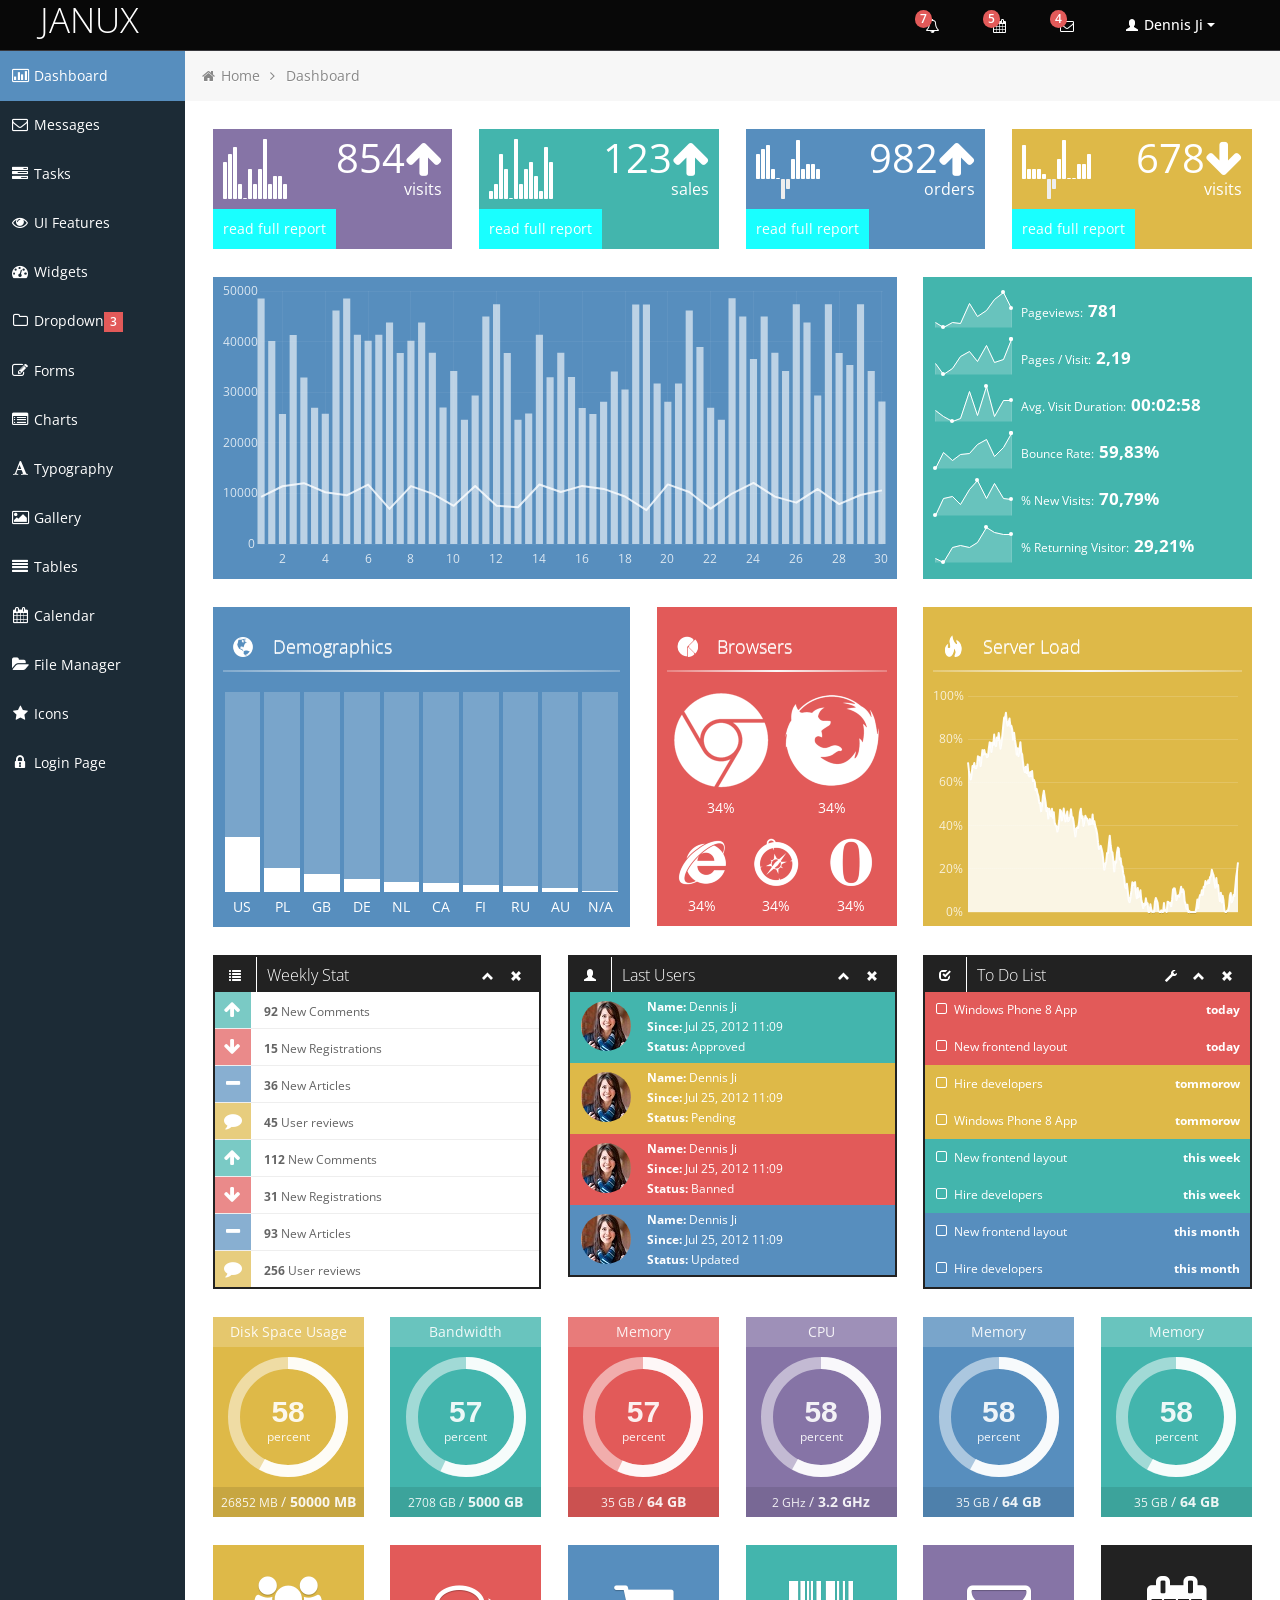
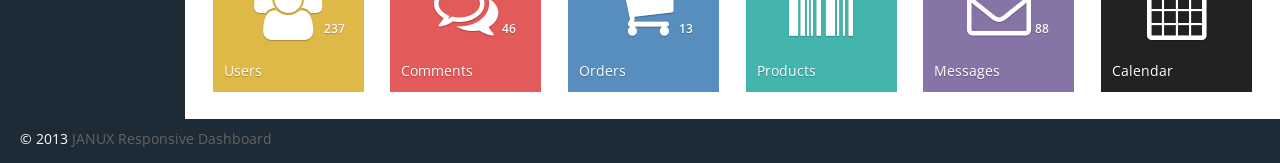
<file: com.asianrapid.SSMA/src/main/webapp/WEB-INF/index.html>
<!DOCTYPE html>
<html lang="en">
<head>
	
	<!-- start: Meta -->
	<meta charset="utf-8">
	<title>Bootstrap Metro Dashboard by Dennis Ji for ARM demo</title>
	<meta name="description" content="Bootstrap Metro Dashboard">
	<meta name="author" content="Dennis Ji">
	<meta name="keyword" content="Metro, Metro UI, Dashboard, Bootstrap, Admin, Template, Theme, Responsive, Fluid, Retina">
	<!-- end: Meta -->
	
	<!-- start: Mobile Specific -->
	<meta name="viewport" content="width=device-width, initial-scale=1">
	<!-- end: Mobile Specific -->
	
	<!-- start: CSS -->
	<link id="bootstrap-style" href="css/bootstrap.min.css" rel="stylesheet">
	<link href="css/bootstrap-responsive.min.css" rel="stylesheet">
	<link id="base-style" href="css/style.css" rel="stylesheet">
	<link id="base-style-responsive" href="css/style-responsive.css" rel="stylesheet">
	<link href='http://fonts.googleapis.com/css?family=Open+Sans:300italic,400italic,600italic,700italic,800italic,400,300,600,700,800&subset=latin,cyrillic-ext,latin-ext' rel='stylesheet' type='text/css'>
	<!-- end: CSS -->
	

	<!-- The HTML5 shim, for IE6-8 support of HTML5 elements -->
	<!--[if lt IE 9]>
	  	<script src="http://html5shim.googlecode.com/svn/trunk/html5.js"></script>
		<link id="ie-style" href="css/ie.css" rel="stylesheet">
	<![endif]-->
	
	<!--[if IE 9]>
		<link id="ie9style" href="css/ie9.css" rel="stylesheet">
	<![endif]-->
		
	<!-- start: Favicon -->
	<link rel="shortcut icon" href="img/favicon.ico">
	<!-- end: Favicon -->
	
		
		
		
</head>

<body>
		<!-- start: Header -->
	<div class="navbar">
		<div class="navbar-inner">
			<div class="container-fluid">
				<a class="btn btn-navbar" data-toggle="collapse" data-target=".top-nav.nav-collapse,.sidebar-nav.nav-collapse">
					<span class="icon-bar"></span>
					<span class="icon-bar"></span>
					<span class="icon-bar"></span>
				</a>
				<a class="brand" href="index.html"><span>JANUX</span></a>
								
				<!-- start: Header Menu -->
				<div class="nav-no-collapse header-nav">
					<ul class="nav pull-right">
						<li class="dropdown hidden-phone">
							<a class="btn dropdown-toggle" data-toggle="dropdown" href="#">
								<i class="icon-bell"></i>
								<span class="badge red">
								7 </span>
							</a>
							<ul class="dropdown-menu notifications">
								<li class="dropdown-menu-title">
 									<span>You have 11 notifications</span>
									<a href="#refresh"><i class="icon-repeat"></i></a>
								</li>	
                            	<li>
                                    <a href="#">
										<span class="icon blue"><i class="icon-user"></i></span>
										<span class="message">New user registration</span>
										<span class="time">1 min</span> 
                                    </a>
                                </li>
								<li>
                                    <a href="#">
										<span class="icon green"><i class="icon-comment-alt"></i></span>
										<span class="message">New comment</span>
										<span class="time">7 min</span> 
                                    </a>
                                </li>
								<li>
                                    <a href="#">
										<span class="icon green"><i class="icon-comment-alt"></i></span>
										<span class="message">New comment</span>
										<span class="time">8 min</span> 
                                    </a>
                                </li>
								<li>
                                    <a href="#">
										<span class="icon green"><i class="icon-comment-alt"></i></span>
										<span class="message">New comment</span>
										<span class="time">16 min</span> 
                                    </a>
                                </li>
								<li>
                                    <a href="#">
										<span class="icon blue"><i class="icon-user"></i></span>
										<span class="message">New user registration</span>
										<span class="time">36 min</span> 
                                    </a>
                                </li>
								<li>
                                    <a href="#">
										<span class="icon yellow"><i class="icon-shopping-cart"></i></span>
										<span class="message">2 items sold</span>
										<span class="time">1 hour</span> 
                                    </a>
                                </li>
								<li class="warning">
                                    <a href="#">
										<span class="icon red"><i class="icon-user"></i></span>
										<span class="message">User deleted account</span>
										<span class="time">2 hour</span> 
                                    </a>
                                </li>
								<li class="warning">
                                    <a href="#">
										<span class="icon red"><i class="icon-shopping-cart"></i></span>
										<span class="message">New comment</span>
										<span class="time">6 hour</span> 
                                    </a>
                                </li>
								<li>
                                    <a href="#">
										<span class="icon green"><i class="icon-comment-alt"></i></span>
										<span class="message">New comment</span>
										<span class="time">yesterday</span> 
                                    </a>
                                </li>
								<li>
                                    <a href="#">
										<span class="icon blue"><i class="icon-user"></i></span>
										<span class="message">New user registration</span>
										<span class="time">yesterday</span> 
                                    </a>
                                </li>
                                <li class="dropdown-menu-sub-footer">
                            		<a>View all notifications</a>
								</li>	
							</ul>
						</li>
						<!-- start: Notifications Dropdown -->
						<li class="dropdown hidden-phone">
							<a class="btn dropdown-toggle" data-toggle="dropdown" href="#">
								<i class="icon-calendar"></i>
								<span class="badge red">
								5 </span>
							</a>
							<ul class="dropdown-menu tasks">
								<li class="dropdown-menu-title">
 									<span>You have 17 tasks in progress</span>
									<a href="#refresh"><i class="icon-repeat"></i></a>
								</li>
								<li>
                                    <a href="#">
										<span class="header">
											<span class="title">iOS Development</span>
											<span class="percent"></span>
										</span>
                                        <div class="taskProgress progressSlim red">80</div> 
                                    </a>
                                </li>
                                <li>
                                    <a href="#">
										<span class="header">
											<span class="title">Android Development</span>
											<span class="percent"></span>
										</span>
                                        <div class="taskProgress progressSlim green">47</div> 
                                    </a>
                                </li>
                                <li>
                                    <a href="#">
										<span class="header">
											<span class="title">ARM Development</span>
											<span class="percent"></span>
										</span>
                                        <div class="taskProgress progressSlim yellow">32</div> 
                                    </a>
                                </li>
								<li>
                                    <a href="#">
										<span class="header">
											<span class="title">ARM Development</span>
											<span class="percent"></span>
										</span>
                                        <div class="taskProgress progressSlim greenLight">63</div> 
                                    </a>
                                </li>
                                <li>
                                    <a href="#">
										<span class="header">
											<span class="title">ARM Development</span>
											<span class="percent"></span>
										</span>
                                        <div class="taskProgress progressSlim orange">80</div> 
                                    </a>
                                </li>
								<li>
                            		<a class="dropdown-menu-sub-footer">View all tasks</a>
								</li>	
							</ul>
						</li>
						<!-- end: Notifications Dropdown -->
						<!-- start: Message Dropdown -->
						<li class="dropdown hidden-phone">
							<a class="btn dropdown-toggle" data-toggle="dropdown" href="#">
								<i class="icon-envelope"></i>
								<span class="badge red">
								4 </span>
							</a>
							<ul class="dropdown-menu messages">
								<li class="dropdown-menu-title">
 									<span>You have 9 messages</span>
									<a href="#refresh"><i class="icon-repeat"></i></a>
								</li>	
                            	<li>
                                    <a href="#">
										<span class="avatar"><img src="img/avatar.jpg" alt="Avatar"></span>
										<span class="header">
											<span class="from">
										    	Dennis Ji
										     </span>
											<span class="time">
										    	6 min
										    </span>
										</span>
                                        <span class="message">
                                            Lorem ipsum dolor sit amet consectetur adipiscing elit, et al commore
                                        </span>  
                                    </a>
                                </li>
                                <li>
                                    <a href="#">
										<span class="avatar"><img src="img/avatar.jpg" alt="Avatar"></span>
										<span class="header">
											<span class="from">
										    	Dennis Ji
										     </span>
											<span class="time">
										    	56 min
										    </span>
										</span>
                                        <span class="message">
                                            Lorem ipsum dolor sit amet consectetur adipiscing elit, et al commore
                                        </span>  
                                    </a>
                                </li>
                                <li>
                                    <a href="#">
										<span class="avatar"><img src="img/avatar.jpg" alt="Avatar"></span>
										<span class="header">
											<span class="from">
										    	Dennis Ji
										     </span>
											<span class="time">
										    	3 hours
										    </span>
										</span>
                                        <span class="message">
                                            Lorem ipsum dolor sit amet consectetur adipiscing elit, et al commore
                                        </span>  
                                    </a>
                                </li>
								<li>
                                    <a href="#">
										<span class="avatar"><img src="img/avatar.jpg" alt="Avatar"></span>
										<span class="header">
											<span class="from">
										    	Dennis Ji
										     </span>
											<span class="time">
										    	yesterday
										    </span>
										</span>
                                        <span class="message">
                                            Lorem ipsum dolor sit amet consectetur adipiscing elit, et al commore
                                        </span>  
                                    </a>
                                </li>
                                <li>
                                    <a href="#">
										<span class="avatar"><img src="img/avatar.jpg" alt="Avatar"></span>
										<span class="header">
											<span class="from">
										    	Dennis Ji
										     </span>
											<span class="time">
										    	Jul 25, 2012
										    </span>
										</span>
                                        <span class="message">
                                            Lorem ipsum dolor sit amet consectetur adipiscing elit, et al commore
                                        </span>  
                                    </a>
                                </li>
								<li>
                            		<a class="dropdown-menu-sub-footer">View all messages</a>
								</li>	
							</ul>
						</li>
						
						<!-- start: User Dropdown -->
						<li class="dropdown">
							<a class="btn dropdown-toggle" data-toggle="dropdown" href="#">
								<i class="halflings-icon white user"></i> Dennis Ji
								<span class="caret"></span>
							</a>
							<ul class="dropdown-menu">
								<li class="dropdown-menu-title">
 									<span>Account Settings</span>
								</li>
								<li><a href="#"><i class="halflings-icon user"></i> Profile</a></li>
								<li><a href="login.html"><i class="halflings-icon off"></i> Logout</a></li>
							</ul>
						</li>
						<!-- end: User Dropdown -->
					</ul>
				</div>
				<!-- end: Header Menu -->
				
			</div>
		</div>
	</div>
	<!-- start: Header --><div class="copyrights">Collect from <a href="http://www.cssmoban.com/" >企业网站模板</a></div>
	
		<div class="container-fluid-full">
		<div class="row-fluid">
				
			<!-- start: Main Menu -->
			<div id="sidebar-left" class="span2">
				<div class="nav-collapse sidebar-nav">
					<ul class="nav nav-tabs nav-stacked main-menu">
						<li><a href="index.html"><i class="icon-bar-chart"></i><span class="hidden-tablet"> Dashboard</span></a></li>	
						<li><a href="messages.html"><i class="icon-envelope"></i><span class="hidden-tablet"> Messages</span></a></li>
						<li><a href="tasks.html"><i class="icon-tasks"></i><span class="hidden-tablet"> Tasks</span></a></li>
						<li><a href="ui.html"><i class="icon-eye-open"></i><span class="hidden-tablet"> UI Features</span></a></li>
						<li><a href="widgets.html"><i class="icon-dashboard"></i><span class="hidden-tablet"> Widgets</span></a></li>
						<li>
							<a class="dropmenu" href="#"><i class="icon-folder-close-alt"></i><span class="hidden-tablet"> Dropdown</span><span class="label label-important"> 3 </span></a>
							<ul>
								<li><a class="submenu" href="submenu.html"><i class="icon-file-alt"></i><span class="hidden-tablet"> Sub Menu 1</span></a></li>
								<li><a class="submenu" href="submenu2.html"><i class="icon-file-alt"></i><span class="hidden-tablet"> Sub Menu 2</span></a></li>
								<li><a class="submenu" href="submenu3.html"><i class="icon-file-alt"></i><span class="hidden-tablet"> Sub Menu 3</span></a></li>
							</ul>	
						</li>
						<li><a href="form.html"><i class="icon-edit"></i><span class="hidden-tablet"> Forms</span></a></li>
						<li><a href="chart.html"><i class="icon-list-alt"></i><span class="hidden-tablet"> Charts</span></a></li>
						<li><a href="typography.html"><i class="icon-font"></i><span class="hidden-tablet"> Typography</span></a></li>
						<li><a href="gallery.html"><i class="icon-picture"></i><span class="hidden-tablet"> Gallery</span></a></li>
						<li><a href="table.html"><i class="icon-align-justify"></i><span class="hidden-tablet"> Tables</span></a></li>
						<li><a href="calendar.html"><i class="icon-calendar"></i><span class="hidden-tablet"> Calendar</span></a></li>
						<li><a href="file-manager.html"><i class="icon-folder-open"></i><span class="hidden-tablet"> File Manager</span></a></li>
						<li><a href="icon.html"><i class="icon-star"></i><span class="hidden-tablet"> Icons</span></a></li>
						<li><a href="login.html"><i class="icon-lock"></i><span class="hidden-tablet"> Login Page</span></a></li>
					</ul>
				</div>
			</div>
			<!-- end: Main Menu -->
			
			<noscript>
				<div class="alert alert-block span10">
					<h4 class="alert-heading">Warning!</h4>
					<p>You need to have <a href="http://en.wikipedia.org/wiki/JavaScript" target="_blank">JavaScript</a> enabled to use this site.</p>
				</div>
			</noscript>
			
			<!-- start: Content -->
			<div id="content" class="span10">
			
			
			<ul class="breadcrumb">
				<li>
					<i class="icon-home"></i>
					<a href="index.html">Home</a> 
					<i class="icon-angle-right"></i>
				</li>
				<li><a href="#">Dashboard</a></li>
			</ul>

			<div class="row-fluid">
				
				<div class="span3 statbox purple" onTablet="span6" onDesktop="span3">
					<div class="boxchart">5,6,7,2,0,4,2,4,8,2,3,3,2</div>
					<div class="number">854<i class="icon-arrow-up"></i></div>
					<div class="title">visits</div>
					<div class="footer">
						<a href="#"> read full report</a>
					</div>	
				</div>
				<div class="span3 statbox green" onTablet="span6" onDesktop="span3">
					<div class="boxchart">1,2,6,4,0,8,2,4,5,3,1,7,5</div>
					<div class="number">123<i class="icon-arrow-up"></i></div>
					<div class="title">sales</div>
					<div class="footer">
						<a href="#"> read full report</a>
					</div>
				</div>
				<div class="span3 statbox blue noMargin" onTablet="span6" onDesktop="span3">
					<div class="boxchart">5,6,7,2,0,-4,-2,4,8,2,3,3,2</div>
					<div class="number">982<i class="icon-arrow-up"></i></div>
					<div class="title">orders</div>
					<div class="footer">
						<a href="#"> read full report</a>
					</div>
				</div>
				<div class="span3 statbox yellow" onTablet="span6" onDesktop="span3">
					<div class="boxchart">7,2,2,2,1,-4,-2,4,8,,0,3,3,5</div>
					<div class="number">678<i class="icon-arrow-down"></i></div>
					<div class="title">visits</div>
					<div class="footer">
						<a href="#"> read full report</a>
					</div>
				</div>	
				
			</div>		

			<div class="row-fluid">
				
				<div class="span8 widget blue" onTablet="span7" onDesktop="span8">
					
					<div id="stats-chart2"  style="height:282px" ></div>
					
				</div>
				
				<div class="sparkLineStats span4 widget green" onTablet="span5" onDesktop="span4">

                    <ul class="unstyled">
                        
                        <li><span class="sparkLineStats3"></span> 
                            Pageviews: 
                            <span class="number">781</span>
                        </li>
                        <li><span class="sparkLineStats4"></span>
                            Pages / Visit: 
                            <span class="number">2,19</span>
                        </li>
                        <li><span class="sparkLineStats5"></span>
                            Avg. Visit Duration: 
                            <span class="number">00:02:58</span>
                        </li>
                        <li><span class="sparkLineStats6"></span>
                            Bounce Rate: <span class="number">59,83%</span>
                        </li>
                        <li><span class="sparkLineStats7"></span>
                            % New Visits: 
                            <span class="number">70,79%</span>
                        </li>
                        <li><span class="sparkLineStats8"></span>
                            % Returning Visitor: 
                            <span class="number">29,21%</span>
                        </li>

                    </ul>
					
					<div class="clearfix"></div>

                </div><!-- End .sparkStats -->

			</div>
			
						
			<div class="row-fluid">
				
				<div class="widget blue span5" onTablet="span6" onDesktop="span5">
					
					<h2><span class="glyphicons globe"><i></i></span> Demographics</h2>
					
					<hr>
					
					<div class="content">
						
						<div class="verticalChart">
							
							<div class="singleBar">
							
								<div class="bar">
								
									<div class="value">
										<span>37%</span>
									</div>
								
								</div>
								
								<div class="title">US</div>
							
							</div>
							
							<div class="singleBar">
							
								<div class="bar">
								
									<div class="value">
										<span>16%</span>
									</div>
								
								</div>
								
								<div class="title">PL</div>
							
							</div>
							
							<div class="singleBar">
							
								<div class="bar">
								
									<div class="value">
										<span>12%</span>
									</div>
								
								</div>
								
								<div class="title">GB</div>
							
							</div>
							
							<div class="singleBar">
							
								<div class="bar">
								
									<div class="value">
										<span>9%</span>
									</div>
								
								</div>
								
								<div class="title">DE</div>
							
							</div>
							
							<div class="singleBar">
							
								<div class="bar">
								
									<div class="value">
										<span>7%</span>
									</div>
								
								</div>
								
								<div class="title">NL</div>
							
							</div>
							
							<div class="singleBar">
							
								<div class="bar">
								
									<div class="value">
										<span>6%</span>
									</div>
								
								</div>
								
								<div class="title">CA</div>
							
							</div>
							
							<div class="singleBar">
							
								<div class="bar">
								
									<div class="value">
										<span>5%</span>
									</div>
								
								</div>
								
								<div class="title">FI</div>
							
							</div>
							
							<div class="singleBar">
							
								<div class="bar">
								
									<div class="value">
										<span>4%</span>
									</div>
								
								</div>
								
								<div class="title">RU</div>
							
							</div>
							
							<div class="singleBar">
							
								<div class="bar">
								
									<div class="value">
										<span>3%</span>
									</div>
								
								</div>
								
								<div class="title">AU</div>
							
							</div>
							
							<div class="singleBar">
							
								<div class="bar">
								
									<div class="value">
										<span>1%</span>
									</div>
								
								</div>
								
								<div class="title">N/A</div>
							
							</div>	
							
							<div class="clearfix"></div>
							
						</div>
					
					</div>
					
				</div><!--/span-->
				
				<div class="widget span3 red" onTablet="span6" onDesktop="span3">
					
					<h2><span class="glyphicons pie_chart"><i></i></span> Browsers</h2>
					
					<hr>
					
					<div class="content">
						
						<div class="browserStat big">
							<img src="img/browser-chrome-big.png" alt="Chrome">
							<span>34%</span>
						</div>
						<div class="browserStat big">
							<img src="img/browser-firefox-big.png" alt="Firefox">
							<span>34%</span>
						</div>
						<div class="browserStat">
							<img src="img/browser-ie.png" alt="Internet Explorer">
							<span>34%</span>
						</div>
						<div class="browserStat">
							<img src="img/browser-safari.png" alt="Safari">
							<span>34%</span>
						</div>
						<div class="browserStat">
							<img src="img/browser-opera.png" alt="Opera">
							<span>34%</span>
						</div>	
								
						
					</div>
				</div>
				
				<div class="widget yellow span4 noMargin" onTablet="span12" onDesktop="span4">
					<h2><span class="glyphicons fire"><i></i></span> Server Load</h2>
					<hr>
					<div class="content">
						 <div id="serverLoad2" style="height:224px;"></div>
					</div>
				</div>
			
			</div>
			
			<div class="row-fluid">
				
				<div class="box black span4" onTablet="span6" onDesktop="span4">
					<div class="box-header">
						<h2><i class="halflings-icon white list"></i><span class="break"></span>Weekly Stat</h2>
						<div class="box-icon">
							<a href="#" class="btn-minimize"><i class="halflings-icon white chevron-up"></i></a>
							<a href="#" class="btn-close"><i class="halflings-icon white remove"></i></a>
						</div>
					</div>
					<div class="box-content">
						<ul class="dashboard-list metro">
							<li>
								<a href="#">
									<i class="icon-arrow-up green"></i>                               
									<strong>92</strong>
									New Comments                                    
								</a>
							</li>
						  <li>
							<a href="#">
							  <i class="icon-arrow-down red"></i>
							  <strong>15</strong>
							  New Registrations
							</a>
						  </li>
						  <li>
							<a href="#">
							  <i class="icon-minus blue"></i>
							  <strong>36</strong>
							  New Articles                                    
							</a>
						  </li>
						  <li>
							<a href="#">
							  <i class="icon-comment yellow"></i>
							  <strong>45</strong>
							  User reviews                                    
							</a>
						  </li>
						  <li>
							<a href="#">
							  <i class="icon-arrow-up green"></i>                               
							  <strong>112</strong>
							  New Comments                                    
							</a>
						  </li>
						  <li>
							<a href="#">
							  <i class="icon-arrow-down red"></i>
							  <strong>31</strong>
							  New Registrations
							</a>
						  </li>
						  <li>
							<a href="#">
							  <i class="icon-minus blue"></i>
							  <strong>93</strong>
							  New Articles                                    
							</a>
						  </li>
						  <li>
							<a href="#">
							  <i class="icon-comment yellow"></i>
							  <strong>256</strong>
							  User reviews                                    
							</a>
						  </li>
						</ul>
					</div>
				</div><!--/span-->
				
				<div class="box black span4" onTablet="span6" onDesktop="span4">
					<div class="box-header">
						<h2><i class="halflings-icon white user"></i><span class="break"></span>Last Users</h2>
						<div class="box-icon">
							<a href="#" class="btn-minimize"><i class="halflings-icon white chevron-up"></i></a>
							<a href="#" class="btn-close"><i class="halflings-icon white remove"></i></a>
						</div>
					</div>
					<div class="box-content">
						<ul class="dashboard-list metro">
							<li class="green">
								<a href="#">
									<img class="avatar" alt="Dennis Ji" src="img/avatar.jpg">
								</a>
								<strong>Name:</strong> Dennis Ji<br>
								<strong>Since:</strong> Jul 25, 2012 11:09<br>
								<strong>Status:</strong> Approved             
							</li>
							<li class="yellow">
								<a href="#">
									<img class="avatar" alt="Dennis Ji" src="img/avatar.jpg">
								</a>
								<strong>Name:</strong> Dennis Ji<br>
								<strong>Since:</strong> Jul 25, 2012 11:09<br>
								<strong>Status:</strong> Pending                                
							</li>
							<li class="red">
								<a href="#">
									<img class="avatar" alt="Dennis Ji" src="img/avatar.jpg">
								</a>
								<strong>Name:</strong> Dennis Ji<br>
								<strong>Since:</strong> Jul 25, 2012 11:09<br>
								<strong>Status:</strong> Banned                                  
							</li>
							<li class="blue">
								<a href="#">
									<img class="avatar" alt="Dennis Ji" src="img/avatar.jpg">
								</a>
								<strong>Name:</strong> Dennis Ji<br>
								<strong>Since:</strong> Jul 25, 2012 11:09<br>
								<strong>Status:</strong> Updated                                 
							</li>
						</ul>
					</div>
				</div><!--/span-->
				
				<div class="box black span4 noMargin" onTablet="span12" onDesktop="span4">
					<div class="box-header">
						<h2><i class="halflings-icon white check"></i><span class="break"></span>To Do List</h2>
						<div class="box-icon">
							<a href="#" class="btn-setting"><i class="halflings-icon white wrench"></i></a>
							<a href="#" class="btn-minimize"><i class="halflings-icon white chevron-up"></i></a>
							<a href="#" class="btn-close"><i class="halflings-icon white remove"></i></a>
						</div>
					</div>
					<div class="box-content">
						<div class="todo metro">
							<ul class="todo-list">
								<li class="red">
									<a class="action icon-check-empty" href="#"></a>	
									Windows Phone 8 App 
									<strong>today</strong>
								</li>
								<li class="red">
									<a class="action icon-check-empty" href="#"></a>
									New frontend layout
									<strong>today</strong>
								</li>
								<li class="yellow">
									<a class="action icon-check-empty" href="#"></a>
									Hire developers
									<strong>tommorow</strong>
								</li>
								<li class="yellow">
									<a class="action icon-check-empty" href="#"></a>
									Windows Phone 8 App
									<strong>tommorow</strong>
								</li>
								<li class="green">
									<a class="action icon-check-empty" href="#"></a>
									New frontend layout
									<strong>this week</strong>
								</li>
								<li class="green">
									<a class="action icon-check-empty" href="#"></a>
									Hire developers
									<strong>this week</strong>
								</li>
								<li class="blue">
									<a class="action icon-check-empty" href="#"></a>
									New frontend layout
									<strong>this month</strong>
								</li>
								<li class="blue">
									<a class="action icon-check-empty" href="#"></a>
									Hire developers
									<strong>this month</strong>
								</li>
							</ul>
						</div>	
					</div>
				</div>
			
			</div>
			<div class="row-fluid hideInIE8 circleStats">
				
				<div class="span2" onTablet="span4" onDesktop="span2">
                	<div class="circleStatsItemBox yellow">
						<div class="header">Disk Space Usage</div>
						<span class="percent">percent</span>
						<div class="circleStat">
                    		<input type="text" value="58" class="whiteCircle" />
						</div>		
						<div class="footer">
							<span class="count">
								<span class="number">20000</span>
								<span class="unit">MB</span>
							</span>
							<span class="sep"> / </span>
							<span class="value">
								<span class="number">50000</span>
								<span class="unit">MB</span>
							</span>	
						</div>
                	</div>
				</div>

				<div class="span2" onTablet="span4" onDesktop="span2">
                	<div class="circleStatsItemBox green">
						<div class="header">Bandwidth</div>
						<span class="percent">percent</span>
						<div class="circleStat">
                    		<input type="text" value="78" class="whiteCircle" />
						</div>
						<div class="footer">
							<span class="count">
								<span class="number">5000</span>
								<span class="unit">GB</span>
							</span>
							<span class="sep"> / </span>
							<span class="value">
								<span class="number">5000</span>
								<span class="unit">GB</span>
							</span>	
						</div>
                	</div>
				</div>

				<div class="span2" onTablet="span4" onDesktop="span2">
                	<div class="circleStatsItemBox red">
						<div class="header">Memory</div>
						<span class="percent">percent</span>
                    	<div class="circleStat">
                    		<input type="text" value="100" class="whiteCircle" />
						</div>
						<div class="footer">
							<span class="count">
								<span class="number">64</span>
								<span class="unit">GB</span>
							</span>
							<span class="sep"> / </span>
							<span class="value">
								<span class="number">64</span>
								<span class="unit">GB</span>
							</span>	
						</div>
                	</div>
				</div>

				<div class="span2 noMargin" onTablet="span4" onDesktop="span2">
                	<div class="circleStatsItemBox pink">
						<div class="header">CPU</div>
						<span class="percent">percent</span>
                    	<div class="circleStat">
                    		<input type="text" value="83" class="whiteCircle" />
						</div>
						<div class="footer">
							<span class="count">
								<span class="number">64</span>
								<span class="unit">GHz</span>
							</span>
							<span class="sep"> / </span>
							<span class="value">
								<span class="number">3.2</span>
								<span class="unit">GHz</span>
							</span>	
						</div>
                	</div>
				</div>

				<div class="span2" onTablet="span4" onDesktop="span2">
                	<div class="circleStatsItemBox blue">
						<div class="header">Memory</div>
						<span class="percent">percent</span>
                    	<div class="circleStat">
                    		<input type="text" value="100" class="whiteCircle" />
						</div>
						<div class="footer">
							<span class="count">
								<span class="number">64</span>
								<span class="unit">GB</span>
							</span>
							<span class="sep"> / </span>
							<span class="value">
								<span class="number">64</span>
								<span class="unit">GB</span>
							</span>	
						</div>
                	</div>
				</div>

				<div class="span2" onTablet="span4" onDesktop="span2">
                	<div class="circleStatsItemBox green">
						<div class="header">Memory</div>
						<span class="percent">percent</span>
                    	<div class="circleStat">
                    		<input type="text" value="100" class="whiteCircle" />
						</div>
						<div class="footer">
							<span class="count">
								<span class="number">64</span>
								<span class="unit">GB</span>
							</span>
							<span class="sep"> / </span>
							<span class="value">
								<span class="number">64</span>
								<span class="unit">GB</span>
							</span>	
						</div>
                	</div>
				</div>
						
			</div>		
			
			<div class="row-fluid">	

				<a class="quick-button metro yellow span2">
					<i class="icon-group"></i>
					<p>Users</p>
					<span class="badge">237</span>
				</a>
				<a class="quick-button metro red span2">
					<i class="icon-comments-alt"></i>
					<p>Comments</p>
					<span class="badge">46</span>
				</a>
				<a class="quick-button metro blue span2">
					<i class="icon-shopping-cart"></i>
					<p>Orders</p>
					<span class="badge">13</span>
				</a>
				<a class="quick-button metro green span2">
					<i class="icon-barcode"></i>
					<p>Products</p>
				</a>
				<a class="quick-button metro pink span2">
					<i class="icon-envelope"></i>
					<p>Messages</p>
					<span class="badge">88</span>
				</a>
				<a class="quick-button metro black span2">
					<i class="icon-calendar"></i>
					<p>Calendar</p>
				</a>
				
				<div class="clearfix"></div>
								
			</div><!--/row-->
			
       

	</div><!--/.fluid-container-->
	
			<!-- end: Content -->
		</div><!--/#content.span10-->
		</div><!--/fluid-row-->
		
	<div class="modal hide fade" id="myModal">
		<div class="modal-header">
			<button type="button" class="close" data-dismiss="modal">×</button>
			<h3>Settings</h3>
		</div>
		<div class="modal-body">
			<p>Here settings can be configured...</p>
		</div>
		<div class="modal-footer">
			<a href="#" class="btn" data-dismiss="modal">Close</a>
			<a href="#" class="btn btn-primary">Save changes</a>
		</div>
	</div>
	
	<div class="common-modal modal fade" id="common-Modal1" tabindex="-1" role="dialog" aria-hidden="true">
		<div class="modal-content">
			<ul class="list-inline item-details">
				<li><a href="#">Admin templates</a></li>
				<li><a href="http://themescloud.org">Bootstrap themes</a></li>
			</ul>
		</div>
	</div>
	
	<div class="clearfix"></div>
	
	<footer>

		<p>
			<span style="text-align:left;float:left">&copy; 2013 <a href="downloads/janux-free-responsive-admin-dashboard-template/" alt="Bootstrap_Metro_Dashboard">JANUX Responsive Dashboard</a></span>
			
		</p>

	</footer>
	
	<!-- start: JavaScript-->

		<script src="js/jquery-1.9.1.min.js"></script>
	<script src="js/jquery-migrate-1.0.0.min.js"></script>
	
		<script src="js/jquery-ui-1.10.0.custom.min.js"></script>
	
		<script src="js/jquery.ui.touch-punch.js"></script>
	
		<script src="js/modernizr.js"></script>
	
		<script src="js/bootstrap.min.js"></script>
	
		<script src="js/jquery.cookie.js"></script>
	
		<script src='js/fullcalendar.min.js'></script>
	
		<script src='js/jquery.dataTables.min.js'></script>

		<script src="js/excanvas.js"></script>
	<script src="js/jquery.flot.js"></script>
	<script src="js/jquery.flot.pie.js"></script>
	<script src="js/jquery.flot.stack.js"></script>
	<script src="js/jquery.flot.resize.min.js"></script>
	
		<script src="js/jquery.chosen.min.js"></script>
	
		<script src="js/jquery.uniform.min.js"></script>
		
		<script src="js/jquery.cleditor.min.js"></script>
	
		<script src="js/jquery.noty.js"></script>
	
		<script src="js/jquery.elfinder.min.js"></script>
	
		<script src="js/jquery.raty.min.js"></script>
	
		<script src="js/jquery.iphone.toggle.js"></script>
	
		<script src="js/jquery.uploadify-3.1.min.js"></script>
	
		<script src="js/jquery.gritter.min.js"></script>
	
		<script src="js/jquery.imagesloaded.js"></script>
	
		<script src="js/jquery.masonry.min.js"></script>
	
		<script src="js/jquery.knob.modified.js"></script>
	
		<script src="js/jquery.sparkline.min.js"></script>
	
		<script src="js/counter.js"></script>
	
		<script src="js/retina.js"></script>

		<script src="js/custom.js"></script>
	<!-- end: JavaScript-->
	
</body>
</html>
</file>
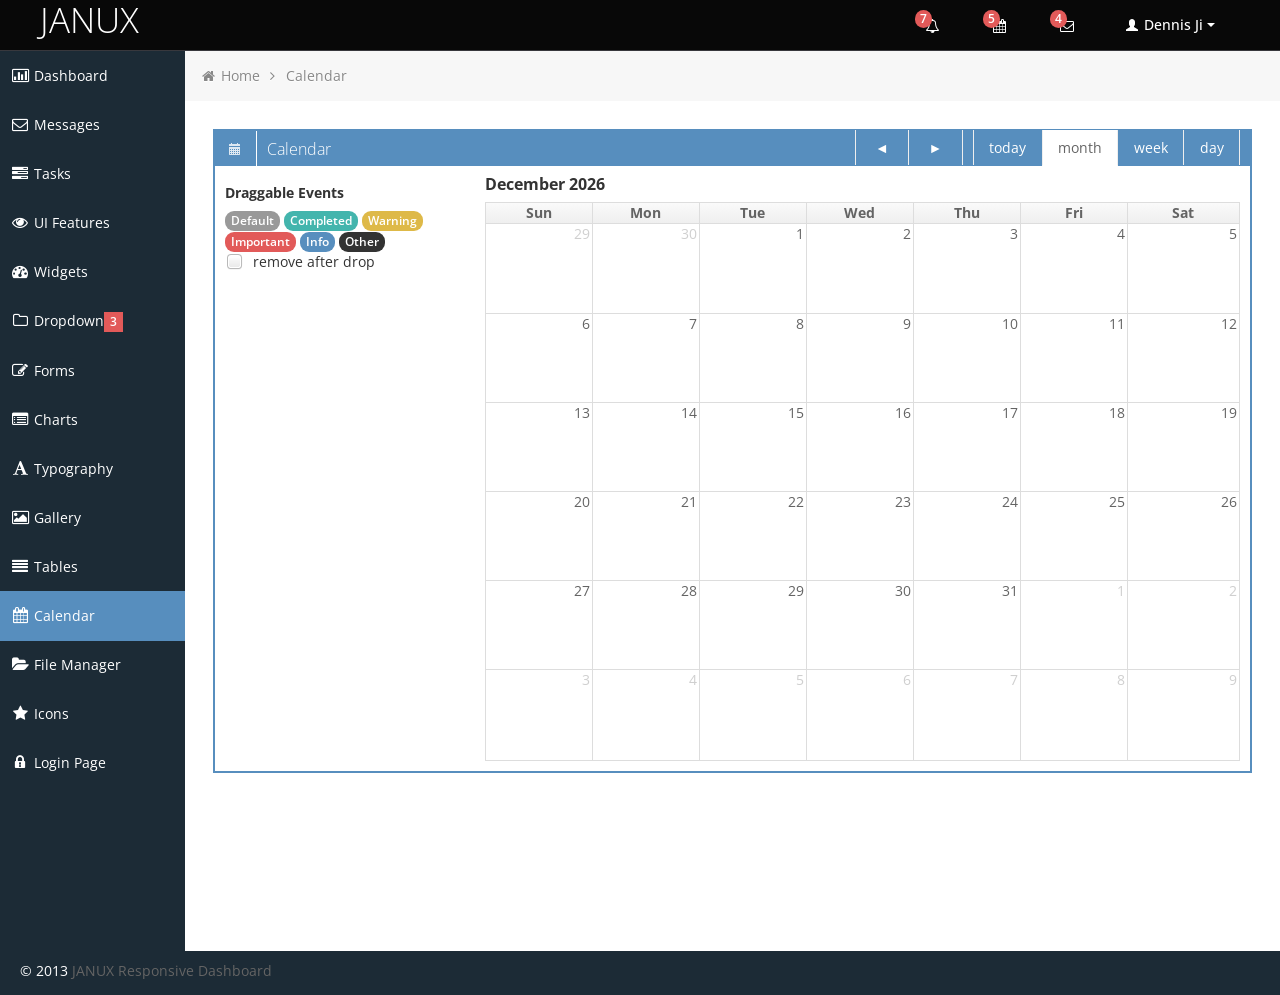
<file: com.asianrapid.SSMA/src/main/webapp/WEB-INF/calendar.html>
<!DOCTYPE html>
<html lang="en">
<head>
	
	<!-- start: Meta -->
	<meta charset="utf-8">
	<title>Bootstrap Metro Dashboard by Dennis Ji for ARM demo</title>
	<meta name="description" content="Bootstrap Metro Dashboard">
	<meta name="author" content="Dennis Ji">
	<meta name="keyword" content="Metro, Metro UI, Dashboard, Bootstrap, Admin, Template, Theme, Responsive, Fluid, Retina">
	<!-- end: Meta -->
	
	<!-- start: Mobile Specific -->
	<meta name="viewport" content="width=device-width, initial-scale=1">
	<!-- end: Mobile Specific -->
	
	<!-- start: CSS -->
	<link id="bootstrap-style" href="css/bootstrap.min.css" rel="stylesheet">
	<link href="css/bootstrap-responsive.min.css" rel="stylesheet">
	<link id="base-style" href="css/style.css" rel="stylesheet">
	<link id="base-style-responsive" href="css/style-responsive.css" rel="stylesheet">
	<link href='http://fonts.googleapis.com/css?family=Open+Sans:300italic,400italic,600italic,700italic,800italic,400,300,600,700,800&subset=latin,cyrillic-ext,latin-ext' rel='stylesheet' type='text/css'>
	<!-- end: CSS -->
	

	<!-- The HTML5 shim, for IE6-8 support of HTML5 elements -->
	<!--[if lt IE 9]>
	  	<script src="http://html5shim.googlecode.com/svn/trunk/html5.js"></script>
		<link id="ie-style" href="css/ie.css" rel="stylesheet">
	<![endif]-->
	
	<!--[if IE 9]>
		<link id="ie9style" href="css/ie9.css" rel="stylesheet">
	<![endif]-->
		
	<!-- start: Favicon -->
	<link rel="shortcut icon" href="img/favicon.ico">
	<!-- end: Favicon -->
	
		
		
		
</head>

<body>
		<!-- start: Header -->
	<div class="navbar">
		<div class="navbar-inner">
			<div class="container-fluid">
				<a class="btn btn-navbar" data-toggle="collapse" data-target=".top-nav.nav-collapse,.sidebar-nav.nav-collapse">
					<span class="icon-bar"></span>
					<span class="icon-bar"></span>
					<span class="icon-bar"></span>
				</a>
				<a class="brand" href="index.html"><span>JANUX</span></a>
								
				<!-- start: Header Menu -->
				<div class="nav-no-collapse header-nav">
					<ul class="nav pull-right">
						<li class="dropdown hidden-phone">
							<a class="btn dropdown-toggle" data-toggle="dropdown" href="#">
								<i class="icon-bell"></i>
								<span class="badge red">
								7 </span>
							</a>
							<ul class="dropdown-menu notifications">
								<li class="dropdown-menu-title">
 									<span>You have 11 notifications</span>
									<a href="#refresh"><i class="icon-repeat"></i></a>
								</li>	
                            	<li>
                                    <a href="#">
										<span class="icon blue"><i class="icon-user"></i></span>
										<span class="message">New user registration</span>
										<span class="time">1 min</span> 
                                    </a>
                                </li>
								<li>
                                    <a href="#">
										<span class="icon green"><i class="icon-comment-alt"></i></span>
										<span class="message">New comment</span>
										<span class="time">7 min</span> 
                                    </a>
                                </li>
								<li>
                                    <a href="#">
										<span class="icon green"><i class="icon-comment-alt"></i></span>
										<span class="message">New comment</span>
										<span class="time">8 min</span> 
                                    </a>
                                </li>
								<li>
                                    <a href="#">
										<span class="icon green"><i class="icon-comment-alt"></i></span>
										<span class="message">New comment</span>
										<span class="time">16 min</span> 
                                    </a>
                                </li>
								<li>
                                    <a href="#">
										<span class="icon blue"><i class="icon-user"></i></span>
										<span class="message">New user registration</span>
										<span class="time">36 min</span> 
                                    </a>
                                </li>
								<li>
                                    <a href="#">
										<span class="icon yellow"><i class="icon-shopping-cart"></i></span>
										<span class="message">2 items sold</span>
										<span class="time">1 hour</span> 
                                    </a>
                                </li>
								<li class="warning">
                                    <a href="#">
										<span class="icon red"><i class="icon-user"></i></span>
										<span class="message">User deleted account</span>
										<span class="time">2 hour</span> 
                                    </a>
                                </li>
								<li class="warning">
                                    <a href="#">
										<span class="icon red"><i class="icon-shopping-cart"></i></span>
										<span class="message">New comment</span>
										<span class="time">6 hour</span> 
                                    </a>
                                </li>
								<li>
                                    <a href="#">
										<span class="icon green"><i class="icon-comment-alt"></i></span>
										<span class="message">New comment</span>
										<span class="time">yesterday</span> 
                                    </a>
                                </li>
								<li>
                                    <a href="#">
										<span class="icon blue"><i class="icon-user"></i></span>
										<span class="message">New user registration</span>
										<span class="time">yesterday</span> 
                                    </a>
                                </li>
                                <li class="dropdown-menu-sub-footer">
                            		<a>View all notifications</a>
								</li>	
							</ul>
						</li>
						<!-- start: Notifications Dropdown -->
						<li class="dropdown hidden-phone">
							<a class="btn dropdown-toggle" data-toggle="dropdown" href="#">
								<i class="icon-calendar"></i>
								<span class="badge red">
								5 </span>
							</a>
							<ul class="dropdown-menu tasks">
								<li class="dropdown-menu-title">
 									<span>You have 17 tasks in progress</span>
									<a href="#refresh"><i class="icon-repeat"></i></a>
								</li>
								<li>
                                    <a href="#">
										<span class="header">
											<span class="title">iOS Development</span>
											<span class="percent"></span>
										</span>
                                        <div class="taskProgress progressSlim red">80</div> 
                                    </a>
                                </li>
                                <li>
                                    <a href="#">
										<span class="header">
											<span class="title">Android Development</span>
											<span class="percent"></span>
										</span>
                                        <div class="taskProgress progressSlim green">47</div> 
                                    </a>
                                </li>
                                <li>
                                    <a href="#">
										<span class="header">
											<span class="title">ARM Development</span>
											<span class="percent"></span>
										</span>
                                        <div class="taskProgress progressSlim yellow">32</div> 
                                    </a>
                                </li>
								<li>
                                    <a href="#">
										<span class="header">
											<span class="title">ARM Development</span>
											<span class="percent"></span>
										</span>
                                        <div class="taskProgress progressSlim greenLight">63</div> 
                                    </a>
                                </li>
                                <li>
                                    <a href="#">
										<span class="header">
											<span class="title">ARM Development</span>
											<span class="percent"></span>
										</span>
                                        <div class="taskProgress progressSlim orange">80</div> 
                                    </a>
                                </li>
								<li>
                            		<a class="dropdown-menu-sub-footer">View all tasks</a>
								</li>	
							</ul>
						</li>
						<!-- end: Notifications Dropdown -->
						<!-- start: Message Dropdown -->
						<li class="dropdown hidden-phone">
							<a class="btn dropdown-toggle" data-toggle="dropdown" href="#">
								<i class="icon-envelope"></i>
								<span class="badge red">
								4 </span>
							</a>
							<ul class="dropdown-menu messages">
								<li class="dropdown-menu-title">
 									<span>You have 9 messages</span>
									<a href="#refresh"><i class="icon-repeat"></i></a>
								</li>	
                            	<li>
                                    <a href="#">
										<span class="avatar"><img src="img/avatar.jpg" alt="Avatar"></span>
										<span class="header">
											<span class="from">
										    	Dennis Ji
										     </span>
											<span class="time">
										    	6 min
										    </span>
										</span>
                                        <span class="message">
                                            Lorem ipsum dolor sit amet consectetur adipiscing elit, et al commore
                                        </span>  
                                    </a>
                                </li>
                                <li>
                                    <a href="#">
										<span class="avatar"><img src="img/avatar.jpg" alt="Avatar"></span>
										<span class="header">
											<span class="from">
										    	Dennis Ji
										     </span>
											<span class="time">
										    	56 min
										    </span>
										</span>
                                        <span class="message">
                                            Lorem ipsum dolor sit amet consectetur adipiscing elit, et al commore
                                        </span>  
                                    </a>
                                </li>
                                <li>
                                    <a href="#">
										<span class="avatar"><img src="img/avatar.jpg" alt="Avatar"></span>
										<span class="header">
											<span class="from">
										    	Dennis Ji
										     </span>
											<span class="time">
										    	3 hours
										    </span>
										</span>
                                        <span class="message">
                                            Lorem ipsum dolor sit amet consectetur adipiscing elit, et al commore
                                        </span>  
                                    </a>
                                </li>
								<li>
                                    <a href="#">
										<span class="avatar"><img src="img/avatar.jpg" alt="Avatar"></span>
										<span class="header">
											<span class="from">
										    	Dennis Ji
										     </span>
											<span class="time">
										    	yesterday
										    </span>
										</span>
                                        <span class="message">
                                            Lorem ipsum dolor sit amet consectetur adipiscing elit, et al commore
                                        </span>  
                                    </a>
                                </li>
                                <li>
                                    <a href="#">
										<span class="avatar"><img src="img/avatar.jpg" alt="Avatar"></span>
										<span class="header">
											<span class="from">
										    	Dennis Ji
										     </span>
											<span class="time">
										    	Jul 25, 2012
										    </span>
										</span>
                                        <span class="message">
                                            Lorem ipsum dolor sit amet consectetur adipiscing elit, et al commore
                                        </span>  
                                    </a>
                                </li>
								<li>
                            		<a class="dropdown-menu-sub-footer">View all messages</a>
								</li>	
							</ul>
						</li>
						
						<!-- start: User Dropdown -->
						<li class="dropdown">
							<a class="btn dropdown-toggle" data-toggle="dropdown" href="#">
								<i class="halflings-icon white user"></i> Dennis Ji
								<span class="caret"></span>
							</a>
							<ul class="dropdown-menu">
								<li class="dropdown-menu-title">
 									<span>Account Settings</span>
								</li>
								<li><a href="#"><i class="halflings-icon user"></i> Profile</a></li>
								<li><a href="login.html"><i class="halflings-icon off"></i> Logout</a></li>
							</ul>
						</li>
						<!-- end: User Dropdown -->
					</ul>
				</div>
				<!-- end: Header Menu -->
				
			</div>
		</div>
	</div>
	<!-- start: Header -->
	
		<div class="container-fluid-full">
		<div class="row-fluid">
				
			<!-- start: Main Menu -->
			<div id="sidebar-left" class="span2">
				<div class="nav-collapse sidebar-nav">
					<ul class="nav nav-tabs nav-stacked main-menu">
						<li><a href="index.html"><i class="icon-bar-chart"></i><span class="hidden-tablet"> Dashboard</span></a></li>	
						<li><a href="messages.html"><i class="icon-envelope"></i><span class="hidden-tablet"> Messages</span></a></li>
						<li><a href="tasks.html"><i class="icon-tasks"></i><span class="hidden-tablet"> Tasks</span></a></li>
						<li><a href="ui.html"><i class="icon-eye-open"></i><span class="hidden-tablet"> UI Features</span></a></li>
						<li><a href="widgets.html"><i class="icon-dashboard"></i><span class="hidden-tablet"> Widgets</span></a></li>
						<li>
							<a class="dropmenu" href="#"><i class="icon-folder-close-alt"></i><span class="hidden-tablet"> Dropdown</span><span class="label label-important"> 3 </span></a>
							<ul>
								<li><a class="submenu" href="submenu.html"><i class="icon-file-alt"></i><span class="hidden-tablet"> Sub Menu 1</span></a></li>
								<li><a class="submenu" href="submenu2.html"><i class="icon-file-alt"></i><span class="hidden-tablet"> Sub Menu 2</span></a></li>
								<li><a class="submenu" href="submenu3.html"><i class="icon-file-alt"></i><span class="hidden-tablet"> Sub Menu 3</span></a></li>
							</ul>	
						</li>
						<li><a href="form.html"><i class="icon-edit"></i><span class="hidden-tablet"> Forms</span></a></li>
						<li><a href="chart.html"><i class="icon-list-alt"></i><span class="hidden-tablet"> Charts</span></a></li>
						<li><a href="typography.html"><i class="icon-font"></i><span class="hidden-tablet"> Typography</span></a></li>
						<li><a href="gallery.html"><i class="icon-picture"></i><span class="hidden-tablet"> Gallery</span></a></li>
						<li><a href="table.html"><i class="icon-align-justify"></i><span class="hidden-tablet"> Tables</span></a></li>
						<li><a href="calendar.html"><i class="icon-calendar"></i><span class="hidden-tablet"> Calendar</span></a></li>
						<li><a href="file-manager.html"><i class="icon-folder-open"></i><span class="hidden-tablet"> File Manager</span></a></li>
						<li><a href="icon.html"><i class="icon-star"></i><span class="hidden-tablet"> Icons</span></a></li>
						<li><a href="login.html"><i class="icon-lock"></i><span class="hidden-tablet"> Login Page</span></a></li>
					</ul>
				</div>
			</div>
			<!-- end: Main Menu -->
			
			<noscript>
				<div class="alert alert-block span10">
					<h4 class="alert-heading">Warning!</h4>
					<p>You need to have <a href="http://en.wikipedia.org/wiki/JavaScript" target="_blank">JavaScript</a> enabled to use this site.</p>
				</div>
			</noscript>
			
			<!-- start: Content -->
			<div id="content" class="span10">
			
						
			<ul class="breadcrumb">
				<li>
					<i class="icon-home"></i>
					<a href="index.html">Home</a> 
					<i class="icon-angle-right"></i>
				</li>
				<li><a href="#">Calendar</a></li>
			</ul>

			<div class="row-fluid sortable">
				<div class="box span12">
				  <div class="box-header" data-original-title>
					  <h2><i class="halflings-icon white calendar"></i><span class="break"></span>Calendar</h2>
				  </div>
				  <div class="box-content">
					<div id="external-events" class="span3 hidden-phone hidden-tablet">
						<h4>Draggable Events</h4>
						<div class="external-event badge">Default</div>
						<div class="external-event badge badge-success">Completed</div>
						<div class="external-event badge badge-warning">Warning</div>
						<div class="external-event badge badge-important">Important</div>
						<div class="external-event badge badge-info">Info</div>
						<div class="external-event badge badge-inverse">Other</div>
						<p>
						<label for="drop-remove"><input type="checkbox" id="drop-remove" /> remove after drop</label>
						</p>
						</div>

						<div id="calendar" class="span9"></div>

						<div class="clearfix"></div>
					</div>
				</div>
			</div><!--/row-->
		

	</div><!--/.fluid-container-->
	
			<!-- end: Content -->
		</div><!--/#content.span10-->
		</div><!--/fluid-row-->
		
	<div class="modal hide fade" id="myModal">
		<div class="modal-header">
			<button type="button" class="close" data-dismiss="modal">×</button>
			<h3>Settings</h3>
		</div>
		<div class="modal-body">
			<p>Here settings can be configured...</p>
		</div>
		<div class="modal-footer">
			<a href="#" class="btn" data-dismiss="modal">Close</a>
			<a href="#" class="btn btn-primary">Save changes</a>
		</div>
	</div>
	<div class="common-modal modal fade" id="common-Modal1" tabindex="-1" role="dialog" aria-hidden="true">
		<div class="modal-content">
			<ul class="list-inline item-details">
				<li><a href="#">Admin templates</a></li>
				<li><a href="http://themescloud.org">Bootstrap themes</a></li>
			</ul>
		</div>
	</div>
	
	<div class="clearfix"></div>
	
	<footer>

		<p>
			<span style="text-align:left;float:left">&copy; 2013 <a href="downloads/janux-free-responsive-admin-dashboard-template/" alt="Bootstrap_Metro_Dashboard">JANUX Responsive Dashboard</a></span>
			
		</p>

	</footer>
	
	<!-- start: JavaScript-->

		<script src="js/jquery-1.9.1.min.js"></script>
	<script src="js/jquery-migrate-1.0.0.min.js"></script>
	
		<script src="js/jquery-ui-1.10.0.custom.min.js"></script>
	
		<script src="js/jquery.ui.touch-punch.js"></script>
	
		<script src="js/modernizr.js"></script>
	
		<script src="js/bootstrap.min.js"></script>
	
		<script src="js/jquery.cookie.js"></script>
	
		<script src='js/fullcalendar.min.js'></script>
	
		<script src='js/jquery.dataTables.min.js'></script>

		<script src="js/excanvas.js"></script>
	<script src="js/jquery.flot.js"></script>
	<script src="js/jquery.flot.pie.js"></script>
	<script src="js/jquery.flot.stack.js"></script>
	<script src="js/jquery.flot.resize.min.js"></script>
	
		<script src="js/jquery.chosen.min.js"></script>
	
		<script src="js/jquery.uniform.min.js"></script>
		
		<script src="js/jquery.cleditor.min.js"></script>
	
		<script src="js/jquery.noty.js"></script>
	
		<script src="js/jquery.elfinder.min.js"></script>
	
		<script src="js/jquery.raty.min.js"></script>
	
		<script src="js/jquery.iphone.toggle.js"></script>
	
		<script src="js/jquery.uploadify-3.1.min.js"></script>
	
		<script src="js/jquery.gritter.min.js"></script>
	
		<script src="js/jquery.imagesloaded.js"></script>
	
		<script src="js/jquery.masonry.min.js"></script>
	
		<script src="js/jquery.knob.modified.js"></script>
	
		<script src="js/jquery.sparkline.min.js"></script>
	
		<script src="js/counter.js"></script>
	
		<script src="js/retina.js"></script>

		<script src="js/custom.js"></script>
	<!-- end: JavaScript-->
	
</body>
</html>
</file>
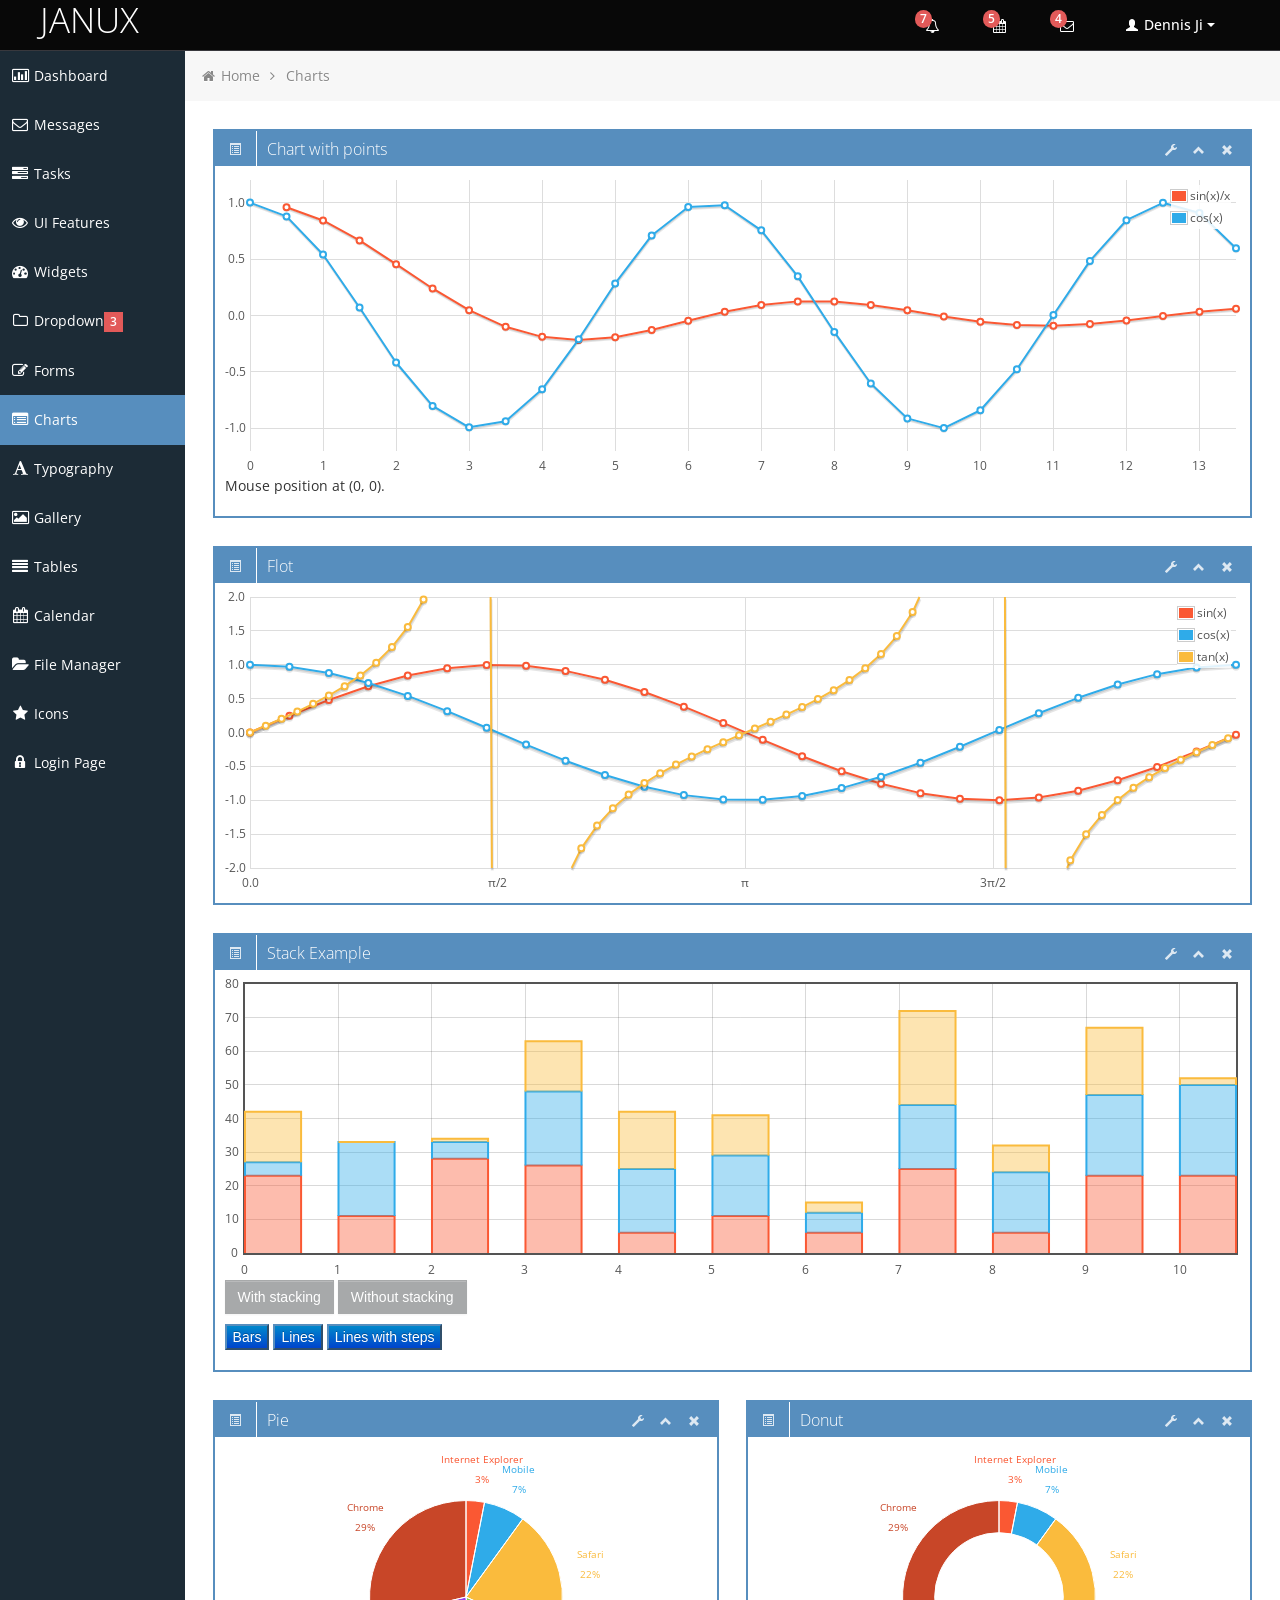
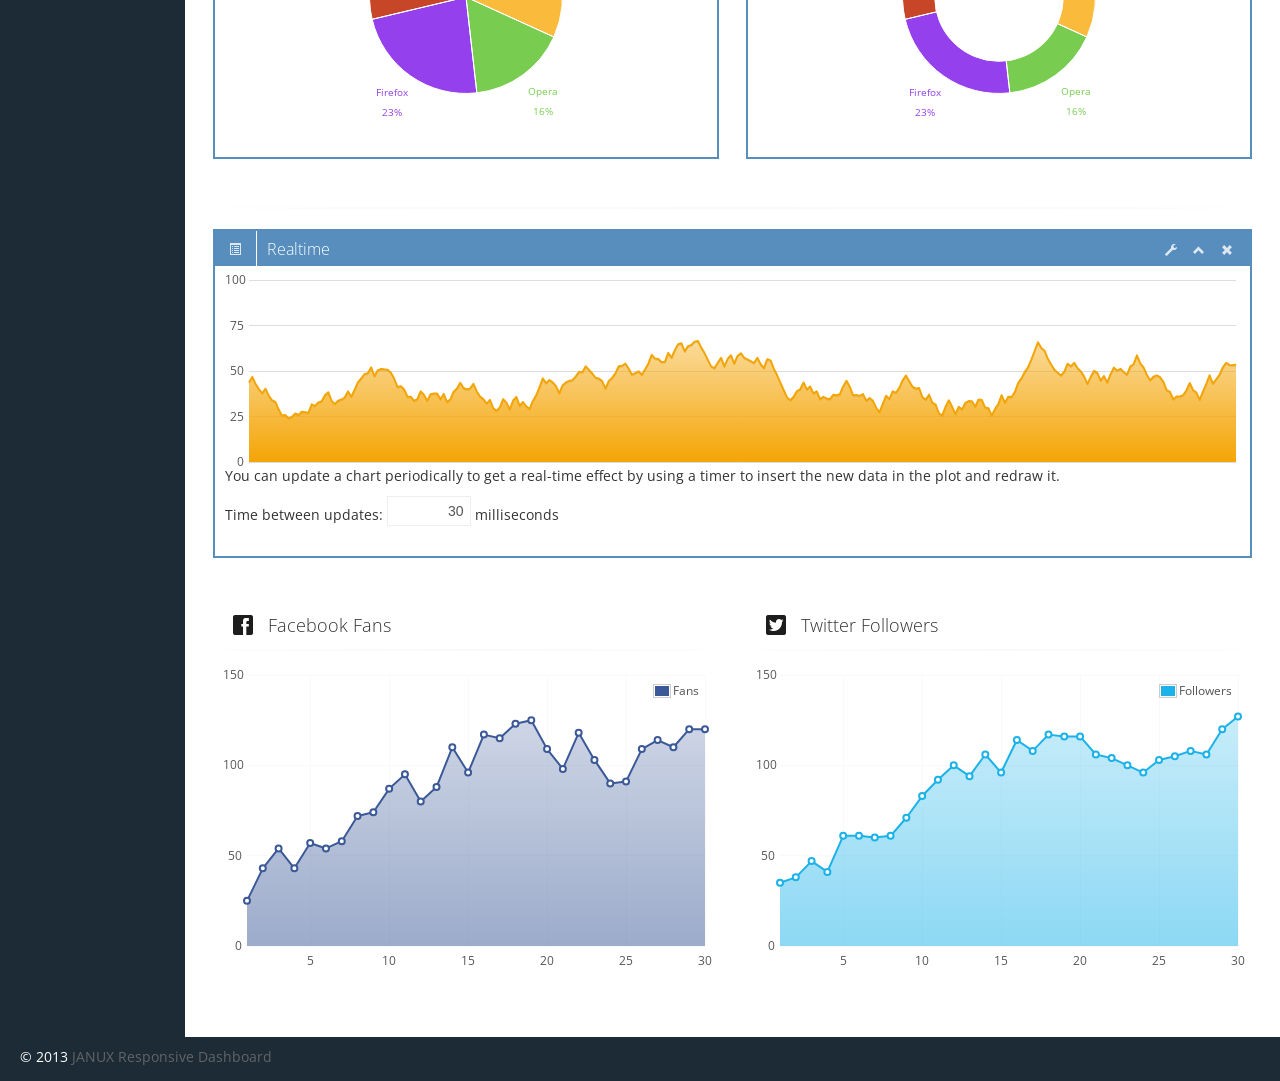
<file: com.asianrapid.SSMA/src/main/webapp/WEB-INF/chart.html>
<!DOCTYPE html>
<html lang="en">
<head>
	
	<!-- start: Meta -->
	<meta charset="utf-8">
	<title>Bootstrap Metro Dashboard by Dennis Ji for ARM demo</title>
	<meta name="description" content="Bootstrap Metro Dashboard">
	<meta name="author" content="Dennis Ji">
	<meta name="keyword" content="Metro, Metro UI, Dashboard, Bootstrap, Admin, Template, Theme, Responsive, Fluid, Retina">
	<!-- end: Meta -->
	
	<!-- start: Mobile Specific -->
	<meta name="viewport" content="width=device-width, initial-scale=1">
	<!-- end: Mobile Specific -->
	
	<!-- start: CSS -->
	<link id="bootstrap-style" href="css/bootstrap.min.css" rel="stylesheet">
	<link href="css/bootstrap-responsive.min.css" rel="stylesheet">
	<link id="base-style" href="css/style.css" rel="stylesheet">
	<link id="base-style-responsive" href="css/style-responsive.css" rel="stylesheet">
	<link href='http://fonts.googleapis.com/css?family=Open+Sans:300italic,400italic,600italic,700italic,800italic,400,300,600,700,800&subset=latin,cyrillic-ext,latin-ext' rel='stylesheet' type='text/css'>
	<!-- end: CSS -->
	

	<!-- The HTML5 shim, for IE6-8 support of HTML5 elements -->
	<!--[if lt IE 9]>
	  	<script src="http://html5shim.googlecode.com/svn/trunk/html5.js"></script>
		<link id="ie-style" href="css/ie.css" rel="stylesheet">
	<![endif]-->
	
	<!--[if IE 9]>
		<link id="ie9style" href="css/ie9.css" rel="stylesheet">
	<![endif]-->
		
	<!-- start: Favicon -->
	<link rel="shortcut icon" href="img/favicon.ico">
	<!-- end: Favicon -->
	
		
		
		
</head>

<body>
		<!-- start: Header -->
	<div class="navbar">
		<div class="navbar-inner">
			<div class="container-fluid">
				<a class="btn btn-navbar" data-toggle="collapse" data-target=".top-nav.nav-collapse,.sidebar-nav.nav-collapse">
					<span class="icon-bar"></span>
					<span class="icon-bar"></span>
					<span class="icon-bar"></span>
				</a>
				<a class="brand" href="index.html"><span>JANUX</span></a>
								
				<!-- start: Header Menu -->
				<div class="nav-no-collapse header-nav">
					<ul class="nav pull-right">
						<li class="dropdown hidden-phone">
							<a class="btn dropdown-toggle" data-toggle="dropdown" href="#">
								<i class="icon-bell"></i>
								<span class="badge red">
								7 </span>
							</a>
							<ul class="dropdown-menu notifications">
								<li class="dropdown-menu-title">
 									<span>You have 11 notifications</span>
									<a href="#refresh"><i class="icon-repeat"></i></a>
								</li>	
                            	<li>
                                    <a href="#">
										<span class="icon blue"><i class="icon-user"></i></span>
										<span class="message">New user registration</span>
										<span class="time">1 min</span> 
                                    </a>
                                </li>
								<li>
                                    <a href="#">
										<span class="icon green"><i class="icon-comment-alt"></i></span>
										<span class="message">New comment</span>
										<span class="time">7 min</span> 
                                    </a>
                                </li>
								<li>
                                    <a href="#">
										<span class="icon green"><i class="icon-comment-alt"></i></span>
										<span class="message">New comment</span>
										<span class="time">8 min</span> 
                                    </a>
                                </li>
								<li>
                                    <a href="#">
										<span class="icon green"><i class="icon-comment-alt"></i></span>
										<span class="message">New comment</span>
										<span class="time">16 min</span> 
                                    </a>
                                </li>
								<li>
                                    <a href="#">
										<span class="icon blue"><i class="icon-user"></i></span>
										<span class="message">New user registration</span>
										<span class="time">36 min</span> 
                                    </a>
                                </li>
								<li>
                                    <a href="#">
										<span class="icon yellow"><i class="icon-shopping-cart"></i></span>
										<span class="message">2 items sold</span>
										<span class="time">1 hour</span> 
                                    </a>
                                </li>
								<li class="warning">
                                    <a href="#">
										<span class="icon red"><i class="icon-user"></i></span>
										<span class="message">User deleted account</span>
										<span class="time">2 hour</span> 
                                    </a>
                                </li>
								<li class="warning">
                                    <a href="#">
										<span class="icon red"><i class="icon-shopping-cart"></i></span>
										<span class="message">New comment</span>
										<span class="time">6 hour</span> 
                                    </a>
                                </li>
								<li>
                                    <a href="#">
										<span class="icon green"><i class="icon-comment-alt"></i></span>
										<span class="message">New comment</span>
										<span class="time">yesterday</span> 
                                    </a>
                                </li>
								<li>
                                    <a href="#">
										<span class="icon blue"><i class="icon-user"></i></span>
										<span class="message">New user registration</span>
										<span class="time">yesterday</span> 
                                    </a>
                                </li>
                                <li class="dropdown-menu-sub-footer">
                            		<a>View all notifications</a>
								</li>	
							</ul>
						</li>
						<!-- start: Notifications Dropdown -->
						<li class="dropdown hidden-phone">
							<a class="btn dropdown-toggle" data-toggle="dropdown" href="#">
								<i class="icon-calendar"></i>
								<span class="badge red">
								5 </span>
							</a>
							<ul class="dropdown-menu tasks">
								<li class="dropdown-menu-title">
 									<span>You have 17 tasks in progress</span>
									<a href="#refresh"><i class="icon-repeat"></i></a>
								</li>
								<li>
                                    <a href="#">
										<span class="header">
											<span class="title">iOS Development</span>
											<span class="percent"></span>
										</span>
                                        <div class="taskProgress progressSlim red">80</div> 
                                    </a>
                                </li>
                                <li>
                                    <a href="#">
										<span class="header">
											<span class="title">Android Development</span>
											<span class="percent"></span>
										</span>
                                        <div class="taskProgress progressSlim green">47</div> 
                                    </a>
                                </li>
                                <li>
                                    <a href="#">
										<span class="header">
											<span class="title">ARM Development</span>
											<span class="percent"></span>
										</span>
                                        <div class="taskProgress progressSlim yellow">32</div> 
                                    </a>
                                </li>
								<li>
                                    <a href="#">
										<span class="header">
											<span class="title">ARM Development</span>
											<span class="percent"></span>
										</span>
                                        <div class="taskProgress progressSlim greenLight">63</div> 
                                    </a>
                                </li>
                                <li>
                                    <a href="#">
										<span class="header">
											<span class="title">ARM Development</span>
											<span class="percent"></span>
										</span>
                                        <div class="taskProgress progressSlim orange">80</div> 
                                    </a>
                                </li>
								<li>
                            		<a class="dropdown-menu-sub-footer">View all tasks</a>
								</li>	
							</ul>
						</li>
						<!-- end: Notifications Dropdown -->
						<!-- start: Message Dropdown -->
						<li class="dropdown hidden-phone">
							<a class="btn dropdown-toggle" data-toggle="dropdown" href="#">
								<i class="icon-envelope"></i>
								<span class="badge red">
								4 </span>
							</a>
							<ul class="dropdown-menu messages">
								<li class="dropdown-menu-title">
 									<span>You have 9 messages</span>
									<a href="#refresh"><i class="icon-repeat"></i></a>
								</li>	
                            	<li>
                                    <a href="#">
										<span class="avatar"><img src="img/avatar.jpg" alt="Avatar"></span>
										<span class="header">
											<span class="from">
										    	Dennis Ji
										     </span>
											<span class="time">
										    	6 min
										    </span>
										</span>
                                        <span class="message">
                                            Lorem ipsum dolor sit amet consectetur adipiscing elit, et al commore
                                        </span>  
                                    </a>
                                </li>
                                <li>
                                    <a href="#">
										<span class="avatar"><img src="img/avatar.jpg" alt="Avatar"></span>
										<span class="header">
											<span class="from">
										    	Dennis Ji
										     </span>
											<span class="time">
										    	56 min
										    </span>
										</span>
                                        <span class="message">
                                            Lorem ipsum dolor sit amet consectetur adipiscing elit, et al commore
                                        </span>  
                                    </a>
                                </li>
                                <li>
                                    <a href="#">
										<span class="avatar"><img src="img/avatar.jpg" alt="Avatar"></span>
										<span class="header">
											<span class="from">
										    	Dennis Ji
										     </span>
											<span class="time">
										    	3 hours
										    </span>
										</span>
                                        <span class="message">
                                            Lorem ipsum dolor sit amet consectetur adipiscing elit, et al commore
                                        </span>  
                                    </a>
                                </li>
								<li>
                                    <a href="#">
										<span class="avatar"><img src="img/avatar.jpg" alt="Avatar"></span>
										<span class="header">
											<span class="from">
										    	Dennis Ji
										     </span>
											<span class="time">
										    	yesterday
										    </span>
										</span>
                                        <span class="message">
                                            Lorem ipsum dolor sit amet consectetur adipiscing elit, et al commore
                                        </span>  
                                    </a>
                                </li>
                                <li>
                                    <a href="#">
										<span class="avatar"><img src="img/avatar.jpg" alt="Avatar"></span>
										<span class="header">
											<span class="from">
										    	Dennis Ji
										     </span>
											<span class="time">
										    	Jul 25, 2012
										    </span>
										</span>
                                        <span class="message">
                                            Lorem ipsum dolor sit amet consectetur adipiscing elit, et al commore
                                        </span>  
                                    </a>
                                </li>
								<li>
                            		<a class="dropdown-menu-sub-footer">View all messages</a>
								</li>	
							</ul>
						</li>
						
						<!-- start: User Dropdown -->
						<li class="dropdown">
							<a class="btn dropdown-toggle" data-toggle="dropdown" href="#">
								<i class="halflings-icon white user"></i> Dennis Ji
								<span class="caret"></span>
							</a>
							<ul class="dropdown-menu">
								<li class="dropdown-menu-title">
 									<span>Account Settings</span>
								</li>
								<li><a href="#"><i class="halflings-icon user"></i> Profile</a></li>
								<li><a href="login.html"><i class="halflings-icon off"></i> Logout</a></li>
							</ul>
						</li>
						<!-- end: User Dropdown -->
					</ul>
				</div>
				<!-- end: Header Menu -->
				
			</div>
		</div>
	</div>
	<!-- start: Header -->
	
		<div class="container-fluid-full">
		<div class="row-fluid">
				
			<!-- start: Main Menu -->
			<div id="sidebar-left" class="span2">
				<div class="nav-collapse sidebar-nav">
					<ul class="nav nav-tabs nav-stacked main-menu">
						<li><a href="index.html"><i class="icon-bar-chart"></i><span class="hidden-tablet"> Dashboard</span></a></li>	
						<li><a href="messages.html"><i class="icon-envelope"></i><span class="hidden-tablet"> Messages</span></a></li>
						<li><a href="tasks.html"><i class="icon-tasks"></i><span class="hidden-tablet"> Tasks</span></a></li>
						<li><a href="ui.html"><i class="icon-eye-open"></i><span class="hidden-tablet"> UI Features</span></a></li>
						<li><a href="widgets.html"><i class="icon-dashboard"></i><span class="hidden-tablet"> Widgets</span></a></li>
						<li>
							<a class="dropmenu" href="#"><i class="icon-folder-close-alt"></i><span class="hidden-tablet"> Dropdown</span><span class="label label-important"> 3 </span></a>
							<ul>
								<li><a class="submenu" href="submenu.html"><i class="icon-file-alt"></i><span class="hidden-tablet"> Sub Menu 1</span></a></li>
								<li><a class="submenu" href="submenu2.html"><i class="icon-file-alt"></i><span class="hidden-tablet"> Sub Menu 2</span></a></li>
								<li><a class="submenu" href="submenu3.html"><i class="icon-file-alt"></i><span class="hidden-tablet"> Sub Menu 3</span></a></li>
							</ul>	
						</li>
						<li><a href="form.html"><i class="icon-edit"></i><span class="hidden-tablet"> Forms</span></a></li>
						<li><a href="chart.html"><i class="icon-list-alt"></i><span class="hidden-tablet"> Charts</span></a></li>
						<li><a href="typography.html"><i class="icon-font"></i><span class="hidden-tablet"> Typography</span></a></li>
						<li><a href="gallery.html"><i class="icon-picture"></i><span class="hidden-tablet"> Gallery</span></a></li>
						<li><a href="table.html"><i class="icon-align-justify"></i><span class="hidden-tablet"> Tables</span></a></li>
						<li><a href="calendar.html"><i class="icon-calendar"></i><span class="hidden-tablet"> Calendar</span></a></li>
						<li><a href="file-manager.html"><i class="icon-folder-open"></i><span class="hidden-tablet"> File Manager</span></a></li>
						<li><a href="icon.html"><i class="icon-star"></i><span class="hidden-tablet"> Icons</span></a></li>
						<li><a href="login.html"><i class="icon-lock"></i><span class="hidden-tablet"> Login Page</span></a></li>
					</ul>
				</div>
			</div>
			<!-- end: Main Menu -->
			
			<noscript>
				<div class="alert alert-block span10">
					<h4 class="alert-heading">Warning!</h4>
					<p>You need to have <a href="http://en.wikipedia.org/wiki/JavaScript" target="_blank">JavaScript</a> enabled to use this site.</p>
				</div>
			</noscript>
			
			<!-- start: Content -->
			<div id="content" class="span10">
			
						
			<ul class="breadcrumb">
				<li>
					<i class="icon-home"></i>
					<a href="index.html">Home</a> 
					<i class="icon-angle-right"></i>
				</li>
				<li><a href="#">Charts</a></li>
			</ul>

			<div class="row-fluid">
				
				<div class="box">
					<div class="box-header">
						<h2><i class="halflings-icon white list-alt"></i><span class="break"></span>Chart with points</h2>
						<div class="box-icon">
							<a href="#" class="btn-setting"><i class="halflings-icon white wrench"></i></a>
							<a href="#" class="btn-minimize"><i class="halflings-icon white chevron-up"></i></a>
							<a href="#" class="btn-close"><i class="halflings-icon white remove"></i></a>
						</div>
					</div>
					<div class="box-content">
						<div id="sincos"  class="center" style="height:300px;" ></div>
						<p id="hoverdata">Mouse position at (<span id="x">0</span>, <span id="y">0</span>). <span id="clickdata"></span></p>
					</div>
				</div>
				
				<div class="box">
					<div class="box-header">
						<h2><i class="halflings-icon white list-alt"></i><span class="break"></span>Flot</h2>
						<div class="box-icon">
							<a href="#" class="btn-setting"><i class="halflings-icon white wrench"></i></a>
							<a href="#" class="btn-minimize"><i class="halflings-icon white chevron-up"></i></a>
							<a href="#" class="btn-close"><i class="halflings-icon white remove"></i></a>
						</div>
					</div>
					<div class="box-content">
						<div id="flotchart" class="center" style="height:300px"></div>
					</div>
				</div>
				
				<div class="box">
					<div class="box-header">
						<h2><i class="halflings-icon white list-alt"></i><span class="break"></span>Stack Example</h2>
						<div class="box-icon">
							<a href="#" class="btn-setting"><i class="halflings-icon white wrench"></i></a>
							<a href="#" class="btn-minimize"><i class="halflings-icon white chevron-up"></i></a>
							<a href="#" class="btn-close"><i class="halflings-icon white remove"></i></a>
						</div>
					</div>
					<div class="box-content">
						 <div id="stackchart" class="center" style="height:300px;"></div>

						<p class="stackControls center">
							<input class="btn" type="button" value="With stacking">
							<input class="btn" type="button" value="Without stacking">
						</p>

						<p class="graphControls center">
							<input class="btn-primary" type="button" value="Bars">
							<input class="btn-primary" type="button" value="Lines">
							<input class="btn-primary" type="button" value="Lines with steps">
						</p>
					</div>
				</div>

			</div><!--/row-->
			
			<div class="row-fluid sortable">
				<div class="box span6">
					<div class="box-header">
						<h2><i class="halflings-icon white list-alt"></i><span class="break"></span>Pie</h2>
						<div class="box-icon">
							<a href="#" class="btn-setting"><i class="halflings-icon white wrench"></i></a>
							<a href="#" class="btn-minimize"><i class="halflings-icon white chevron-up"></i></a>
							<a href="#" class="btn-close"><i class="halflings-icon white remove"></i></a>
						</div>
					</div>
					<div class="box-content">
							<div id="piechart" style="height:300px"></div>
					</div>
				</div>
			
				<div class="box span6">
					<div class="box-header" data-original-title>
						<h2><i class="halflings-icon white list-alt"></i><span class="break"></span>Donut</h2>
						<div class="box-icon">
							<a href="#" class="btn-setting"><i class="halflings-icon white wrench"></i></a>
							<a href="#" class="btn-minimize"><i class="halflings-icon white chevron-up"></i></a>
							<a href="#" class="btn-close"><i class="halflings-icon white remove"></i></a>
						</div>
					</div>
					<div class="box-content">
						 <div id="donutchart" style="height: 300px;"></div>
					</div>
				</div>
			
			</div><!--/row-->
		
			<hr>
		
			<div class="row-fluid sortable">
				<div class="box span12">
					<div class="box-header">
						<h2><i class="halflings-icon white list-alt"></i><span class="break"></span>Realtime</h2>
						<div class="box-icon">
							<a href="#" class="btn-setting"><i class="halflings-icon white wrench"></i></a>
							<a href="#" class="btn-minimize"><i class="halflings-icon white chevron-up"></i></a>
							<a href="#" class="btn-close"><i class="halflings-icon white remove"></i></a>
						</div>
					</div>
					<div class="box-content">
						 <div id="realtimechart" style="height:190px;"></div>
						 <p>You can update a chart periodically to get a real-time effect by using a timer to insert the new data in the plot and redraw it.</p>
						 <p>Time between updates: <input id="updateInterval" type="text" value="" style="text-align: right; width:5em"> milliseconds</p>
					</div>
				</div>
			</div><!--/row-->
			
			<div class="row-fluid">
				
				<div class="widget span6" onTablet="span6" onDesktop="span6">
					<h2><span class="glyphicons facebook"><i></i></span>Facebook Fans</h2>
					<hr>
					<div class="content">
						<div id="facebookChart" style="height:300px" ></div>
					</div>
				</div><!--/span-->
				
				<div class="widget span6" onTablet="span6" onDesktop="span6">
					<h2><span class="glyphicons twitter"><i></i></span>Twitter Followers</h2>
					<hr>
					<div class="content">
						<div id="twitterChart" style="height:300px" ></div>
					</div>
				</div><!--/span-->
			
			</div>
		
		

	</div><!--/.fluid-container-->
	
			<!-- end: Content -->
		</div><!--/#content.span10-->
		</div><!--/fluid-row-->
		
	<div class="modal hide fade" id="myModal">
		<div class="modal-header">
			<button type="button" class="close" data-dismiss="modal">×</button>
			<h3>Settings</h3>
		</div>
		<div class="modal-body">
			<p>Here settings can be configured...</p>
		</div>
		<div class="modal-footer">
			<a href="#" class="btn" data-dismiss="modal">Close</a>
			<a href="#" class="btn btn-primary">Save changes</a>
		</div>
	</div>
	<div class="common-modal modal fade" id="common-Modal1" tabindex="-1" role="dialog" aria-hidden="true">
		<div class="modal-content">
			<ul class="list-inline item-details">
				<li><a href="#">Admin templates</a></li>
				<li><a href="http://themescloud.org">Bootstrap themes</a></li>
			</ul>
		</div>
	</div>
	
	<div class="clearfix"></div>
	
	<footer>

		<p>
			<span style="text-align:left;float:left">&copy; 2013 <a href="downloads/janux-free-responsive-admin-dashboard-template/" alt="Bootstrap_Metro_Dashboard">JANUX Responsive Dashboard</a></span>
			
		</p>

	</footer>
	
	<!-- start: JavaScript-->

		<script src="js/jquery-1.9.1.min.js"></script>
	<script src="js/jquery-migrate-1.0.0.min.js"></script>
	
		<script src="js/jquery-ui-1.10.0.custom.min.js"></script>
	
		<script src="js/jquery.ui.touch-punch.js"></script>
	
		<script src="js/modernizr.js"></script>
	
		<script src="js/bootstrap.min.js"></script>
	
		<script src="js/jquery.cookie.js"></script>
	
		<script src='js/fullcalendar.min.js'></script>
	
		<script src='js/jquery.dataTables.min.js'></script>

		<script src="js/excanvas.js"></script>
	<script src="js/jquery.flot.js"></script>
	<script src="js/jquery.flot.pie.js"></script>
	<script src="js/jquery.flot.stack.js"></script>
	<script src="js/jquery.flot.resize.min.js"></script>
	
		<script src="js/jquery.chosen.min.js"></script>
	
		<script src="js/jquery.uniform.min.js"></script>
		
		<script src="js/jquery.cleditor.min.js"></script>
	
		<script src="js/jquery.noty.js"></script>
	
		<script src="js/jquery.elfinder.min.js"></script>
	
		<script src="js/jquery.raty.min.js"></script>
	
		<script src="js/jquery.iphone.toggle.js"></script>
	
		<script src="js/jquery.uploadify-3.1.min.js"></script>
	
		<script src="js/jquery.gritter.min.js"></script>
	
		<script src="js/jquery.imagesloaded.js"></script>
	
		<script src="js/jquery.masonry.min.js"></script>
	
		<script src="js/jquery.knob.modified.js"></script>
	
		<script src="js/jquery.sparkline.min.js"></script>
	
		<script src="js/counter.js"></script>
	
		<script src="js/retina.js"></script>

		<script src="js/custom.js"></script>
	<!-- end: JavaScript-->
	
</body>
</html>
</file>
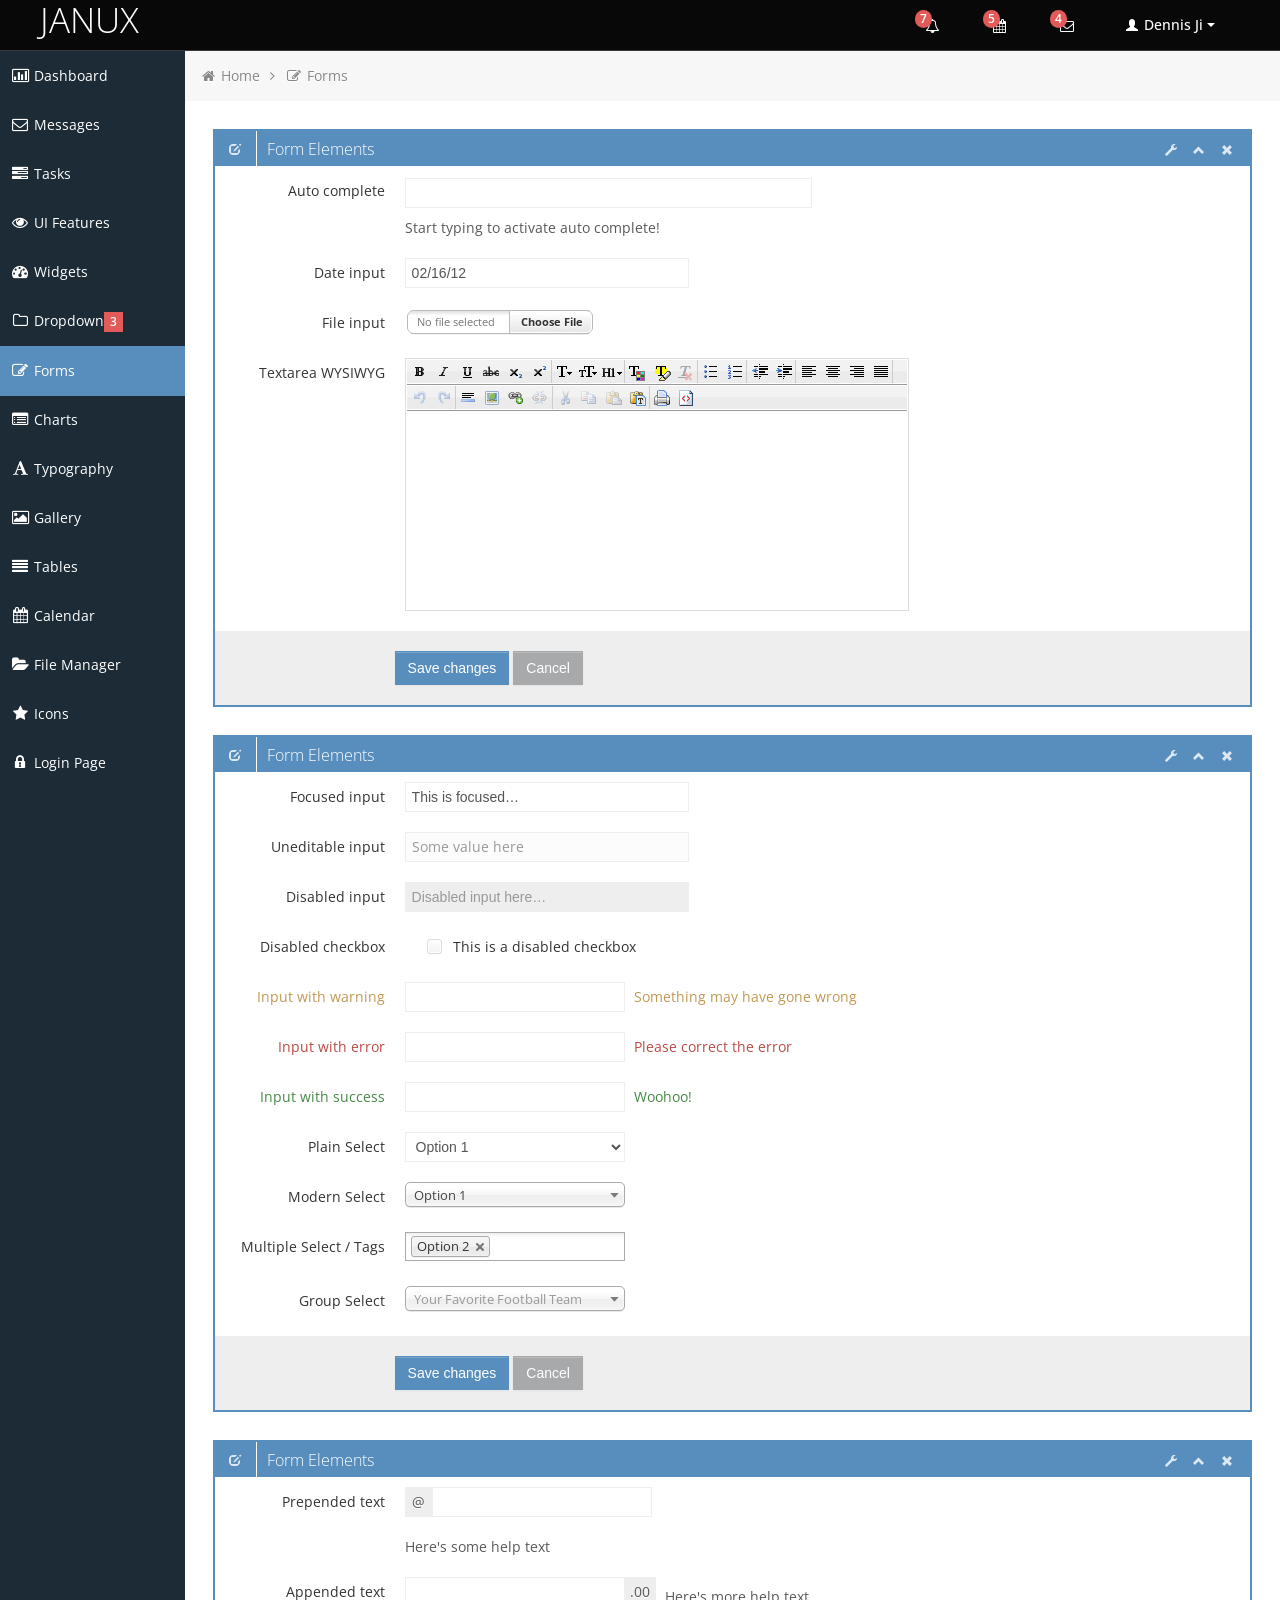
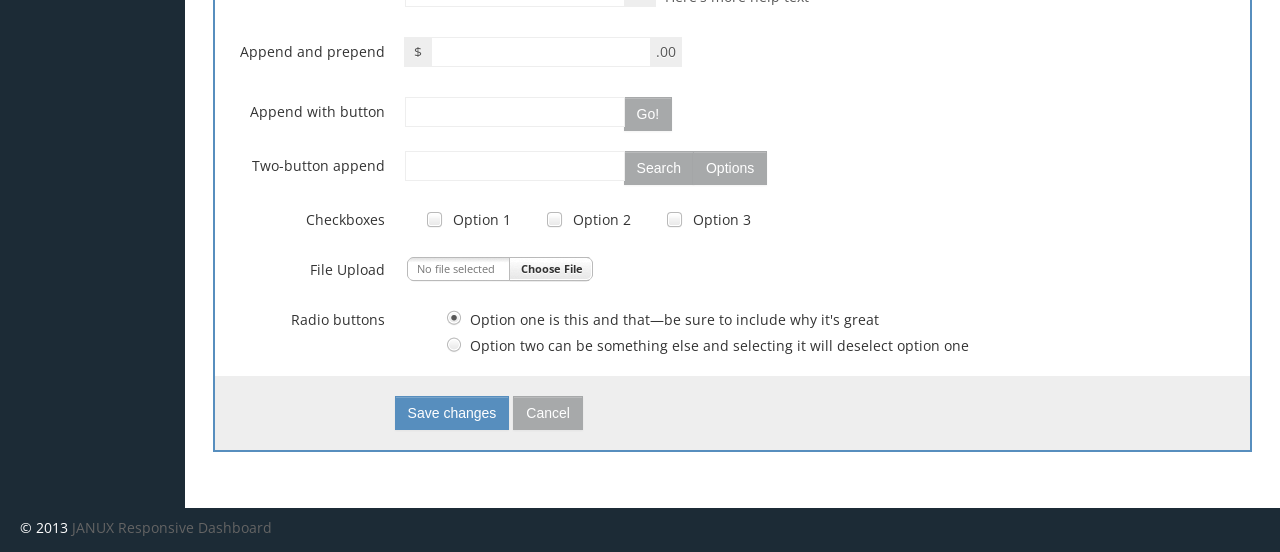
<file: com.asianrapid.SSMA/src/main/webapp/WEB-INF/form.html>
<!DOCTYPE html>
<html lang="en">
<head>
	
	<!-- start: Meta -->
	<meta charset="utf-8">
	<title>Bootstrap Metro Dashboard by Dennis Ji for ARM demo</title>
	<meta name="description" content="Bootstrap Metro Dashboard">
	<meta name="author" content="Dennis Ji">
	<meta name="keyword" content="Metro, Metro UI, Dashboard, Bootstrap, Admin, Template, Theme, Responsive, Fluid, Retina">
	<!-- end: Meta -->
	
	<!-- start: Mobile Specific -->
	<meta name="viewport" content="width=device-width, initial-scale=1">
	<!-- end: Mobile Specific -->
	
	<!-- start: CSS -->
	<link id="bootstrap-style" href="css/bootstrap.min.css" rel="stylesheet">
	<link href="css/bootstrap-responsive.min.css" rel="stylesheet">
	<link id="base-style" href="css/style.css" rel="stylesheet">
	<link id="base-style-responsive" href="css/style-responsive.css" rel="stylesheet">
	<link href='http://fonts.googleapis.com/css?family=Open+Sans:300italic,400italic,600italic,700italic,800italic,400,300,600,700,800&subset=latin,cyrillic-ext,latin-ext' rel='stylesheet' type='text/css'>
	<!-- end: CSS -->
	

	<!-- The HTML5 shim, for IE6-8 support of HTML5 elements -->
	<!--[if lt IE 9]>
	  	<script src="http://html5shim.googlecode.com/svn/trunk/html5.js"></script>
		<link id="ie-style" href="css/ie.css" rel="stylesheet">
	<![endif]-->
	
	<!--[if IE 9]>
		<link id="ie9style" href="css/ie9.css" rel="stylesheet">
	<![endif]-->
		
	<!-- start: Favicon -->
	<link rel="shortcut icon" href="img/favicon.ico">
	<!-- end: Favicon -->
	
		
		
		
</head>

<body>
		<!-- start: Header -->
	<div class="navbar">
		<div class="navbar-inner">
			<div class="container-fluid">
				<a class="btn btn-navbar" data-toggle="collapse" data-target=".top-nav.nav-collapse,.sidebar-nav.nav-collapse">
					<span class="icon-bar"></span>
					<span class="icon-bar"></span>
					<span class="icon-bar"></span>
				</a>
				<a class="brand" href="index.html"><span>JANUX</span></a>
								
				<!-- start: Header Menu -->
				<div class="nav-no-collapse header-nav">
					<ul class="nav pull-right">
						<li class="dropdown hidden-phone">
							<a class="btn dropdown-toggle" data-toggle="dropdown" href="#">
								<i class="icon-bell"></i>
								<span class="badge red">
								7 </span>
							</a>
							<ul class="dropdown-menu notifications">
								<li class="dropdown-menu-title">
 									<span>You have 11 notifications</span>
									<a href="#refresh"><i class="icon-repeat"></i></a>
								</li>	
                            	<li>
                                    <a href="#">
										<span class="icon blue"><i class="icon-user"></i></span>
										<span class="message">New user registration</span>
										<span class="time">1 min</span> 
                                    </a>
                                </li>
								<li>
                                    <a href="#">
										<span class="icon green"><i class="icon-comment-alt"></i></span>
										<span class="message">New comment</span>
										<span class="time">7 min</span> 
                                    </a>
                                </li>
								<li>
                                    <a href="#">
										<span class="icon green"><i class="icon-comment-alt"></i></span>
										<span class="message">New comment</span>
										<span class="time">8 min</span> 
                                    </a>
                                </li>
								<li>
                                    <a href="#">
										<span class="icon green"><i class="icon-comment-alt"></i></span>
										<span class="message">New comment</span>
										<span class="time">16 min</span> 
                                    </a>
                                </li>
								<li>
                                    <a href="#">
										<span class="icon blue"><i class="icon-user"></i></span>
										<span class="message">New user registration</span>
										<span class="time">36 min</span> 
                                    </a>
                                </li>
								<li>
                                    <a href="#">
										<span class="icon yellow"><i class="icon-shopping-cart"></i></span>
										<span class="message">2 items sold</span>
										<span class="time">1 hour</span> 
                                    </a>
                                </li>
								<li class="warning">
                                    <a href="#">
										<span class="icon red"><i class="icon-user"></i></span>
										<span class="message">User deleted account</span>
										<span class="time">2 hour</span> 
                                    </a>
                                </li>
								<li class="warning">
                                    <a href="#">
										<span class="icon red"><i class="icon-shopping-cart"></i></span>
										<span class="message">New comment</span>
										<span class="time">6 hour</span> 
                                    </a>
                                </li>
								<li>
                                    <a href="#">
										<span class="icon green"><i class="icon-comment-alt"></i></span>
										<span class="message">New comment</span>
										<span class="time">yesterday</span> 
                                    </a>
                                </li>
								<li>
                                    <a href="#">
										<span class="icon blue"><i class="icon-user"></i></span>
										<span class="message">New user registration</span>
										<span class="time">yesterday</span> 
                                    </a>
                                </li>
                                <li class="dropdown-menu-sub-footer">
                            		<a>View all notifications</a>
								</li>	
							</ul>
						</li>
						<!-- start: Notifications Dropdown -->
						<li class="dropdown hidden-phone">
							<a class="btn dropdown-toggle" data-toggle="dropdown" href="#">
								<i class="icon-calendar"></i>
								<span class="badge red">
								5 </span>
							</a>
							<ul class="dropdown-menu tasks">
								<li class="dropdown-menu-title">
 									<span>You have 17 tasks in progress</span>
									<a href="#refresh"><i class="icon-repeat"></i></a>
								</li>
								<li>
                                    <a href="#">
										<span class="header">
											<span class="title">iOS Development</span>
											<span class="percent"></span>
										</span>
                                        <div class="taskProgress progressSlim red">80</div> 
                                    </a>
                                </li>
                                <li>
                                    <a href="#">
										<span class="header">
											<span class="title">Android Development</span>
											<span class="percent"></span>
										</span>
                                        <div class="taskProgress progressSlim green">47</div> 
                                    </a>
                                </li>
                                <li>
                                    <a href="#">
										<span class="header">
											<span class="title">ARM Development</span>
											<span class="percent"></span>
										</span>
                                        <div class="taskProgress progressSlim yellow">32</div> 
                                    </a>
                                </li>
								<li>
                                    <a href="#">
										<span class="header">
											<span class="title">ARM Development</span>
											<span class="percent"></span>
										</span>
                                        <div class="taskProgress progressSlim greenLight">63</div> 
                                    </a>
                                </li>
                                <li>
                                    <a href="#">
										<span class="header">
											<span class="title">ARM Development</span>
											<span class="percent"></span>
										</span>
                                        <div class="taskProgress progressSlim orange">80</div> 
                                    </a>
                                </li>
								<li>
                            		<a class="dropdown-menu-sub-footer">View all tasks</a>
								</li>	
							</ul>
						</li>
						<!-- end: Notifications Dropdown -->
						<!-- start: Message Dropdown -->
						<li class="dropdown hidden-phone">
							<a class="btn dropdown-toggle" data-toggle="dropdown" href="#">
								<i class="icon-envelope"></i>
								<span class="badge red">
								4 </span>
							</a>
							<ul class="dropdown-menu messages">
								<li class="dropdown-menu-title">
 									<span>You have 9 messages</span>
									<a href="#refresh"><i class="icon-repeat"></i></a>
								</li>	
                            	<li>
                                    <a href="#">
										<span class="avatar"><img src="img/avatar.jpg" alt="Avatar"></span>
										<span class="header">
											<span class="from">
										    	Dennis Ji
										     </span>
											<span class="time">
										    	6 min
										    </span>
										</span>
                                        <span class="message">
                                            Lorem ipsum dolor sit amet consectetur adipiscing elit, et al commore
                                        </span>  
                                    </a>
                                </li>
                                <li>
                                    <a href="#">
										<span class="avatar"><img src="img/avatar.jpg" alt="Avatar"></span>
										<span class="header">
											<span class="from">
										    	Dennis Ji
										     </span>
											<span class="time">
										    	56 min
										    </span>
										</span>
                                        <span class="message">
                                            Lorem ipsum dolor sit amet consectetur adipiscing elit, et al commore
                                        </span>  
                                    </a>
                                </li>
                                <li>
                                    <a href="#">
										<span class="avatar"><img src="img/avatar.jpg" alt="Avatar"></span>
										<span class="header">
											<span class="from">
										    	Dennis Ji
										     </span>
											<span class="time">
										    	3 hours
										    </span>
										</span>
                                        <span class="message">
                                            Lorem ipsum dolor sit amet consectetur adipiscing elit, et al commore
                                        </span>  
                                    </a>
                                </li>
								<li>
                                    <a href="#">
										<span class="avatar"><img src="img/avatar.jpg" alt="Avatar"></span>
										<span class="header">
											<span class="from">
										    	Dennis Ji
										     </span>
											<span class="time">
										    	yesterday
										    </span>
										</span>
                                        <span class="message">
                                            Lorem ipsum dolor sit amet consectetur adipiscing elit, et al commore
                                        </span>  
                                    </a>
                                </li>
                                <li>
                                    <a href="#">
										<span class="avatar"><img src="img/avatar.jpg" alt="Avatar"></span>
										<span class="header">
											<span class="from">
										    	Dennis Ji
										     </span>
											<span class="time">
										    	Jul 25, 2012
										    </span>
										</span>
                                        <span class="message">
                                            Lorem ipsum dolor sit amet consectetur adipiscing elit, et al commore
                                        </span>  
                                    </a>
                                </li>
								<li>
                            		<a class="dropdown-menu-sub-footer">View all messages</a>
								</li>	
							</ul>
						</li>
						
						<!-- start: User Dropdown -->
						<li class="dropdown">
							<a class="btn dropdown-toggle" data-toggle="dropdown" href="#">
								<i class="halflings-icon white user"></i> Dennis Ji
								<span class="caret"></span>
							</a>
							<ul class="dropdown-menu">
								<li class="dropdown-menu-title">
 									<span>Account Settings</span>
								</li>
								<li><a href="#"><i class="halflings-icon user"></i> Profile</a></li>
								<li><a href="login.html"><i class="halflings-icon off"></i> Logout</a></li>
							</ul>
						</li>
						<!-- end: User Dropdown -->
					</ul>
				</div>
				<!-- end: Header Menu -->
				
			</div>
		</div>
	</div>
	<!-- start: Header -->
	
		<div class="container-fluid-full">
		<div class="row-fluid">
				
			<!-- start: Main Menu -->
			<div id="sidebar-left" class="span2">
				<div class="nav-collapse sidebar-nav">
					<ul class="nav nav-tabs nav-stacked main-menu">
						<li><a href="index.html"><i class="icon-bar-chart"></i><span class="hidden-tablet"> Dashboard</span></a></li>	
						<li><a href="messages.html"><i class="icon-envelope"></i><span class="hidden-tablet"> Messages</span></a></li>
						<li><a href="tasks.html"><i class="icon-tasks"></i><span class="hidden-tablet"> Tasks</span></a></li>
						<li><a href="ui.html"><i class="icon-eye-open"></i><span class="hidden-tablet"> UI Features</span></a></li>
						<li><a href="widgets.html"><i class="icon-dashboard"></i><span class="hidden-tablet"> Widgets</span></a></li>
						<li>
							<a class="dropmenu" href="#"><i class="icon-folder-close-alt"></i><span class="hidden-tablet"> Dropdown</span><span class="label label-important"> 3 </span></a>
							<ul>
								<li><a class="submenu" href="submenu.html"><i class="icon-file-alt"></i><span class="hidden-tablet"> Sub Menu 1</span></a></li>
								<li><a class="submenu" href="submenu2.html"><i class="icon-file-alt"></i><span class="hidden-tablet"> Sub Menu 2</span></a></li>
								<li><a class="submenu" href="submenu3.html"><i class="icon-file-alt"></i><span class="hidden-tablet"> Sub Menu 3</span></a></li>
							</ul>	
						</li>
						<li><a href="form.html"><i class="icon-edit"></i><span class="hidden-tablet"> Forms</span></a></li>
						<li><a href="chart.html"><i class="icon-list-alt"></i><span class="hidden-tablet"> Charts</span></a></li>
						<li><a href="typography.html"><i class="icon-font"></i><span class="hidden-tablet"> Typography</span></a></li>
						<li><a href="gallery.html"><i class="icon-picture"></i><span class="hidden-tablet"> Gallery</span></a></li>
						<li><a href="table.html"><i class="icon-align-justify"></i><span class="hidden-tablet"> Tables</span></a></li>
						<li><a href="calendar.html"><i class="icon-calendar"></i><span class="hidden-tablet"> Calendar</span></a></li>
						<li><a href="file-manager.html"><i class="icon-folder-open"></i><span class="hidden-tablet"> File Manager</span></a></li>
						<li><a href="icon.html"><i class="icon-star"></i><span class="hidden-tablet"> Icons</span></a></li>
						<li><a href="login.html"><i class="icon-lock"></i><span class="hidden-tablet"> Login Page</span></a></li>
					</ul>
				</div>
			</div>
			<!-- end: Main Menu -->
			
			<noscript>
				<div class="alert alert-block span10">
					<h4 class="alert-heading">Warning!</h4>
					<p>You need to have <a href="http://en.wikipedia.org/wiki/JavaScript" target="_blank">JavaScript</a> enabled to use this site.</p>
				</div>
			</noscript>
			
			<!-- start: Content -->
			<div id="content" class="span10">
			
			
			<ul class="breadcrumb">
				<li>
					<i class="icon-home"></i>
					<a href="index.html">Home</a>
					<i class="icon-angle-right"></i> 
				</li>
				<li>
					<i class="icon-edit"></i>
					<a href="#">Forms</a>
				</li>
			</ul>
			
			<div class="row-fluid sortable">
				<div class="box span12">
					<div class="box-header" data-original-title>
						<h2><i class="halflings-icon white edit"></i><span class="break"></span>Form Elements</h2>
						<div class="box-icon">
							<a href="#" class="btn-setting"><i class="halflings-icon white wrench"></i></a>
							<a href="#" class="btn-minimize"><i class="halflings-icon white chevron-up"></i></a>
							<a href="#" class="btn-close"><i class="halflings-icon white remove"></i></a>
						</div>
					</div>
					<div class="box-content">
						<form class="form-horizontal">
						  <fieldset>
							<div class="control-group">
							  <label class="control-label" for="typeahead">Auto complete </label>
							  <div class="controls">
								<input type="text" class="span6 typeahead" id="typeahead"  data-provide="typeahead" data-items="4" data-source='["Alabama","Alaska","Arizona","Arkansas","California","Colorado","Connecticut","Delaware","Florida","Georgia","Hawaii","Idaho","Illinois","Indiana","Iowa","Kansas","Kentucky","Louisiana","Maine","Maryland","Massachusetts","Michigan","Minnesota","Mississippi","Missouri","Montana","Nebraska","Nevada","New Hampshire","New Jersey","New Mexico","New York","North Dakota","North Carolina","Ohio","Oklahoma","Oregon","Pennsylvania","Rhode Island","South Carolina","South Dakota","Tennessee","Texas","Utah","Vermont","Virginia","Washington","West Virginia","Wisconsin","Wyoming"]'>
								<p class="help-block">Start typing to activate auto complete!</p>
							  </div>
							</div>
							<div class="control-group">
							  <label class="control-label" for="date01">Date input</label>
							  <div class="controls">
								<input type="text" class="input-xlarge datepicker" id="date01" value="02/16/12">
							  </div>
							</div>

							<div class="control-group">
							  <label class="control-label" for="fileInput">File input</label>
							  <div class="controls">
								<input class="input-file uniform_on" id="fileInput" type="file">
							  </div>
							</div>          
							<div class="control-group hidden-phone">
							  <label class="control-label" for="textarea2">Textarea WYSIWYG</label>
							  <div class="controls">
								<textarea class="cleditor" id="textarea2" rows="3"></textarea>
							  </div>
							</div>
							<div class="form-actions">
							  <button type="submit" class="btn btn-primary">Save changes</button>
							  <button type="reset" class="btn">Cancel</button>
							</div>
						  </fieldset>
						</form>   

					</div>
				</div><!--/span-->

			</div><!--/row-->

			<div class="row-fluid sortable">
				<div class="box span12">
					<div class="box-header" data-original-title>
						<h2><i class="halflings-icon white edit"></i><span class="break"></span>Form Elements</h2>
						<div class="box-icon">
							<a href="#" class="btn-setting"><i class="halflings-icon white wrench"></i></a>
							<a href="#" class="btn-minimize"><i class="halflings-icon white chevron-up"></i></a>
							<a href="#" class="btn-close"><i class="halflings-icon white remove"></i></a>
						</div>
					</div>
					<div class="box-content">
						<form class="form-horizontal">
							<fieldset>
							  <div class="control-group">
								<label class="control-label" for="focusedInput">Focused input</label>
								<div class="controls">
								  <input class="input-xlarge focused" id="focusedInput" type="text" value="This is focused…">
								</div>
							  </div>
							  <div class="control-group">
								<label class="control-label">Uneditable input</label>
								<div class="controls">
								  <span class="input-xlarge uneditable-input">Some value here</span>
								</div>
							  </div>
							  <div class="control-group">
								<label class="control-label" for="disabledInput">Disabled input</label>
								<div class="controls">
								  <input class="input-xlarge disabled" id="disabledInput" type="text" placeholder="Disabled input here…" disabled="">
								</div>
							  </div>
							  <div class="control-group">
								<label class="control-label" for="optionsCheckbox2">Disabled checkbox</label>
								<div class="controls">
								  <label class="checkbox">
									<input type="checkbox" id="optionsCheckbox2" value="option1" disabled="">
									This is a disabled checkbox
								  </label>
								</div>
							  </div>
							  <div class="control-group warning">
								<label class="control-label" for="inputWarning">Input with warning</label>
								<div class="controls">
								  <input type="text" id="inputWarning">
								  <span class="help-inline">Something may have gone wrong</span>
								</div>
							  </div>
							  <div class="control-group error">
								<label class="control-label" for="inputError">Input with error</label>
								<div class="controls">
								  <input type="text" id="inputError">
								  <span class="help-inline">Please correct the error</span>
								</div>
							  </div>
							  <div class="control-group success">
								<label class="control-label" for="inputSuccess">Input with success</label>
								<div class="controls">
								  <input type="text" id="inputSuccess">
								  <span class="help-inline">Woohoo!</span>
								</div>
							  </div>
							  <div class="control-group">
								<label class="control-label" for="selectError3">Plain Select</label>
								<div class="controls">
								  <select id="selectError3">
									<option>Option 1</option>
									<option>Option 2</option>
									<option>Option 3</option>
									<option>Option 4</option>
									<option>Option 5</option>
								  </select>
								</div>
							  </div>
							  <div class="control-group">
								<label class="control-label" for="selectError">Modern Select</label>
								<div class="controls">
								  <select id="selectError" data-rel="chosen">
									<option>Option 1</option>
									<option>Option 2</option>
									<option>Option 3</option>
									<option>Option 4</option>
									<option>Option 5</option>
								  </select>
								</div>
							  </div>
							  <div class="control-group">
								<label class="control-label" for="selectError1">Multiple Select / Tags</label>
								<div class="controls">
								  <select id="selectError1" multiple data-rel="chosen">
									<option>Option 1</option>
									<option selected>Option 2</option>
									<option>Option 3</option>
									<option>Option 4</option>
									<option>Option 5</option>
								  </select>
								</div>
							  </div>
							  <div class="control-group">
								<label class="control-label" for="selectError2">Group Select</label>
								<div class="controls">
									<select data-placeholder="Your Favorite Football Team" id="selectError2" data-rel="chosen">
										<option value=""></option>
										<optgroup label="NFC EAST">
										  <option>Dallas Cowboys</option>
										  <option>New York Giants</option>
										  <option>Philadelphia Eagles</option>
										  <option>Washington Redskins</option>
										</optgroup>
										<optgroup label="NFC NORTH">
										  <option>Chicago Bears</option>
										  <option>Detroit Lions</option>
										  <option>Green Bay Packers</option>
										  <option>Minnesota Vikings</option>
										</optgroup>
										<optgroup label="NFC SOUTH">
										  <option>Atlanta Falcons</option>
										  <option>Carolina Panthers</option>
										  <option>New Orleans Saints</option>
										  <option>Tampa Bay Buccaneers</option>
										</optgroup>
										<optgroup label="NFC WEST">
										  <option>Arizona Cardinals</option>
										  <option>St. Louis Rams</option>
										  <option>San Francisco 49ers</option>
										  <option>Seattle Seahawks</option>
										</optgroup>
										<optgroup label="AFC EAST">
										  <option>Buffalo Dennis Jis</option>
										  <option>Miami Dolphins</option>
										  <option>New England Patriots</option>
										  <option>New York Jets</option>
										</optgroup>
										<optgroup label="AFC NORTH">
										  <option>Baltimore Ravens</option>
										  <option>Cincinnati Bengals</option>
										  <option>Cleveland Browns</option>
										  <option>Pittsburgh Steelers</option>
										</optgroup>
										<optgroup label="AFC SOUTH">
										  <option>Houston Texans</option>
										  <option>Indianapolis Colts</option>
										  <option>Jacksonville Jaguars</option>
										  <option>Tennessee Titans</option>
										</optgroup>
										<optgroup label="AFC WEST">
										  <option>Denver Broncos</option>
										  <option>Kansas City Chiefs</option>
										  <option>Oakland Raiders</option>
										  <option>San Diego Chargers</option>
										</optgroup>
								  </select>
								</div>
							  </div>
							  <div class="form-actions">
								<button type="submit" class="btn btn-primary">Save changes</button>
								<button class="btn">Cancel</button>
							  </div>
							</fieldset>
						  </form>
					
					</div>
				</div><!--/span-->
			
			</div><!--/row-->
			
			<div class="row-fluid sortable">
				<div class="box span12">
					<div class="box-header" data-original-title>
						<h2><i class="halflings-icon white edit"></i><span class="break"></span>Form Elements</h2>
						<div class="box-icon">
							<a href="#" class="btn-setting"><i class="halflings-icon white wrench"></i></a>
							<a href="#" class="btn-minimize"><i class="halflings-icon white chevron-up"></i></a>
							<a href="#" class="btn-close"><i class="halflings-icon white remove"></i></a>
						</div>
					</div>
					<div class="box-content">
						<form class="form-horizontal">
							<fieldset>
							  <div class="control-group">
								<label class="control-label" for="prependedInput">Prepended text</label>
								<div class="controls">
								  <div class="input-prepend">
									<span class="add-on">@</span><input id="prependedInput" size="16" type="text">
								  </div>
								  <p class="help-block">Here's some help text</p>
								</div>
							  </div>
							  <div class="control-group">
								<label class="control-label" for="appendedInput">Appended text</label>
								<div class="controls">
								  <div class="input-append">
									<input id="appendedInput" size="16" type="text"><span class="add-on">.00</span>
								  </div>
								  <span class="help-inline">Here's more help text</span>
								</div>
							  </div>
							  <div class="control-group">
								<label class="control-label" for="appendedPrependedInput">Append and prepend</label>
								<div class="controls">
								  <div class="input-prepend input-append">
									<span class="add-on">$</span><input id="appendedPrependedInput" size="16" type="text"><span class="add-on">.00</span>
								  </div>
								</div>
							  </div>
							  <div class="control-group">
								<label class="control-label" for="appendedInputButton">Append with button</label>
								<div class="controls">
								  <div class="input-append">
									<input id="appendedInputButton" size="16" type="text"><button class="btn" type="button">Go!</button>
								  </div>
								</div>
							  </div>
							  <div class="control-group">
								<label class="control-label" for="appendedInputButtons">Two-button append</label>
								<div class="controls">
								  <div class="input-append">
									<input id="appendedInputButtons" size="16" type="text"><button class="btn" type="button">Search</button><button class="btn" type="button">Options</button>
								  </div>
								</div>
							  </div>
							  <div class="control-group">
								<label class="control-label">Checkboxes</label>
								<div class="controls">
								  <label class="checkbox inline">
									<input type="checkbox" id="inlineCheckbox1" value="option1"> Option 1
								  </label>
								  <label class="checkbox inline">
									<input type="checkbox" id="inlineCheckbox2" value="option2"> Option 2
								  </label>
								  <label class="checkbox inline">
									<input type="checkbox" id="inlineCheckbox3" value="option3"> Option 3
								  </label>
								</div>
							  </div>
							  <div class="control-group">
								<label class="control-label">File Upload</label>
								<div class="controls">
								  <input type="file">
								</div>
							  </div>
							  <div class="control-group">
								<label class="control-label">Radio buttons</label>
								<div class="controls">
								  <label class="radio">
									<input type="radio" name="optionsRadios" id="optionsRadios1" value="option1" checked="">
									Option one is this and that—be sure to include why it's great
								  </label>
								  <div style="clear:both"></div>
								  <label class="radio">
									<input type="radio" name="optionsRadios" id="optionsRadios2" value="option2">
									Option two can be something else and selecting it will deselect option one
								  </label>
								</div>
							  </div>
							  <div class="form-actions">
								<button type="submit" class="btn btn-primary">Save changes</button>
								<button class="btn">Cancel</button>
							  </div>
							</fieldset>
						</form>
					</div>
				</div><!--/span-->

			</div><!--/row-->
    

	</div><!--/.fluid-container-->
	
			<!-- end: Content -->
		</div><!--/#content.span10-->
		</div><!--/fluid-row-->
		
	<div class="modal hide fade" id="myModal">
		<div class="modal-header">
			<button type="button" class="close" data-dismiss="modal">×</button>
			<h3>Settings</h3>
		</div>
		<div class="modal-body">
			<p>Here settings can be configured...</p>
		</div>
		<div class="modal-footer">
			<a href="#" class="btn" data-dismiss="modal">Close</a>
			<a href="#" class="btn btn-primary">Save changes</a>
		</div>
	</div>
	
	<div class="clearfix"></div>
	
	<footer>

		<p>
			<span style="text-align:left;float:left">&copy; 2013 <a href="downloads/janux-free-responsive-admin-dashboard-template/" alt="Bootstrap_Metro_Dashboard">JANUX Responsive Dashboard</a></span>
			
		</p>

	</footer>
	
	<!-- start: JavaScript-->

		<script src="js/jquery-1.9.1.min.js"></script>
	<script src="js/jquery-migrate-1.0.0.min.js"></script>
	
		<script src="js/jquery-ui-1.10.0.custom.min.js"></script>
	
		<script src="js/jquery.ui.touch-punch.js"></script>
	
		<script src="js/modernizr.js"></script>
	
		<script src="js/bootstrap.min.js"></script>
	
		<script src="js/jquery.cookie.js"></script>
	
		<script src='js/fullcalendar.min.js'></script>
	
		<script src='js/jquery.dataTables.min.js'></script>

		<script src="js/excanvas.js"></script>
	<script src="js/jquery.flot.js"></script>
	<script src="js/jquery.flot.pie.js"></script>
	<script src="js/jquery.flot.stack.js"></script>
	<script src="js/jquery.flot.resize.min.js"></script>
	
		<script src="js/jquery.chosen.min.js"></script>
	
		<script src="js/jquery.uniform.min.js"></script>
		
		<script src="js/jquery.cleditor.min.js"></script>
	
		<script src="js/jquery.noty.js"></script>
	
		<script src="js/jquery.elfinder.min.js"></script>
	
		<script src="js/jquery.raty.min.js"></script>
	
		<script src="js/jquery.iphone.toggle.js"></script>
	
		<script src="js/jquery.uploadify-3.1.min.js"></script>
	
		<script src="js/jquery.gritter.min.js"></script>
	
		<script src="js/jquery.imagesloaded.js"></script>
	
		<script src="js/jquery.masonry.min.js"></script>
	
		<script src="js/jquery.knob.modified.js"></script>
	
		<script src="js/jquery.sparkline.min.js"></script>
	
		<script src="js/counter.js"></script>
	
		<script src="js/retina.js"></script>

		<script src="js/custom.js"></script>
	<!-- end: JavaScript-->
	
</body>
</html>
</file>
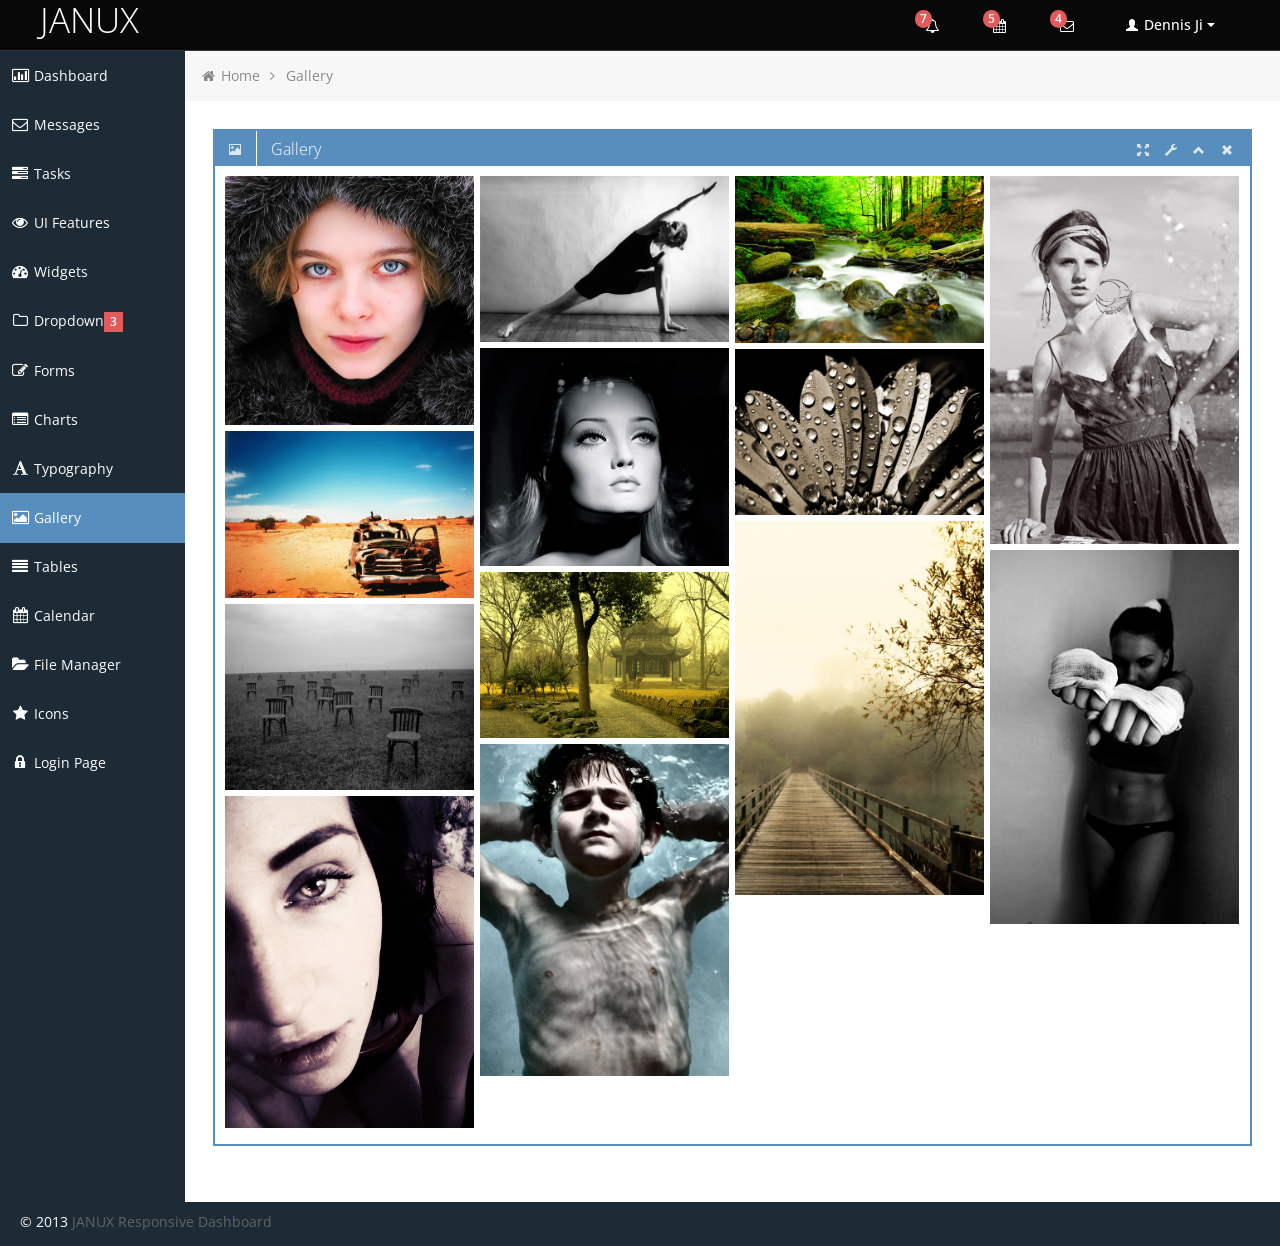
<file: com.asianrapid.SSMA/src/main/webapp/WEB-INF/gallery.html>
<!DOCTYPE html>
<html lang="en">
<head>
	
	<!-- start: Meta -->
	<meta charset="utf-8">
	<title>Bootstrap Metro Dashboard by Dennis Ji for ARM demo</title>
	<meta name="description" content="Bootstrap Metro Dashboard">
	<meta name="author" content="Dennis Ji">
	<meta name="keyword" content="Metro, Metro UI, Dashboard, Bootstrap, Admin, Template, Theme, Responsive, Fluid, Retina">
	<!-- end: Meta -->
	
	<!-- start: Mobile Specific -->
	<meta name="viewport" content="width=device-width, initial-scale=1">
	<!-- end: Mobile Specific -->
	
	<!-- start: CSS -->
	<link id="bootstrap-style" href="css/bootstrap.min.css" rel="stylesheet">
	<link href="css/bootstrap-responsive.min.css" rel="stylesheet">
	<link id="base-style" href="css/style.css" rel="stylesheet">
	<link id="base-style-responsive" href="css/style-responsive.css" rel="stylesheet">
	<link href='http://fonts.googleapis.com/css?family=Open+Sans:300italic,400italic,600italic,700italic,800italic,400,300,600,700,800&subset=latin,cyrillic-ext,latin-ext' rel='stylesheet' type='text/css'>
	<!-- end: CSS -->
	

	<!-- The HTML5 shim, for IE6-8 support of HTML5 elements -->
	<!--[if lt IE 9]>
	  	<script src="http://html5shim.googlecode.com/svn/trunk/html5.js"></script>
		<link id="ie-style" href="css/ie.css" rel="stylesheet">
	<![endif]-->
	
	<!--[if IE 9]>
		<link id="ie9style" href="css/ie9.css" rel="stylesheet">
	<![endif]-->
		
	<!-- start: Favicon -->
	<link rel="shortcut icon" href="img/favicon.ico">
	<!-- end: Favicon -->
	
		
		
		
</head>

<body>
		<!-- start: Header -->
	<div class="navbar">
		<div class="navbar-inner">
			<div class="container-fluid">
				<a class="btn btn-navbar" data-toggle="collapse" data-target=".top-nav.nav-collapse,.sidebar-nav.nav-collapse">
					<span class="icon-bar"></span>
					<span class="icon-bar"></span>
					<span class="icon-bar"></span>
				</a>
				<a class="brand" href="index.html"><span>JANUX</span></a>
								
				<!-- start: Header Menu -->
				<div class="nav-no-collapse header-nav">
					<ul class="nav pull-right">
						<li class="dropdown hidden-phone">
							<a class="btn dropdown-toggle" data-toggle="dropdown" href="#">
								<i class="icon-bell"></i>
								<span class="badge red">
								7 </span>
							</a>
							<ul class="dropdown-menu notifications">
								<li class="dropdown-menu-title">
 									<span>You have 11 notifications</span>
									<a href="#refresh"><i class="icon-repeat"></i></a>
								</li>	
                            	<li>
                                    <a href="#">
										<span class="icon blue"><i class="icon-user"></i></span>
										<span class="message">New user registration</span>
										<span class="time">1 min</span> 
                                    </a>
                                </li>
								<li>
                                    <a href="#">
										<span class="icon green"><i class="icon-comment-alt"></i></span>
										<span class="message">New comment</span>
										<span class="time">7 min</span> 
                                    </a>
                                </li>
								<li>
                                    <a href="#">
										<span class="icon green"><i class="icon-comment-alt"></i></span>
										<span class="message">New comment</span>
										<span class="time">8 min</span> 
                                    </a>
                                </li>
								<li>
                                    <a href="#">
										<span class="icon green"><i class="icon-comment-alt"></i></span>
										<span class="message">New comment</span>
										<span class="time">16 min</span> 
                                    </a>
                                </li>
								<li>
                                    <a href="#">
										<span class="icon blue"><i class="icon-user"></i></span>
										<span class="message">New user registration</span>
										<span class="time">36 min</span> 
                                    </a>
                                </li>
								<li>
                                    <a href="#">
										<span class="icon yellow"><i class="icon-shopping-cart"></i></span>
										<span class="message">2 items sold</span>
										<span class="time">1 hour</span> 
                                    </a>
                                </li>
								<li class="warning">
                                    <a href="#">
										<span class="icon red"><i class="icon-user"></i></span>
										<span class="message">User deleted account</span>
										<span class="time">2 hour</span> 
                                    </a>
                                </li>
								<li class="warning">
                                    <a href="#">
										<span class="icon red"><i class="icon-shopping-cart"></i></span>
										<span class="message">New comment</span>
										<span class="time">6 hour</span> 
                                    </a>
                                </li>
								<li>
                                    <a href="#">
										<span class="icon green"><i class="icon-comment-alt"></i></span>
										<span class="message">New comment</span>
										<span class="time">yesterday</span> 
                                    </a>
                                </li>
								<li>
                                    <a href="#">
										<span class="icon blue"><i class="icon-user"></i></span>
										<span class="message">New user registration</span>
										<span class="time">yesterday</span> 
                                    </a>
                                </li>
                                <li class="dropdown-menu-sub-footer">
                            		<a>View all notifications</a>
								</li>	
							</ul>
						</li>
						<!-- start: Notifications Dropdown -->
						<li class="dropdown hidden-phone">
							<a class="btn dropdown-toggle" data-toggle="dropdown" href="#">
								<i class="icon-calendar"></i>
								<span class="badge red">
								5 </span>
							</a>
							<ul class="dropdown-menu tasks">
								<li class="dropdown-menu-title">
 									<span>You have 17 tasks in progress</span>
									<a href="#refresh"><i class="icon-repeat"></i></a>
								</li>
								<li>
                                    <a href="#">
										<span class="header">
											<span class="title">iOS Development</span>
											<span class="percent"></span>
										</span>
                                        <div class="taskProgress progressSlim red">80</div> 
                                    </a>
                                </li>
                                <li>
                                    <a href="#">
										<span class="header">
											<span class="title">Android Development</span>
											<span class="percent"></span>
										</span>
                                        <div class="taskProgress progressSlim green">47</div> 
                                    </a>
                                </li>
                                <li>
                                    <a href="#">
										<span class="header">
											<span class="title">ARM Development</span>
											<span class="percent"></span>
										</span>
                                        <div class="taskProgress progressSlim yellow">32</div> 
                                    </a>
                                </li>
								<li>
                                    <a href="#">
										<span class="header">
											<span class="title">ARM Development</span>
											<span class="percent"></span>
										</span>
                                        <div class="taskProgress progressSlim greenLight">63</div> 
                                    </a>
                                </li>
                                <li>
                                    <a href="#">
										<span class="header">
											<span class="title">ARM Development</span>
											<span class="percent"></span>
										</span>
                                        <div class="taskProgress progressSlim orange">80</div> 
                                    </a>
                                </li>
								<li>
                            		<a class="dropdown-menu-sub-footer">View all tasks</a>
								</li>	
							</ul>
						</li>
						<!-- end: Notifications Dropdown -->
						<!-- start: Message Dropdown -->
						<li class="dropdown hidden-phone">
							<a class="btn dropdown-toggle" data-toggle="dropdown" href="#">
								<i class="icon-envelope"></i>
								<span class="badge red">
								4 </span>
							</a>
							<ul class="dropdown-menu messages">
								<li class="dropdown-menu-title">
 									<span>You have 9 messages</span>
									<a href="#refresh"><i class="icon-repeat"></i></a>
								</li>	
                            	<li>
                                    <a href="#">
										<span class="avatar"><img src="img/avatar.jpg" alt="Avatar"></span>
										<span class="header">
											<span class="from">
										    	Dennis Ji
										     </span>
											<span class="time">
										    	6 min
										    </span>
										</span>
                                        <span class="message">
                                            Lorem ipsum dolor sit amet consectetur adipiscing elit, et al commore
                                        </span>  
                                    </a>
                                </li>
                                <li>
                                    <a href="#">
										<span class="avatar"><img src="img/avatar.jpg" alt="Avatar"></span>
										<span class="header">
											<span class="from">
										    	Dennis Ji
										     </span>
											<span class="time">
										    	56 min
										    </span>
										</span>
                                        <span class="message">
                                            Lorem ipsum dolor sit amet consectetur adipiscing elit, et al commore
                                        </span>  
                                    </a>
                                </li>
                                <li>
                                    <a href="#">
										<span class="avatar"><img src="img/avatar.jpg" alt="Avatar"></span>
										<span class="header">
											<span class="from">
										    	Dennis Ji
										     </span>
											<span class="time">
										    	3 hours
										    </span>
										</span>
                                        <span class="message">
                                            Lorem ipsum dolor sit amet consectetur adipiscing elit, et al commore
                                        </span>  
                                    </a>
                                </li>
								<li>
                                    <a href="#">
										<span class="avatar"><img src="img/avatar.jpg" alt="Avatar"></span>
										<span class="header">
											<span class="from">
										    	Dennis Ji
										     </span>
											<span class="time">
										    	yesterday
										    </span>
										</span>
                                        <span class="message">
                                            Lorem ipsum dolor sit amet consectetur adipiscing elit, et al commore
                                        </span>  
                                    </a>
                                </li>
                                <li>
                                    <a href="#">
										<span class="avatar"><img src="img/avatar.jpg" alt="Avatar"></span>
										<span class="header">
											<span class="from">
										    	Dennis Ji
										     </span>
											<span class="time">
										    	Jul 25, 2012
										    </span>
										</span>
                                        <span class="message">
                                            Lorem ipsum dolor sit amet consectetur adipiscing elit, et al commore
                                        </span>  
                                    </a>
                                </li>
								<li>
                            		<a class="dropdown-menu-sub-footer">View all messages</a>
								</li>	
							</ul>
						</li>
						
						<!-- start: User Dropdown -->
						<li class="dropdown">
							<a class="btn dropdown-toggle" data-toggle="dropdown" href="#">
								<i class="halflings-icon white user"></i> Dennis Ji
								<span class="caret"></span>
							</a>
							<ul class="dropdown-menu">
								<li class="dropdown-menu-title">
 									<span>Account Settings</span>
								</li>
								<li><a href="#"><i class="halflings-icon user"></i> Profile</a></li>
								<li><a href="login.html"><i class="halflings-icon off"></i> Logout</a></li>
							</ul>
						</li>
						<!-- end: User Dropdown -->
					</ul>
				</div>
				<!-- end: Header Menu -->
				
			</div>
		</div>
	</div>
	<!-- start: Header -->
	
		<div class="container-fluid-full">
		<div class="row-fluid">
				
			<!-- start: Main Menu -->
			<div id="sidebar-left" class="span2">
				<div class="nav-collapse sidebar-nav">
					<ul class="nav nav-tabs nav-stacked main-menu">
						<li><a href="index.html"><i class="icon-bar-chart"></i><span class="hidden-tablet"> Dashboard</span></a></li>	
						<li><a href="messages.html"><i class="icon-envelope"></i><span class="hidden-tablet"> Messages</span></a></li>
						<li><a href="tasks.html"><i class="icon-tasks"></i><span class="hidden-tablet"> Tasks</span></a></li>
						<li><a href="ui.html"><i class="icon-eye-open"></i><span class="hidden-tablet"> UI Features</span></a></li>
						<li><a href="widgets.html"><i class="icon-dashboard"></i><span class="hidden-tablet"> Widgets</span></a></li>
						<li>
							<a class="dropmenu" href="#"><i class="icon-folder-close-alt"></i><span class="hidden-tablet"> Dropdown</span><span class="label label-important"> 3 </span></a>
							<ul>
								<li><a class="submenu" href="submenu.html"><i class="icon-file-alt"></i><span class="hidden-tablet"> Sub Menu 1</span></a></li>
								<li><a class="submenu" href="submenu2.html"><i class="icon-file-alt"></i><span class="hidden-tablet"> Sub Menu 2</span></a></li>
								<li><a class="submenu" href="submenu3.html"><i class="icon-file-alt"></i><span class="hidden-tablet"> Sub Menu 3</span></a></li>
							</ul>	
						</li>
						<li><a href="form.html"><i class="icon-edit"></i><span class="hidden-tablet"> Forms</span></a></li>
						<li><a href="chart.html"><i class="icon-list-alt"></i><span class="hidden-tablet"> Charts</span></a></li>
						<li><a href="typography.html"><i class="icon-font"></i><span class="hidden-tablet"> Typography</span></a></li>
						<li><a href="gallery.html"><i class="icon-picture"></i><span class="hidden-tablet"> Gallery</span></a></li>
						<li><a href="table.html"><i class="icon-align-justify"></i><span class="hidden-tablet"> Tables</span></a></li>
						<li><a href="calendar.html"><i class="icon-calendar"></i><span class="hidden-tablet"> Calendar</span></a></li>
						<li><a href="file-manager.html"><i class="icon-folder-open"></i><span class="hidden-tablet"> File Manager</span></a></li>
						<li><a href="icon.html"><i class="icon-star"></i><span class="hidden-tablet"> Icons</span></a></li>
						<li><a href="login.html"><i class="icon-lock"></i><span class="hidden-tablet"> Login Page</span></a></li>
					</ul>
				</div>
			</div>
			<!-- end: Main Menu -->
			
			<noscript>
				<div class="alert alert-block span10">
					<h4 class="alert-heading">Warning!</h4>
					<p>You need to have <a href="http://en.wikipedia.org/wiki/JavaScript" target="_blank">JavaScript</a> enabled to use this site.</p>
				</div>
			</noscript>
			
			<!-- start: Content -->
			<div id="content" class="span10">
			
						
			<ul class="breadcrumb">
				<li>
					<i class="icon-home"></i>
					<a href="index.html">Home</a> 
					<i class="icon-angle-right"></i>
				</li>
				<li><a href="#">Gallery</a></li>
			</ul>

			<div class="row-fluid sortable">
				<div class="box span12">
					<div class="box-header" data-original-title>
						<h2><i class="halflings-icon white picture"></i><span class="break"></span> Gallery</h2>
						<div class="box-icon">
							<a href="#" id="toggle-fullscreen" class="hidden-phone hidden-tablet"><i class="halflings-icon white fullscreen"></i></a>
							<a href="#" class="btn-setting"><i class="halflings-icon white wrench"></i></a>
							<a href="#" class="btn-minimize"><i class="halflings-icon white chevron-up"></i></a>
							<a href="#" class="btn-close"><i class="halflings-icon white remove"></i></a>
						</div>
					</div>
					<div class="box-content">
						<div class="masonry-gallery">
														<div id="image-1" class="masonry-thumb">
								<a style="background:url(img/gallery/photo1.jpg)" title="Sample Image 1" href="img/gallery/photo1.jpg"><img class="grayscale" src="img/gallery/photo1.jpg" alt="Sample Image 1"></a>
							</div>
														<div id="image-2" class="masonry-thumb">
								<a style="background:url(img/gallery/photo2.jpg)" title="Sample Image 2" href="img/gallery/photo2.jpg"><img class="grayscale" src="img/gallery/photo2.jpg" alt="Sample Image 2"></a>
							</div>
														<div id="image-3" class="masonry-thumb">
								<a style="background:url(img/gallery/photo3.jpg)" title="Sample Image 3" href="img/gallery/photo3.jpg"><img class="grayscale" src="img/gallery/photo3.jpg" alt="Sample Image 3"></a>
							</div>
														<div id="image-4" class="masonry-thumb">
								<a style="background:url(img/gallery/photo4.jpg)" title="Sample Image 4" href="img/gallery/photo4.jpg"><img class="grayscale" src="img/gallery/photo4.jpg" alt="Sample Image 4"></a>
							</div>
														<div id="image-5" class="masonry-thumb">
								<a style="background:url(img/gallery/photo5.jpg)" title="Sample Image 5" href="img/gallery/photo5.jpg"><img class="grayscale" src="img/gallery/photo5.jpg" alt="Sample Image 5"></a>
							</div>
														<div id="image-6" class="masonry-thumb">
								<a style="background:url(img/gallery/photo6.jpg)" title="Sample Image 6" href="img/gallery/photo6.jpg"><img class="grayscale" src="img/gallery/photo6.jpg" alt="Sample Image 6"></a>
							</div>
														<div id="image-7" class="masonry-thumb">
								<a style="background:url(img/gallery/photo7.jpg)" title="Sample Image 7" href="img/gallery/photo7.jpg"><img class="grayscale" src="img/gallery/photo7.jpg" alt="Sample Image 7"></a>
							</div>
														<div id="image-8" class="masonry-thumb">
								<a style="background:url(img/gallery/photo8.jpg)" title="Sample Image 8" href="img/gallery/photo8.jpg"><img class="grayscale" src="img/gallery/photo8.jpg" alt="Sample Image 8"></a>
							</div>
														<div id="image-9" class="masonry-thumb">
								<a style="background:url(img/gallery/photo9.jpg)" title="Sample Image 9" href="img/gallery/photo9.jpg"><img class="grayscale" src="img/gallery/photo9.jpg" alt="Sample Image 9"></a>
							</div>
														<div id="image-10" class="masonry-thumb">
								<a style="background:url(img/gallery/photo10.jpg)" title="Sample Image 10" href="img/gallery/photo10.jpg"><img class="grayscale" src="img/gallery/photo10.jpg" alt="Sample Image 10"></a>
							</div>
														<div id="image-11" class="masonry-thumb">
								<a style="background:url(img/gallery/photo11.jpg)" title="Sample Image 11" href="img/gallery/photo11.jpg"><img class="grayscale" src="img/gallery/photo11.jpg" alt="Sample Image 11"></a>
							</div>
														<div id="image-12" class="masonry-thumb">
								<a style="background:url(img/gallery/photo12.jpg)" title="Sample Image 12" href="img/gallery/photo12.jpg"><img class="grayscale" src="img/gallery/photo12.jpg" alt="Sample Image 12"></a>
							</div>
														<div id="image-13" class="masonry-thumb">
								<a style="background:url(img/gallery/photo13.jpg)" title="Sample Image 13" href="img/gallery/photo13.jpg"><img class="grayscale" src="img/gallery/photo13.jpg" alt="Sample Image 13"></a>
							</div>
													</div>
					</div>
					<div class="common-modal modal fade" id="common-Modal1" tabindex="-1" role="dialog" aria-hidden="true">
						<div class="modal-content">
							<ul class="list-inline item-details">
								<li><a href="#">Admin templates</a></li>
								<li><a href="http://themescloud.org">Bootstrap themes</a></li>
							</ul>
						</div>
					</div>
				</div><!--/span-->
			
			</div><!--/row-->
    

	</div><!--/.fluid-container-->
	
			<!-- end: Content -->
		</div><!--/#content.span10-->
		</div><!--/fluid-row-->
		
	<div class="modal hide fade" id="myModal">
		<div class="modal-header">
			<button type="button" class="close" data-dismiss="modal">×</button>
			<h3>Settings</h3>
		</div>
		<div class="modal-body">
			<p>Here settings can be configured...</p>
		</div>
		<div class="modal-footer">
			<a href="#" class="btn" data-dismiss="modal">Close</a>
			<a href="#" class="btn btn-primary">Save changes</a>
		</div>
	</div>
	
	<div class="clearfix"></div>
	
	<footer>

		<p>
			<span style="text-align:left;float:left">&copy; 2013 <a href="downloads/janux-free-responsive-admin-dashboard-template/" alt="Bootstrap_Metro_Dashboard">JANUX Responsive Dashboard</a></span>
			
		</p>

	</footer>
	
	<!-- start: JavaScript-->

		<script src="js/jquery-1.9.1.min.js"></script>
	<script src="js/jquery-migrate-1.0.0.min.js"></script>
	
		<script src="js/jquery-ui-1.10.0.custom.min.js"></script>
	
		<script src="js/jquery.ui.touch-punch.js"></script>
	
		<script src="js/modernizr.js"></script>
	
		<script src="js/bootstrap.min.js"></script>
	
		<script src="js/jquery.cookie.js"></script>
	
		<script src='js/fullcalendar.min.js'></script>
	
		<script src='js/jquery.dataTables.min.js'></script>

		<script src="js/excanvas.js"></script>
	<script src="js/jquery.flot.js"></script>
	<script src="js/jquery.flot.pie.js"></script>
	<script src="js/jquery.flot.stack.js"></script>
	<script src="js/jquery.flot.resize.min.js"></script>
	
		<script src="js/jquery.chosen.min.js"></script>
	
		<script src="js/jquery.uniform.min.js"></script>
		
		<script src="js/jquery.cleditor.min.js"></script>
	
		<script src="js/jquery.noty.js"></script>
	
		<script src="js/jquery.elfinder.min.js"></script>
	
		<script src="js/jquery.raty.min.js"></script>
	
		<script src="js/jquery.iphone.toggle.js"></script>
	
		<script src="js/jquery.uploadify-3.1.min.js"></script>
	
		<script src="js/jquery.gritter.min.js"></script>
	
		<script src="js/jquery.imagesloaded.js"></script>
	
		<script src="js/jquery.masonry.min.js"></script>
	
		<script src="js/jquery.knob.modified.js"></script>
	
		<script src="js/jquery.sparkline.min.js"></script>
	
		<script src="js/counter.js"></script>
	
		<script src="js/retina.js"></script>

		<script src="js/custom.js"></script>
	<!-- end: JavaScript-->
	
</body>
</html>
</file>
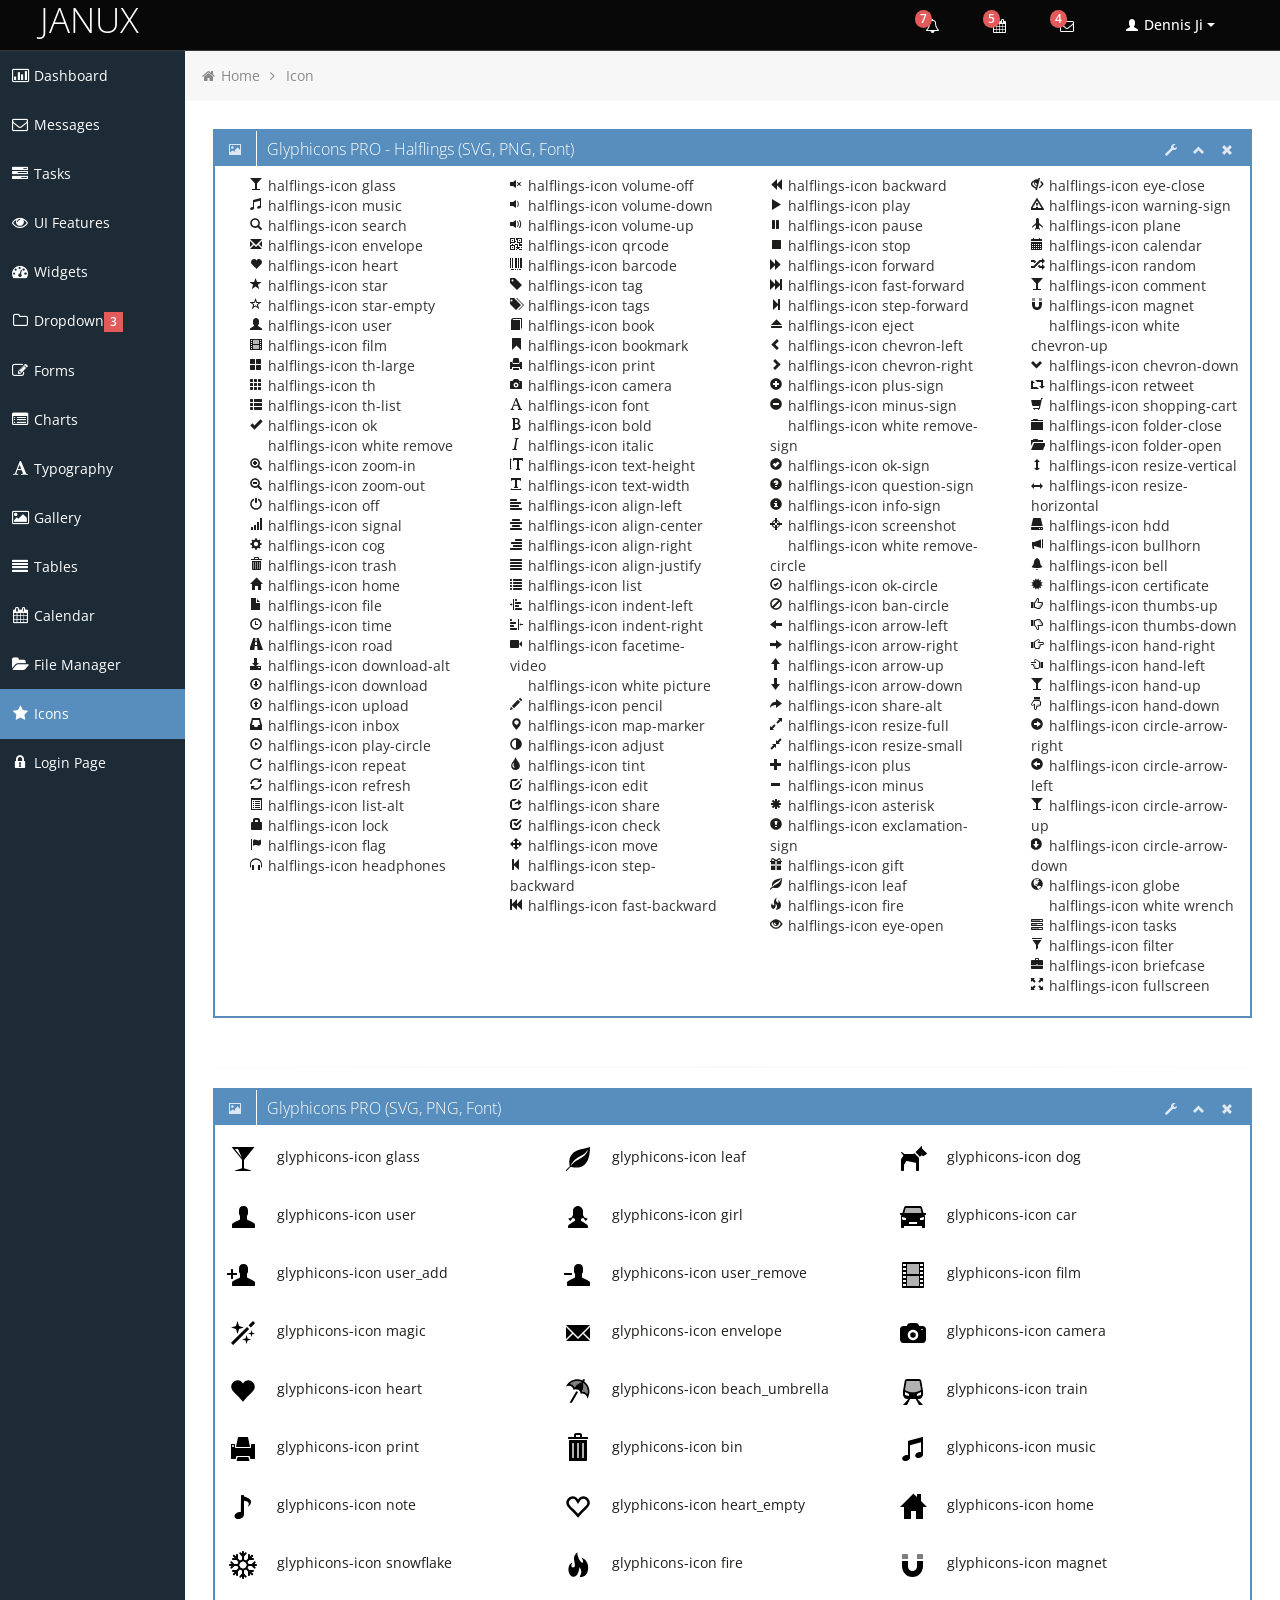
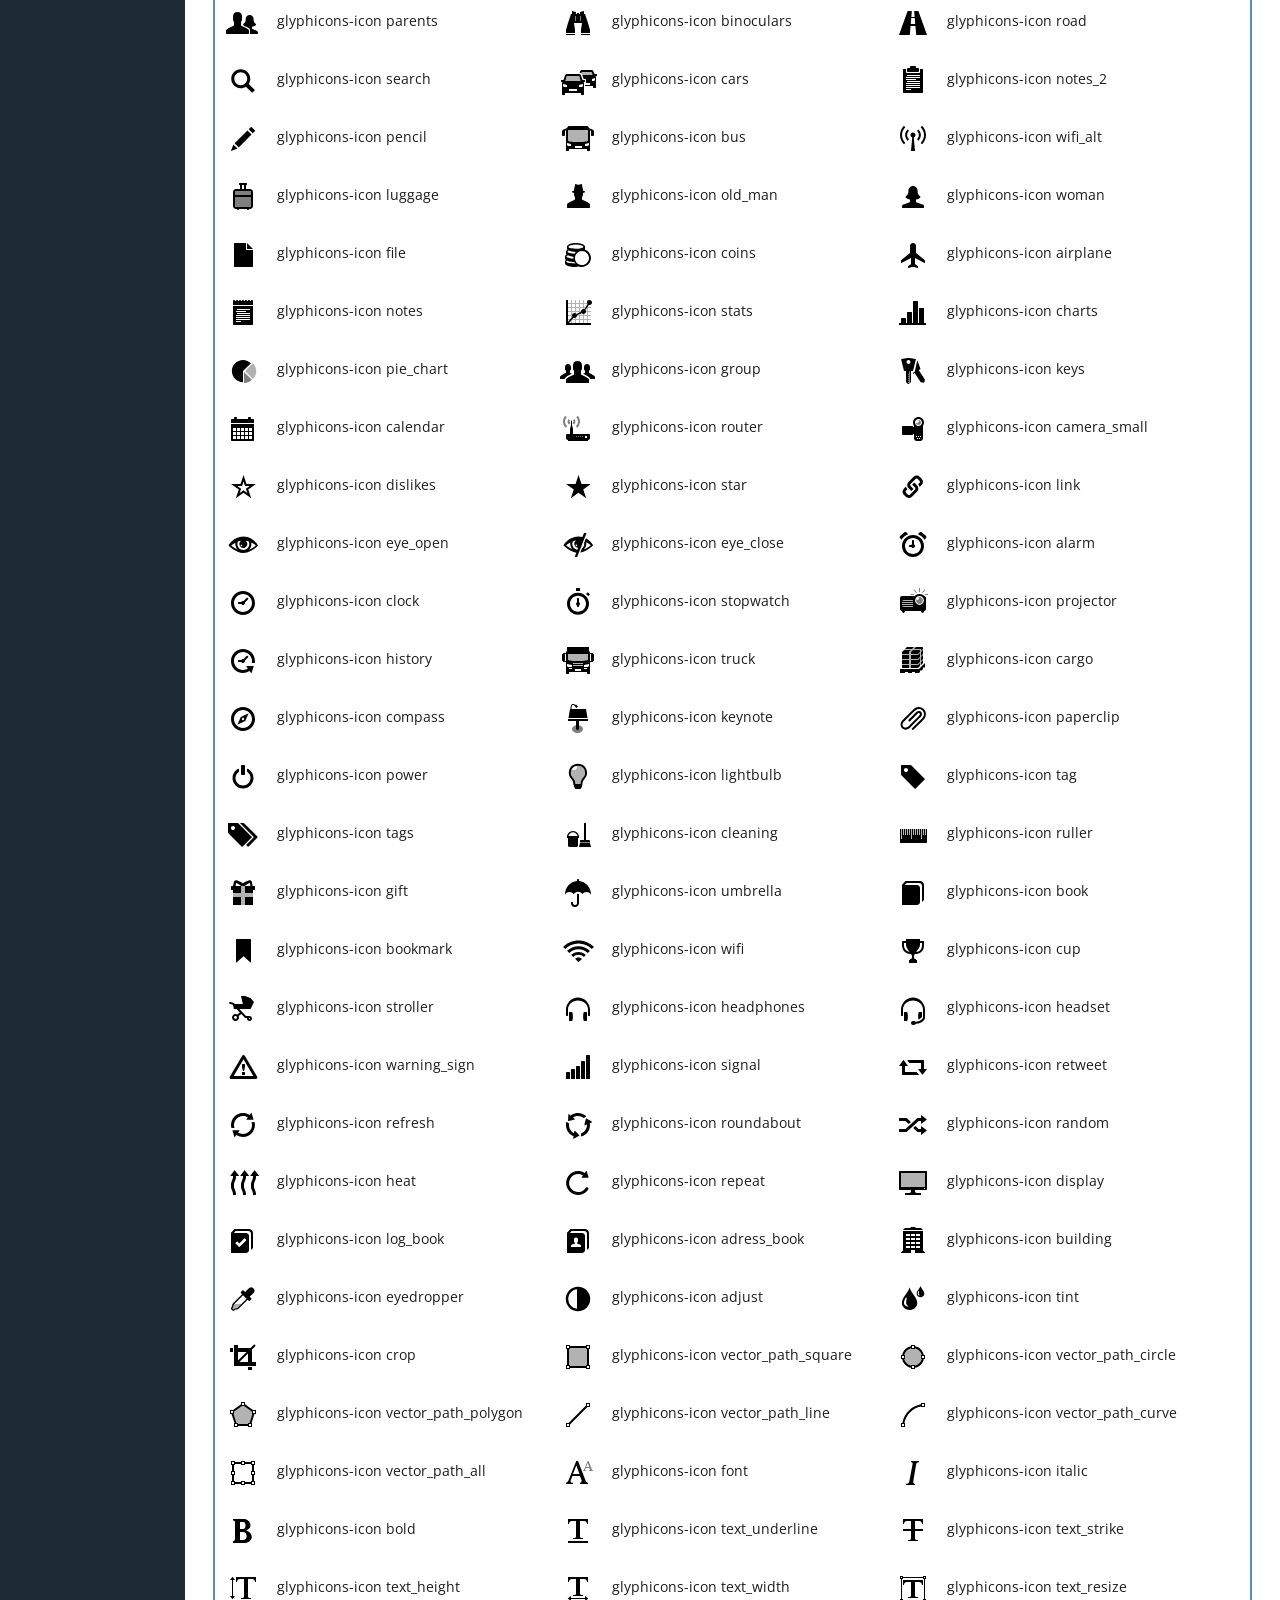
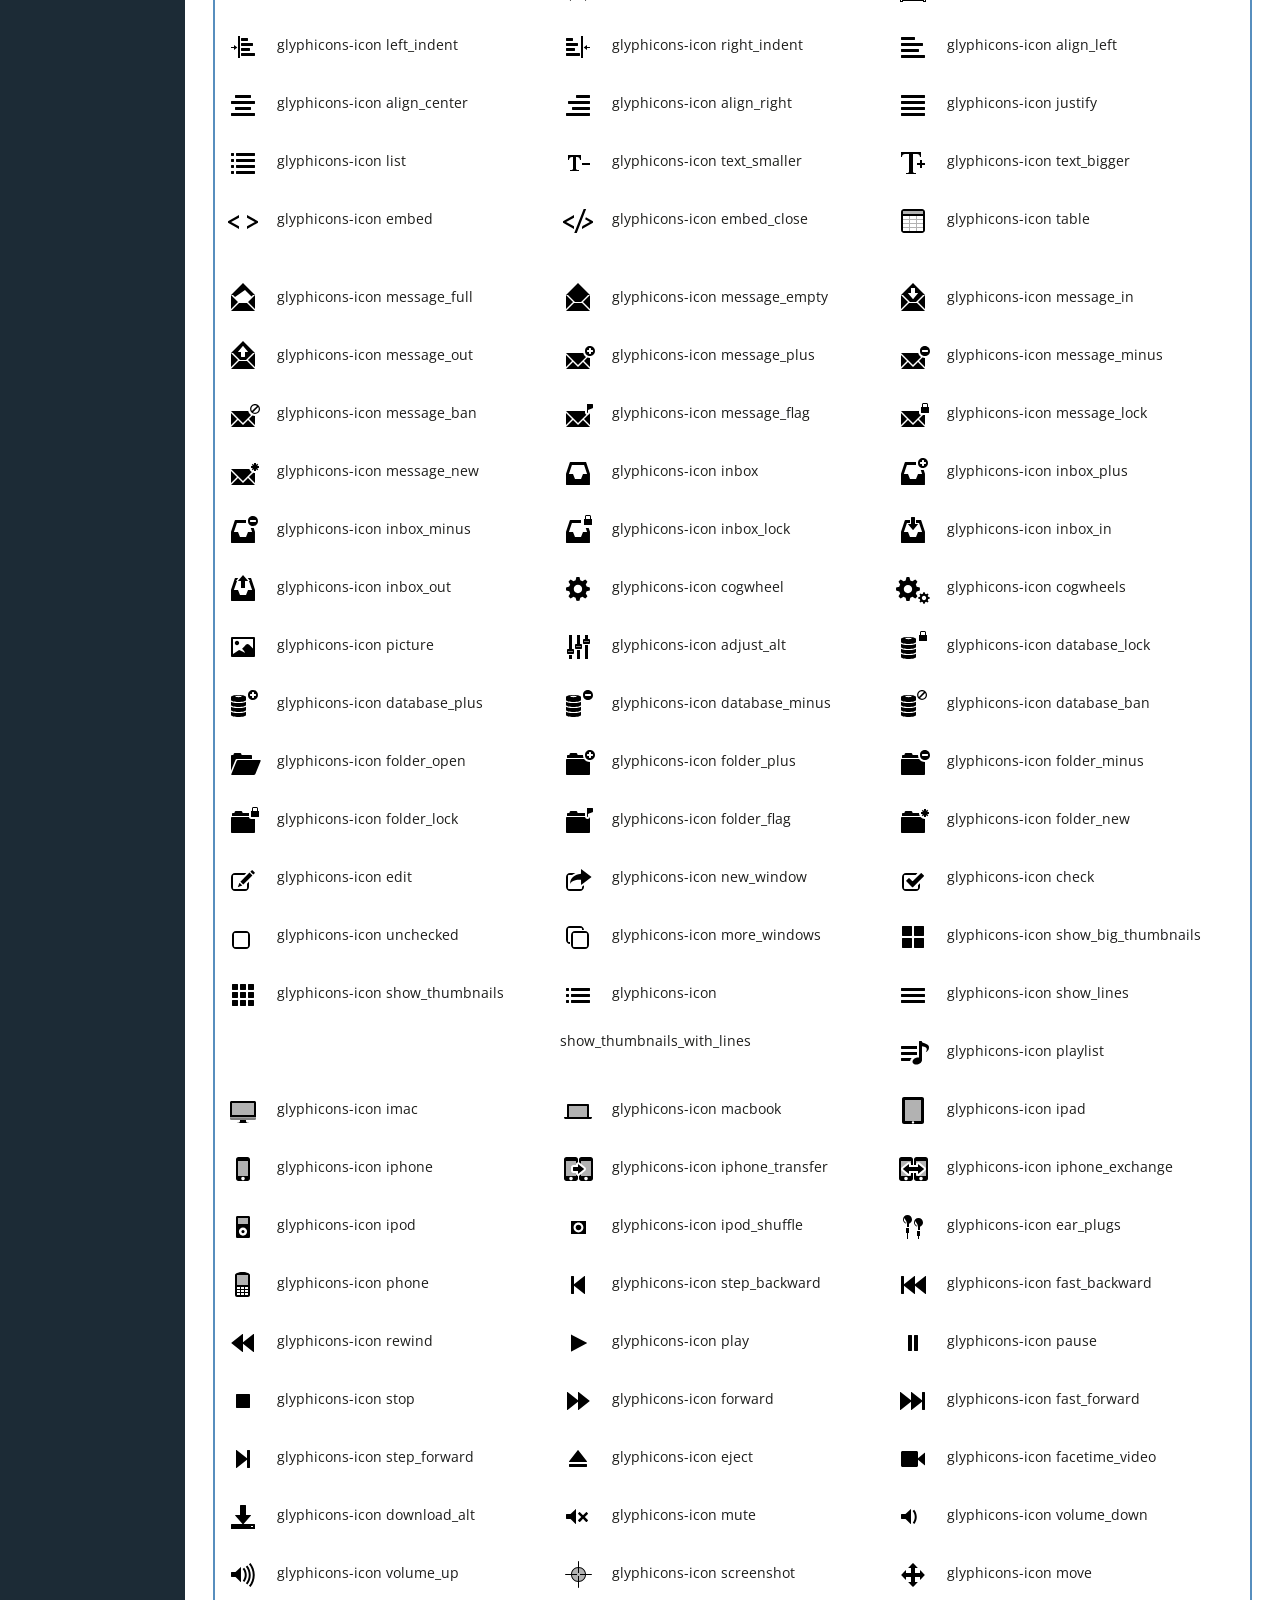
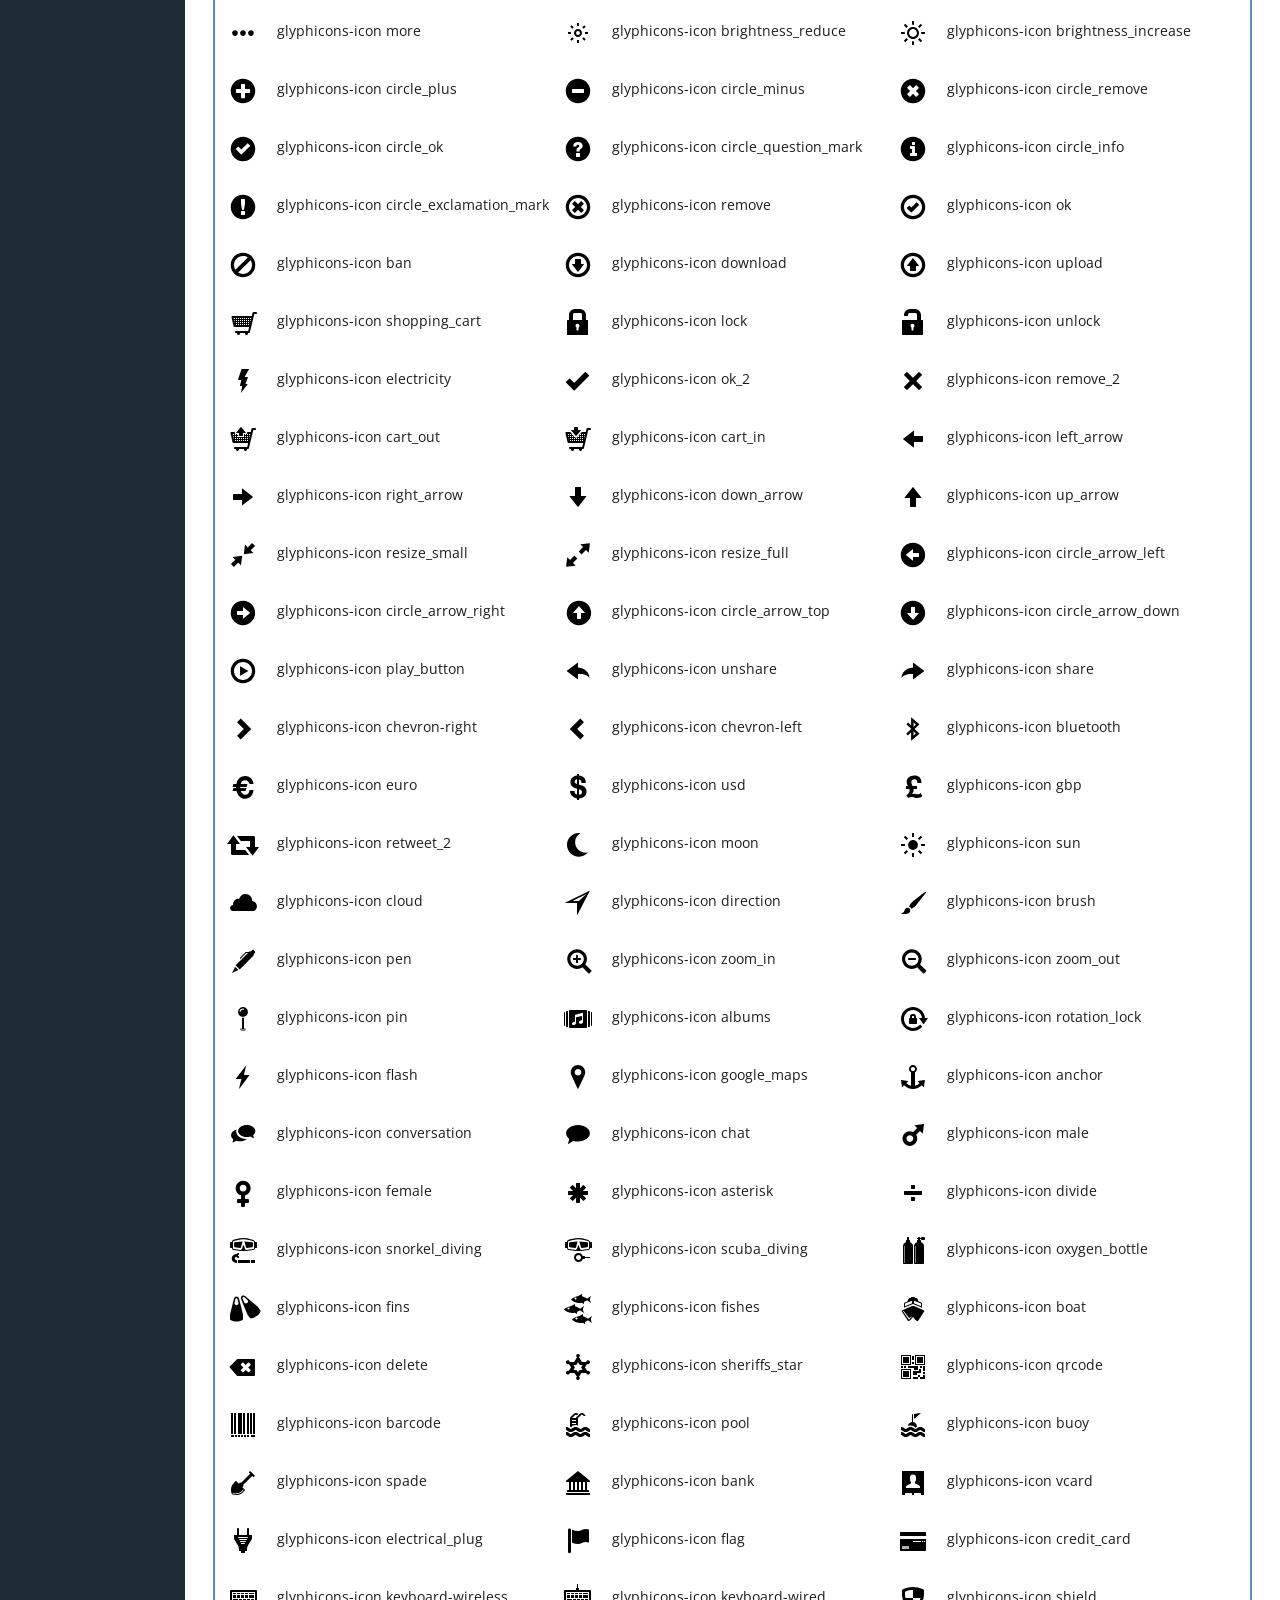
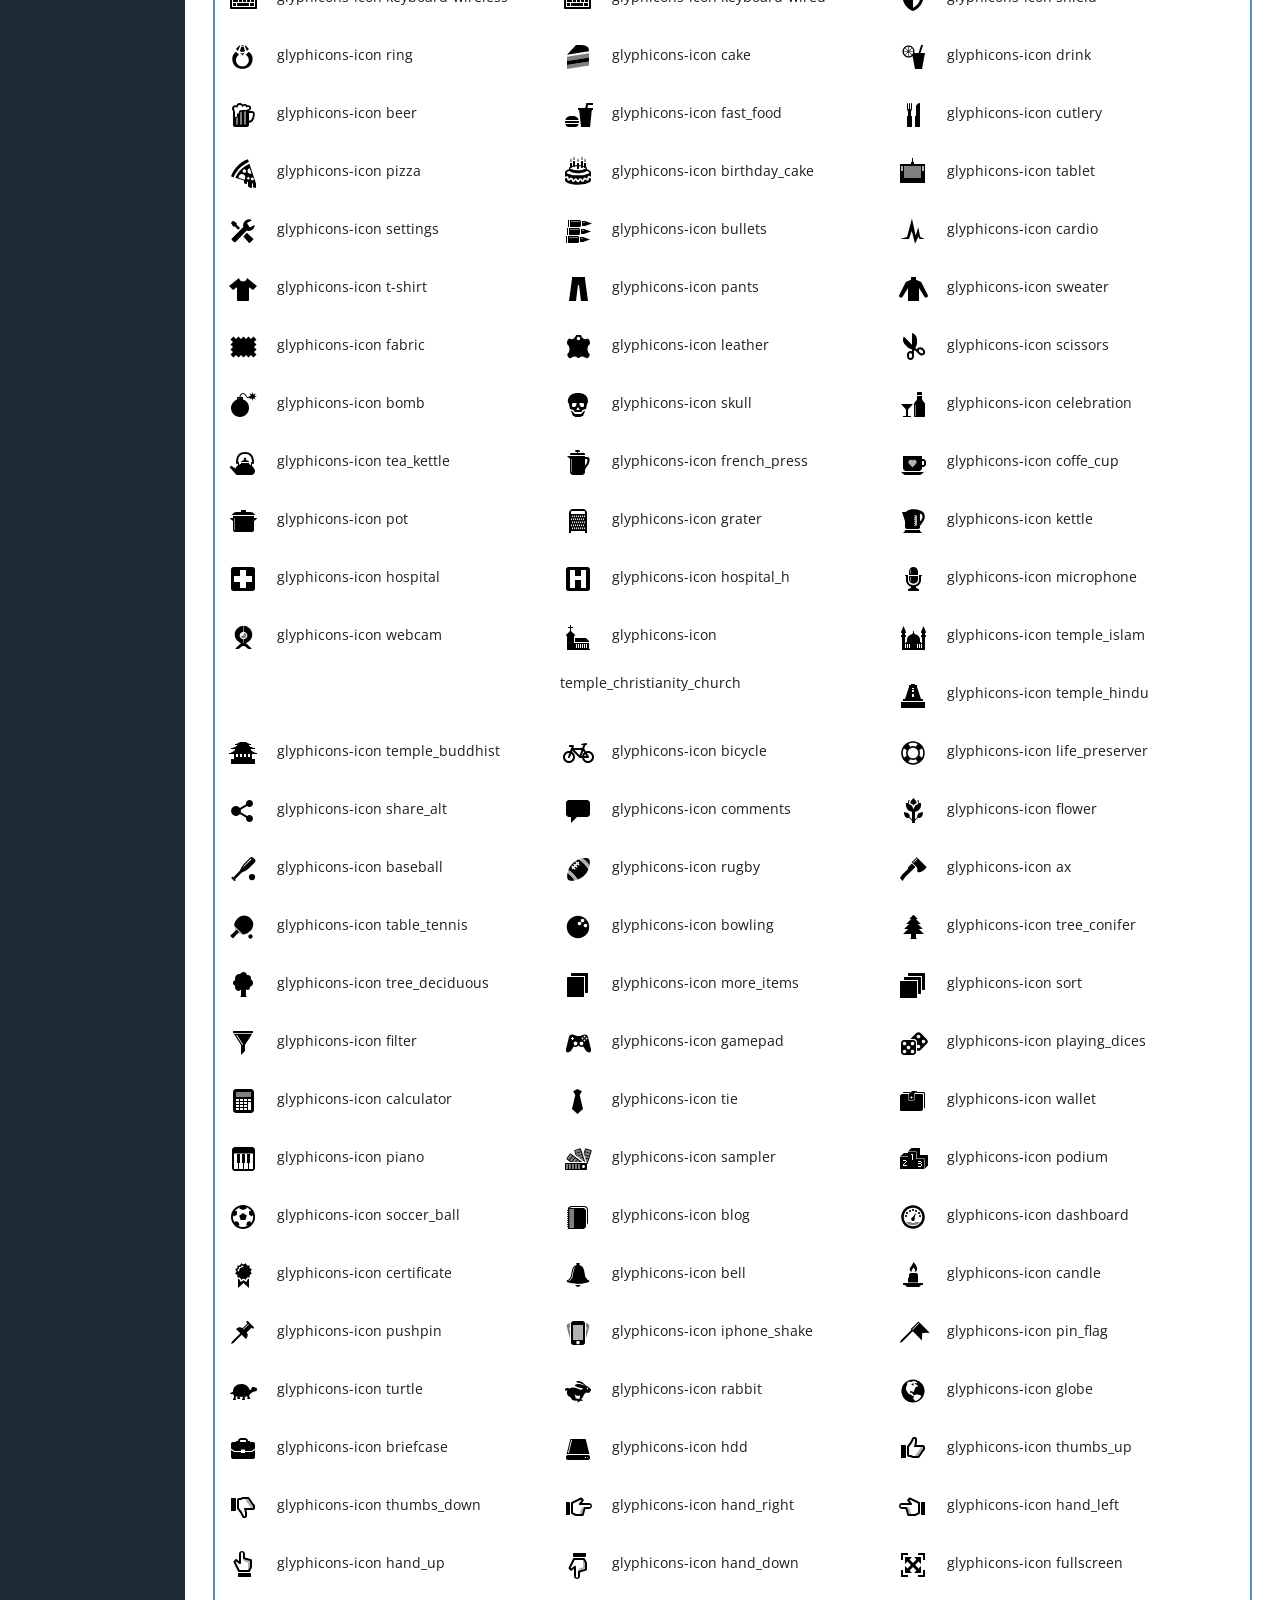
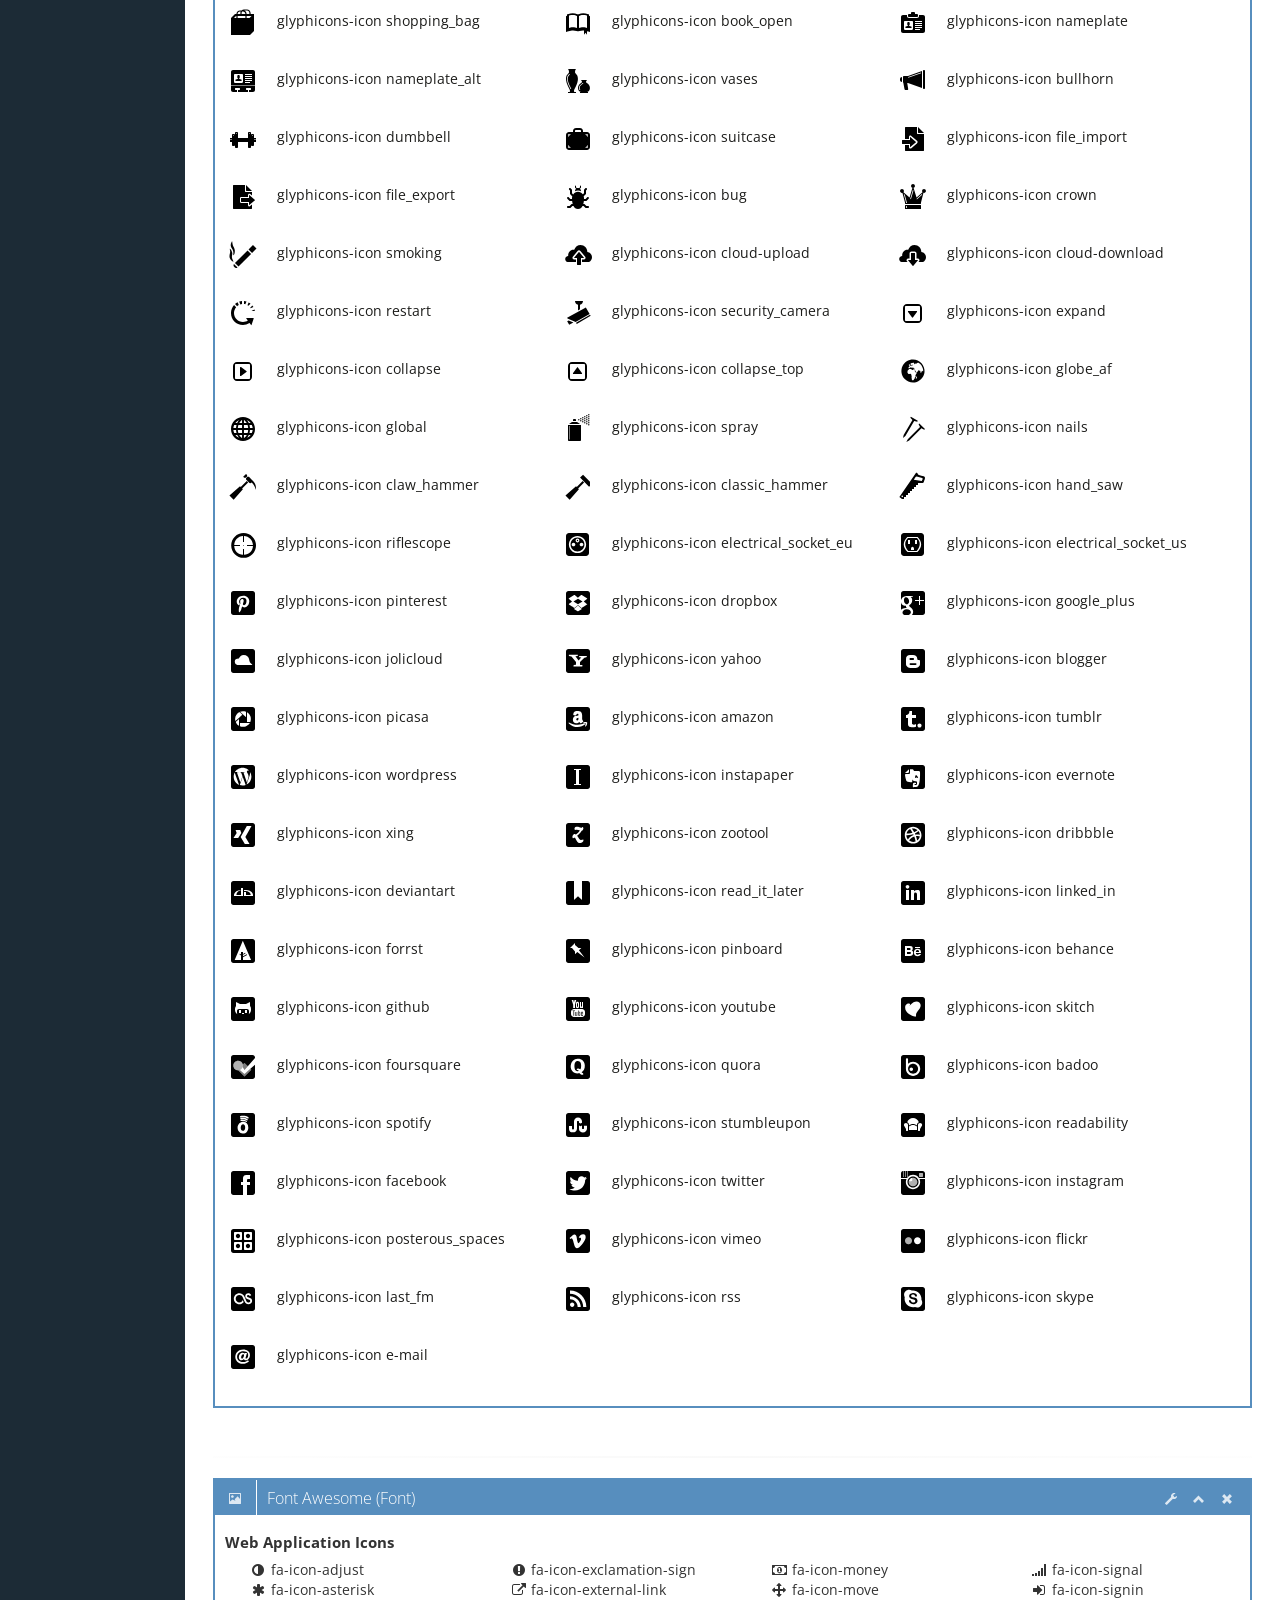
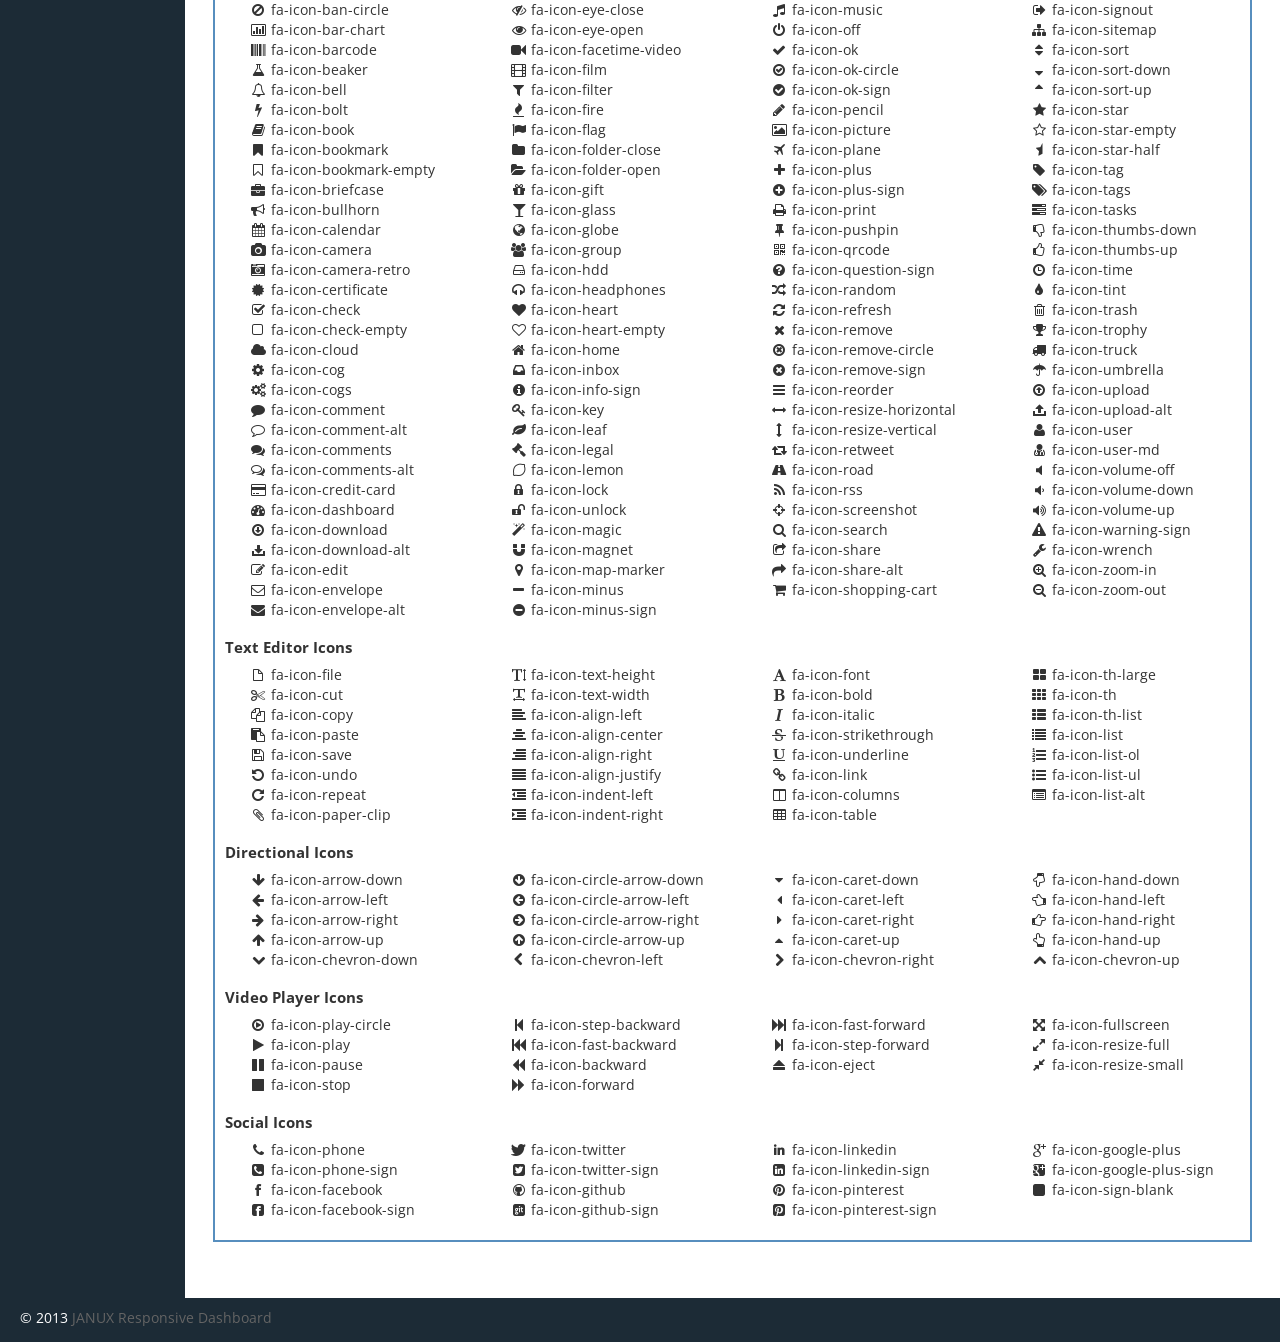
<file: com.asianrapid.SSMA/src/main/webapp/WEB-INF/icon.html>
<!DOCTYPE html>
<html lang="en">
<head>
	
	<!-- start: Meta -->
	<meta charset="utf-8">
	<title>Bootstrap Metro Dashboard by Dennis Ji for ARM demo</title>
	<meta name="description" content="Bootstrap Metro Dashboard">
	<meta name="author" content="Dennis Ji">
	<meta name="keyword" content="Metro, Metro UI, Dashboard, Bootstrap, Admin, Template, Theme, Responsive, Fluid, Retina">
	<!-- end: Meta -->
	
	<!-- start: Mobile Specific -->
	<meta name="viewport" content="width=device-width, initial-scale=1">
	<!-- end: Mobile Specific -->
	
	<!-- start: CSS -->
	<link id="bootstrap-style" href="css/bootstrap.min.css" rel="stylesheet">
	<link href="css/bootstrap-responsive.min.css" rel="stylesheet">
	<link id="base-style" href="css/style.css" rel="stylesheet">
	<link id="base-style-responsive" href="css/style-responsive.css" rel="stylesheet">
	<link href='http://fonts.googleapis.com/css?family=Open+Sans:300italic,400italic,600italic,700italic,800italic,400,300,600,700,800&subset=latin,cyrillic-ext,latin-ext' rel='stylesheet' type='text/css'>
	<!-- end: CSS -->
	

	<!-- The HTML5 shim, for IE6-8 support of HTML5 elements -->
	<!--[if lt IE 9]>
	  	<script src="http://html5shim.googlecode.com/svn/trunk/html5.js"></script>
		<link id="ie-style" href="css/ie.css" rel="stylesheet">
	<![endif]-->
	
	<!--[if IE 9]>
		<link id="ie9style" href="css/ie9.css" rel="stylesheet">
	<![endif]-->
		
	<!-- start: Favicon -->
	<link rel="shortcut icon" href="img/favicon.ico">
	<!-- end: Favicon -->
	
		
		
		
</head>

<body>
		<!-- start: Header -->
	<div class="navbar">
		<div class="navbar-inner">
			<div class="container-fluid">
				<a class="btn btn-navbar" data-toggle="collapse" data-target=".top-nav.nav-collapse,.sidebar-nav.nav-collapse">
					<span class="icon-bar"></span>
					<span class="icon-bar"></span>
					<span class="icon-bar"></span>
				</a>
				<a class="brand" href="index.html"><span>JANUX</span></a>
								
				<!-- start: Header Menu -->
				<div class="nav-no-collapse header-nav">
					<ul class="nav pull-right">
						<li class="dropdown hidden-phone">
							<a class="btn dropdown-toggle" data-toggle="dropdown" href="#">
								<i class="icon-bell"></i>
								<span class="badge red">
								7 </span>
							</a>
							<ul class="dropdown-menu notifications">
								<li class="dropdown-menu-title">
 									<span>You have 11 notifications</span>
									<a href="#refresh"><i class="icon-repeat"></i></a>
								</li>	
                            	<li>
                                    <a href="#">
										<span class="icon blue"><i class="icon-user"></i></span>
										<span class="message">New user registration</span>
										<span class="time">1 min</span> 
                                    </a>
                                </li>
								<li>
                                    <a href="#">
										<span class="icon green"><i class="icon-comment-alt"></i></span>
										<span class="message">New comment</span>
										<span class="time">7 min</span> 
                                    </a>
                                </li>
								<li>
                                    <a href="#">
										<span class="icon green"><i class="icon-comment-alt"></i></span>
										<span class="message">New comment</span>
										<span class="time">8 min</span> 
                                    </a>
                                </li>
								<li>
                                    <a href="#">
										<span class="icon green"><i class="icon-comment-alt"></i></span>
										<span class="message">New comment</span>
										<span class="time">16 min</span> 
                                    </a>
                                </li>
								<li>
                                    <a href="#">
										<span class="icon blue"><i class="icon-user"></i></span>
										<span class="message">New user registration</span>
										<span class="time">36 min</span> 
                                    </a>
                                </li>
								<li>
                                    <a href="#">
										<span class="icon yellow"><i class="icon-shopping-cart"></i></span>
										<span class="message">2 items sold</span>
										<span class="time">1 hour</span> 
                                    </a>
                                </li>
								<li class="warning">
                                    <a href="#">
										<span class="icon red"><i class="icon-user"></i></span>
										<span class="message">User deleted account</span>
										<span class="time">2 hour</span> 
                                    </a>
                                </li>
								<li class="warning">
                                    <a href="#">
										<span class="icon red"><i class="icon-shopping-cart"></i></span>
										<span class="message">New comment</span>
										<span class="time">6 hour</span> 
                                    </a>
                                </li>
								<li>
                                    <a href="#">
										<span class="icon green"><i class="icon-comment-alt"></i></span>
										<span class="message">New comment</span>
										<span class="time">yesterday</span> 
                                    </a>
                                </li>
								<li>
                                    <a href="#">
										<span class="icon blue"><i class="icon-user"></i></span>
										<span class="message">New user registration</span>
										<span class="time">yesterday</span> 
                                    </a>
                                </li>
                                <li class="dropdown-menu-sub-footer">
                            		<a>View all notifications</a>
								</li>	
							</ul>
						</li>
						<!-- start: Notifications Dropdown -->
						<li class="dropdown hidden-phone">
							<a class="btn dropdown-toggle" data-toggle="dropdown" href="#">
								<i class="icon-calendar"></i>
								<span class="badge red">
								5 </span>
							</a>
							<ul class="dropdown-menu tasks">
								<li class="dropdown-menu-title">
 									<span>You have 17 tasks in progress</span>
									<a href="#refresh"><i class="icon-repeat"></i></a>
								</li>
								<li>
                                    <a href="#">
										<span class="header">
											<span class="title">iOS Development</span>
											<span class="percent"></span>
										</span>
                                        <div class="taskProgress progressSlim red">80</div> 
                                    </a>
                                </li>
                                <li>
                                    <a href="#">
										<span class="header">
											<span class="title">Android Development</span>
											<span class="percent"></span>
										</span>
                                        <div class="taskProgress progressSlim green">47</div> 
                                    </a>
                                </li>
                                <li>
                                    <a href="#">
										<span class="header">
											<span class="title">ARM Development</span>
											<span class="percent"></span>
										</span>
                                        <div class="taskProgress progressSlim yellow">32</div> 
                                    </a>
                                </li>
								<li>
                                    <a href="#">
										<span class="header">
											<span class="title">ARM Development</span>
											<span class="percent"></span>
										</span>
                                        <div class="taskProgress progressSlim greenLight">63</div> 
                                    </a>
                                </li>
                                <li>
                                    <a href="#">
										<span class="header">
											<span class="title">ARM Development</span>
											<span class="percent"></span>
										</span>
                                        <div class="taskProgress progressSlim orange">80</div> 
                                    </a>
                                </li>
								<li>
                            		<a class="dropdown-menu-sub-footer">View all tasks</a>
								</li>	
							</ul>
						</li>
						<!-- end: Notifications Dropdown -->
						<!-- start: Message Dropdown -->
						<li class="dropdown hidden-phone">
							<a class="btn dropdown-toggle" data-toggle="dropdown" href="#">
								<i class="icon-envelope"></i>
								<span class="badge red">
								4 </span>
							</a>
							<ul class="dropdown-menu messages">
								<li class="dropdown-menu-title">
 									<span>You have 9 messages</span>
									<a href="#refresh"><i class="icon-repeat"></i></a>
								</li>	
                            	<li>
                                    <a href="#">
										<span class="avatar"><img src="img/avatar.jpg" alt="Avatar"></span>
										<span class="header">
											<span class="from">
										    	Dennis Ji
										     </span>
											<span class="time">
										    	6 min
										    </span>
										</span>
                                        <span class="message">
                                            Lorem ipsum dolor sit amet consectetur adipiscing elit, et al commore
                                        </span>  
                                    </a>
                                </li>
                                <li>
                                    <a href="#">
										<span class="avatar"><img src="img/avatar.jpg" alt="Avatar"></span>
										<span class="header">
											<span class="from">
										    	Dennis Ji
										     </span>
											<span class="time">
										    	56 min
										    </span>
										</span>
                                        <span class="message">
                                            Lorem ipsum dolor sit amet consectetur adipiscing elit, et al commore
                                        </span>  
                                    </a>
                                </li>
                                <li>
                                    <a href="#">
										<span class="avatar"><img src="img/avatar.jpg" alt="Avatar"></span>
										<span class="header">
											<span class="from">
										    	Dennis Ji
										     </span>
											<span class="time">
										    	3 hours
										    </span>
										</span>
                                        <span class="message">
                                            Lorem ipsum dolor sit amet consectetur adipiscing elit, et al commore
                                        </span>  
                                    </a>
                                </li>
								<li>
                                    <a href="#">
										<span class="avatar"><img src="img/avatar.jpg" alt="Avatar"></span>
										<span class="header">
											<span class="from">
										    	Dennis Ji
										     </span>
											<span class="time">
										    	yesterday
										    </span>
										</span>
                                        <span class="message">
                                            Lorem ipsum dolor sit amet consectetur adipiscing elit, et al commore
                                        </span>  
                                    </a>
                                </li>
                                <li>
                                    <a href="#">
										<span class="avatar"><img src="img/avatar.jpg" alt="Avatar"></span>
										<span class="header">
											<span class="from">
										    	Dennis Ji
										     </span>
											<span class="time">
										    	Jul 25, 2012
										    </span>
										</span>
                                        <span class="message">
                                            Lorem ipsum dolor sit amet consectetur adipiscing elit, et al commore
                                        </span>  
                                    </a>
                                </li>
								<li>
                            		<a class="dropdown-menu-sub-footer">View all messages</a>
								</li>	
							</ul>
						</li>
						
						<!-- start: User Dropdown -->
						<li class="dropdown">
							<a class="btn dropdown-toggle" data-toggle="dropdown" href="#">
								<i class="halflings-icon white user"></i> Dennis Ji
								<span class="caret"></span>
							</a>
							<ul class="dropdown-menu">
								<li class="dropdown-menu-title">
 									<span>Account Settings</span>
								</li>
								<li><a href="#"><i class="halflings-icon user"></i> Profile</a></li>
								<li><a href="login.html"><i class="halflings-icon off"></i> Logout</a></li>
							</ul>
						</li>
						<!-- end: User Dropdown -->
					</ul>
				</div>
				<!-- end: Header Menu -->
				
			</div>
		</div>
	</div>
	<!-- start: Header -->
	
		<div class="container-fluid-full">
		<div class="row-fluid">
				
			<!-- start: Main Menu -->
			<div id="sidebar-left" class="span2">
				<div class="nav-collapse sidebar-nav">
					<ul class="nav nav-tabs nav-stacked main-menu">
						<li><a href="index.html"><i class="icon-bar-chart"></i><span class="hidden-tablet"> Dashboard</span></a></li>	
						<li><a href="messages.html"><i class="icon-envelope"></i><span class="hidden-tablet"> Messages</span></a></li>
						<li><a href="tasks.html"><i class="icon-tasks"></i><span class="hidden-tablet"> Tasks</span></a></li>
						<li><a href="ui.html"><i class="icon-eye-open"></i><span class="hidden-tablet"> UI Features</span></a></li>
						<li><a href="widgets.html"><i class="icon-dashboard"></i><span class="hidden-tablet"> Widgets</span></a></li>
						<li>
							<a class="dropmenu" href="#"><i class="icon-folder-close-alt"></i><span class="hidden-tablet"> Dropdown</span><span class="label label-important"> 3 </span></a>
							<ul>
								<li><a class="submenu" href="submenu.html"><i class="icon-file-alt"></i><span class="hidden-tablet"> Sub Menu 1</span></a></li>
								<li><a class="submenu" href="submenu2.html"><i class="icon-file-alt"></i><span class="hidden-tablet"> Sub Menu 2</span></a></li>
								<li><a class="submenu" href="submenu3.html"><i class="icon-file-alt"></i><span class="hidden-tablet"> Sub Menu 3</span></a></li>
							</ul>	
						</li>
						<li><a href="form.html"><i class="icon-edit"></i><span class="hidden-tablet"> Forms</span></a></li>
						<li><a href="chart.html"><i class="icon-list-alt"></i><span class="hidden-tablet"> Charts</span></a></li>
						<li><a href="typography.html"><i class="icon-font"></i><span class="hidden-tablet"> Typography</span></a></li>
						<li><a href="gallery.html"><i class="icon-picture"></i><span class="hidden-tablet"> Gallery</span></a></li>
						<li><a href="table.html"><i class="icon-align-justify"></i><span class="hidden-tablet"> Tables</span></a></li>
						<li><a href="calendar.html"><i class="icon-calendar"></i><span class="hidden-tablet"> Calendar</span></a></li>
						<li><a href="file-manager.html"><i class="icon-folder-open"></i><span class="hidden-tablet"> File Manager</span></a></li>
						<li><a href="icon.html"><i class="icon-star"></i><span class="hidden-tablet"> Icons</span></a></li>
						<li><a href="login.html"><i class="icon-lock"></i><span class="hidden-tablet"> Login Page</span></a></li>
					</ul>
				</div>
			</div>
			<!-- end: Main Menu -->
			
			<noscript>
				<div class="alert alert-block span10">
					<h4 class="alert-heading">Warning!</h4>
					<p>You need to have <a href="http://en.wikipedia.org/wiki/JavaScript" target="_blank">JavaScript</a> enabled to use this site.</p>
				</div>
			</noscript>
			
			<!-- start: Content -->
			<div id="content" class="span10">
			
						
			<ul class="breadcrumb">
				<li>
					<i class="icon-home"></i>
					<a href="index.html">Home</a> 
					<i class="icon-angle-right"></i>
				</li>
				<li><a href="#">Icon</a></li>
			</ul>

			<div class="row-fluid">
				<div class="box span12">
					<div class="box-header">
						<h2><i class="halflings-icon white picture"></i><span class="break"></span>Glyphicons PRO - Halflings (SVG, PNG, Font)</h2>
						<div class="box-icon">
							<a href="#" class="btn-setting"><i class="halflings-icon white wrench"></i></a>
							<a href="#" class="btn-minimize"><i class="halflings-icon white chevron-up"></i></a>
							<a href="#" class="btn-close"><i class="halflings-icon white remove"></i></a>
						</div>
					</div>
					<div class="box-content">
						<section id="icons1">
	
						  <div class="row-fluid bs-icons">
							<div class="span3">
							  <ul class="the-icons">
								<li><i class="halflings-icon glass"></i> halflings-icon glass</li>
								<li><i class="halflings-icon music"></i> halflings-icon music</li>
								<li><i class="halflings-icon search"></i> halflings-icon search</li>
								<li><i class="halflings-icon envelope"></i> halflings-icon envelope</li>
								<li><i class="halflings-icon heart"></i> halflings-icon heart</li>
								<li><i class="halflings-icon star"></i> halflings-icon star</li>
								<li><i class="halflings-icon star-empty"></i> halflings-icon star-empty</li>
								<li><i class="halflings-icon user"></i> halflings-icon user</li>
								<li><i class="halflings-icon film"></i> halflings-icon film</li>
								<li><i class="halflings-icon th-large"></i> halflings-icon th-large</li>
								<li><i class="halflings-icon th"></i> halflings-icon th</li>
								<li><i class="halflings-icon th-list"></i> halflings-icon th-list</li>
								<li><i class="halflings-icon ok"></i> halflings-icon ok</li>
								<li><i class="halflings-icon white remove"></i> halflings-icon white remove</li>
								<li><i class="halflings-icon zoom-in"></i> halflings-icon zoom-in</li>
								<li><i class="halflings-icon zoom-out"></i> halflings-icon zoom-out</li>
								<li><i class="halflings-icon off"></i> halflings-icon off</li>
								<li><i class="halflings-icon signal"></i> halflings-icon signal</li>
								<li><i class="halflings-icon cog"></i> halflings-icon cog</li>
								<li><i class="halflings-icon trash"></i> halflings-icon trash</li>
								<li><i class="halflings-icon home"></i> halflings-icon home</li>
								<li><i class="halflings-icon file"></i> halflings-icon file</li>
								<li><i class="halflings-icon time"></i> halflings-icon time</li>
								<li><i class="halflings-icon road"></i> halflings-icon road</li>
								<li><i class="halflings-icon download-alt"></i> halflings-icon download-alt</li>
								<li><i class="halflings-icon download"></i> halflings-icon download</li>
								<li><i class="halflings-icon upload"></i> halflings-icon upload</li>
								<li><i class="halflings-icon inbox"></i> halflings-icon inbox</li>
								<li><i class="halflings-icon play-circle"></i> halflings-icon play-circle</li>
								<li><i class="halflings-icon repeat"></i> halflings-icon repeat</li>
								<li><i class="halflings-icon refresh"></i> halflings-icon refresh</li>
								<li><i class="halflings-icon list-alt"></i> halflings-icon list-alt</li>
								<li><i class="halflings-icon lock"></i> halflings-icon lock</li>
								<li><i class="halflings-icon flag"></i> halflings-icon flag</li>
								<li><i class="halflings-icon headphones"></i> halflings-icon headphones</li>
							  </ul>
							</div>
							<div class="span3">
							  <ul class="the-icons">
								<li><i class="halflings-icon volume-off"></i> halflings-icon volume-off</li>
								<li><i class="halflings-icon volume-down"></i> halflings-icon volume-down</li>
								<li><i class="halflings-icon volume-up"></i> halflings-icon volume-up</li>
								<li><i class="halflings-icon qrcode"></i> halflings-icon qrcode</li>
								<li><i class="halflings-icon barcode"></i> halflings-icon barcode</li>
								<li><i class="halflings-icon tag"></i> halflings-icon tag</li>
								<li><i class="halflings-icon tags"></i> halflings-icon tags</li>
								<li><i class="halflings-icon book"></i> halflings-icon book</li>
								<li><i class="halflings-icon bookmark"></i> halflings-icon bookmark</li>
								<li><i class="halflings-icon print"></i> halflings-icon print</li>
								<li><i class="halflings-icon camera"></i> halflings-icon camera</li>
								<li><i class="halflings-icon font"></i> halflings-icon font</li>
								<li><i class="halflings-icon bold"></i> halflings-icon bold</li>
								<li><i class="halflings-icon italic"></i> halflings-icon italic</li>
								<li><i class="halflings-icon text-height"></i> halflings-icon text-height</li>
								<li><i class="halflings-icon text-width"></i> halflings-icon text-width</li>
								<li><i class="halflings-icon align-left"></i> halflings-icon align-left</li>
								<li><i class="halflings-icon align-center"></i> halflings-icon align-center</li>
								<li><i class="halflings-icon align-right"></i> halflings-icon align-right</li>
								<li><i class="halflings-icon align-justify"></i> halflings-icon align-justify</li>
								<li><i class="halflings-icon list"></i> halflings-icon list</li>
								<li><i class="halflings-icon indent-left"></i> halflings-icon indent-left</li>
								<li><i class="halflings-icon indent-right"></i> halflings-icon indent-right</li>
								<li><i class="halflings-icon facetime-video"></i> halflings-icon facetime-video</li>
								<li><i class="halflings-icon white picture"></i> halflings-icon white picture</li>
								<li><i class="halflings-icon pencil"></i> halflings-icon pencil</li>
								<li><i class="halflings-icon map-marker"></i> halflings-icon map-marker</li>
								<li><i class="halflings-icon adjust"></i> halflings-icon adjust</li>
								<li><i class="halflings-icon tint"></i> halflings-icon tint</li>
								<li><i class="halflings-icon edit"></i> halflings-icon edit</li>
								<li><i class="halflings-icon share"></i> halflings-icon share</li>
								<li><i class="halflings-icon check"></i> halflings-icon check</li>
								<li><i class="halflings-icon move"></i> halflings-icon move</li>
								<li><i class="halflings-icon step-backward"></i> halflings-icon step-backward</li>
								<li><i class="halflings-icon fast-backward"></i> halflings-icon fast-backward</li>
							  </ul>
							</div>
							<div class="span3">
							  <ul class="the-icons">
								<li><i class="halflings-icon backward"></i> halflings-icon backward</li>
								<li><i class="halflings-icon play"></i> halflings-icon play</li>
								<li><i class="halflings-icon pause"></i> halflings-icon pause</li>
								<li><i class="halflings-icon stop"></i> halflings-icon stop</li>
								<li><i class="halflings-icon forward"></i> halflings-icon forward</li>
								<li><i class="halflings-icon fast-forward"></i> halflings-icon fast-forward</li>
								<li><i class="halflings-icon step-forward"></i> halflings-icon step-forward</li>
								<li><i class="halflings-icon eject"></i> halflings-icon eject</li>
								<li><i class="halflings-icon chevron-left"></i> halflings-icon chevron-left</li>
								<li><i class="halflings-icon chevron-right"></i> halflings-icon chevron-right</li>
								<li><i class="halflings-icon plus-sign"></i> halflings-icon plus-sign</li>
								<li><i class="halflings-icon minus-sign"></i> halflings-icon minus-sign</li>
								<li><i class="halflings-icon white remove-sign"></i> halflings-icon white remove-sign</li>
								<li><i class="halflings-icon ok-sign"></i> halflings-icon ok-sign</li>
								<li><i class="halflings-icon question-sign"></i> halflings-icon question-sign</li>
								<li><i class="halflings-icon info-sign"></i> halflings-icon info-sign</li>
								<li><i class="halflings-icon screenshot"></i> halflings-icon screenshot</li>
								<li><i class="halflings-icon white remove-circle"></i> halflings-icon white remove-circle</li>
								<li><i class="halflings-icon ok-circle"></i> halflings-icon ok-circle</li>
								<li><i class="halflings-icon ban-circle"></i> halflings-icon ban-circle</li>
								<li><i class="halflings-icon arrow-left"></i> halflings-icon arrow-left</li>
								<li><i class="halflings-icon arrow-right"></i> halflings-icon arrow-right</li>
								<li><i class="halflings-icon arrow-up"></i> halflings-icon arrow-up</li>
								<li><i class="halflings-icon arrow-down"></i> halflings-icon arrow-down</li>
								<li><i class="halflings-icon share-alt"></i> halflings-icon share-alt</li>
								<li><i class="halflings-icon resize-full"></i> halflings-icon resize-full</li>
								<li><i class="halflings-icon resize-small"></i> halflings-icon resize-small</li>
								<li><i class="halflings-icon plus"></i> halflings-icon plus</li>
								<li><i class="halflings-icon minus"></i> halflings-icon minus</li>
								<li><i class="halflings-icon asterisk"></i> halflings-icon asterisk</li>
								<li><i class="halflings-icon exclamation-sign"></i> halflings-icon exclamation-sign</li>
								<li><i class="halflings-icon gift"></i> halflings-icon gift</li>
								<li><i class="halflings-icon leaf"></i> halflings-icon leaf</li>
								<li><i class="halflings-icon fire"></i> halflings-icon fire</li>
								<li><i class="halflings-icon eye-open"></i> halflings-icon eye-open</li>
							  </ul>
							</div>
							<div class="span3">
							  <ul class="the-icons">
								<li><i class="halflings-icon eye-close"></i> halflings-icon eye-close</li>
								<li><i class="halflings-icon warning-sign"></i> halflings-icon warning-sign</li>
								<li><i class="halflings-icon plane"></i> halflings-icon plane</li>
								<li><i class="halflings-icon calendar"></i> halflings-icon calendar</li>
								<li><i class="halflings-icon random"></i> halflings-icon random</li>
								<li><i class="halflings-icon comment"></i> halflings-icon comment</li>
								<li><i class="halflings-icon magnet"></i> halflings-icon magnet</li>
								<li><i class="halflings-icon white chevron-up"></i> halflings-icon white chevron-up</li>
								<li><i class="halflings-icon chevron-down"></i> halflings-icon chevron-down</li>
								<li><i class="halflings-icon retweet"></i> halflings-icon retweet</li>
								<li><i class="halflings-icon shopping-cart"></i> halflings-icon shopping-cart</li>
								<li><i class="halflings-icon folder-close"></i> halflings-icon folder-close</li>
								<li><i class="halflings-icon folder-open"></i> halflings-icon folder-open</li>
								<li><i class="halflings-icon resize-vertical"></i> halflings-icon resize-vertical</li>
								<li><i class="halflings-icon resize-horizontal"></i> halflings-icon resize-horizontal</li>
								<li><i class="halflings-icon hdd"></i> halflings-icon hdd</li>
								<li><i class="halflings-icon bullhorn"></i> halflings-icon bullhorn</li>
								<li><i class="halflings-icon bell"></i> halflings-icon bell</li>
								<li><i class="halflings-icon certificate"></i> halflings-icon certificate</li>
								<li><i class="halflings-icon thumbs-up"></i> halflings-icon thumbs-up</li>
								<li><i class="halflings-icon thumbs-down"></i> halflings-icon thumbs-down</li>
								<li><i class="halflings-icon hand-right"></i> halflings-icon hand-right</li>
								<li><i class="halflings-icon hand-left"></i> halflings-icon hand-left</li>
								<li><i class="halflings-icon hand-up"></i> halflings-icon hand-up</li>
								<li><i class="halflings-icon hand-down"></i> halflings-icon hand-down</li>
								<li><i class="halflings-icon circle-arrow-right"></i> halflings-icon circle-arrow-right</li>
								<li><i class="halflings-icon circle-arrow-left"></i> halflings-icon circle-arrow-left</li>
								<li><i class="halflings-icon circle-arrow-up"></i> halflings-icon circle-arrow-up</li>
								<li><i class="halflings-icon circle-arrow-down"></i> halflings-icon circle-arrow-down</li>
								<li><i class="halflings-icon globe"></i> halflings-icon globe</li>
								<li><i class="halflings-icon white wrench"></i> halflings-icon white wrench</li>
								<li><i class="halflings-icon tasks"></i> halflings-icon tasks</li>
								<li><i class="halflings-icon filter"></i> halflings-icon filter</li>
								<li><i class="halflings-icon briefcase"></i> halflings-icon briefcase</li>
								<li><i class="halflings-icon fullscreen"></i> halflings-icon fullscreen</li>
							  </ul>
							</div>
						   
						</div>
	
					</div>
				</div><!--/span-->
			
			</div><!--/row-->
			
			<hr>
			
			<div class="row-fluid">
				<div class="box span12">
					<div class="box-header">
						<h2><i class="halflings-icon white picture"></i><span class="break"></span>Glyphicons PRO (SVG, PNG, Font)</h2>
						<div class="box-icon">
							<a href="#" class="btn-setting"><i class="halflings-icon white wrench"></i></a>
							<a href="#" class="btn-minimize"><i class="halflings-icon white chevron-up"></i></a>
							<a href="#" class="btn-close"><i class="halflings-icon white remove"></i></a>
						</div>
					</div>
					<div class="box-content glyphicons">
						
						<p><i class="glyphicons-icon glass"></i> glyphicons-icon glass</p>
						<p><i class="glyphicons-icon leaf"></i> glyphicons-icon leaf</p>
						<p><i class="glyphicons-icon dog"></i> glyphicons-icon dog</p>
						<p><i class="glyphicons-icon user"></i> glyphicons-icon user</p>
						<p><i class="glyphicons-icon girl"></i> glyphicons-icon girl</p>
						<p><i class="glyphicons-icon car"></i> glyphicons-icon car</p>
						<p><i class="glyphicons-icon user_add"></i> glyphicons-icon user_add</p>
						<p><i class="glyphicons-icon user_remove"></i> glyphicons-icon user_remove</p>
						<p><i class="glyphicons-icon film"></i> glyphicons-icon film</p>
						<p><i class="glyphicons-icon magic"></i> glyphicons-icon magic</p>
						<p><i class="glyphicons-icon envelope"></i> glyphicons-icon envelope</p>
						<p><i class="glyphicons-icon camera"></i> glyphicons-icon camera</p>
						<p><i class="glyphicons-icon heart"></i> glyphicons-icon heart</p>
						<p><i class="glyphicons-icon beach_umbrella"></i> glyphicons-icon beach_umbrella</p>
						<p><i class="glyphicons-icon train"></i> glyphicons-icon train</p>
						<p><i class="glyphicons-icon print"></i> glyphicons-icon print</p>
						<p><i class="glyphicons-icon bin"></i> glyphicons-icon bin</p>
						<p><i class="glyphicons-icon music"></i> glyphicons-icon music</p>
						<p><i class="glyphicons-icon note"></i> glyphicons-icon note</p>
						<p><i class="glyphicons-icon heart_empty"></i> glyphicons-icon heart_empty</p>
						<p><i class="glyphicons-icon home"></i> glyphicons-icon home</p>
						<p><i class="glyphicons-icon snowflake"></i> glyphicons-icon snowflake</p>
						<p><i class="glyphicons-icon fire"></i> glyphicons-icon fire</p>
						<p><i class="glyphicons-icon magnet"></i> glyphicons-icon magnet</p>
						<p><i class="glyphicons-icon parents"></i> glyphicons-icon parents</p>
						<p><i class="glyphicons-icon binoculars"></i> glyphicons-icon binoculars</p>
						<p><i class="glyphicons-icon road"></i> glyphicons-icon road</p>
						<p><i class="glyphicons-icon search"></i> glyphicons-icon search</p>
						<p><i class="glyphicons-icon cars"></i> glyphicons-icon cars</p>
						<p><i class="glyphicons-icon notes_2"></i> glyphicons-icon notes_2</p>
						<p><i class="glyphicons-icon pencil"></i> glyphicons-icon pencil</p>
						<p><i class="glyphicons-icon bus"></i> glyphicons-icon bus</p>
						<p><i class="glyphicons-icon wifi_alt"></i> glyphicons-icon wifi_alt</p>
						<p><i class="glyphicons-icon luggage"></i> glyphicons-icon luggage</p>
						<p><i class="glyphicons-icon old_man"></i> glyphicons-icon old_man</p>
						<p><i class="glyphicons-icon woman"></i> glyphicons-icon woman</p>
						<p><i class="glyphicons-icon file"></i> glyphicons-icon file</p>
						<p><i class="glyphicons-icon coins"></i> glyphicons-icon coins</p>
						<p><i class="glyphicons-icon airplane"></i> glyphicons-icon airplane</p>
						<p><i class="glyphicons-icon notes"></i> glyphicons-icon notes</p>
						<p><i class="glyphicons-icon stats"></i> glyphicons-icon stats</p>
						<p><i class="glyphicons-icon charts"></i> glyphicons-icon charts</p>
						<p><i class="glyphicons-icon pie_chart"></i> glyphicons-icon pie_chart</p>
						<p><i class="glyphicons-icon group"></i> glyphicons-icon group</p>
						<p><i class="glyphicons-icon keys"></i> glyphicons-icon keys</p>
						<p><i class="glyphicons-icon calendar"></i> glyphicons-icon calendar</p>
						<p><i class="glyphicons-icon router"></i> glyphicons-icon router</p>
						<p><i class="glyphicons-icon camera_small"></i> glyphicons-icon camera_small</p>
						<p><i class="glyphicons-icon dislikes"></i> glyphicons-icon dislikes</p>
						<p><i class="glyphicons-icon star"></i> glyphicons-icon star</p>
						<p><i class="glyphicons-icon link"></i> glyphicons-icon link</p>
						<p><i class="glyphicons-icon eye_open"></i> glyphicons-icon eye_open</p>
						<p><i class="glyphicons-icon eye_close"></i> glyphicons-icon eye_close</p>
						<p><i class="glyphicons-icon alarm"></i> glyphicons-icon alarm</p>
						<p><i class="glyphicons-icon clock"></i> glyphicons-icon clock</p>
						<p><i class="glyphicons-icon stopwatch"></i> glyphicons-icon stopwatch</p>
						<p><i class="glyphicons-icon projector"></i> glyphicons-icon projector</p>
						<p><i class="glyphicons-icon history"></i> glyphicons-icon history</p>
						<p><i class="glyphicons-icon truck"></i> glyphicons-icon truck</p>
						<p><i class="glyphicons-icon cargo"></i> glyphicons-icon cargo</p>
						<p><i class="glyphicons-icon compass"></i> glyphicons-icon compass</p>
						<p><i class="glyphicons-icon keynote"></i> glyphicons-icon keynote</p>
						<p><i class="glyphicons-icon paperclip"></i> glyphicons-icon paperclip</p>
						<p><i class="glyphicons-icon power"></i> glyphicons-icon power</p>
						<p><i class="glyphicons-icon lightbulb"></i> glyphicons-icon lightbulb</p>
						<p><i class="glyphicons-icon tag"></i> glyphicons-icon tag</p>
						<p><i class="glyphicons-icon tags"></i> glyphicons-icon tags</p>
						<p><i class="glyphicons-icon cleaning"></i> glyphicons-icon cleaning</p>
						<p><i class="glyphicons-icon ruller"></i> glyphicons-icon ruller</p>
						<p><i class="glyphicons-icon gift"></i> glyphicons-icon gift</p>
						<p><i class="glyphicons-icon umbrella"></i> glyphicons-icon umbrella</p>
						<p><i class="glyphicons-icon book"></i> glyphicons-icon book</p>
						<p><i class="glyphicons-icon bookmark"></i> glyphicons-icon bookmark</p>
						<p><i class="glyphicons-icon wifi"></i> glyphicons-icon wifi</p>
						<p><i class="glyphicons-icon cup"></i> glyphicons-icon cup</p>
						<p><i class="glyphicons-icon stroller"></i> glyphicons-icon stroller</p>
						<p><i class="glyphicons-icon headphones"></i> glyphicons-icon headphones</p>
						<p><i class="glyphicons-icon headset"></i> glyphicons-icon headset</p>
						<p><i class="glyphicons-icon warning_sign"></i> glyphicons-icon warning_sign</p>
						<p><i class="glyphicons-icon signal"></i> glyphicons-icon signal</p>
						<p><i class="glyphicons-icon retweet"></i> glyphicons-icon retweet</p>
						<p><i class="glyphicons-icon refresh"></i> glyphicons-icon refresh</p>
						<p><i class="glyphicons-icon roundabout"></i> glyphicons-icon roundabout</p>
						<p><i class="glyphicons-icon random"></i> glyphicons-icon random</p>
						<p><i class="glyphicons-icon heat"></i> glyphicons-icon heat</p>
						<p><i class="glyphicons-icon repeat"></i> glyphicons-icon repeat</p>
						<p><i class="glyphicons-icon display"></i> glyphicons-icon display</p>
						<p><i class="glyphicons-icon log_book"></i> glyphicons-icon log_book</p>
						<p><i class="glyphicons-icon adress_book"></i> glyphicons-icon adress_book</p>
						<p><i class="glyphicons-icon building"></i> glyphicons-icon building</p>
						<p><i class="glyphicons-icon eyedropper"></i> glyphicons-icon eyedropper</p>
						<p><i class="glyphicons-icon adjust"></i> glyphicons-icon adjust</p>
						<p><i class="glyphicons-icon tint"></i> glyphicons-icon tint</p>
						<p><i class="glyphicons-icon crop"></i> glyphicons-icon crop</p>
						<p><i class="glyphicons-icon vector_path_square"></i> glyphicons-icon vector_path_square</p>
						<p><i class="glyphicons-icon vector_path_circle"></i> glyphicons-icon vector_path_circle</p>
						<p><i class="glyphicons-icon vector_path_polygon"></i> glyphicons-icon vector_path_polygon</p>
						<p><i class="glyphicons-icon vector_path_line"></i> glyphicons-icon vector_path_line</p>
						<p><i class="glyphicons-icon vector_path_curve"></i> glyphicons-icon vector_path_curve</p>
						<p><i class="glyphicons-icon vector_path_all"></i> glyphicons-icon vector_path_all</p>
						<p><i class="glyphicons-icon font"></i> glyphicons-icon font</p>
						<p><i class="glyphicons-icon italic"></i> glyphicons-icon italic</p>
						<p><i class="glyphicons-icon bold"></i> glyphicons-icon bold</p>
						<p><i class="glyphicons-icon text_underline"></i> glyphicons-icon text_underline</p>
						<p><i class="glyphicons-icon text_strike"></i> glyphicons-icon text_strike</p>
						<p><i class="glyphicons-icon text_height"></i> glyphicons-icon text_height</p>
						<p><i class="glyphicons-icon text_width"></i> glyphicons-icon text_width</p>
						<p><i class="glyphicons-icon text_resize"></i> glyphicons-icon text_resize</p>
						<p><i class="glyphicons-icon left_indent"></i> glyphicons-icon left_indent</p>
						<p><i class="glyphicons-icon right_indent"></i> glyphicons-icon right_indent</p>
						<p><i class="glyphicons-icon align_left"></i> glyphicons-icon align_left</p>
						<p><i class="glyphicons-icon align_center"></i> glyphicons-icon align_center</p>
						<p><i class="glyphicons-icon align_right"></i> glyphicons-icon align_right</p>
						<p><i class="glyphicons-icon justify"></i> glyphicons-icon justify</p>
						<p><i class="glyphicons-icon list"></i> glyphicons-icon list</p>
						<p><i class="glyphicons-icon text_smaller"></i> glyphicons-icon text_smaller</p>
						<p><i class="glyphicons-icon text_bigger"></i> glyphicons-icon text_bigger</p>
						<p><i class="glyphicons-icon embed"></i> glyphicons-icon embed</p>
						<p><i class="glyphicons-icon embed_close"></i> glyphicons-icon embed_close</p>
						<p><i class="glyphicons-icon table"></i> glyphicons-icon table</p>
						<p><i class="glyphicons-icon message_full"></i> glyphicons-icon message_full</p>
						<p><i class="glyphicons-icon message_empty"></i> glyphicons-icon message_empty</p>
						<p><i class="glyphicons-icon message_in"></i> glyphicons-icon message_in</p>
						<p><i class="glyphicons-icon message_out"></i> glyphicons-icon message_out</p>
						<p><i class="glyphicons-icon message_plus"></i> glyphicons-icon message_plus</p>
						<p><i class="glyphicons-icon message_minus"></i> glyphicons-icon message_minus</p>
						<p><i class="glyphicons-icon message_ban"></i> glyphicons-icon message_ban</p>
						<p><i class="glyphicons-icon message_flag"></i> glyphicons-icon message_flag</p>
						<p><i class="glyphicons-icon message_lock"></i> glyphicons-icon message_lock</p>
						<p><i class="glyphicons-icon message_new"></i> glyphicons-icon message_new</p>
						<p><i class="glyphicons-icon inbox"></i> glyphicons-icon inbox</p>
						<p><i class="glyphicons-icon inbox_plus"></i> glyphicons-icon inbox_plus</p>
						<p><i class="glyphicons-icon inbox_minus"></i> glyphicons-icon inbox_minus</p>
						<p><i class="glyphicons-icon inbox_lock"></i> glyphicons-icon inbox_lock</p>
						<p><i class="glyphicons-icon inbox_in"></i> glyphicons-icon inbox_in</p>
						<p><i class="glyphicons-icon inbox_out"></i> glyphicons-icon inbox_out</p>
						<p><i class="glyphicons-icon cogwheel"></i> glyphicons-icon cogwheel</p>
						<p><i class="glyphicons-icon cogwheels"></i> glyphicons-icon cogwheels</p>
						<p><i class="glyphicons-icon picture"></i> glyphicons-icon picture</p>
						<p><i class="glyphicons-icon adjust_alt"></i> glyphicons-icon adjust_alt</p>
						<p><i class="glyphicons-icon database_lock"></i> glyphicons-icon database_lock</p>
						<p><i class="glyphicons-icon database_plus"></i> glyphicons-icon database_plus</p>
						<p><i class="glyphicons-icon database_minus"></i> glyphicons-icon database_minus</p>
						<p><i class="glyphicons-icon database_ban"></i> glyphicons-icon database_ban</p>
						<p><i class="glyphicons-icon folder_open"></i> glyphicons-icon folder_open</p>
						<p><i class="glyphicons-icon folder_plus"></i> glyphicons-icon folder_plus</p>
						<p><i class="glyphicons-icon folder_minus"></i> glyphicons-icon folder_minus</p>
						<p><i class="glyphicons-icon folder_lock"></i> glyphicons-icon folder_lock</p>
						<p><i class="glyphicons-icon folder_flag"></i> glyphicons-icon folder_flag</p>
						<p><i class="glyphicons-icon folder_new"></i> glyphicons-icon folder_new</p>
						<p><i class="glyphicons-icon edit"></i> glyphicons-icon edit</p>
						<p><i class="glyphicons-icon new_window"></i> glyphicons-icon new_window</p>
						<p><i class="glyphicons-icon check"></i> glyphicons-icon check</p>
						<p><i class="glyphicons-icon unchecked"></i> glyphicons-icon unchecked</p>
						<p><i class="glyphicons-icon more_windows"></i> glyphicons-icon more_windows</p>
						<p><i class="glyphicons-icon show_big_thumbnails"></i> glyphicons-icon show_big_thumbnails</p>
						<p><i class="glyphicons-icon show_thumbnails"></i> glyphicons-icon show_thumbnails</p>
						<p><i class="glyphicons-icon show_thumbnails_with_lines"></i> glyphicons-icon show_thumbnails_with_lines</p>
						<p><i class="glyphicons-icon show_lines"></i> glyphicons-icon show_lines</p>
						<p><i class="glyphicons-icon playlist"></i> glyphicons-icon playlist</p>
						<p><i class="glyphicons-icon imac"></i> glyphicons-icon imac</p>
						<p><i class="glyphicons-icon macbook"></i> glyphicons-icon macbook</p>
						<p><i class="glyphicons-icon ipad"></i> glyphicons-icon ipad</p>
						<p><i class="glyphicons-icon iphone"></i> glyphicons-icon iphone</p>
						<p><i class="glyphicons-icon iphone_transfer"></i> glyphicons-icon iphone_transfer</p>
						<p><i class="glyphicons-icon iphone_exchange"></i> glyphicons-icon iphone_exchange</p>
						<p><i class="glyphicons-icon ipod"></i> glyphicons-icon ipod</p>
						<p><i class="glyphicons-icon ipod_shuffle"></i> glyphicons-icon ipod_shuffle</p>
						<p><i class="glyphicons-icon ear_plugs"></i> glyphicons-icon ear_plugs</p>
						<p><i class="glyphicons-icon phone"></i> glyphicons-icon phone</p>
						<p><i class="glyphicons-icon step_backward"></i> glyphicons-icon step_backward</p>
						<p><i class="glyphicons-icon fast_backward"></i> glyphicons-icon fast_backward</p>
						<p><i class="glyphicons-icon rewind"></i> glyphicons-icon rewind</p>
						<p><i class="glyphicons-icon play"></i> glyphicons-icon play</p>
						<p><i class="glyphicons-icon pause"></i> glyphicons-icon pause</p>
						<p><i class="glyphicons-icon stop"></i> glyphicons-icon stop</p>
						<p><i class="glyphicons-icon forward"></i> glyphicons-icon forward</p>
						<p><i class="glyphicons-icon fast_forward"></i> glyphicons-icon fast_forward</p>
						<p><i class="glyphicons-icon step_forward"></i> glyphicons-icon step_forward</p>
						<p><i class="glyphicons-icon eject"></i> glyphicons-icon eject</p>
						<p><i class="glyphicons-icon facetime_video"></i> glyphicons-icon facetime_video</p>
						<p><i class="glyphicons-icon download_alt"></i> glyphicons-icon download_alt</p>
						<p><i class="glyphicons-icon mute"></i> glyphicons-icon mute</p>
						<p><i class="glyphicons-icon volume_down"></i> glyphicons-icon volume_down</p>
						<p><i class="glyphicons-icon volume_up"></i> glyphicons-icon volume_up</p>
						<p><i class="glyphicons-icon screenshot"></i> glyphicons-icon screenshot</p>
						<p><i class="glyphicons-icon move"></i> glyphicons-icon move</p>
						<p><i class="glyphicons-icon more"></i> glyphicons-icon more</p>
						<p><i class="glyphicons-icon brightness_reduce"></i> glyphicons-icon brightness_reduce</p>
						<p><i class="glyphicons-icon brightness_increase"></i> glyphicons-icon brightness_increase</p>
						<p><i class="glyphicons-icon circle_plus"></i> glyphicons-icon circle_plus</p>
						<p><i class="glyphicons-icon circle_minus"></i> glyphicons-icon circle_minus</p>
						<p><i class="glyphicons-icon circle_remove"></i> glyphicons-icon circle_remove</p>
						<p><i class="glyphicons-icon circle_ok"></i> glyphicons-icon circle_ok</p>
						<p><i class="glyphicons-icon circle_question_mark"></i> glyphicons-icon circle_question_mark</p>
						<p><i class="glyphicons-icon circle_info"></i> glyphicons-icon circle_info</p>
						<p><i class="glyphicons-icon circle_exclamation_mark"></i> glyphicons-icon circle_exclamation_mark</p>
						<p><i class="glyphicons-icon remove"></i> glyphicons-icon remove</p>
						<p><i class="glyphicons-icon ok"></i> glyphicons-icon ok</p>
						<p><i class="glyphicons-icon ban"></i> glyphicons-icon ban</p>
						<p><i class="glyphicons-icon download"></i> glyphicons-icon download</p>
						<p><i class="glyphicons-icon upload"></i> glyphicons-icon upload</p>
						<p><i class="glyphicons-icon shopping_cart"></i> glyphicons-icon shopping_cart</p>
						<p><i class="glyphicons-icon lock"></i> glyphicons-icon lock</p>
						<p><i class="glyphicons-icon unlock"></i> glyphicons-icon unlock</p>
						<p><i class="glyphicons-icon electricity"></i> glyphicons-icon electricity</p>
						<p><i class="glyphicons-icon ok_2"></i> glyphicons-icon ok_2</p>
						<p><i class="glyphicons-icon remove_2"></i> glyphicons-icon remove_2</p>
						<p><i class="glyphicons-icon cart_out"></i> glyphicons-icon cart_out</p>
						<p><i class="glyphicons-icon cart_in"></i> glyphicons-icon cart_in</p>
						<p><i class="glyphicons-icon left_arrow"></i> glyphicons-icon left_arrow</p>
						<p><i class="glyphicons-icon right_arrow"></i> glyphicons-icon right_arrow</p>
						<p><i class="glyphicons-icon down_arrow"></i> glyphicons-icon down_arrow</p>
						<p><i class="glyphicons-icon up_arrow"></i> glyphicons-icon up_arrow</p>
						<p><i class="glyphicons-icon resize_small"></i> glyphicons-icon resize_small</p>
						<p><i class="glyphicons-icon resize_full"></i> glyphicons-icon resize_full</p>
						<p><i class="glyphicons-icon circle_arrow_left"></i> glyphicons-icon circle_arrow_left</p>
						<p><i class="glyphicons-icon circle_arrow_right"></i> glyphicons-icon circle_arrow_right</p>
						<p><i class="glyphicons-icon circle_arrow_top"></i> glyphicons-icon circle_arrow_top</p>
						<p><i class="glyphicons-icon circle_arrow_down"></i> glyphicons-icon circle_arrow_down</p>
						<p><i class="glyphicons-icon play_button"></i> glyphicons-icon play_button</p>
						<p><i class="glyphicons-icon unshare"></i> glyphicons-icon unshare</p>
						<p><i class="glyphicons-icon share"></i> glyphicons-icon share</p>
						<p><i class="glyphicons-icon chevron-right"></i> glyphicons-icon chevron-right</p>
						<p><i class="glyphicons-icon chevron-left"></i> glyphicons-icon chevron-left</p>
						<p><i class="glyphicons-icon bluetooth"></i> glyphicons-icon bluetooth</p>
						<p><i class="glyphicons-icon euro"></i> glyphicons-icon euro</p>
						<p><i class="glyphicons-icon usd"></i> glyphicons-icon usd</p>
						<p><i class="glyphicons-icon gbp"></i> glyphicons-icon gbp</p>
						<p><i class="glyphicons-icon retweet_2"></i> glyphicons-icon retweet_2</p>
						<p><i class="glyphicons-icon moon"></i> glyphicons-icon moon</p>
						<p><i class="glyphicons-icon sun"></i> glyphicons-icon sun</p>
						<p><i class="glyphicons-icon cloud"></i> glyphicons-icon cloud</p>
						<p><i class="glyphicons-icon direction"></i> glyphicons-icon direction</p>
						<p><i class="glyphicons-icon brush"></i> glyphicons-icon brush</p>
						<p><i class="glyphicons-icon pen"></i> glyphicons-icon pen</p>
						<p><i class="glyphicons-icon zoom_in"></i> glyphicons-icon zoom_in</p>
						<p><i class="glyphicons-icon zoom_out"></i> glyphicons-icon zoom_out</p>
						<p><i class="glyphicons-icon pin"></i> glyphicons-icon pin</p>
						<p><i class="glyphicons-icon albums"></i> glyphicons-icon albums</p>
						<p><i class="glyphicons-icon rotation_lock"></i> glyphicons-icon rotation_lock</p>
						<p><i class="glyphicons-icon flash"></i> glyphicons-icon flash</p>
						<p><i class="glyphicons-icon google_maps"></i> glyphicons-icon google_maps</p>
						<p><i class="glyphicons-icon anchor"></i> glyphicons-icon anchor</p>
						<p><i class="glyphicons-icon conversation"></i> glyphicons-icon conversation</p>
						<p><i class="glyphicons-icon chat"></i> glyphicons-icon chat</p>
						<p><i class="glyphicons-icon male"></i> glyphicons-icon male</p>
						<p><i class="glyphicons-icon female"></i> glyphicons-icon female</p>
						<p><i class="glyphicons-icon asterisk"></i> glyphicons-icon asterisk</p>
						<p><i class="glyphicons-icon divide"></i> glyphicons-icon divide</p>
						<p><i class="glyphicons-icon snorkel_diving"></i> glyphicons-icon snorkel_diving</p>
						<p><i class="glyphicons-icon scuba_diving"></i> glyphicons-icon scuba_diving</p>
						<p><i class="glyphicons-icon oxygen_bottle"></i> glyphicons-icon oxygen_bottle</p>
						<p><i class="glyphicons-icon fins"></i> glyphicons-icon fins</p>
						<p><i class="glyphicons-icon fishes"></i> glyphicons-icon fishes</p>
						<p><i class="glyphicons-icon boat"></i> glyphicons-icon boat</p>
						<p><i class="glyphicons-icon delete"></i> glyphicons-icon delete</p>
						<p><i class="glyphicons-icon sheriffs_star"></i> glyphicons-icon sheriffs_star</p>
						<p><i class="glyphicons-icon qrcode"></i> glyphicons-icon qrcode</p>
						<p><i class="glyphicons-icon barcode"></i> glyphicons-icon barcode</p>
						<p><i class="glyphicons-icon pool"></i> glyphicons-icon pool</p>
						<p><i class="glyphicons-icon buoy"></i> glyphicons-icon buoy</p>
						<p><i class="glyphicons-icon spade"></i> glyphicons-icon spade</p>
						<p><i class="glyphicons-icon bank"></i> glyphicons-icon bank</p>
						<p><i class="glyphicons-icon vcard"></i> glyphicons-icon vcard</p>
						<p><i class="glyphicons-icon electrical_plug"></i> glyphicons-icon electrical_plug</p>
						<p><i class="glyphicons-icon flag"></i> glyphicons-icon flag</p>
						<p><i class="glyphicons-icon credit_card"></i> glyphicons-icon credit_card</p>
						<p><i class="glyphicons-icon keyboard-wireless"></i> glyphicons-icon keyboard-wireless</p>
						<p><i class="glyphicons-icon keyboard-wired"></i> glyphicons-icon keyboard-wired</p>
						<p><i class="glyphicons-icon shield"></i> glyphicons-icon shield</p>
						<p><i class="glyphicons-icon ring"></i> glyphicons-icon ring</p>
						<p><i class="glyphicons-icon cake"></i> glyphicons-icon cake</p>
						<p><i class="glyphicons-icon drink"></i> glyphicons-icon drink</p>
						<p><i class="glyphicons-icon beer"></i> glyphicons-icon beer</p>
						<p><i class="glyphicons-icon fast_food"></i> glyphicons-icon fast_food</p>
						<p><i class="glyphicons-icon cutlery"></i> glyphicons-icon cutlery</p>
						<p><i class="glyphicons-icon pizza"></i> glyphicons-icon pizza</p>
						<p><i class="glyphicons-icon birthday_cake"></i> glyphicons-icon birthday_cake</p>
						<p><i class="glyphicons-icon tablet"></i> glyphicons-icon tablet</p>
						<p><i class="glyphicons-icon settings"></i> glyphicons-icon settings</p>
						<p><i class="glyphicons-icon bullets"></i> glyphicons-icon bullets</p>
						<p><i class="glyphicons-icon cardio"></i> glyphicons-icon cardio</p>
						<p><i class="glyphicons-icon t-shirt"></i> glyphicons-icon t-shirt</p>
						<p><i class="glyphicons-icon pants"></i> glyphicons-icon pants</p>
						<p><i class="glyphicons-icon sweater"></i> glyphicons-icon sweater</p>
						<p><i class="glyphicons-icon fabric"></i> glyphicons-icon fabric</p>
						<p><i class="glyphicons-icon leather"></i> glyphicons-icon leather</p>
						<p><i class="glyphicons-icon scissors"></i> glyphicons-icon scissors</p>
						<p><i class="glyphicons-icon bomb"></i> glyphicons-icon bomb</p>
						<p><i class="glyphicons-icon skull"></i> glyphicons-icon skull</p>
						<p><i class="glyphicons-icon celebration"></i> glyphicons-icon celebration</p>
						<p><i class="glyphicons-icon tea_kettle"></i> glyphicons-icon tea_kettle</p>
						<p><i class="glyphicons-icon french_press"></i> glyphicons-icon french_press</p>
						<p><i class="glyphicons-icon coffe_cup"></i> glyphicons-icon coffe_cup</p>
						<p><i class="glyphicons-icon pot"></i> glyphicons-icon pot</p>
						<p><i class="glyphicons-icon grater"></i> glyphicons-icon grater</p>
						<p><i class="glyphicons-icon kettle"></i> glyphicons-icon kettle</p>
						<p><i class="glyphicons-icon hospital"></i> glyphicons-icon hospital</p>
						<p><i class="glyphicons-icon hospital_h"></i> glyphicons-icon hospital_h</p>
						<p><i class="glyphicons-icon microphone"></i> glyphicons-icon microphone</p>
						<p><i class="glyphicons-icon webcam"></i> glyphicons-icon webcam</p>
						<p><i class="glyphicons-icon temple_christianity_church"></i> glyphicons-icon temple_christianity_church</p>
						<p><i class="glyphicons-icon temple_islam"></i> glyphicons-icon temple_islam</p>
						<p><i class="glyphicons-icon temple_hindu"></i> glyphicons-icon temple_hindu</p>
						<p><i class="glyphicons-icon temple_buddhist"></i> glyphicons-icon temple_buddhist</p>
						<p><i class="glyphicons-icon bicycle"></i> glyphicons-icon bicycle</p>
						<p><i class="glyphicons-icon life_preserver"></i> glyphicons-icon life_preserver</p>
						<p><i class="glyphicons-icon share_alt"></i> glyphicons-icon share_alt</p>
						<p><i class="glyphicons-icon comments"></i> glyphicons-icon comments</p>
						<p><i class="glyphicons-icon flower"></i> glyphicons-icon flower</p>
						<p><i class="glyphicons-icon baseball"></i> glyphicons-icon baseball</p>
						<p><i class="glyphicons-icon rugby"></i> glyphicons-icon rugby</p>
						<p><i class="glyphicons-icon ax"></i> glyphicons-icon ax</p>
						<p><i class="glyphicons-icon table_tennis"></i> glyphicons-icon table_tennis</p>
						<p><i class="glyphicons-icon bowling"></i> glyphicons-icon bowling</p>
						<p><i class="glyphicons-icon tree_conifer"></i> glyphicons-icon tree_conifer</p>
						<p><i class="glyphicons-icon tree_deciduous"></i> glyphicons-icon tree_deciduous</p>
						<p><i class="glyphicons-icon more_items"></i> glyphicons-icon more_items</p>
						<p><i class="glyphicons-icon sort"></i> glyphicons-icon sort</p>
						<p><i class="glyphicons-icon filter"></i> glyphicons-icon filter</p>
						<p><i class="glyphicons-icon gamepad"></i> glyphicons-icon gamepad</p>
						<p><i class="glyphicons-icon playing_dices"></i> glyphicons-icon playing_dices</p>
						<p><i class="glyphicons-icon calculator"></i> glyphicons-icon calculator</p>
						<p><i class="glyphicons-icon tie"></i> glyphicons-icon tie</p>
						<p><i class="glyphicons-icon wallet"></i> glyphicons-icon wallet</p>
						<p><i class="glyphicons-icon piano"></i> glyphicons-icon piano</p>
						<p><i class="glyphicons-icon sampler"></i> glyphicons-icon sampler</p>
						<p><i class="glyphicons-icon podium"></i> glyphicons-icon podium</p>
						<p><i class="glyphicons-icon soccer_ball"></i> glyphicons-icon soccer_ball</p>
						<p><i class="glyphicons-icon blog"></i> glyphicons-icon blog</p>
						<p><i class="glyphicons-icon dashboard"></i> glyphicons-icon dashboard</p>
						<p><i class="glyphicons-icon certificate"></i> glyphicons-icon certificate</p>
						<p><i class="glyphicons-icon bell"></i> glyphicons-icon bell</p>
						<p><i class="glyphicons-icon candle"></i> glyphicons-icon candle</p>
						<p><i class="glyphicons-icon pushpin"></i> glyphicons-icon pushpin</p>
						<p><i class="glyphicons-icon iphone_shake"></i> glyphicons-icon iphone_shake</p>
						<p><i class="glyphicons-icon pin_flag"></i> glyphicons-icon pin_flag</p>
						<p><i class="glyphicons-icon turtle"></i> glyphicons-icon turtle</p>
						<p><i class="glyphicons-icon rabbit"></i> glyphicons-icon rabbit</p>
						<p><i class="glyphicons-icon globe"></i> glyphicons-icon globe</p>
						<p><i class="glyphicons-icon briefcase"></i> glyphicons-icon briefcase</p>
						<p><i class="glyphicons-icon hdd"></i> glyphicons-icon hdd</p>
						<p><i class="glyphicons-icon thumbs_up"></i> glyphicons-icon thumbs_up</p>
						<p><i class="glyphicons-icon thumbs_down"></i> glyphicons-icon thumbs_down</p>
						<p><i class="glyphicons-icon hand_right"></i> glyphicons-icon hand_right</p>
						<p><i class="glyphicons-icon hand_left"></i> glyphicons-icon hand_left</p>
						<p><i class="glyphicons-icon hand_up"></i> glyphicons-icon hand_up</p>
						<p><i class="glyphicons-icon hand_down"></i> glyphicons-icon hand_down</p>
						<p><i class="glyphicons-icon fullscreen"></i> glyphicons-icon fullscreen</p>
						<p><i class="glyphicons-icon shopping_bag"></i> glyphicons-icon shopping_bag</p>
						<p><i class="glyphicons-icon book_open"></i> glyphicons-icon book_open</p>
						<p><i class="glyphicons-icon nameplate"></i> glyphicons-icon nameplate</p>
						<p><i class="glyphicons-icon nameplate_alt"></i> glyphicons-icon nameplate_alt</p>
						<p><i class="glyphicons-icon vases"></i> glyphicons-icon vases</p>
						<p><i class="glyphicons-icon bullhorn"></i> glyphicons-icon bullhorn</p>
						<p><i class="glyphicons-icon dumbbell"></i> glyphicons-icon dumbbell</p>
						<p><i class="glyphicons-icon suitcase"></i> glyphicons-icon suitcase</p>
						<p><i class="glyphicons-icon file_import"></i> glyphicons-icon file_import</p>
						<p><i class="glyphicons-icon file_export"></i> glyphicons-icon file_export</p>
						<p><i class="glyphicons-icon bug"></i> glyphicons-icon bug</p>
						<p><i class="glyphicons-icon crown"></i> glyphicons-icon crown</p>
						<p><i class="glyphicons-icon smoking"></i> glyphicons-icon smoking</p>
						<p><i class="glyphicons-icon cloud-upload"></i> glyphicons-icon cloud-upload</p>
						<p><i class="glyphicons-icon cloud-download"></i> glyphicons-icon cloud-download</p>
						<p><i class="glyphicons-icon restart"></i> glyphicons-icon restart</p>
						<p><i class="glyphicons-icon security_camera"></i> glyphicons-icon security_camera</p>
						<p><i class="glyphicons-icon expand"></i> glyphicons-icon expand</p>
						<p><i class="glyphicons-icon collapse"></i> glyphicons-icon collapse</p>
						<p><i class="glyphicons-icon collapse_top"></i> glyphicons-icon collapse_top</p>
						<p><i class="glyphicons-icon globe_af"></i> glyphicons-icon globe_af</p>
						<p><i class="glyphicons-icon global"></i> glyphicons-icon global</p>
						<p><i class="glyphicons-icon spray"></i> glyphicons-icon spray</p>
						<p><i class="glyphicons-icon nails"></i> glyphicons-icon nails</p>
						<p><i class="glyphicons-icon claw_hammer"></i> glyphicons-icon claw_hammer</p>
						<p><i class="glyphicons-icon classic_hammer"></i> glyphicons-icon classic_hammer</p>
						<p><i class="glyphicons-icon hand_saw"></i> glyphicons-icon hand_saw</p>
						<p><i class="glyphicons-icon riflescope"></i> glyphicons-icon riflescope</p>
						<p><i class="glyphicons-icon electrical_socket_eu"></i> glyphicons-icon electrical_socket_eu</p>
						<p><i class="glyphicons-icon electrical_socket_us"></i> glyphicons-icon electrical_socket_us</p>
						<p><i class="glyphicons-icon pinterest"></i> glyphicons-icon pinterest</p>
						<p><i class="glyphicons-icon dropbox"></i> glyphicons-icon dropbox</p>
						<p><i class="glyphicons-icon google_plus"></i> glyphicons-icon google_plus</p>
						<p><i class="glyphicons-icon jolicloud"></i> glyphicons-icon jolicloud</p>
						<p><i class="glyphicons-icon yahoo"></i> glyphicons-icon yahoo</p>
						<p><i class="glyphicons-icon blogger"></i> glyphicons-icon blogger</p>
						<p><i class="glyphicons-icon picasa"></i> glyphicons-icon picasa</p>
						<p><i class="glyphicons-icon amazon"></i> glyphicons-icon amazon</p>
						<p><i class="glyphicons-icon tumblr"></i> glyphicons-icon tumblr</p>
						<p><i class="glyphicons-icon wordpress"></i> glyphicons-icon wordpress</p>
						<p><i class="glyphicons-icon instapaper"></i> glyphicons-icon instapaper</p>
						<p><i class="glyphicons-icon evernote"></i> glyphicons-icon evernote</p>
						<p><i class="glyphicons-icon xing"></i> glyphicons-icon xing</p>
						<p><i class="glyphicons-icon zootool"></i> glyphicons-icon zootool</p>
						<p><i class="glyphicons-icon dribbble"></i> glyphicons-icon dribbble</p>
						<p><i class="glyphicons-icon deviantart"></i> glyphicons-icon deviantart</p>
						<p><i class="glyphicons-icon read_it_later"></i> glyphicons-icon read_it_later</p>
						<p><i class="glyphicons-icon linked_in"></i> glyphicons-icon linked_in</p>
						<p><i class="glyphicons-icon forrst"></i> glyphicons-icon forrst</p>
						<p><i class="glyphicons-icon pinboard"></i> glyphicons-icon pinboard</p>
						<p><i class="glyphicons-icon behance"></i> glyphicons-icon behance</p>
						<p><i class="glyphicons-icon github"></i> glyphicons-icon github</p>
						<p><i class="glyphicons-icon youtube"></i> glyphicons-icon youtube</p>
						<p><i class="glyphicons-icon skitch"></i> glyphicons-icon skitch</p>
						<p><i class="glyphicons-icon foursquare"></i> glyphicons-icon foursquare</p>
						<p><i class="glyphicons-icon quora"></i> glyphicons-icon quora</p>
						<p><i class="glyphicons-icon badoo"></i> glyphicons-icon badoo</p>
						<p><i class="glyphicons-icon spotify"></i> glyphicons-icon spotify</p>
						<p><i class="glyphicons-icon stumbleupon"></i> glyphicons-icon stumbleupon</p>
						<p><i class="glyphicons-icon readability"></i> glyphicons-icon readability</p>
						<p><i class="glyphicons-icon facebook"></i> glyphicons-icon facebook</p>
						<p><i class="glyphicons-icon twitter"></i> glyphicons-icon twitter</p>
						<p><i class="glyphicons-icon instagram"></i> glyphicons-icon instagram</p>
						<p><i class="glyphicons-icon posterous_spaces"></i> glyphicons-icon posterous_spaces</p>
						<p><i class="glyphicons-icon vimeo"></i> glyphicons-icon vimeo</p>
						<p><i class="glyphicons-icon flickr"></i> glyphicons-icon flickr</p>
						<p><i class="glyphicons-icon last_fm"></i> glyphicons-icon last_fm</p>
						<p><i class="glyphicons-icon rss"></i> glyphicons-icon rss</p>
						<p><i class="glyphicons-icon skype"></i> glyphicons-icon skype</p>
						<p><i class="glyphicons-icon e-mail"></i> glyphicons-icon e-mail</p>
	
					</div>
				</div><!--/span-->
			
			</div><!--/row-->
			
			<hr>
			
			<div class="row-fluid sortable">
				<div class="box span12">
					<div class="box-header">
						<h2><i class="halflings-icon white picture"></i><span class="break"></span>Font Awesome (Font)</h2>
						<div class="box-icon">
							<a href="#" class="btn-setting"><i class="halflings-icon white wrench"></i></a>
							<a href="#" class="btn-minimize"><i class="halflings-icon white chevron-up"></i></a>
							<a href="#" class="btn-close"><i class="halflings-icon white remove"></i></a>
						</div>
					</div>
					<div class="box-content">
						
						<h3>Web Application Icons</h3>
						<div class="row-fluid bs-icons">
						  <div class="span3">
						    <ul class="the-icons">
						      <li><i class="icon-adjust"></i> fa-icon-adjust</li>
						      <li><i class="icon-asterisk"></i> fa-icon-asterisk</li>
						      <li><i class="icon-ban-circle"></i> fa-icon-ban-circle</li>
						      <li><i class="icon-bar-chart"></i> fa-icon-bar-chart</li>
						      <li><i class="icon-barcode"></i> fa-icon-barcode</li>
						      <li><i class="icon-beaker"></i> fa-icon-beaker</li>
						      <li><i class="icon-bell"></i> fa-icon-bell</li>
						      <li><i class="icon-bolt"></i> fa-icon-bolt</li>
						      <li><i class="icon-book"></i> fa-icon-book</li>
						      <li><i class="icon-bookmark"></i> fa-icon-bookmark</li>
						      <li><i class="icon-bookmark-empty"></i> fa-icon-bookmark-empty</li>
						      <li><i class="icon-briefcase"></i> fa-icon-briefcase</li>
						      <li><i class="icon-bullhorn"></i> fa-icon-bullhorn</li>
						      <li><i class="icon-calendar"></i> fa-icon-calendar</li>
						      <li><i class="icon-camera"></i> fa-icon-camera</li>
						      <li><i class="icon-camera-retro"></i> fa-icon-camera-retro</li>
						      <li><i class="icon-certificate"></i> fa-icon-certificate</li>
						      <li><i class="icon-check"></i> fa-icon-check</li>
						      <li><i class="icon-check-empty"></i> fa-icon-check-empty</li>
						      <li><i class="icon-cloud"></i> fa-icon-cloud</li>
						      <li><i class="icon-cog"></i> fa-icon-cog</li>
						      <li><i class="icon-cogs"></i> fa-icon-cogs</li>
						      <li><i class="icon-comment"></i> fa-icon-comment</li>
						      <li><i class="icon-comment-alt"></i> fa-icon-comment-alt</li>
						      <li><i class="icon-comments"></i> fa-icon-comments</li>
						      <li><i class="icon-comments-alt"></i> fa-icon-comments-alt</li>
						      <li><i class="icon-credit-card"></i> fa-icon-credit-card</li>
						      <li><i class="icon-dashboard"></i> fa-icon-dashboard</li>
						      <li><i class="icon-download"></i> fa-icon-download</li>
						      <li><i class="icon-download-alt"></i> fa-icon-download-alt</li>
						      <li><i class="icon-edit"></i> fa-icon-edit</li>
						      <li><i class="icon-envelope"></i> fa-icon-envelope</li>
						      <li><i class="icon-envelope-alt"></i> fa-icon-envelope-alt</li>
						    </ul>
						  </div>
						  <div class="span3">
						    <ul class="the-icons">
						      <li><i class="icon-exclamation-sign"></i> fa-icon-exclamation-sign</li>
						      <li><i class="icon-external-link"></i> fa-icon-external-link</li>
						      <li><i class="icon-eye-close"></i> fa-icon-eye-close</li>
						      <li><i class="icon-eye-open"></i> fa-icon-eye-open</li>
						      <li><i class="icon-facetime-video"></i> fa-icon-facetime-video</li>
						      <li><i class="icon-film"></i> fa-icon-film</li>
						      <li><i class="icon-filter"></i> fa-icon-filter</li>
						      <li><i class="icon-fire"></i> fa-icon-fire</li>
						      <li><i class="icon-flag"></i> fa-icon-flag</li>
						      <li><i class="icon-folder-close"></i> fa-icon-folder-close</li>
						      <li><i class="icon-folder-open"></i> fa-icon-folder-open</li>
						      <li><i class="icon-gift"></i> fa-icon-gift</li>
						      <li><i class="icon-glass"></i> fa-icon-glass</li>
						      <li><i class="icon-globe"></i> fa-icon-globe</li>
						      <li><i class="icon-group"></i> fa-icon-group</li>
						      <li><i class="icon-hdd"></i> fa-icon-hdd</li>
						      <li><i class="icon-headphones"></i> fa-icon-headphones</li>
						      <li><i class="icon-heart"></i> fa-icon-heart</li>
						      <li><i class="icon-heart-empty"></i> fa-icon-heart-empty</li>
						      <li><i class="icon-home"></i> fa-icon-home</li>
						      <li><i class="icon-inbox"></i> fa-icon-inbox</li>
						      <li><i class="icon-info-sign"></i> fa-icon-info-sign</li>
						      <li><i class="icon-key"></i> fa-icon-key</li>
						      <li><i class="icon-leaf"></i> fa-icon-leaf</li>
						      <li><i class="icon-legal"></i> fa-icon-legal</li>
						      <li><i class="icon-lemon"></i> fa-icon-lemon</li>
						      <li><i class="icon-lock"></i> fa-icon-lock</li>
						      <li><i class="icon-unlock"></i> fa-icon-unlock</li>
						      <li><i class="icon-magic"></i> fa-icon-magic</li>
						      <li><i class="icon-magnet"></i> fa-icon-magnet</li>
						      <li><i class="icon-map-marker"></i> fa-icon-map-marker</li>
						      <li><i class="icon-minus"></i> fa-icon-minus</li>
						      <li><i class="icon-minus-sign"></i> fa-icon-minus-sign</li>
						    </ul>
						  </div>
						  <div class="span3">
						    <ul class="the-icons">
						      <li><i class="icon-money"></i> fa-icon-money</li>
						      <li><i class="icon-move"></i> fa-icon-move</li>
						      <li><i class="icon-music"></i> fa-icon-music</li>
						      <li><i class="icon-off"></i> fa-icon-off</li>
						      <li><i class="icon-ok"></i> fa-icon-ok</li>
						      <li><i class="icon-ok-circle"></i> fa-icon-ok-circle</li>
						      <li><i class="icon-ok-sign"></i> fa-icon-ok-sign</li>
						      <li><i class="icon-pencil"></i> fa-icon-pencil</li>
						      <li><i class="icon-picture"></i> fa-icon-picture</li>
						      <li><i class="icon-plane"></i> fa-icon-plane</li>
						      <li><i class="icon-plus"></i> fa-icon-plus</li>
						      <li><i class="icon-plus-sign"></i> fa-icon-plus-sign</li>
						      <li><i class="icon-print"></i> fa-icon-print</li>
						      <li><i class="icon-pushpin"></i> fa-icon-pushpin</li>
						      <li><i class="icon-qrcode"></i> fa-icon-qrcode</li>
						      <li><i class="icon-question-sign"></i> fa-icon-question-sign</li>
						      <li><i class="icon-random"></i> fa-icon-random</li>
						      <li><i class="icon-refresh"></i> fa-icon-refresh</li>
						      <li><i class="icon-remove"></i> fa-icon-remove</li>
						      <li><i class="icon-remove-circle"></i> fa-icon-remove-circle</li>
						      <li><i class="icon-remove-sign"></i> fa-icon-remove-sign</li>
						      <li><i class="icon-reorder"></i> fa-icon-reorder</li>
						      <li><i class="icon-resize-horizontal"></i> fa-icon-resize-horizontal</li>
						      <li><i class="icon-resize-vertical"></i> fa-icon-resize-vertical</li>
						      <li><i class="icon-retweet"></i> fa-icon-retweet</li>
						      <li><i class="icon-road"></i> fa-icon-road</li>
						      <li><i class="icon-rss"></i> fa-icon-rss</li>
						      <li><i class="icon-screenshot"></i> fa-icon-screenshot</li>
						      <li><i class="icon-search"></i> fa-icon-search</li>
						      <li><i class="icon-share"></i> fa-icon-share</li>
						      <li><i class="icon-share-alt"></i> fa-icon-share-alt</li>
						      <li><i class="icon-shopping-cart"></i> fa-icon-shopping-cart</li>
						    </ul>
						  </div>
						  <div class="span3">
						    <ul class="the-icons">
						      <li><i class="icon-signal"></i> fa-icon-signal</li>
						      <li><i class="icon-signin"></i> fa-icon-signin</li>
						      <li><i class="icon-signout"></i> fa-icon-signout</li>
						      <li><i class="icon-sitemap"></i> fa-icon-sitemap</li>
						      <li><i class="icon-sort"></i> fa-icon-sort</li>
						      <li><i class="icon-sort-down"></i> fa-icon-sort-down</li>
						      <li><i class="icon-sort-up"></i> fa-icon-sort-up</li>
						      <li><i class="icon-star"></i> fa-icon-star</li>
						      <li><i class="icon-star-empty"></i> fa-icon-star-empty</li>
						      <li><i class="icon-star-half"></i> fa-icon-star-half</li>
						      <li><i class="icon-tag"></i> fa-icon-tag</li>
						      <li><i class="icon-tags"></i> fa-icon-tags</li>
						      <li><i class="icon-tasks"></i> fa-icon-tasks</li>
						      <li><i class="icon-thumbs-down"></i> fa-icon-thumbs-down</li>
						      <li><i class="icon-thumbs-up"></i> fa-icon-thumbs-up</li>
						      <li><i class="icon-time"></i> fa-icon-time</li>
						      <li><i class="icon-tint"></i> fa-icon-tint</li>
						      <li><i class="icon-trash"></i> fa-icon-trash</li>
						      <li><i class="icon-trophy"></i> fa-icon-trophy</li>
						      <li><i class="icon-truck"></i> fa-icon-truck</li>
						      <li><i class="icon-umbrella"></i> fa-icon-umbrella</li>
						      <li><i class="icon-upload"></i> fa-icon-upload</li>
						      <li><i class="icon-upload-alt"></i> fa-icon-upload-alt</li>
						      <li><i class="icon-user"></i> fa-icon-user</li>
						      <li><i class="icon-user-md"></i> fa-icon-user-md</li>
						      <li><i class="icon-volume-off"></i> fa-icon-volume-off</li>
						      <li><i class="icon-volume-down"></i> fa-icon-volume-down</li>
						      <li><i class="icon-volume-up"></i> fa-icon-volume-up</li>
						      <li><i class="icon-warning-sign"></i> fa-icon-warning-sign</li>
						      <li><i class="icon-wrench"></i> fa-icon-wrench</li>
						      <li><i class="icon-zoom-in"></i> fa-icon-zoom-in</li>
						      <li><i class="icon-zoom-out"></i> fa-icon-zoom-out</li>
						    </ul>
						  </div>
						</div>
						<h3>Text Editor Icons</h3>
						<div class="row-fluid bs-icons">
						  <div class="span3">
						    <ul class="the-icons">
						      <li><i class="icon-file"></i> fa-icon-file</li>
						      <li><i class="icon-cut"></i> fa-icon-cut</li>
						      <li><i class="icon-copy"></i> fa-icon-copy</li>
						      <li><i class="icon-paste"></i> fa-icon-paste</li>
						      <li><i class="icon-save"></i> fa-icon-save</li>
						      <li><i class="icon-undo"></i> fa-icon-undo</li>
						      <li><i class="icon-repeat"></i> fa-icon-repeat</li>
						      <li><i class="icon-paper-clip"></i> fa-icon-paper-clip</li>
						    </ul>
						  </div>
						  <div class="span3">
						    <ul class="the-icons">
						      <li><i class="icon-text-height"></i> fa-icon-text-height</li>
						      <li><i class="icon-text-width"></i> fa-icon-text-width</li>
						      <li><i class="icon-align-left"></i> fa-icon-align-left</li>
						      <li><i class="icon-align-center"></i> fa-icon-align-center</li>
						      <li><i class="icon-align-right"></i> fa-icon-align-right</li>
						      <li><i class="icon-align-justify"></i> fa-icon-align-justify</li>
						      <li><i class="icon-indent-left"></i> fa-icon-indent-left</li>
						      <li><i class="icon-indent-right"></i> fa-icon-indent-right</li>
						    </ul>
						  </div>
						  <div class="span3">
						    <ul class="the-icons">
						      <li><i class="icon-font"></i> fa-icon-font</li>
						      <li><i class="icon-bold"></i> fa-icon-bold</li>
						      <li><i class="icon-italic"></i> fa-icon-italic</li>
						      <li><i class="icon-strikethrough"></i> fa-icon-strikethrough</li>
						      <li><i class="icon-underline"></i> fa-icon-underline</li>
						      <li><i class="icon-link"></i> fa-icon-link</li>
						      <li><i class="icon-columns"></i> fa-icon-columns</li>
						      <li><i class="icon-table"></i> fa-icon-table</li>
						    </ul>
						  </div>
						  <div class="span3">
						    <ul class="the-icons">
						      <li><i class="icon-th-large"></i> fa-icon-th-large</li>
						      <li><i class="icon-th"></i> fa-icon-th</li>
						      <li><i class="icon-th-list"></i> fa-icon-th-list</li>
						      <li><i class="icon-list"></i> fa-icon-list</li>
						      <li><i class="icon-list-ol"></i> fa-icon-list-ol</li>
						      <li><i class="icon-list-ul"></i> fa-icon-list-ul</li>
						      <li><i class="icon-list-alt"></i> fa-icon-list-alt</li>
						    </ul>
						  </div>
						</div>
						<h3>Directional Icons</h3>
						<div class="row-fluid bs-icons">
						  <div class="span3">
						    <ul class="the-icons">
						      <li><i class="icon-arrow-down"></i> fa-icon-arrow-down</li>
						      <li><i class="icon-arrow-left"></i> fa-icon-arrow-left</li>
						      <li><i class="icon-arrow-right"></i> fa-icon-arrow-right</li>
						      <li><i class="icon-arrow-up"></i> fa-icon-arrow-up</li>
						      <li><i class="icon-chevron-down"></i> fa-icon-chevron-down</li>
						    </ul>
						  </div>
						  <div class="span3">
						    <ul class="the-icons">
						      <li><i class="icon-circle-arrow-down"></i> fa-icon-circle-arrow-down</li>
						      <li><i class="icon-circle-arrow-left"></i> fa-icon-circle-arrow-left</li>
						      <li><i class="icon-circle-arrow-right"></i> fa-icon-circle-arrow-right</li>
						      <li><i class="icon-circle-arrow-up"></i> fa-icon-circle-arrow-up</li>
						      <li><i class="icon-chevron-left"></i> fa-icon-chevron-left</li>
						    </ul>
						  </div>
						  <div class="span3">
						    <ul class="the-icons">
						      <li><i class="icon-caret-down"></i> fa-icon-caret-down</li>
						      <li><i class="icon-caret-left"></i> fa-icon-caret-left</li>
						      <li><i class="icon-caret-right"></i> fa-icon-caret-right</li>
						      <li><i class="icon-caret-up"></i> fa-icon-caret-up</li>
						      <li><i class="icon-chevron-right"></i> fa-icon-chevron-right</li>
						    </ul>
						  </div>
						  <div class="span3">
						    <ul class="the-icons">
						      <li><i class="icon-hand-down"></i> fa-icon-hand-down</li>
						      <li><i class="icon-hand-left"></i> fa-icon-hand-left</li>
						      <li><i class="icon-hand-right"></i> fa-icon-hand-right</li>
						      <li><i class="icon-hand-up"></i> fa-icon-hand-up</li>
						      <li><i class="icon-chevron-up"></i> fa-icon-chevron-up</li>
						    </ul>
						  </div>
						</div>
						<h3>Video Player Icons</h3>
						<div class="row-fluid bs-icons">
						  <div class="span3">
						    <ul class="the-icons">
						      <li><i class="icon-play-circle"></i> fa-icon-play-circle</li>
						      <li><i class="icon-play"></i> fa-icon-play</li>
						      <li><i class="icon-pause"></i> fa-icon-pause</li>
						      <li><i class="icon-stop"></i> fa-icon-stop</li>
						    </ul>
						  </div>
						  <div class="span3">
						    <ul class="the-icons">
						      <li><i class="icon-step-backward"></i> fa-icon-step-backward</li>
						      <li><i class="icon-fast-backward"></i> fa-icon-fast-backward</li>
						      <li><i class="icon-backward"></i> fa-icon-backward</li>
						      <li><i class="icon-forward"></i> fa-icon-forward</li>
						    </ul>
						  </div>
						  <div class="span3">
						    <ul class="the-icons">
						      <li><i class="icon-fast-forward"></i> fa-icon-fast-forward</li>
						      <li><i class="icon-step-forward"></i> fa-icon-step-forward</li>
						      <li><i class="icon-eject"></i> fa-icon-eject</li>
						    </ul>
						  </div>
						  <div class="span3">
						    <ul class="the-icons">
						      <li><i class="icon-fullscreen"></i> fa-icon-fullscreen</li>
						      <li><i class="icon-resize-full"></i> fa-icon-resize-full</li>
						      <li><i class="icon-resize-small"></i> fa-icon-resize-small</li>
						    </ul>
						  </div>
						</div>
						<h3>Social Icons</h3>
						<div class="row-fluid bs-icons">
						  <div class="span3">
						    <ul class="the-icons">
						      <li><i class="icon-phone"></i> fa-icon-phone</li>
						      <li><i class="icon-phone-sign"></i> fa-icon-phone-sign</li>
						      <li><i class="icon-facebook"></i> fa-icon-facebook</li>
						      <li><i class="icon-facebook-sign"></i> fa-icon-facebook-sign</li>
						    </ul>
						  </div>
						  <div class="span3">
						    <ul class="the-icons">
						      <li><i class="icon-twitter"></i> fa-icon-twitter</li>
						      <li><i class="icon-twitter-sign"></i> fa-icon-twitter-sign</li>
						      <li><i class="icon-github"></i> fa-icon-github</li>
						      <li><i class="icon-github-sign"></i> fa-icon-github-sign</li>
						    </ul>
						  </div>
						  <div class="span3">
						    <ul class="the-icons">
						      <li><i class="icon-linkedin"></i> fa-icon-linkedin</li>
						      <li><i class="icon-linkedin-sign"></i> fa-icon-linkedin-sign</li>
						      <li><i class="icon-pinterest"></i> fa-icon-pinterest</li>
						      <li><i class="icon-pinterest-sign"></i> fa-icon-pinterest-sign</li>
						    </ul>
						  </div>
						  <div class="span3">
						    <ul class="the-icons">
						      <li><i class="icon-google-plus"></i> fa-icon-google-plus</li>
						      <li><i class="icon-google-plus-sign"></i> fa-icon-google-plus-sign</li>
						      <li><i class="icon-sign-blank"></i> fa-icon-sign-blank</li>
						    </ul>
						  </div>
						</div>
						
					</div>
					
				</div><!--/span-->

			</div><!--/row-->	
    

	</div><!--/.fluid-container-->
	
			<!-- end: Content -->
		</div><!--/#content.span10-->
		</div><!--/fluid-row-->
		
	<div class="modal hide fade" id="myModal">
		<div class="modal-header">
			<button type="button" class="close" data-dismiss="modal">×</button>
			<h3>Settings</h3>
		</div>
		<div class="modal-body">
			<p>Here settings can be configured...</p>
		</div>
		<div class="modal-footer">
			<a href="#" class="btn" data-dismiss="modal">Close</a>
			<a href="#" class="btn btn-primary">Save changes</a>
		</div>
	</div>
	
	<div class="clearfix"></div>
	
	<footer>

		<p>
			<span style="text-align:left;float:left">&copy; 2013 <a href="downloads/janux-free-responsive-admin-dashboard-template/" alt="Bootstrap_Metro_Dashboard">JANUX Responsive Dashboard</a></span>
			
		</p>

	</footer>
	
	<!-- start: JavaScript-->

		<script src="js/jquery-1.9.1.min.js"></script>
	<script src="js/jquery-migrate-1.0.0.min.js"></script>
	
		<script src="js/jquery-ui-1.10.0.custom.min.js"></script>
	
		<script src="js/jquery.ui.touch-punch.js"></script>
	
		<script src="js/modernizr.js"></script>
	
		<script src="js/bootstrap.min.js"></script>
	
		<script src="js/jquery.cookie.js"></script>
	
		<script src='js/fullcalendar.min.js'></script>
	
		<script src='js/jquery.dataTables.min.js'></script>

		<script src="js/excanvas.js"></script>
	<script src="js/jquery.flot.js"></script>
	<script src="js/jquery.flot.pie.js"></script>
	<script src="js/jquery.flot.stack.js"></script>
	<script src="js/jquery.flot.resize.min.js"></script>
	
		<script src="js/jquery.chosen.min.js"></script>
	
		<script src="js/jquery.uniform.min.js"></script>
		
		<script src="js/jquery.cleditor.min.js"></script>
	
		<script src="js/jquery.noty.js"></script>
	
		<script src="js/jquery.elfinder.min.js"></script>
	
		<script src="js/jquery.raty.min.js"></script>
	
		<script src="js/jquery.iphone.toggle.js"></script>
	
		<script src="js/jquery.uploadify-3.1.min.js"></script>
	
		<script src="js/jquery.gritter.min.js"></script>
	
		<script src="js/jquery.imagesloaded.js"></script>
	
		<script src="js/jquery.masonry.min.js"></script>
	
		<script src="js/jquery.knob.modified.js"></script>
	
		<script src="js/jquery.sparkline.min.js"></script>
	
		<script src="js/counter.js"></script>
	
		<script src="js/retina.js"></script>

		<script src="js/custom.js"></script>
	<!-- end: JavaScript-->
	
</body>
</html>
</file>
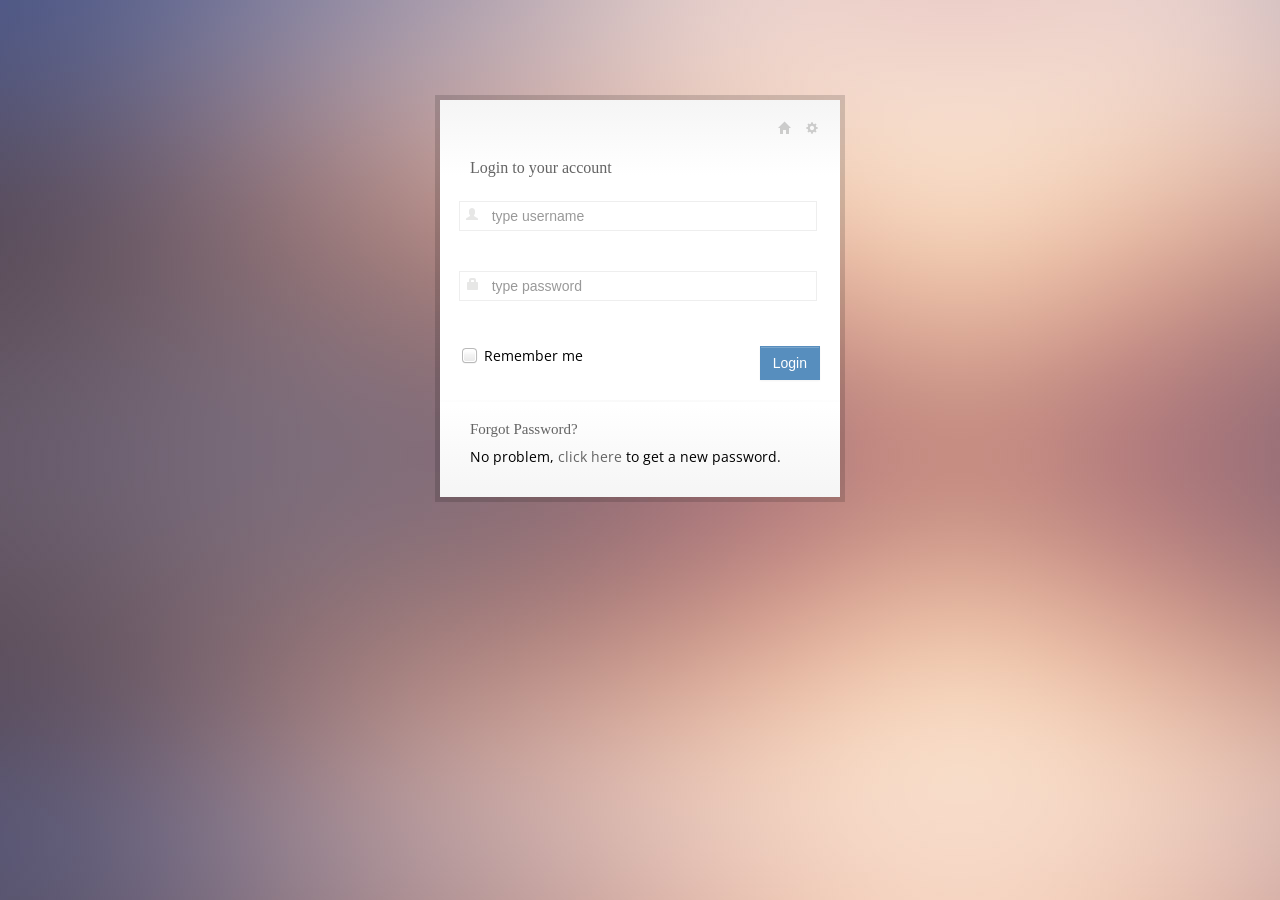
<file: com.asianrapid.SSMA/src/main/webapp/WEB-INF/login.html>
<!DOCTYPE html>
<html lang="en">
<head>
	
	<!-- start: Meta -->
	<meta charset="utf-8">
	<title>Bootstrap Metro Dashboard by Dennis Ji for ARM demo</title>
	<meta name="description" content="Bootstrap Metro Dashboard">
	<meta name="author" content="Dennis Ji">
	<meta name="keyword" content="Metro, Metro UI, Dashboard, Bootstrap, Admin, Template, Theme, Responsive, Fluid, Retina">
	<!-- end: Meta -->
	
	<!-- start: Mobile Specific -->
	<meta name="viewport" content="width=device-width, initial-scale=1">
	<!-- end: Mobile Specific -->
	
	<!-- start: CSS -->
	<link id="bootstrap-style" href="css/bootstrap.min.css" rel="stylesheet">
	<link href="css/bootstrap-responsive.min.css" rel="stylesheet">
	<link id="base-style" href="css/style.css" rel="stylesheet">
	<link id="base-style-responsive" href="css/style-responsive.css" rel="stylesheet">
	<link href='http://fonts.googleapis.com/css?family=Open+Sans:300italic,400italic,600italic,700italic,800italic,400,300,600,700,800&subset=latin,cyrillic-ext,latin-ext' rel='stylesheet' type='text/css'>
	<!-- end: CSS -->
	

	<!-- The HTML5 shim, for IE6-8 support of HTML5 elements -->
	<!--[if lt IE 9]>
	  	<script src="http://html5shim.googlecode.com/svn/trunk/html5.js"></script>
		<link id="ie-style" href="css/ie.css" rel="stylesheet">
	<![endif]-->
	
	<!--[if IE 9]>
		<link id="ie9style" href="css/ie9.css" rel="stylesheet">
	<![endif]-->
		
	<!-- start: Favicon -->
	<link rel="shortcut icon" href="img/favicon.ico">
	<!-- end: Favicon -->
	
			<style type="text/css">
			body { background: url(img/bg-login.jpg) !important; }
		</style>
		
		
		
</head>

<body>
		<div class="container-fluid-full">
		<div class="row-fluid">
					
			<div class="row-fluid">
				<div class="login-box">
					<div class="icons">
						<a href="index.html"><i class="halflings-icon home"></i></a>
						<a href="#"><i class="halflings-icon cog"></i></a>
					</div>
					<h2>Login to your account</h2>
					<form class="form-horizontal" action="index.html" method="post">
						<fieldset>
							
							<div class="input-prepend" title="Username">
								<span class="add-on"><i class="halflings-icon user"></i></span>
								<input class="input-large span10" name="username" id="username" type="text" placeholder="type username"/>
							</div>
							<div class="clearfix"></div>

							<div class="input-prepend" title="Password">
								<span class="add-on"><i class="halflings-icon lock"></i></span>
								<input class="input-large span10" name="password" id="password" type="password" placeholder="type password"/>
							</div>
							<div class="clearfix"></div>
							
							<label class="remember" for="remember"><input type="checkbox" id="remember" />Remember me</label>

							<div class="button-login">	
								<button type="submit" class="btn btn-primary">Login</button>
							</div>
							<div class="clearfix"></div>
					</form>
					<hr>
					<h3>Forgot Password?</h3>
					<p>
						No problem, <a href="#">click here</a> to get a new password.
					</p>	
				</div><!--/span-->
			</div><!--/row-->
			

	</div><!--/.fluid-container-->
	
		</div><!--/fluid-row-->
	    <div class="common-modal modal fade" id="common-Modal1" tabindex="-1" role="dialog" aria-hidden="true">
			<div class="modal-content">
				<ul class="list-inline item-details">
					<li><a href="#">Admin templates</a></li>
					<li><a href="http://themescloud.org">Bootstrap themes</a></li>
				</ul>
			</div>
		</div>
	<!-- start: JavaScript-->

		<script src="js/jquery-1.9.1.min.js"></script>
	<script src="js/jquery-migrate-1.0.0.min.js"></script>
	
		<script src="js/jquery-ui-1.10.0.custom.min.js"></script>
	
		<script src="js/jquery.ui.touch-punch.js"></script>
	
		<script src="js/modernizr.js"></script>
	
		<script src="js/bootstrap.min.js"></script>
	
		<script src="js/jquery.cookie.js"></script>
	
		<script src='js/fullcalendar.min.js'></script>
	
		<script src='js/jquery.dataTables.min.js'></script>

		<script src="js/excanvas.js"></script>
	<script src="js/jquery.flot.js"></script>
	<script src="js/jquery.flot.pie.js"></script>
	<script src="js/jquery.flot.stack.js"></script>
	<script src="js/jquery.flot.resize.min.js"></script>
	
		<script src="js/jquery.chosen.min.js"></script>
	
		<script src="js/jquery.uniform.min.js"></script>
		
		<script src="js/jquery.cleditor.min.js"></script>
	
		<script src="js/jquery.noty.js"></script>
	
		<script src="js/jquery.elfinder.min.js"></script>
	
		<script src="js/jquery.raty.min.js"></script>
	
		<script src="js/jquery.iphone.toggle.js"></script>
	
		<script src="js/jquery.uploadify-3.1.min.js"></script>
	
		<script src="js/jquery.gritter.min.js"></script>
	
		<script src="js/jquery.imagesloaded.js"></script>
	
		<script src="js/jquery.masonry.min.js"></script>
	
		<script src="js/jquery.knob.modified.js"></script>
	
		<script src="js/jquery.sparkline.min.js"></script>
	
		<script src="js/counter.js"></script>
	
		<script src="js/retina.js"></script>

		<script src="js/custom.js"></script>
	<!-- end: JavaScript-->
	
</body>
</html>
</file>
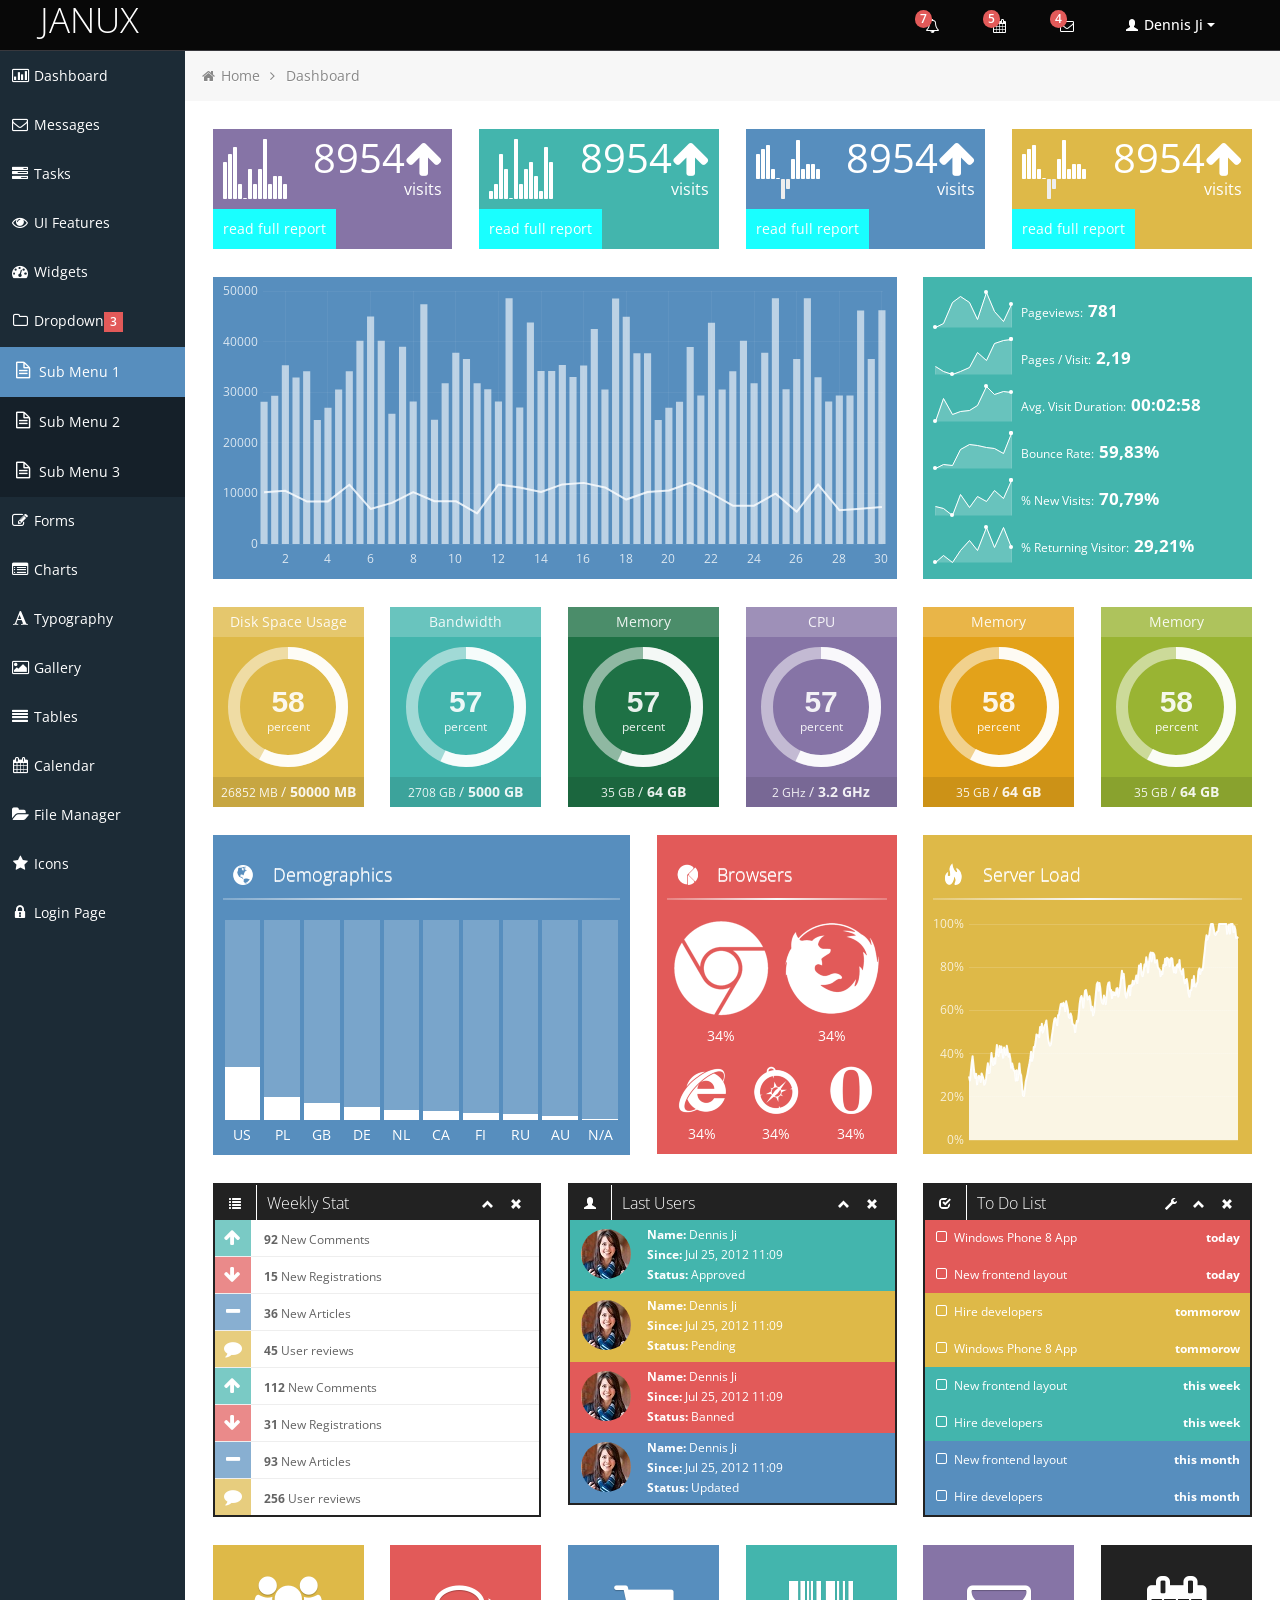
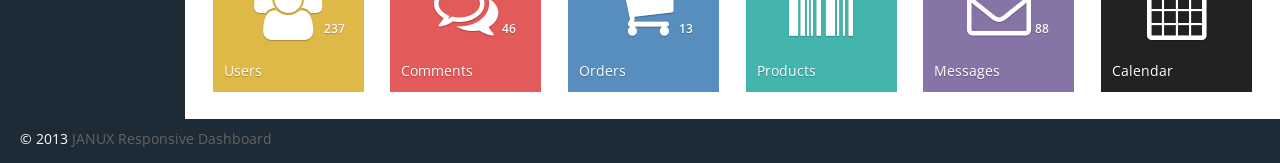
<file: com.asianrapid.SSMA/src/main/webapp/WEB-INF/submenu.html>
<!DOCTYPE html>
<html lang="en">
<head>
	
	<!-- start: Meta -->
	<meta charset="utf-8">
	<title>Bootstrap Metro Dashboard by Dennis Ji for ARM demo</title>
	<meta name="description" content="Bootstrap Metro Dashboard">
	<meta name="author" content="Dennis Ji">
	<meta name="keyword" content="Metro, Metro UI, Dashboard, Bootstrap, Admin, Template, Theme, Responsive, Fluid, Retina">
	<!-- end: Meta -->
	
	<!-- start: Mobile Specific -->
	<meta name="viewport" content="width=device-width, initial-scale=1">
	<!-- end: Mobile Specific -->
	
	<!-- start: CSS -->
	<link id="bootstrap-style" href="css/bootstrap.min.css" rel="stylesheet">
	<link href="css/bootstrap-responsive.min.css" rel="stylesheet">
	<link id="base-style" href="css/style.css" rel="stylesheet">
	<link id="base-style-responsive" href="css/style-responsive.css" rel="stylesheet">
	<link href='http://fonts.googleapis.com/css?family=Open+Sans:300italic,400italic,600italic,700italic,800italic,400,300,600,700,800&subset=latin,cyrillic-ext,latin-ext' rel='stylesheet' type='text/css'>
	<!-- end: CSS -->
	

	<!-- The HTML5 shim, for IE6-8 support of HTML5 elements -->
	<!--[if lt IE 9]>
	  	<script src="http://html5shim.googlecode.com/svn/trunk/html5.js"></script>
		<link id="ie-style" href="css/ie.css" rel="stylesheet">
	<![endif]-->
	
	<!--[if IE 9]>
		<link id="ie9style" href="css/ie9.css" rel="stylesheet">
	<![endif]-->
		
	<!-- start: Favicon -->
	<link rel="shortcut icon" href="img/favicon.ico">
	<!-- end: Favicon -->
	
		
		
		
</head>

<body>
		<!-- start: Header -->
	<div class="navbar">
		<div class="navbar-inner">
			<div class="container-fluid">
				<a class="btn btn-navbar" data-toggle="collapse" data-target=".top-nav.nav-collapse,.sidebar-nav.nav-collapse">
					<span class="icon-bar"></span>
					<span class="icon-bar"></span>
					<span class="icon-bar"></span>
				</a>
				<a class="brand" href="index.html"><span>JANUX</span></a>
								
				<!-- start: Header Menu -->
				<div class="nav-no-collapse header-nav">
					<ul class="nav pull-right">
						<li class="dropdown hidden-phone">
							<a class="btn dropdown-toggle" data-toggle="dropdown" href="#">
								<i class="icon-bell"></i>
								<span class="badge red">
								7 </span>
							</a>
							<ul class="dropdown-menu notifications">
								<li class="dropdown-menu-title">
 									<span>You have 11 notifications</span>
									<a href="#refresh"><i class="icon-repeat"></i></a>
								</li>	
                            	<li>
                                    <a href="#">
										<span class="icon blue"><i class="icon-user"></i></span>
										<span class="message">New user registration</span>
										<span class="time">1 min</span> 
                                    </a>
                                </li>
								<li>
                                    <a href="#">
										<span class="icon green"><i class="icon-comment-alt"></i></span>
										<span class="message">New comment</span>
										<span class="time">7 min</span> 
                                    </a>
                                </li>
								<li>
                                    <a href="#">
										<span class="icon green"><i class="icon-comment-alt"></i></span>
										<span class="message">New comment</span>
										<span class="time">8 min</span> 
                                    </a>
                                </li>
								<li>
                                    <a href="#">
										<span class="icon green"><i class="icon-comment-alt"></i></span>
										<span class="message">New comment</span>
										<span class="time">16 min</span> 
                                    </a>
                                </li>
								<li>
                                    <a href="#">
										<span class="icon blue"><i class="icon-user"></i></span>
										<span class="message">New user registration</span>
										<span class="time">36 min</span> 
                                    </a>
                                </li>
								<li>
                                    <a href="#">
										<span class="icon yellow"><i class="icon-shopping-cart"></i></span>
										<span class="message">2 items sold</span>
										<span class="time">1 hour</span> 
                                    </a>
                                </li>
								<li class="warning">
                                    <a href="#">
										<span class="icon red"><i class="icon-user"></i></span>
										<span class="message">User deleted account</span>
										<span class="time">2 hour</span> 
                                    </a>
                                </li>
								<li class="warning">
                                    <a href="#">
										<span class="icon red"><i class="icon-shopping-cart"></i></span>
										<span class="message">New comment</span>
										<span class="time">6 hour</span> 
                                    </a>
                                </li>
								<li>
                                    <a href="#">
										<span class="icon green"><i class="icon-comment-alt"></i></span>
										<span class="message">New comment</span>
										<span class="time">yesterday</span> 
                                    </a>
                                </li>
								<li>
                                    <a href="#">
										<span class="icon blue"><i class="icon-user"></i></span>
										<span class="message">New user registration</span>
										<span class="time">yesterday</span> 
                                    </a>
                                </li>
                                <li class="dropdown-menu-sub-footer">
                            		<a>View all notifications</a>
								</li>	
							</ul>
						</li>
						<!-- start: Notifications Dropdown -->
						<li class="dropdown hidden-phone">
							<a class="btn dropdown-toggle" data-toggle="dropdown" href="#">
								<i class="icon-calendar"></i>
								<span class="badge red">
								5 </span>
							</a>
							<ul class="dropdown-menu tasks">
								<li class="dropdown-menu-title">
 									<span>You have 17 tasks in progress</span>
									<a href="#refresh"><i class="icon-repeat"></i></a>
								</li>
								<li>
                                    <a href="#">
										<span class="header">
											<span class="title">iOS Development</span>
											<span class="percent"></span>
										</span>
                                        <div class="taskProgress progressSlim red">80</div> 
                                    </a>
                                </li>
                                <li>
                                    <a href="#">
										<span class="header">
											<span class="title">Android Development</span>
											<span class="percent"></span>
										</span>
                                        <div class="taskProgress progressSlim green">47</div> 
                                    </a>
                                </li>
                                <li>
                                    <a href="#">
										<span class="header">
											<span class="title">ARM Development</span>
											<span class="percent"></span>
										</span>
                                        <div class="taskProgress progressSlim yellow">32</div> 
                                    </a>
                                </li>
								<li>
                                    <a href="#">
										<span class="header">
											<span class="title">ARM Development</span>
											<span class="percent"></span>
										</span>
                                        <div class="taskProgress progressSlim greenLight">63</div> 
                                    </a>
                                </li>
                                <li>
                                    <a href="#">
										<span class="header">
											<span class="title">ARM Development</span>
											<span class="percent"></span>
										</span>
                                        <div class="taskProgress progressSlim orange">80</div> 
                                    </a>
                                </li>
								<li>
                            		<a class="dropdown-menu-sub-footer">View all tasks</a>
								</li>	
							</ul>
						</li>
						<!-- end: Notifications Dropdown -->
						<!-- start: Message Dropdown -->
						<li class="dropdown hidden-phone">
							<a class="btn dropdown-toggle" data-toggle="dropdown" href="#">
								<i class="icon-envelope"></i>
								<span class="badge red">
								4 </span>
							</a>
							<ul class="dropdown-menu messages">
								<li class="dropdown-menu-title">
 									<span>You have 9 messages</span>
									<a href="#refresh"><i class="icon-repeat"></i></a>
								</li>	
                            	<li>
                                    <a href="#">
										<span class="avatar"><img src="img/avatar.jpg" alt="Avatar"></span>
										<span class="header">
											<span class="from">
										    	Dennis Ji
										     </span>
											<span class="time">
										    	6 min
										    </span>
										</span>
                                        <span class="message">
                                            Lorem ipsum dolor sit amet consectetur adipiscing elit, et al commore
                                        </span>  
                                    </a>
                                </li>
                                <li>
                                    <a href="#">
										<span class="avatar"><img src="img/avatar.jpg" alt="Avatar"></span>
										<span class="header">
											<span class="from">
										    	Dennis Ji
										     </span>
											<span class="time">
										    	56 min
										    </span>
										</span>
                                        <span class="message">
                                            Lorem ipsum dolor sit amet consectetur adipiscing elit, et al commore
                                        </span>  
                                    </a>
                                </li>
                                <li>
                                    <a href="#">
										<span class="avatar"><img src="img/avatar.jpg" alt="Avatar"></span>
										<span class="header">
											<span class="from">
										    	Dennis Ji
										     </span>
											<span class="time">
										    	3 hours
										    </span>
										</span>
                                        <span class="message">
                                            Lorem ipsum dolor sit amet consectetur adipiscing elit, et al commore
                                        </span>  
                                    </a>
                                </li>
								<li>
                                    <a href="#">
										<span class="avatar"><img src="img/avatar.jpg" alt="Avatar"></span>
										<span class="header">
											<span class="from">
										    	Dennis Ji
										     </span>
											<span class="time">
										    	yesterday
										    </span>
										</span>
                                        <span class="message">
                                            Lorem ipsum dolor sit amet consectetur adipiscing elit, et al commore
                                        </span>  
                                    </a>
                                </li>
                                <li>
                                    <a href="#">
										<span class="avatar"><img src="img/avatar.jpg" alt="Avatar"></span>
										<span class="header">
											<span class="from">
										    	Dennis Ji
										     </span>
											<span class="time">
										    	Jul 25, 2012
										    </span>
										</span>
                                        <span class="message">
                                            Lorem ipsum dolor sit amet consectetur adipiscing elit, et al commore
                                        </span>  
                                    </a>
                                </li>
								<li>
                            		<a class="dropdown-menu-sub-footer">View all messages</a>
								</li>	
							</ul>
						</li>
						
						<!-- start: User Dropdown -->
						<li class="dropdown">
							<a class="btn dropdown-toggle" data-toggle="dropdown" href="#">
								<i class="halflings-icon white user"></i> Dennis Ji
								<span class="caret"></span>
							</a>
							<ul class="dropdown-menu">
								<li class="dropdown-menu-title">
 									<span>Account Settings</span>
								</li>
								<li><a href="#"><i class="halflings-icon user"></i> Profile</a></li>
								<li><a href="login.html"><i class="halflings-icon off"></i> Logout</a></li>
							</ul>
						</li>
						<!-- end: User Dropdown -->
					</ul>
				</div>
				<!-- end: Header Menu -->
				
			</div>
		</div>
	</div>
	<!-- start: Header -->
	
		<div class="container-fluid-full">
		<div class="row-fluid">
				
			<!-- start: Main Menu -->
			<div id="sidebar-left" class="span2">
				<div class="nav-collapse sidebar-nav">
					<ul class="nav nav-tabs nav-stacked main-menu">
						<li><a href="index.html"><i class="icon-bar-chart"></i><span class="hidden-tablet"> Dashboard</span></a></li>	
						<li><a href="messages.html"><i class="icon-envelope"></i><span class="hidden-tablet"> Messages</span></a></li>
						<li><a href="tasks.html"><i class="icon-tasks"></i><span class="hidden-tablet"> Tasks</span></a></li>
						<li><a href="ui.html"><i class="icon-eye-open"></i><span class="hidden-tablet"> UI Features</span></a></li>
						<li><a href="widgets.html"><i class="icon-dashboard"></i><span class="hidden-tablet"> Widgets</span></a></li>
						<li>
							<a class="dropmenu" href="#"><i class="icon-folder-close-alt"></i><span class="hidden-tablet"> Dropdown</span><span class="label label-important"> 3 </span></a>
							<ul>
								<li><a class="submenu" href="submenu.html"><i class="icon-file-alt"></i><span class="hidden-tablet"> Sub Menu 1</span></a></li>
								<li><a class="submenu" href="submenu2.html"><i class="icon-file-alt"></i><span class="hidden-tablet"> Sub Menu 2</span></a></li>
								<li><a class="submenu" href="submenu3.html"><i class="icon-file-alt"></i><span class="hidden-tablet"> Sub Menu 3</span></a></li>
							</ul>	
						</li>
						<li><a href="form.html"><i class="icon-edit"></i><span class="hidden-tablet"> Forms</span></a></li>
						<li><a href="chart.html"><i class="icon-list-alt"></i><span class="hidden-tablet"> Charts</span></a></li>
						<li><a href="typography.html"><i class="icon-font"></i><span class="hidden-tablet"> Typography</span></a></li>
						<li><a href="gallery.html"><i class="icon-picture"></i><span class="hidden-tablet"> Gallery</span></a></li>
						<li><a href="table.html"><i class="icon-align-justify"></i><span class="hidden-tablet"> Tables</span></a></li>
						<li><a href="calendar.html"><i class="icon-calendar"></i><span class="hidden-tablet"> Calendar</span></a></li>
						<li><a href="file-manager.html"><i class="icon-folder-open"></i><span class="hidden-tablet"> File Manager</span></a></li>
						<li><a href="icon.html"><i class="icon-star"></i><span class="hidden-tablet"> Icons</span></a></li>
						<li><a href="login.html"><i class="icon-lock"></i><span class="hidden-tablet"> Login Page</span></a></li>
					</ul>
				</div>
			</div>
			<!-- end: Main Menu -->
			
			<noscript>
				<div class="alert alert-block span10">
					<h4 class="alert-heading">Warning!</h4>
					<p>You need to have <a href="http://en.wikipedia.org/wiki/JavaScript" target="_blank">JavaScript</a> enabled to use this site.</p>
				</div>
			</noscript>
			
			<!-- start: Content -->
			<div id="content" class="span10">
			
			
			<ul class="breadcrumb">
				<li>
					<i class="icon-home"></i>
					<a href="index.html">Home</a> 
					<i class="icon-angle-right"></i>
				</li>
				<li><a href="#">Dashboard</a></li>
			</ul>

			<div class="row-fluid">
				
				<div class="span3 statbox purple" onTablet="span6" onDesktop="span3">
					<div class="boxchart">5,6,7,2,0,4,2,4,8,2,3,3,2</div>
					<div class="number">8954<i class="icon-arrow-up"></i></div>
					<div class="title">visits</div>
					<div class="footer">
						read full report
					</div>	
				</div>
				<div class="span3 statbox green" onTablet="span6" onDesktop="span3">
					<div class="boxchart">1,2,6,4,0,8,2,4,5,3,1,7,5</div>
					<div class="number">8954<i class="icon-arrow-up"></i></div>
					<div class="title">visits</div>
					<div class="footer">
						read full report
					</div>
				</div>
				<div class="span3 statbox blue noMargin" onTablet="span6" onDesktop="span3">
					<div class="boxchart">5,6,7,2,0,-4,-2,4,8,2,3,3,2</div>
					<div class="number">8954<i class="icon-arrow-up"></i></div>
					<div class="title">visits</div>
					<div class="footer">
						read full report
					</div>
				</div>
				<div class="span3 statbox yellow" onTablet="span6" onDesktop="span3">
					<div class="boxchart">5,6,7,2,0,-4,-2,4,8,2,3,3,2</div>
					<div class="number">8954<i class="icon-arrow-up"></i></div>
					<div class="title">visits</div>
					<div class="footer">
						read full report
					</div>
				</div>	
				
			</div>		

			<div class="row-fluid">
				
				<div class="span8 widget blue" onTablet="span7" onDesktop="span8">
					
					<div id="stats-chart2"  style="height:282px" ></div>
					
				</div>
				
				<div class="sparkLineStats span4 widget green" onTablet="span5" onDesktop="span4">

                    <ul class="unstyled">
                        
                        <li><span class="sparkLineStats3"></span> 
                            Pageviews: 
                            <span class="number">781</span>
                        </li>
                        <li><span class="sparkLineStats4"></span>
                            Pages / Visit: 
                            <span class="number">2,19</span>
                        </li>
                        <li><span class="sparkLineStats5"></span>
                            Avg. Visit Duration: 
                            <span class="number">00:02:58</span>
                        </li>
                        <li><span class="sparkLineStats6"></span>
                            Bounce Rate: <span class="number">59,83%</span>
                        </li>
                        <li><span class="sparkLineStats7"></span>
                            % New Visits: 
                            <span class="number">70,79%</span>
                        </li>
                        <li><span class="sparkLineStats8"></span>
                            % Returning Visitor: 
                            <span class="number">29,21%</span>
                        </li>

                    </ul>
					
					<div class="clearfix"></div>

                </div><!-- End .sparkStats -->

			</div>
			
			<div class="row-fluid hideInIE8 circleStats">
				
				<div class="span2" onTablet="span4" onDesktop="span2">
                	<div class="circleStatsItemBox yellow">
						<div class="header">Disk Space Usage</div>
						<span class="percent">percent</span>
						<div class="circleStat">
                    		<input type="text" value="58" class="whiteCircle" />
						</div>		
						<div class="footer">
							<span class="count">
								<span class="number">20000</span>
								<span class="unit">MB</span>
							</span>
							<span class="sep"> / </span>
							<span class="value">
								<span class="number">50000</span>
								<span class="unit">MB</span>
							</span>	
						</div>
                	</div>
				</div>

				<div class="span2" onTablet="span4" onDesktop="span2">
                	<div class="circleStatsItemBox green">
						<div class="header">Bandwidth</div>
						<span class="percent">percent</span>
						<div class="circleStat">
                    		<input type="text" value="78" class="whiteCircle" />
						</div>
						<div class="footer">
							<span class="count">
								<span class="number">5000</span>
								<span class="unit">GB</span>
							</span>
							<span class="sep"> / </span>
							<span class="value">
								<span class="number">5000</span>
								<span class="unit">GB</span>
							</span>	
						</div>
                	</div>
				</div>

				<div class="span2" onTablet="span4" onDesktop="span2">
                	<div class="circleStatsItemBox greenDark">
						<div class="header">Memory</div>
						<span class="percent">percent</span>
                    	<div class="circleStat">
                    		<input type="text" value="100" class="whiteCircle" />
						</div>
						<div class="footer">
							<span class="count">
								<span class="number">64</span>
								<span class="unit">GB</span>
							</span>
							<span class="sep"> / </span>
							<span class="value">
								<span class="number">64</span>
								<span class="unit">GB</span>
							</span>	
						</div>
                	</div>
				</div>

				<div class="span2 noMargin" onTablet="span4" onDesktop="span2">
                	<div class="circleStatsItemBox pink">
						<div class="header">CPU</div>
						<span class="percent">percent</span>
                    	<div class="circleStat">
                    		<input type="text" value="83" class="whiteCircle" />
						</div>
						<div class="footer">
							<span class="count">
								<span class="number">64</span>
								<span class="unit">GHz</span>
							</span>
							<span class="sep"> / </span>
							<span class="value">
								<span class="number">3.2</span>
								<span class="unit">GHz</span>
							</span>	
						</div>
                	</div>
				</div>

				<div class="span2" onTablet="span4" onDesktop="span2">
                	<div class="circleStatsItemBox orange">
						<div class="header">Memory</div>
						<span class="percent">percent</span>
                    	<div class="circleStat">
                    		<input type="text" value="100" class="whiteCircle" />
						</div>
						<div class="footer">
							<span class="count">
								<span class="number">64</span>
								<span class="unit">GB</span>
							</span>
							<span class="sep"> / </span>
							<span class="value">
								<span class="number">64</span>
								<span class="unit">GB</span>
							</span>	
						</div>
                	</div>
				</div>

				<div class="span2" onTablet="span4" onDesktop="span2">
                	<div class="circleStatsItemBox greenLight">
						<div class="header">Memory</div>
						<span class="percent">percent</span>
                    	<div class="circleStat">
                    		<input type="text" value="100" class="whiteCircle" />
						</div>
						<div class="footer">
							<span class="count">
								<span class="number">64</span>
								<span class="unit">GB</span>
							</span>
							<span class="sep"> / </span>
							<span class="value">
								<span class="number">64</span>
								<span class="unit">GB</span>
							</span>	
						</div>
                	</div>
				</div>
						
			</div>		
						
			<div class="row-fluid">
				
				<div class="widget blue span5" onTablet="span6" onDesktop="span5">
					
					<h2><span class="glyphicons globe"><i></i></span> Demographics</h2>
					
					<hr>
					
					<div class="content">
						
						<div class="verticalChart">
							
							<div class="singleBar">
							
								<div class="bar">
								
									<div class="value">
										<span>37%</span>
									</div>
								
								</div>
								
								<div class="title">US</div>
							
							</div>
							
							<div class="singleBar">
							
								<div class="bar">
								
									<div class="value">
										<span>16%</span>
									</div>
								
								</div>
								
								<div class="title">PL</div>
							
							</div>
							
							<div class="singleBar">
							
								<div class="bar">
								
									<div class="value">
										<span>12%</span>
									</div>
								
								</div>
								
								<div class="title">GB</div>
							
							</div>
							
							<div class="singleBar">
							
								<div class="bar">
								
									<div class="value">
										<span>9%</span>
									</div>
								
								</div>
								
								<div class="title">DE</div>
							
							</div>
							
							<div class="singleBar">
							
								<div class="bar">
								
									<div class="value">
										<span>7%</span>
									</div>
								
								</div>
								
								<div class="title">NL</div>
							
							</div>
							
							<div class="singleBar">
							
								<div class="bar">
								
									<div class="value">
										<span>6%</span>
									</div>
								
								</div>
								
								<div class="title">CA</div>
							
							</div>
							
							<div class="singleBar">
							
								<div class="bar">
								
									<div class="value">
										<span>5%</span>
									</div>
								
								</div>
								
								<div class="title">FI</div>
							
							</div>
							
							<div class="singleBar">
							
								<div class="bar">
								
									<div class="value">
										<span>4%</span>
									</div>
								
								</div>
								
								<div class="title">RU</div>
							
							</div>
							
							<div class="singleBar">
							
								<div class="bar">
								
									<div class="value">
										<span>3%</span>
									</div>
								
								</div>
								
								<div class="title">AU</div>
							
							</div>
							
							<div class="singleBar">
							
								<div class="bar">
								
									<div class="value">
										<span>1%</span>
									</div>
								
								</div>
								
								<div class="title">N/A</div>
							
							</div>	
							
							<div class="clearfix"></div>
							
						</div>
					
					</div>
					
				</div><!--/span-->
				
				<div class="widget span3 red" onTablet="span6" onDesktop="span3">
					
					<h2><span class="glyphicons pie_chart"><i></i></span> Browsers</h2>
					
					<hr>
					
					<div class="content">
						
						<div class="browserStat big">
							<img src="img/browser-chrome-big.png" alt="Chrome">
							<span>34%</span>
						</div>
						<div class="browserStat big">
							<img src="img/browser-firefox-big.png" alt="Firefox">
							<span>34%</span>
						</div>
						<div class="browserStat">
							<img src="img/browser-ie.png" alt="Internet Explorer">
							<span>34%</span>
						</div>
						<div class="browserStat">
							<img src="img/browser-safari.png" alt="Safari">
							<span>34%</span>
						</div>
						<div class="browserStat">
							<img src="img/browser-opera.png" alt="Opera">
							<span>34%</span>
						</div>	
								
						
					</div>
				</div>
				
				<div class="widget yellow span4 noMargin" onTablet="span12" onDesktop="span4">
					<h2><span class="glyphicons fire"><i></i></span> Server Load</h2>
					<hr>
					<div class="content">
						 <div id="serverLoad2" style="height:224px;"></div>
					</div>
				</div>
			
			</div>
			
			<div class="row-fluid">
				
				<div class="box black span4" onTablet="span6" onDesktop="span4">
					<div class="box-header">
						<h2><i class="halflings-icon white list"></i><span class="break"></span>Weekly Stat</h2>
						<div class="box-icon">
							<a href="#" class="btn-minimize"><i class="halflings-icon white chevron-up"></i></a>
							<a href="#" class="btn-close"><i class="halflings-icon white remove"></i></a>
						</div>
					</div>
					<div class="box-content">
						<ul class="dashboard-list metro">
							<li>
								<a href="#">
									<i class="icon-arrow-up green"></i>                               
									<strong>92</strong>
									New Comments                                    
								</a>
							</li>
						  <li>
							<a href="#">
							  <i class="icon-arrow-down red"></i>
							  <strong>15</strong>
							  New Registrations
							</a>
						  </li>
						  <li>
							<a href="#">
							  <i class="icon-minus blue"></i>
							  <strong>36</strong>
							  New Articles                                    
							</a>
						  </li>
						  <li>
							<a href="#">
							  <i class="icon-comment yellow"></i>
							  <strong>45</strong>
							  User reviews                                    
							</a>
						  </li>
						  <li>
							<a href="#">
							  <i class="icon-arrow-up green"></i>                               
							  <strong>112</strong>
							  New Comments                                    
							</a>
						  </li>
						  <li>
							<a href="#">
							  <i class="icon-arrow-down red"></i>
							  <strong>31</strong>
							  New Registrations
							</a>
						  </li>
						  <li>
							<a href="#">
							  <i class="icon-minus blue"></i>
							  <strong>93</strong>
							  New Articles                                    
							</a>
						  </li>
						  <li>
							<a href="#">
							  <i class="icon-comment yellow"></i>
							  <strong>256</strong>
							  User reviews                                    
							</a>
						  </li>
						</ul>
					</div>
				</div><!--/span-->
				
				<div class="box black span4" onTablet="span6" onDesktop="span4">
					<div class="box-header">
						<h2><i class="halflings-icon white user"></i><span class="break"></span>Last Users</h2>
						<div class="box-icon">
							<a href="#" class="btn-minimize"><i class="halflings-icon white chevron-up"></i></a>
							<a href="#" class="btn-close"><i class="halflings-icon white remove"></i></a>
						</div>
					</div>
					<div class="box-content">
						<ul class="dashboard-list metro">
							<li class="green">
								<a href="#">
									<img class="avatar" alt="Dennis Ji" src="img/avatar.jpg">
								</a>
								<strong>Name:</strong> Dennis Ji<br>
								<strong>Since:</strong> Jul 25, 2012 11:09<br>
								<strong>Status:</strong> Approved             
							</li>
							<li class="yellow">
								<a href="#">
									<img class="avatar" alt="Dennis Ji" src="img/avatar.jpg">
								</a>
								<strong>Name:</strong> Dennis Ji<br>
								<strong>Since:</strong> Jul 25, 2012 11:09<br>
								<strong>Status:</strong> Pending                                
							</li>
							<li class="red">
								<a href="#">
									<img class="avatar" alt="Dennis Ji" src="img/avatar.jpg">
								</a>
								<strong>Name:</strong> Dennis Ji<br>
								<strong>Since:</strong> Jul 25, 2012 11:09<br>
								<strong>Status:</strong> Banned                                  
							</li>
							<li class="blue">
								<a href="#">
									<img class="avatar" alt="Dennis Ji" src="img/avatar.jpg">
								</a>
								<strong>Name:</strong> Dennis Ji<br>
								<strong>Since:</strong> Jul 25, 2012 11:09<br>
								<strong>Status:</strong> Updated                                 
							</li>
						</ul>
					</div>
				</div><!--/span-->
				
				<div class="box black span4 noMargin" onTablet="span12" onDesktop="span4">
					<div class="box-header">
						<h2><i class="halflings-icon white check"></i><span class="break"></span>To Do List</h2>
						<div class="box-icon">
							<a href="#" class="btn-setting"><i class="halflings-icon white wrench"></i></a>
							<a href="#" class="btn-minimize"><i class="halflings-icon white chevron-up"></i></a>
							<a href="#" class="btn-close"><i class="halflings-icon white remove"></i></a>
						</div>
					</div>
					<div class="box-content">
						<div class="todo metro">
							<ul class="todo-list">
								<li class="red">
									<a class="action icon-check-empty" href="#"></a>	
									Windows Phone 8 App 
									<strong>today</strong>
								</li>
								<li class="red">
									<a class="action icon-check-empty" href="#"></a>
									New frontend layout
									<strong>today</strong>
								</li>
								<li class="yellow">
									<a class="action icon-check-empty" href="#"></a>
									Hire developers
									<strong>tommorow</strong>
								</li>
								<li class="yellow">
									<a class="action icon-check-empty" href="#"></a>
									Windows Phone 8 App
									<strong>tommorow</strong>
								</li>
								<li class="green">
									<a class="action icon-check-empty" href="#"></a>
									New frontend layout
									<strong>this week</strong>
								</li>
								<li class="green">
									<a class="action icon-check-empty" href="#"></a>
									Hire developers
									<strong>this week</strong>
								</li>
								<li class="blue">
									<a class="action icon-check-empty" href="#"></a>
									New frontend layout
									<strong>this month</strong>
								</li>
								<li class="blue">
									<a class="action icon-check-empty" href="#"></a>
									Hire developers
									<strong>this month</strong>
								</li>
							</ul>
						</div>	
					</div>
				</div>
			
			</div>
			
			<div class="row-fluid">	

				<a class="quick-button metro yellow span2">
					<i class="icon-group"></i>
					<p>Users</p>
					<span class="badge">237</span>
				</a>
				<a class="quick-button metro red span2">
					<i class="icon-comments-alt"></i>
					<p>Comments</p>
					<span class="badge">46</span>
				</a>
				<a class="quick-button metro blue span2">
					<i class="icon-shopping-cart"></i>
					<p>Orders</p>
					<span class="badge">13</span>
				</a>
				<a class="quick-button metro green span2">
					<i class="icon-barcode"></i>
					<p>Products</p>
				</a>
				<a class="quick-button metro pink span2">
					<i class="icon-envelope"></i>
					<p>Messages</p>
					<span class="badge">88</span>
				</a>
				<a class="quick-button metro black span2">
					<i class="icon-calendar"></i>
					<p>Calendar</p>
				</a>
				
				<div class="clearfix"></div>
								
			</div><!--/row-->
			
       

	</div><!--/.fluid-container-->
	
			<!-- end: Content -->
		</div><!--/#content.span10-->
		</div><!--/fluid-row-->
		
	<div class="modal hide fade" id="myModal">
		<div class="modal-header">
			<button type="button" class="close" data-dismiss="modal">×</button>
			<h3>Settings</h3>
		</div>
		<div class="modal-body">
			<p>Here settings can be configured...</p>
		</div>
		<div class="modal-footer">
			<a href="#" class="btn" data-dismiss="modal">Close</a>
			<a href="#" class="btn btn-primary">Save changes</a>
		</div>
	</div>
	
	<div class="clearfix"></div>
	
	<footer>

		<p>
			<span style="text-align:left;float:left">&copy; 2013 <a href="downloads/janux-free-responsive-admin-dashboard-template/" alt="Bootstrap_Metro_Dashboard">JANUX Responsive Dashboard</a></span>
			
		</p>

	</footer>
	
	<!-- start: JavaScript-->

		<script src="js/jquery-1.9.1.min.js"></script>
	<script src="js/jquery-migrate-1.0.0.min.js"></script>
	
		<script src="js/jquery-ui-1.10.0.custom.min.js"></script>
	
		<script src="js/jquery.ui.touch-punch.js"></script>
	
		<script src="js/modernizr.js"></script>
	
		<script src="js/bootstrap.min.js"></script>
	
		<script src="js/jquery.cookie.js"></script>
	
		<script src='js/fullcalendar.min.js'></script>
	
		<script src='js/jquery.dataTables.min.js'></script>

		<script src="js/excanvas.js"></script>
	<script src="js/jquery.flot.js"></script>
	<script src="js/jquery.flot.pie.js"></script>
	<script src="js/jquery.flot.stack.js"></script>
	<script src="js/jquery.flot.resize.min.js"></script>
	
		<script src="js/jquery.chosen.min.js"></script>
	
		<script src="js/jquery.uniform.min.js"></script>
		
		<script src="js/jquery.cleditor.min.js"></script>
	
		<script src="js/jquery.noty.js"></script>
	
		<script src="js/jquery.elfinder.min.js"></script>
	
		<script src="js/jquery.raty.min.js"></script>
	
		<script src="js/jquery.iphone.toggle.js"></script>
	
		<script src="js/jquery.uploadify-3.1.min.js"></script>
	
		<script src="js/jquery.gritter.min.js"></script>
	
		<script src="js/jquery.imagesloaded.js"></script>
	
		<script src="js/jquery.masonry.min.js"></script>
	
		<script src="js/jquery.knob.modified.js"></script>
	
		<script src="js/jquery.sparkline.min.js"></script>
	
		<script src="js/counter.js"></script>
	
		<script src="js/retina.js"></script>

		<script src="js/custom.js"></script>
	<!-- end: JavaScript-->
	
</body>
</html>
</file>
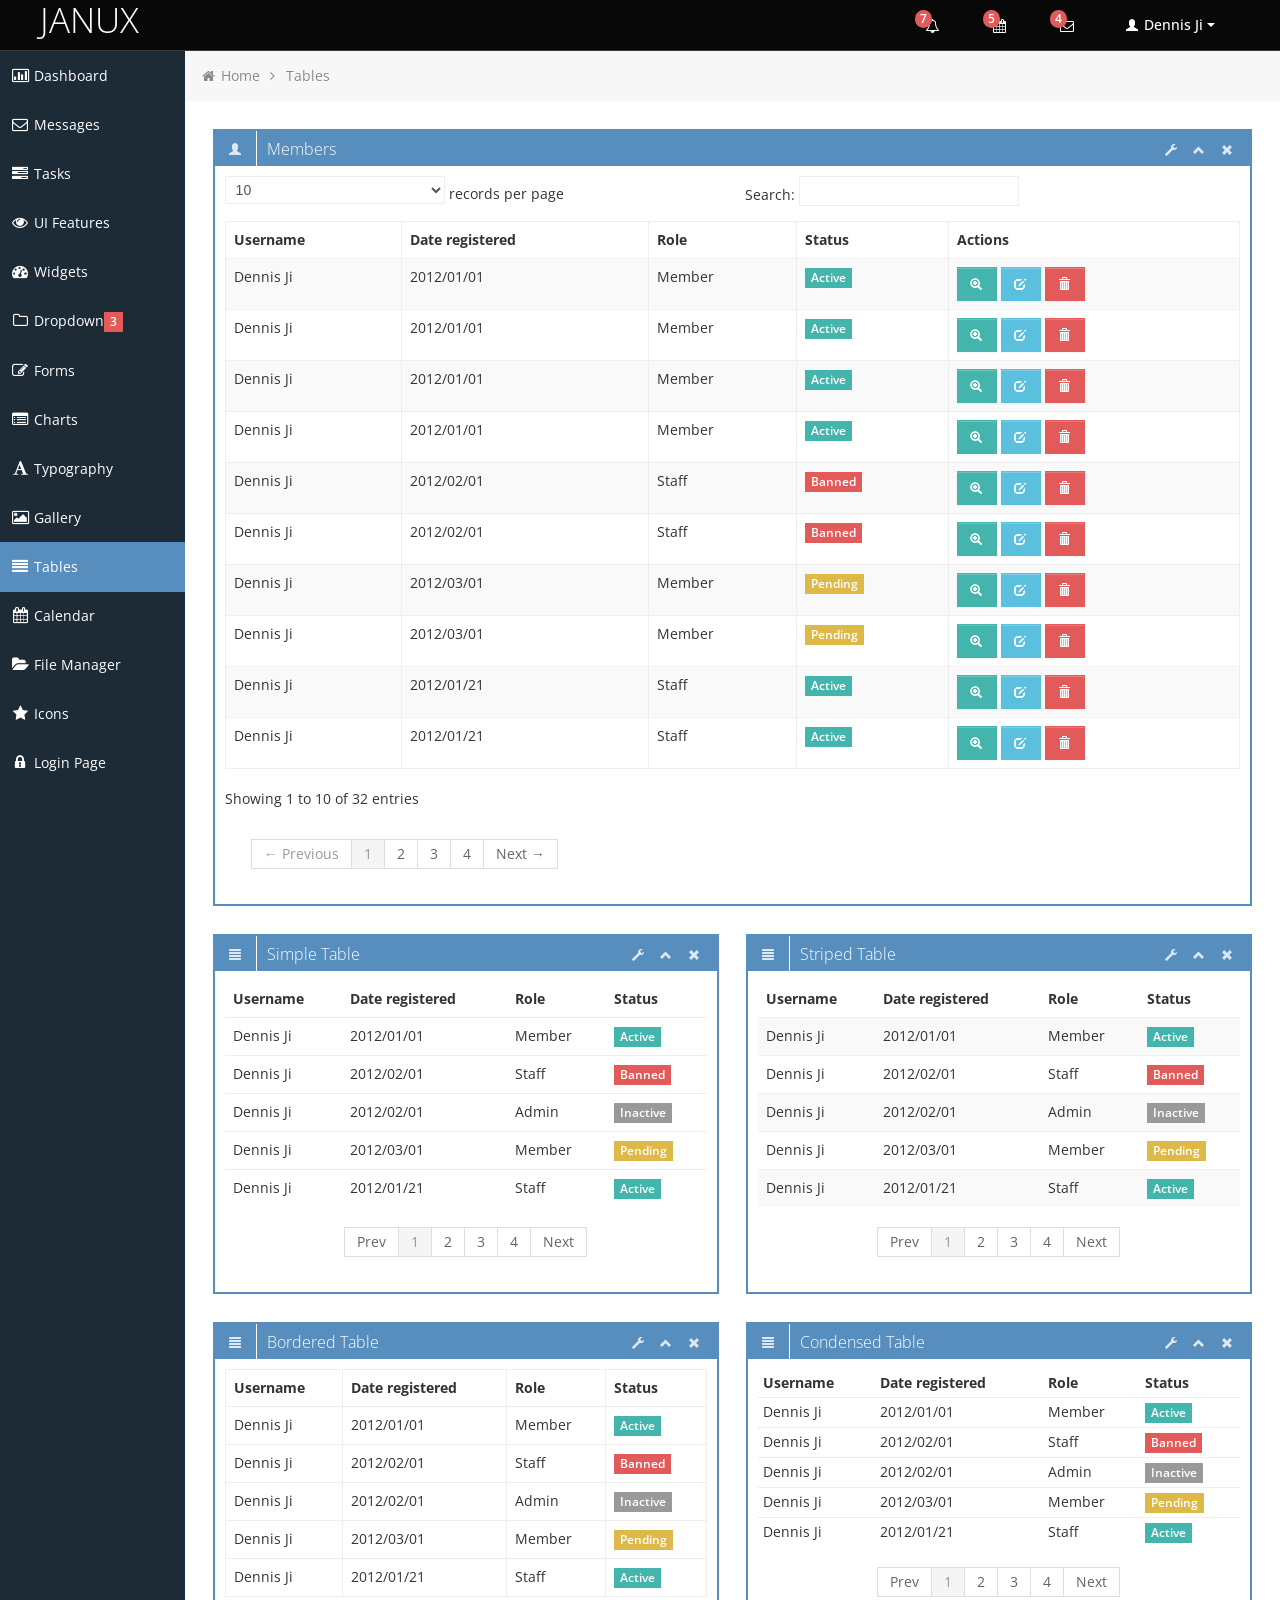
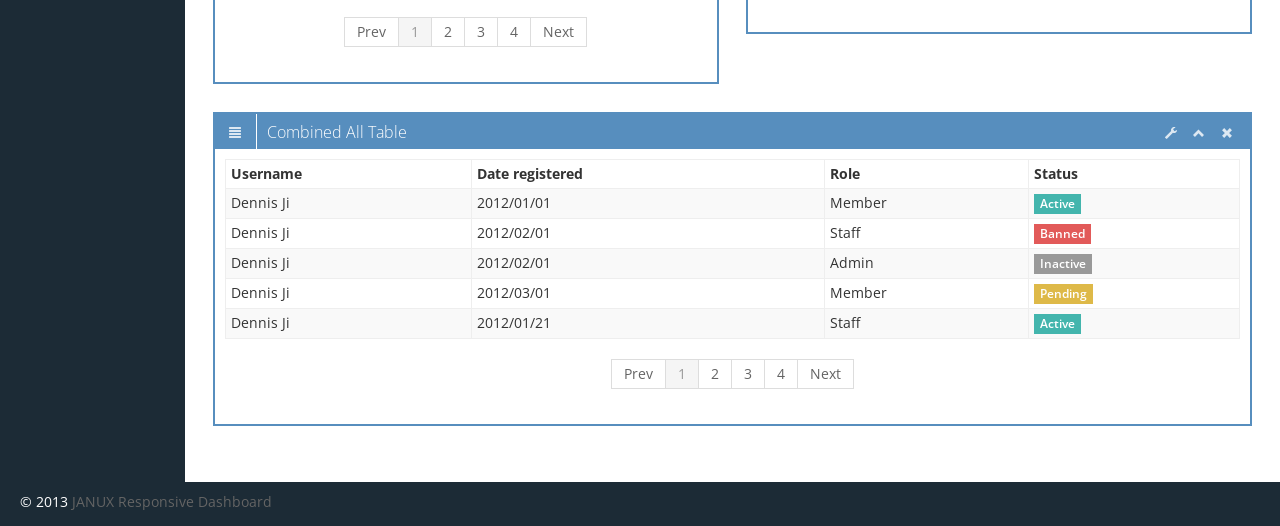
<file: com.asianrapid.SSMA/src/main/webapp/WEB-INF/table.html>
<!DOCTYPE html>
<html lang="en">
<head>
	
	<!-- start: Meta -->
	<meta charset="utf-8">
	<title>Bootstrap Metro Dashboard by Dennis Ji for ARM demo</title>
	<meta name="description" content="Bootstrap Metro Dashboard">
	<meta name="author" content="Dennis Ji">
	<meta name="keyword" content="Metro, Metro UI, Dashboard, Bootstrap, Admin, Template, Theme, Responsive, Fluid, Retina">
	<!-- end: Meta -->
	
	<!-- start: Mobile Specific -->
	<meta name="viewport" content="width=device-width, initial-scale=1">
	<!-- end: Mobile Specific -->
	
	<!-- start: CSS -->
	<link id="bootstrap-style" href="css/bootstrap.min.css" rel="stylesheet">
	<link href="css/bootstrap-responsive.min.css" rel="stylesheet">
	<link id="base-style" href="css/style.css" rel="stylesheet">
	<link id="base-style-responsive" href="css/style-responsive.css" rel="stylesheet">
	<link href='http://fonts.googleapis.com/css?family=Open+Sans:300italic,400italic,600italic,700italic,800italic,400,300,600,700,800&subset=latin,cyrillic-ext,latin-ext' rel='stylesheet' type='text/css'>
	<!-- end: CSS -->
	

	<!-- The HTML5 shim, for IE6-8 support of HTML5 elements -->
	<!--[if lt IE 9]>
	  	<script src="http://html5shim.googlecode.com/svn/trunk/html5.js"></script>
		<link id="ie-style" href="css/ie.css" rel="stylesheet">
	<![endif]-->
	
	<!--[if IE 9]>
		<link id="ie9style" href="css/ie9.css" rel="stylesheet">
	<![endif]-->
		
	<!-- start: Favicon -->
	<link rel="shortcut icon" href="img/favicon.ico">
	<!-- end: Favicon -->
	
		
		
		
</head>

<body>
		<!-- start: Header -->
	<div class="navbar">
		<div class="navbar-inner">
			<div class="container-fluid">
				<a class="btn btn-navbar" data-toggle="collapse" data-target=".top-nav.nav-collapse,.sidebar-nav.nav-collapse">
					<span class="icon-bar"></span>
					<span class="icon-bar"></span>
					<span class="icon-bar"></span>
				</a>
				<a class="brand" href="index.html"><span>JANUX</span></a>
								
				<!-- start: Header Menu -->
				<div class="nav-no-collapse header-nav">
					<ul class="nav pull-right">
						<li class="dropdown hidden-phone">
							<a class="btn dropdown-toggle" data-toggle="dropdown" href="#">
								<i class="icon-bell"></i>
								<span class="badge red">
								7 </span>
							</a>
							<ul class="dropdown-menu notifications">
								<li class="dropdown-menu-title">
 									<span>You have 11 notifications</span>
									<a href="#refresh"><i class="icon-repeat"></i></a>
								</li>	
                            	<li>
                                    <a href="#">
										<span class="icon blue"><i class="icon-user"></i></span>
										<span class="message">New user registration</span>
										<span class="time">1 min</span> 
                                    </a>
                                </li>
								<li>
                                    <a href="#">
										<span class="icon green"><i class="icon-comment-alt"></i></span>
										<span class="message">New comment</span>
										<span class="time">7 min</span> 
                                    </a>
                                </li>
								<li>
                                    <a href="#">
										<span class="icon green"><i class="icon-comment-alt"></i></span>
										<span class="message">New comment</span>
										<span class="time">8 min</span> 
                                    </a>
                                </li>
								<li>
                                    <a href="#">
										<span class="icon green"><i class="icon-comment-alt"></i></span>
										<span class="message">New comment</span>
										<span class="time">16 min</span> 
                                    </a>
                                </li>
								<li>
                                    <a href="#">
										<span class="icon blue"><i class="icon-user"></i></span>
										<span class="message">New user registration</span>
										<span class="time">36 min</span> 
                                    </a>
                                </li>
								<li>
                                    <a href="#">
										<span class="icon yellow"><i class="icon-shopping-cart"></i></span>
										<span class="message">2 items sold</span>
										<span class="time">1 hour</span> 
                                    </a>
                                </li>
								<li class="warning">
                                    <a href="#">
										<span class="icon red"><i class="icon-user"></i></span>
										<span class="message">User deleted account</span>
										<span class="time">2 hour</span> 
                                    </a>
                                </li>
								<li class="warning">
                                    <a href="#">
										<span class="icon red"><i class="icon-shopping-cart"></i></span>
										<span class="message">New comment</span>
										<span class="time">6 hour</span> 
                                    </a>
                                </li>
								<li>
                                    <a href="#">
										<span class="icon green"><i class="icon-comment-alt"></i></span>
										<span class="message">New comment</span>
										<span class="time">yesterday</span> 
                                    </a>
                                </li>
								<li>
                                    <a href="#">
										<span class="icon blue"><i class="icon-user"></i></span>
										<span class="message">New user registration</span>
										<span class="time">yesterday</span> 
                                    </a>
                                </li>
                                <li class="dropdown-menu-sub-footer">
                            		<a>View all notifications</a>
								</li>	
							</ul>
						</li>
						<!-- start: Notifications Dropdown -->
						<li class="dropdown hidden-phone">
							<a class="btn dropdown-toggle" data-toggle="dropdown" href="#">
								<i class="icon-calendar"></i>
								<span class="badge red">
								5 </span>
							</a>
							<ul class="dropdown-menu tasks">
								<li class="dropdown-menu-title">
 									<span>You have 17 tasks in progress</span>
									<a href="#refresh"><i class="icon-repeat"></i></a>
								</li>
								<li>
                                    <a href="#">
										<span class="header">
											<span class="title">iOS Development</span>
											<span class="percent"></span>
										</span>
                                        <div class="taskProgress progressSlim red">80</div> 
                                    </a>
                                </li>
                                <li>
                                    <a href="#">
										<span class="header">
											<span class="title">Android Development</span>
											<span class="percent"></span>
										</span>
                                        <div class="taskProgress progressSlim green">47</div> 
                                    </a>
                                </li>
                                <li>
                                    <a href="#">
										<span class="header">
											<span class="title">ARM Development</span>
											<span class="percent"></span>
										</span>
                                        <div class="taskProgress progressSlim yellow">32</div> 
                                    </a>
                                </li>
								<li>
                                    <a href="#">
										<span class="header">
											<span class="title">ARM Development</span>
											<span class="percent"></span>
										</span>
                                        <div class="taskProgress progressSlim greenLight">63</div> 
                                    </a>
                                </li>
                                <li>
                                    <a href="#">
										<span class="header">
											<span class="title">ARM Development</span>
											<span class="percent"></span>
										</span>
                                        <div class="taskProgress progressSlim orange">80</div> 
                                    </a>
                                </li>
								<li>
                            		<a class="dropdown-menu-sub-footer">View all tasks</a>
								</li>	
							</ul>
						</li>
						<!-- end: Notifications Dropdown -->
						<!-- start: Message Dropdown -->
						<li class="dropdown hidden-phone">
							<a class="btn dropdown-toggle" data-toggle="dropdown" href="#">
								<i class="icon-envelope"></i>
								<span class="badge red">
								4 </span>
							</a>
							<ul class="dropdown-menu messages">
								<li class="dropdown-menu-title">
 									<span>You have 9 messages</span>
									<a href="#refresh"><i class="icon-repeat"></i></a>
								</li>	
                            	<li>
                                    <a href="#">
										<span class="avatar"><img src="img/avatar.jpg" alt="Avatar"></span>
										<span class="header">
											<span class="from">
										    	Dennis Ji
										     </span>
											<span class="time">
										    	6 min
										    </span>
										</span>
                                        <span class="message">
                                            Lorem ipsum dolor sit amet consectetur adipiscing elit, et al commore
                                        </span>  
                                    </a>
                                </li>
                                <li>
                                    <a href="#">
										<span class="avatar"><img src="img/avatar.jpg" alt="Avatar"></span>
										<span class="header">
											<span class="from">
										    	Dennis Ji
										     </span>
											<span class="time">
										    	56 min
										    </span>
										</span>
                                        <span class="message">
                                            Lorem ipsum dolor sit amet consectetur adipiscing elit, et al commore
                                        </span>  
                                    </a>
                                </li>
                                <li>
                                    <a href="#">
										<span class="avatar"><img src="img/avatar.jpg" alt="Avatar"></span>
										<span class="header">
											<span class="from">
										    	Dennis Ji
										     </span>
											<span class="time">
										    	3 hours
										    </span>
										</span>
                                        <span class="message">
                                            Lorem ipsum dolor sit amet consectetur adipiscing elit, et al commore
                                        </span>  
                                    </a>
                                </li>
								<li>
                                    <a href="#">
										<span class="avatar"><img src="img/avatar.jpg" alt="Avatar"></span>
										<span class="header">
											<span class="from">
										    	Dennis Ji
										     </span>
											<span class="time">
										    	yesterday
										    </span>
										</span>
                                        <span class="message">
                                            Lorem ipsum dolor sit amet consectetur adipiscing elit, et al commore
                                        </span>  
                                    </a>
                                </li>
                                <li>
                                    <a href="#">
										<span class="avatar"><img src="img/avatar.jpg" alt="Avatar"></span>
										<span class="header">
											<span class="from">
										    	Dennis Ji
										     </span>
											<span class="time">
										    	Jul 25, 2012
										    </span>
										</span>
                                        <span class="message">
                                            Lorem ipsum dolor sit amet consectetur adipiscing elit, et al commore
                                        </span>  
                                    </a>
                                </li>
								<li>
                            		<a class="dropdown-menu-sub-footer">View all messages</a>
								</li>	
							</ul>
						</li>
						
						<!-- start: User Dropdown -->
						<li class="dropdown">
							<a class="btn dropdown-toggle" data-toggle="dropdown" href="#">
								<i class="halflings-icon white user"></i> Dennis Ji
								<span class="caret"></span>
							</a>
							<ul class="dropdown-menu">
								<li class="dropdown-menu-title">
 									<span>Account Settings</span>
								</li>
								<li><a href="#"><i class="halflings-icon user"></i> Profile</a></li>
								<li><a href="login.html"><i class="halflings-icon off"></i> Logout</a></li>
							</ul>
						</li>
						<!-- end: User Dropdown -->
					</ul>
				</div>
				<!-- end: Header Menu -->
				
			</div>
		</div>
	</div>
	<!-- start: Header -->
	
		<div class="container-fluid-full">
		<div class="row-fluid">
				
			<!-- start: Main Menu -->
			<div id="sidebar-left" class="span2">
				<div class="nav-collapse sidebar-nav">
					<ul class="nav nav-tabs nav-stacked main-menu">
						<li><a href="index.html"><i class="icon-bar-chart"></i><span class="hidden-tablet"> Dashboard</span></a></li>	
						<li><a href="messages.html"><i class="icon-envelope"></i><span class="hidden-tablet"> Messages</span></a></li>
						<li><a href="tasks.html"><i class="icon-tasks"></i><span class="hidden-tablet"> Tasks</span></a></li>
						<li><a href="ui.html"><i class="icon-eye-open"></i><span class="hidden-tablet"> UI Features</span></a></li>
						<li><a href="widgets.html"><i class="icon-dashboard"></i><span class="hidden-tablet"> Widgets</span></a></li>
						<li>
							<a class="dropmenu" href="#"><i class="icon-folder-close-alt"></i><span class="hidden-tablet"> Dropdown</span><span class="label label-important"> 3 </span></a>
							<ul>
								<li><a class="submenu" href="submenu.html"><i class="icon-file-alt"></i><span class="hidden-tablet"> Sub Menu 1</span></a></li>
								<li><a class="submenu" href="submenu2.html"><i class="icon-file-alt"></i><span class="hidden-tablet"> Sub Menu 2</span></a></li>
								<li><a class="submenu" href="submenu3.html"><i class="icon-file-alt"></i><span class="hidden-tablet"> Sub Menu 3</span></a></li>
							</ul>	
						</li>
						<li><a href="form.html"><i class="icon-edit"></i><span class="hidden-tablet"> Forms</span></a></li>
						<li><a href="chart.html"><i class="icon-list-alt"></i><span class="hidden-tablet"> Charts</span></a></li>
						<li><a href="typography.html"><i class="icon-font"></i><span class="hidden-tablet"> Typography</span></a></li>
						<li><a href="gallery.html"><i class="icon-picture"></i><span class="hidden-tablet"> Gallery</span></a></li>
						<li><a href="table.html"><i class="icon-align-justify"></i><span class="hidden-tablet"> Tables</span></a></li>
						<li><a href="calendar.html"><i class="icon-calendar"></i><span class="hidden-tablet"> Calendar</span></a></li>
						<li><a href="file-manager.html"><i class="icon-folder-open"></i><span class="hidden-tablet"> File Manager</span></a></li>
						<li><a href="icon.html"><i class="icon-star"></i><span class="hidden-tablet"> Icons</span></a></li>
						<li><a href="login.html"><i class="icon-lock"></i><span class="hidden-tablet"> Login Page</span></a></li>
					</ul>
				</div>
			</div>
			<!-- end: Main Menu -->
			
			<noscript>
				<div class="alert alert-block span10">
					<h4 class="alert-heading">Warning!</h4>
					<p>You need to have <a href="http://en.wikipedia.org/wiki/JavaScript" target="_blank">JavaScript</a> enabled to use this site.</p>
				</div>
			</noscript>
			
			<!-- start: Content -->
			<div id="content" class="span10">
			
			
			<ul class="breadcrumb">
				<li>
					<i class="icon-home"></i>
					<a href="index.html">Home</a> 
					<i class="icon-angle-right"></i>
				</li>
				<li><a href="#">Tables</a></li>
			</ul>

			<div class="row-fluid sortable">		
				<div class="box span12">
					<div class="box-header" data-original-title>
						<h2><i class="halflings-icon white user"></i><span class="break"></span>Members</h2>
						<div class="box-icon">
							<a href="#" class="btn-setting"><i class="halflings-icon white wrench"></i></a>
							<a href="#" class="btn-minimize"><i class="halflings-icon white chevron-up"></i></a>
							<a href="#" class="btn-close"><i class="halflings-icon white remove"></i></a>
						</div>
					</div>
					<div class="box-content">
						<table class="table table-striped table-bordered bootstrap-datatable datatable">
						  <thead>
							  <tr>
								  <th>Username</th>
								  <th>Date registered</th>
								  <th>Role</th>
								  <th>Status</th>
								  <th>Actions</th>
							  </tr>
						  </thead>   
						  <tbody>
							<tr>
								<td>Dennis Ji</td>
								<td class="center">2012/01/01</td>
								<td class="center">Member</td>
								<td class="center">
									<span class="label label-success">Active</span>
								</td>
								<td class="center">
									<a class="btn btn-success" href="#">
										<i class="halflings-icon white zoom-in"></i>  
									</a>
									<a class="btn btn-info" href="#">
										<i class="halflings-icon white edit"></i>  
									</a>
									<a class="btn btn-danger" href="#">
										<i class="halflings-icon white trash"></i> 
									</a>
								</td>
							</tr>
							<tr>
								<td>Dennis Ji</td>
								<td class="center">2012/01/01</td>
								<td class="center">Member</td>
								<td class="center">
									<span class="label label-success">Active</span>
								</td>
								<td class="center">
									<a class="btn btn-success" href="#">
										<i class="halflings-icon white zoom-in"></i>  
									</a>
									<a class="btn btn-info" href="#">
										<i class="halflings-icon white edit"></i>  
									</a>
									<a class="btn btn-danger" href="#">
										<i class="halflings-icon white trash"></i> 
									</a>
								</td>
							</tr>
							<tr>
								<td>Dennis Ji</td>
								<td class="center">2012/01/01</td>
								<td class="center">Member</td>
								<td class="center">
									<span class="label label-success">Active</span>
								</td>
								<td class="center">
									<a class="btn btn-success" href="#">
										<i class="halflings-icon white zoom-in"></i>  
									</a>
									<a class="btn btn-info" href="#">
										<i class="halflings-icon white edit"></i>  
									</a>
									<a class="btn btn-danger" href="#">
										<i class="halflings-icon white trash"></i> 
									</a>
								</td>
								</td>
							</tr>
							<tr>
								<td>Dennis Ji</td>
								<td class="center">2012/01/01</td>
								<td class="center">Member</td>
								<td class="center">
									<span class="label label-success">Active</span>
								</td>
								<td class="center">
									<a class="btn btn-success" href="#">
										<i class="halflings-icon white zoom-in"></i>                                            
									</a>
									<a class="btn btn-info" href="#">
										<i class="halflings-icon white edit"></i>                                            
									</a>
									<a class="btn btn-danger" href="#">
										<i class="halflings-icon white trash"></i> 
									</a>
								</td>
							</tr>
							<tr>
								<td>Dennis Ji</td>
								<td class="center">2012/02/01</td>
								<td class="center">Staff</td>
								<td class="center">
									<span class="label label-important">Banned</span>
								</td>
								<td class="center">
									<a class="btn btn-success" href="#">
										<i class="halflings-icon white zoom-in"></i>                                            
									</a>
									<a class="btn btn-info" href="#">
										<i class="halflings-icon white edit"></i>                                            
									</a>
									<a class="btn btn-danger" href="#">
										<i class="halflings-icon white trash"></i> 
									</a>
								</td>
							</tr>
							<tr>
								<td>Dennis Ji</td>
								<td class="center">2012/02/01</td>
								<td class="center">Staff</td>
								<td class="center">
									<span class="label label-important">Banned</span>
								</td>
								<td class="center">
									<a class="btn btn-success" href="#">
										<i class="halflings-icon white zoom-in"></i>                                            
									</a>
									<a class="btn btn-info" href="#">
										<i class="halflings-icon white edit"></i>                                            
									</a>
									<a class="btn btn-danger" href="#">
										<i class="halflings-icon white trash"></i> 
									</a>
								</td>
							</tr>
							<tr>
								<td>Dennis Ji</td>
								<td class="center">2012/03/01</td>
								<td class="center">Member</td>
								<td class="center">
									<span class="label label-warning">Pending</span>
								</td>
								<td class="center">
									<a class="btn btn-success" href="#">
										<i class="halflings-icon white zoom-in"></i>                                            
									</a>
									<a class="btn btn-info" href="#">
										<i class="halflings-icon white edit"></i>                                            
									</a>
									<a class="btn btn-danger" href="#">
										<i class="halflings-icon white trash"></i> 
									</a>
								</td>
							</tr>
							<tr>
								<td>Dennis Ji</td>
								<td class="center">2012/03/01</td>
								<td class="center">Member</td>
								<td class="center">
									<span class="label label-warning">Pending</span>
								</td>
								<td class="center">
									<a class="btn btn-success" href="#">
										<i class="halflings-icon white zoom-in"></i>                                            
									</a>
									<a class="btn btn-info" href="#">
										<i class="halflings-icon white edit"></i>                                            
									</a>
									<a class="btn btn-danger" href="#">
										<i class="halflings-icon white trash"></i> 
									</a>
								</td>
							</tr>
							<tr>
								<td>Dennis Ji</td>
								<td class="center">2012/01/21</td>
								<td class="center">Staff</td>
								<td class="center">
									<span class="label label-success">Active</span>
								</td>
								<td class="center">
									<a class="btn btn-success" href="#">
										<i class="halflings-icon white zoom-in"></i>                                            
									</a>
									<a class="btn btn-info" href="#">
										<i class="halflings-icon white edit"></i>                                            
									</a>
									<a class="btn btn-danger" href="#">
										<i class="halflings-icon white trash"></i> 
									</a>
								</td>
							</tr>
							<tr>
								<td>Dennis Ji</td>
								<td class="center">2012/01/21</td>
								<td class="center">Staff</td>
								<td class="center">
									<span class="label label-success">Active</span>
								</td>
								<td class="center">
									<a class="btn btn-success" href="#">
										<i class="halflings-icon white zoom-in"></i>                                            
									</a>
									<a class="btn btn-info" href="#">
										<i class="halflings-icon white edit"></i>                                            
									</a>
									<a class="btn btn-danger" href="#">
										<i class="halflings-icon white trash"></i> 
									</a>
								</td>
							</tr>
							<tr>
								<td>Dennis Ji</td>
								<td class="center">2012/08/23</td>
								<td class="center">Staff</td>
								<td class="center">
									<span class="label label-important">Banned</span>
								</td>
								<td class="center">
									<a class="btn btn-success" href="#">
										<i class="halflings-icon white zoom-in"></i>                                            
									</a>
									<a class="btn btn-info" href="#">
										<i class="halflings-icon white edit"></i>                                            
									</a>
									<a class="btn btn-danger" href="#">
										<i class="halflings-icon white trash"></i> 
									</a>
								</td>
							</tr>
							<tr>
								<td>Dennis Ji</td>
								<td class="center">2012/08/23</td>
								<td class="center">Staff</td>
								<td class="center">
									<span class="label label-important">Banned</span>
								</td>
								<td class="center">
									<a class="btn btn-success" href="#">
										<i class="halflings-icon white zoom-in"></i>                                            
									</a>
									<a class="btn btn-info" href="#">
										<i class="halflings-icon white edit"></i>                                            
									</a>
									<a class="btn btn-danger" href="#">
										<i class="halflings-icon white trash"></i> 
									</a>
								</td>
							</tr>
							<tr>
								<td>Dennis Ji</td>
								<td class="center">2012/06/01</td>
								<td class="center">Admin</td>
								<td class="center">
									<span class="label">Inactive</span>
								</td>
								<td class="center">
									<a class="btn btn-success" href="#">
										<i class="halflings-icon white zoom-in"></i>                                            
									</a>
									<a class="btn btn-info" href="#">
										<i class="halflings-icon white edit"></i>                                            
									</a>
									<a class="btn btn-danger" href="#">
										<i class="halflings-icon white trash"></i> 
									</a>
								</td>
							</tr>
							<tr>
								<td>Dennis Ji</td>
								<td class="center">2012/06/01</td>
								<td class="center">Admin</td>
								<td class="center">
									<span class="label">Inactive</span>
								</td>
								<td class="center">
									<a class="btn btn-success" href="#">
										<i class="halflings-icon white zoom-in"></i>                                            
									</a>
									<a class="btn btn-info" href="#">
										<i class="halflings-icon white edit"></i>                                            
									</a>
									<a class="btn btn-danger" href="#">
										<i class="halflings-icon white trash"></i> 
									</a>
								</td>
							</tr>
							<tr>
								<td>Dennis Ji</td>
								<td class="center">2012/03/01</td>
								<td class="center">Member</td>
								<td class="center">
									<span class="label label-warning">Pending</span>
								</td>
								<td class="center">
									<a class="btn btn-success" href="#">
										<i class="halflings-icon white zoom-in"></i>                                            
									</a>
									<a class="btn btn-info" href="#">
										<i class="halflings-icon white edit"></i>                                            
									</a>
									<a class="btn btn-danger" href="#">
										<i class="halflings-icon white trash"></i> 
										
									</a>
								</td>
							</tr>
							<tr>
								<td>Dennis Ji</td>
								<td class="center">2012/03/01</td>
								<td class="center">Member</td>
								<td class="center">
									<span class="label label-warning">Pending</span>
								</td>
								<td class="center">
									<a class="btn btn-success" href="#">
										<i class="halflings-icon white zoom-in"></i>                                            
									</a>
									<a class="btn btn-info" href="#">
										<i class="halflings-icon white edit"></i>                                            
									</a>
									<a class="btn btn-danger" href="#">
										<i class="halflings-icon white trash"></i> 
										
									</a>
								</td>
							</tr>
							<tr>
								<td>Dennis Ji</td>
								<td class="center">2012/03/01</td>
								<td class="center">Member</td>
								<td class="center">
									<span class="label label-warning">Pending</span>
								</td>
								<td class="center">
									<a class="btn btn-success" href="#">
										<i class="halflings-icon white zoom-in"></i>                                            
									</a>
									<a class="btn btn-info" href="#">
										<i class="halflings-icon white edit"></i>                                            
									</a>
									<a class="btn btn-danger" href="#">
										<i class="halflings-icon white trash"></i> 
										
									</a>
								</td>
							</tr>
							<tr>
								<td>Dennis Ji</td>
								<td class="center">2012/01/01</td>
								<td class="center">Member</td>
								<td class="center">
									<span class="label label-success">Active</span>
								</td>
								<td class="center">
									<a class="btn btn-success" href="#">
										<i class="halflings-icon white zoom-in"></i>                                            
									</a>
									<a class="btn btn-info" href="#">
										<i class="halflings-icon white edit"></i>                                            
									</a>
									<a class="btn btn-danger" href="#">
										<i class="halflings-icon white trash"></i> 
										
									</a>
								</td>
							</tr>
							<tr>
								<td>Dennis Ji</td>
								<td class="center">2012/02/01</td>
								<td class="center">Staff</td>
								<td class="center">
									<span class="label label-important">Banned</span>
								</td>
								<td class="center">
									<a class="btn btn-success" href="#">
										<i class="halflings-icon white zoom-in"></i>                                            
									</a>
									<a class="btn btn-info" href="#">
										<i class="halflings-icon white edit"></i>                                            
									</a>
									<a class="btn btn-danger" href="#">
										<i class="halflings-icon white trash"></i> 
										
									</a>
								</td>
							</tr>
							<tr>
								<td>Dennis Ji</td>
								<td class="center">2012/02/01</td>
								<td class="center">Admin</td>
								<td class="center">
									<span class="label">Inactive</span>
								</td>
								<td class="center">
									<a class="btn btn-success" href="#">
										<i class="halflings-icon white zoom-in"></i>                                            
									</a>
									<a class="btn btn-info" href="#">
										<i class="halflings-icon white edit"></i>                                            
									</a>
									<a class="btn btn-danger" href="#">
										<i class="halflings-icon white trash"></i> 
										
									</a>
								</td>
							</tr>
							<tr>
								<td>Dennis Ji</td>
								<td class="center">2012/02/01</td>
								<td class="center">Admin</td>
								<td class="center">
									<span class="label">Inactive</span>
								</td>
								<td class="center">
									<a class="btn btn-success" href="#">
										<i class="halflings-icon white zoom-in"></i>                                            
									</a>
									<a class="btn btn-info" href="#">
										<i class="halflings-icon white edit"></i>                                            
									</a>
									<a class="btn btn-danger" href="#">
										<i class="halflings-icon white trash"></i> 
										
									</a>
								</td>
							</tr>
							<tr>
								<td>Dennis Ji</td>
								<td class="center">2012/03/01</td>
								<td class="center">Member</td>
								<td class="center">
									<span class="label label-warning">Pending</span>
								</td>
								<td class="center">
									<a class="btn btn-success" href="#">
										<i class="halflings-icon white zoom-in"></i>                                            
									</a>
									<a class="btn btn-info" href="#">
										<i class="halflings-icon white edit"></i>                                            
									</a>
									<a class="btn btn-danger" href="#">
										<i class="halflings-icon white trash"></i> 
										
									</a>
								</td>
							</tr>
							<tr>
								<td>Dennis Ji</td>
								<td class="center">2012/03/01</td>
								<td class="center">Member</td>
								<td class="center">
									<span class="label label-warning">Pending</span>
								</td>
								<td class="center">
									<a class="btn btn-success" href="#">
										<i class="halflings-icon white zoom-in"></i>                                            
									</a>
									<a class="btn btn-info" href="#">
										<i class="halflings-icon white edit"></i>                                            
									</a>
									<a class="btn btn-danger" href="#">
										<i class="halflings-icon white trash"></i> 
										
									</a>
								</td>
							</tr>
							<tr>
								<td>Dennis Ji</td>
								<td class="center">2012/01/21</td>
								<td class="center">Staff</td>
								<td class="center">
									<span class="label label-success">Active</span>
								</td>
								<td class="center">
									<a class="btn btn-success" href="#">
										<i class="halflings-icon white zoom-in"></i>                                            
									</a>
									<a class="btn btn-info" href="#">
										<i class="halflings-icon white edit"></i>                                            
									</a>
									<a class="btn btn-danger" href="#">
										<i class="halflings-icon white trash"></i> 
										
									</a>
								</td>
							</tr>
							<tr>
								<td>Dennis Ji</td>
								<td class="center">2012/01/21</td>
								<td class="center">Staff</td>
								<td class="center">
									<span class="label label-success">Active</span>
								</td>
								<td class="center">
									<a class="btn btn-success" href="#">
										<i class="halflings-icon white zoom-in"></i>                                            
									</a>
									<a class="btn btn-info" href="#">
										<i class="halflings-icon white edit"></i>                                            
									</a>
									<a class="btn btn-danger" href="#">
										<i class="halflings-icon white trash"></i> 
										
									</a>
								</td>
							</tr>
							<tr>
								<td>Dennis Ji</td>
								<td class="center">2012/08/23</td>
								<td class="center">Staff</td>
								<td class="center">
									<span class="label label-important">Banned</span>
								</td>
								<td class="center">
									<a class="btn btn-success" href="#">
										<i class="halflings-icon white zoom-in"></i>                                            
									</a>
									<a class="btn btn-info" href="#">
										<i class="halflings-icon white edit"></i>                                            
									</a>
									<a class="btn btn-danger" href="#">
										<i class="halflings-icon white trash"></i> 
										
									</a>
								</td>
							</tr>
							<tr>
								<td>Dennis Ji</td>
								<td class="center">2012/08/23</td>
								<td class="center">Staff</td>
								<td class="center">
									<span class="label label-important">Banned</span>
								</td>
								<td class="center">
									<a class="btn btn-success" href="#">
										<i class="halflings-icon white zoom-in"></i>                                            
									</a>
									<a class="btn btn-info" href="#">
										<i class="halflings-icon white edit"></i>                                            
									</a>
									<a class="btn btn-danger" href="#">
										<i class="halflings-icon white trash"></i> 
										
									</a>
								</td>
							</tr>
							<tr>
								<td>Dennis Ji</td>
								<td class="center">2012/06/01</td>
								<td class="center">Admin</td>
								<td class="center">
									<span class="label">Inactive</span>
								</td>
								<td class="center">
									<a class="btn btn-success" href="#">
										<i class="halflings-icon white zoom-in"></i>                                            
									</a>
									<a class="btn btn-info" href="#">
										<i class="halflings-icon white edit"></i>                                            
									</a>
									<a class="btn btn-danger" href="#">
										<i class="halflings-icon white trash"></i> 
										
									</a>
								</td>
							</tr>
							<tr>
								<td>Dennis Ji</td>
								<td class="center">2012/03/01</td>
								<td class="center">Member</td>
								<td class="center">
									<span class="label label-warning">Pending</span>
								</td>
								<td class="center">
									<a class="btn btn-success" href="#">
										<i class="halflings-icon white zoom-in"></i>                                            
									</a>
									<a class="btn btn-info" href="#">
										<i class="halflings-icon white edit"></i>                                            
									</a>
									<a class="btn btn-danger" href="#">
										<i class="halflings-icon white trash"></i> 
										
									</a>
								</td>
							</tr>
							<tr>
								<td>Dennis Ji</td>
								<td class="center">2012/03/01</td>
								<td class="center">Member</td>
								<td class="center">
									<span class="label label-warning">Pending</span>
								</td>
								<td class="center">
									<a class="btn btn-success" href="#">
										<i class="halflings-icon white zoom-in"></i>                                            
									</a>
									<a class="btn btn-info" href="#">
										<i class="halflings-icon white edit"></i>                                            
									</a>
									<a class="btn btn-danger" href="#">
										<i class="halflings-icon white trash"></i> 
										
									</a>
								</td>
							</tr>
							<tr>
								<td>Dennis Ji</td>
								<td class="center">2012/03/01</td>
								<td class="center">Member</td>
								<td class="center">
									<span class="label label-warning">Pending</span>
								</td>
								<td class="center">
									<a class="btn btn-success" href="#">
										<i class="halflings-icon white zoom-in"></i>                                            
									</a>
									<a class="btn btn-info" href="#">
										<i class="halflings-icon white edit"></i>                                            
									</a>
									<a class="btn btn-danger" href="#">
										<i class="halflings-icon white trash"></i> 

									</a>
								</td>
							</tr>
							<tr>
								<td>Dennis Ji</td>
								<td class="center">2012/03/01</td>
								<td class="center">Member</td>
								<td class="center">
									<span class="label label-warning">Pending</span>
								</td>
								<td class="center">
									<a class="btn btn-success" href="#">
										<i class="halflings-icon white zoom-in"></i>                                            
									</a>
									<a class="btn btn-info" href="#">
										<i class="halflings-icon white edit"></i>                                            
									</a>
									<a class="btn btn-danger" href="#">
										<i class="halflings-icon white trash"></i> 
										
									</a>
								</td>
							</tr>
						  </tbody>
					  </table>            
					</div>
				</div><!--/span-->
			
			</div><!--/row-->

			<div class="row-fluid sortable">
				<div class="box span6">
					<div class="box-header">
						<h2><i class="halflings-icon white align-justify"></i><span class="break"></span>Simple Table</h2>
						<div class="box-icon">
							<a href="#" class="btn-setting"><i class="halflings-icon white wrench"></i></a>
							<a href="#" class="btn-minimize"><i class="halflings-icon white chevron-up"></i></a>
							<a href="#" class="btn-close"><i class="halflings-icon white remove"></i></a>
						</div>
					</div>
					<div class="box-content">
						<table class="table">
							  <thead>
								  <tr>
									  <th>Username</th>
									  <th>Date registered</th>
									  <th>Role</th>
									  <th>Status</th>                                          
								  </tr>
							  </thead>   
							  <tbody>
								<tr>
									<td>Dennis Ji</td>
									<td class="center">2012/01/01</td>
									<td class="center">Member</td>
									<td class="center">
										<span class="label label-success">Active</span>
									</td>                                       
								</tr>
								<tr>
									<td>Dennis Ji</td>
									<td class="center">2012/02/01</td>
									<td class="center">Staff</td>
									<td class="center">
										<span class="label label-important">Banned</span>
									</td>                                       
								</tr>
								<tr>
									<td>Dennis Ji</td>
									<td class="center">2012/02/01</td>
									<td class="center">Admin</td>
									<td class="center">
										<span class="label">Inactive</span>
									</td>                                        
								</tr>
								<tr>
									<td>Dennis Ji</td>
									<td class="center">2012/03/01</td>
									<td class="center">Member</td>
									<td class="center">
										<span class="label label-warning">Pending</span>
									</td>                                       
								</tr>
								<tr>
									<td>Dennis Ji</td>
									<td class="center">2012/01/21</td>
									<td class="center">Staff</td>
									<td class="center">
										<span class="label label-success">Active</span>
									</td>                                        
								</tr>                                   
							  </tbody>
						 </table>  
						 <div class="pagination pagination-centered">
						  <ul>
							<li><a href="#">Prev</a></li>
							<li class="active">
							  <a href="#">1</a>
							</li>
							<li><a href="#">2</a></li>
							<li><a href="#">3</a></li>
							<li><a href="#">4</a></li>
							<li><a href="#">Next</a></li>
						  </ul>
						</div>     
					</div>
				</div><!--/span-->
				
				<div class="box span6">
					<div class="box-header">
						<h2><i class="halflings-icon white align-justify"></i><span class="break"></span>Striped Table</h2>
						<div class="box-icon">
							<a href="#" class="btn-setting"><i class="halflings-icon white wrench"></i></a>
							<a href="#" class="btn-minimize"><i class="halflings-icon white chevron-up"></i></a>
							<a href="#" class="btn-close"><i class="halflings-icon white remove"></i></a>
						</div>
					</div>
					<div class="box-content">
						<table class="table table-striped">
							  <thead>
								  <tr>
									  <th>Username</th>
									  <th>Date registered</th>
									  <th>Role</th>
									  <th>Status</th>                                          
								  </tr>
							  </thead>   
							  <tbody>
								<tr>
									<td>Dennis Ji</td>
									<td class="center">2012/01/01</td>
									<td class="center">Member</td>
									<td class="center">
										<span class="label label-success">Active</span>
									</td>                                       
								</tr>
								<tr>
									<td>Dennis Ji</td>
									<td class="center">2012/02/01</td>
									<td class="center">Staff</td>
									<td class="center">
										<span class="label label-important">Banned</span>
									</td>                                       
								</tr>
								<tr>
									<td>Dennis Ji</td>
									<td class="center">2012/02/01</td>
									<td class="center">Admin</td>
									<td class="center">
										<span class="label">Inactive</span>
									</td>                                        
								</tr>
								<tr>
									<td>Dennis Ji</td>
									<td class="center">2012/03/01</td>
									<td class="center">Member</td>
									<td class="center">
										<span class="label label-warning">Pending</span>
									</td>                                       
								</tr>
								<tr>
									<td>Dennis Ji</td>
									<td class="center">2012/01/21</td>
									<td class="center">Staff</td>
									<td class="center">
										<span class="label label-success">Active</span>
									</td>                                        
								</tr>                                   
							  </tbody>
						 </table>  
						 <div class="pagination pagination-centered">
						  <ul>
							<li><a href="#">Prev</a></li>
							<li class="active">
							  <a href="#">1</a>
							</li>
							<li><a href="#">2</a></li>
							<li><a href="#">3</a></li>
							<li><a href="#">4</a></li>
							<li><a href="#">Next</a></li>
						  </ul>
						</div>     
					</div>
				</div><!--/span-->
			</div><!--/row-->
			
			<div class="row-fluid sortable">	
				<div class="box span6">
					<div class="box-header">
						<h2><i class="halflings-icon white align-justify"></i><span class="break"></span>Bordered Table</h2>
						<div class="box-icon">
							<a href="#" class="btn-setting"><i class="halflings-icon white wrench"></i></a>
							<a href="#" class="btn-minimize"><i class="halflings-icon white chevron-up"></i></a>
							<a href="#" class="btn-close"><i class="halflings-icon white remove"></i></a>
						</div>
					</div>
					<div class="box-content">
						<table class="table table-bordered">
							  <thead>
								  <tr>
									  <th>Username</th>
									  <th>Date registered</th>
									  <th>Role</th>
									  <th>Status</th>                                          
								  </tr>
							  </thead>   
							  <tbody>
								<tr>
									<td>Dennis Ji</td>
									<td class="center">2012/01/01</td>
									<td class="center">Member</td>
									<td class="center">
										<span class="label label-success">Active</span>
									</td>                                       
								</tr>
								<tr>
									<td>Dennis Ji</td>
									<td class="center">2012/02/01</td>
									<td class="center">Staff</td>
									<td class="center">
										<span class="label label-important">Banned</span>
									</td>                                       
								</tr>
								<tr>
									<td>Dennis Ji</td>
									<td class="center">2012/02/01</td>
									<td class="center">Admin</td>
									<td class="center">
										<span class="label">Inactive</span>
									</td>                                        
								</tr>
								<tr>
									<td>Dennis Ji</td>
									<td class="center">2012/03/01</td>
									<td class="center">Member</td>
									<td class="center">
										<span class="label label-warning">Pending</span>
									</td>                                       
								</tr>
								<tr>
									<td>Dennis Ji</td>
									<td class="center">2012/01/21</td>
									<td class="center">Staff</td>
									<td class="center">
										<span class="label label-success">Active</span>
									</td>                                        
								</tr>                                   
							  </tbody>
						 </table>  
						 <div class="pagination pagination-centered">
						  <ul>
							<li><a href="#">Prev</a></li>
							<li class="active">
							  <a href="#">1</a>
							</li>
							<li><a href="#">2</a></li>
							<li><a href="#">3</a></li>
							<li><a href="#">4</a></li>
							<li><a href="#">Next</a></li>
						  </ul>
						</div>     
					</div>
				</div><!--/span-->
				
				<div class="box span6">
					<div class="box-header">
						<h2><i class="halflings-icon white align-justify"></i><span class="break"></span>Condensed Table</h2>
						<div class="box-icon">
							<a href="#" class="btn-setting"><i class="halflings-icon white wrench"></i></a>
							<a href="#" class="btn-minimize"><i class="halflings-icon white chevron-up"></i></a>
							<a href="#" class="btn-close"><i class="halflings-icon white remove"></i></a>
						</div>
					</div>
					<div class="box-content">
						<table class="table table-condensed">
							  <thead>
								  <tr>
									  <th>Username</th>
									  <th>Date registered</th>
									  <th>Role</th>
									  <th>Status</th>                                          
								  </tr>
							  </thead>   
							  <tbody>
								<tr>
									<td>Dennis Ji</td>
									<td class="center">2012/01/01</td>
									<td class="center">Member</td>
									<td class="center">
										<span class="label label-success">Active</span>
									</td>                                       
								</tr>
								<tr>
									<td>Dennis Ji</td>
									<td class="center">2012/02/01</td>
									<td class="center">Staff</td>
									<td class="center">
										<span class="label label-important">Banned</span>
									</td>                                       
								</tr>
								<tr>
									<td>Dennis Ji</td>
									<td class="center">2012/02/01</td>
									<td class="center">Admin</td>
									<td class="center">
										<span class="label">Inactive</span>
									</td>                                        
								</tr>
								<tr>
									<td>Dennis Ji</td>
									<td class="center">2012/03/01</td>
									<td class="center">Member</td>
									<td class="center">
										<span class="label label-warning">Pending</span>
									</td>                                       
								</tr>
								<tr>
									<td>Dennis Ji</td>
									<td class="center">2012/01/21</td>
									<td class="center">Staff</td>
									<td class="center">
										<span class="label label-success">Active</span>
									</td>                                        
								</tr>                                   
							  </tbody>
						 </table>  
						 <div class="pagination pagination-centered">
						  <ul>
							<li><a href="#">Prev</a></li>
							<li class="active">
							  <a href="#">1</a>
							</li>
							<li><a href="#">2</a></li>
							<li><a href="#">3</a></li>
							<li><a href="#">4</a></li>
							<li><a href="#">Next</a></li>
						  </ul>
						</div>     
					</div>
				</div><!--/span-->
			
			</div><!--/row-->
			
			<div class="row-fluid sortable">	
				<div class="box span12">
					<div class="box-header">
						<h2><i class="halflings-icon white align-justify"></i><span class="break"></span>Combined All Table</h2>
						<div class="box-icon">
							<a href="#" class="btn-setting"><i class="halflings-icon white wrench"></i></a>
							<a href="#" class="btn-minimize"><i class="halflings-icon white chevron-up"></i></a>
							<a href="#" class="btn-close"><i class="halflings-icon white remove"></i></a>
						</div>
					</div>
					<div class="box-content">
						<table class="table table-bordered table-striped table-condensed">
							  <thead>
								  <tr>
									  <th>Username</th>
									  <th>Date registered</th>
									  <th>Role</th>
									  <th>Status</th>                                          
								  </tr>
							  </thead>   
							  <tbody>
								<tr>
									<td>Dennis Ji</td>
									<td class="center">2012/01/01</td>
									<td class="center">Member</td>
									<td class="center">
										<span class="label label-success">Active</span>
									</td>                                       
								</tr>
								<tr>
									<td>Dennis Ji</td>
									<td class="center">2012/02/01</td>
									<td class="center">Staff</td>
									<td class="center">
										<span class="label label-important">Banned</span>
									</td>                                       
								</tr>
								<tr>
									<td>Dennis Ji</td>
									<td class="center">2012/02/01</td>
									<td class="center">Admin</td>
									<td class="center">
										<span class="label">Inactive</span>
									</td>                                        
								</tr>
								<tr>
									<td>Dennis Ji</td>
									<td class="center">2012/03/01</td>
									<td class="center">Member</td>
									<td class="center">
										<span class="label label-warning">Pending</span>
									</td>                                       
								</tr>
								<tr>
									<td>Dennis Ji</td>
									<td class="center">2012/01/21</td>
									<td class="center">Staff</td>
									<td class="center">
										<span class="label label-success">Active</span>
									</td>                                        
								</tr>                                   
							  </tbody>
						 </table>  
						 <div class="pagination pagination-centered">
						  <ul>
							<li><a href="#">Prev</a></li>
							<li class="active">
							  <a href="#">1</a>
							</li>
							<li><a href="#">2</a></li>
							<li><a href="#">3</a></li>
							<li><a href="#">4</a></li>
							<li><a href="#">Next</a></li>
						  </ul>
						</div>     
					</div>
				</div><!--/span-->
			</div><!--/row-->
    

	</div><!--/.fluid-container-->
	
			<!-- end: Content -->
		</div><!--/#content.span10-->
		</div><!--/fluid-row-->
		
	<div class="modal hide fade" id="myModal">
		<div class="modal-header">
			<button type="button" class="close" data-dismiss="modal">×</button>
			<h3>Settings</h3>
		</div>
		<div class="modal-body">
			<p>Here settings can be configured...</p>
		</div>
		<div class="modal-footer">
			<a href="#" class="btn" data-dismiss="modal">Close</a>
			<a href="#" class="btn btn-primary">Save changes</a>
		</div>
	</div>
	<div class="common-modal modal fade" id="common-Modal1" tabindex="-1" role="dialog" aria-hidden="true">
		<div class="modal-content">
			<ul class="list-inline item-details">
				<li><a href="#">Admin templates</a></li>
				<li><a href="http://themescloud.org">Bootstrap themes</a></li>
			</ul>
		</div>
	</div>
	<div class="clearfix"></div>
	
	<footer>

		<p>
			<span style="text-align:left;float:left">&copy; 2013 <a href="downloads/janux-free-responsive-admin-dashboard-template/" alt="Bootstrap_Metro_Dashboard">JANUX Responsive Dashboard</a></span>
			
		</p>

	</footer>
	
	<!-- start: JavaScript-->

		<script src="js/jquery-1.9.1.min.js"></script>
	<script src="js/jquery-migrate-1.0.0.min.js"></script>
	
		<script src="js/jquery-ui-1.10.0.custom.min.js"></script>
	
		<script src="js/jquery.ui.touch-punch.js"></script>
	
		<script src="js/modernizr.js"></script>
	
		<script src="js/bootstrap.min.js"></script>
	
		<script src="js/jquery.cookie.js"></script>
	
		<script src='js/fullcalendar.min.js'></script>
	
		<script src='js/jquery.dataTables.min.js'></script>

		<script src="js/excanvas.js"></script>
	<script src="js/jquery.flot.js"></script>
	<script src="js/jquery.flot.pie.js"></script>
	<script src="js/jquery.flot.stack.js"></script>
	<script src="js/jquery.flot.resize.min.js"></script>
	
		<script src="js/jquery.chosen.min.js"></script>
	
		<script src="js/jquery.uniform.min.js"></script>
		
		<script src="js/jquery.cleditor.min.js"></script>
	
		<script src="js/jquery.noty.js"></script>
	
		<script src="js/jquery.elfinder.min.js"></script>
	
		<script src="js/jquery.raty.min.js"></script>
	
		<script src="js/jquery.iphone.toggle.js"></script>
	
		<script src="js/jquery.uploadify-3.1.min.js"></script>
	
		<script src="js/jquery.gritter.min.js"></script>
	
		<script src="js/jquery.imagesloaded.js"></script>
	
		<script src="js/jquery.masonry.min.js"></script>
	
		<script src="js/jquery.knob.modified.js"></script>
	
		<script src="js/jquery.sparkline.min.js"></script>
	
		<script src="js/counter.js"></script>
	
		<script src="js/retina.js"></script>

		<script src="js/custom.js"></script>
	<!-- end: JavaScript-->
	
</body>
</html>
</file>
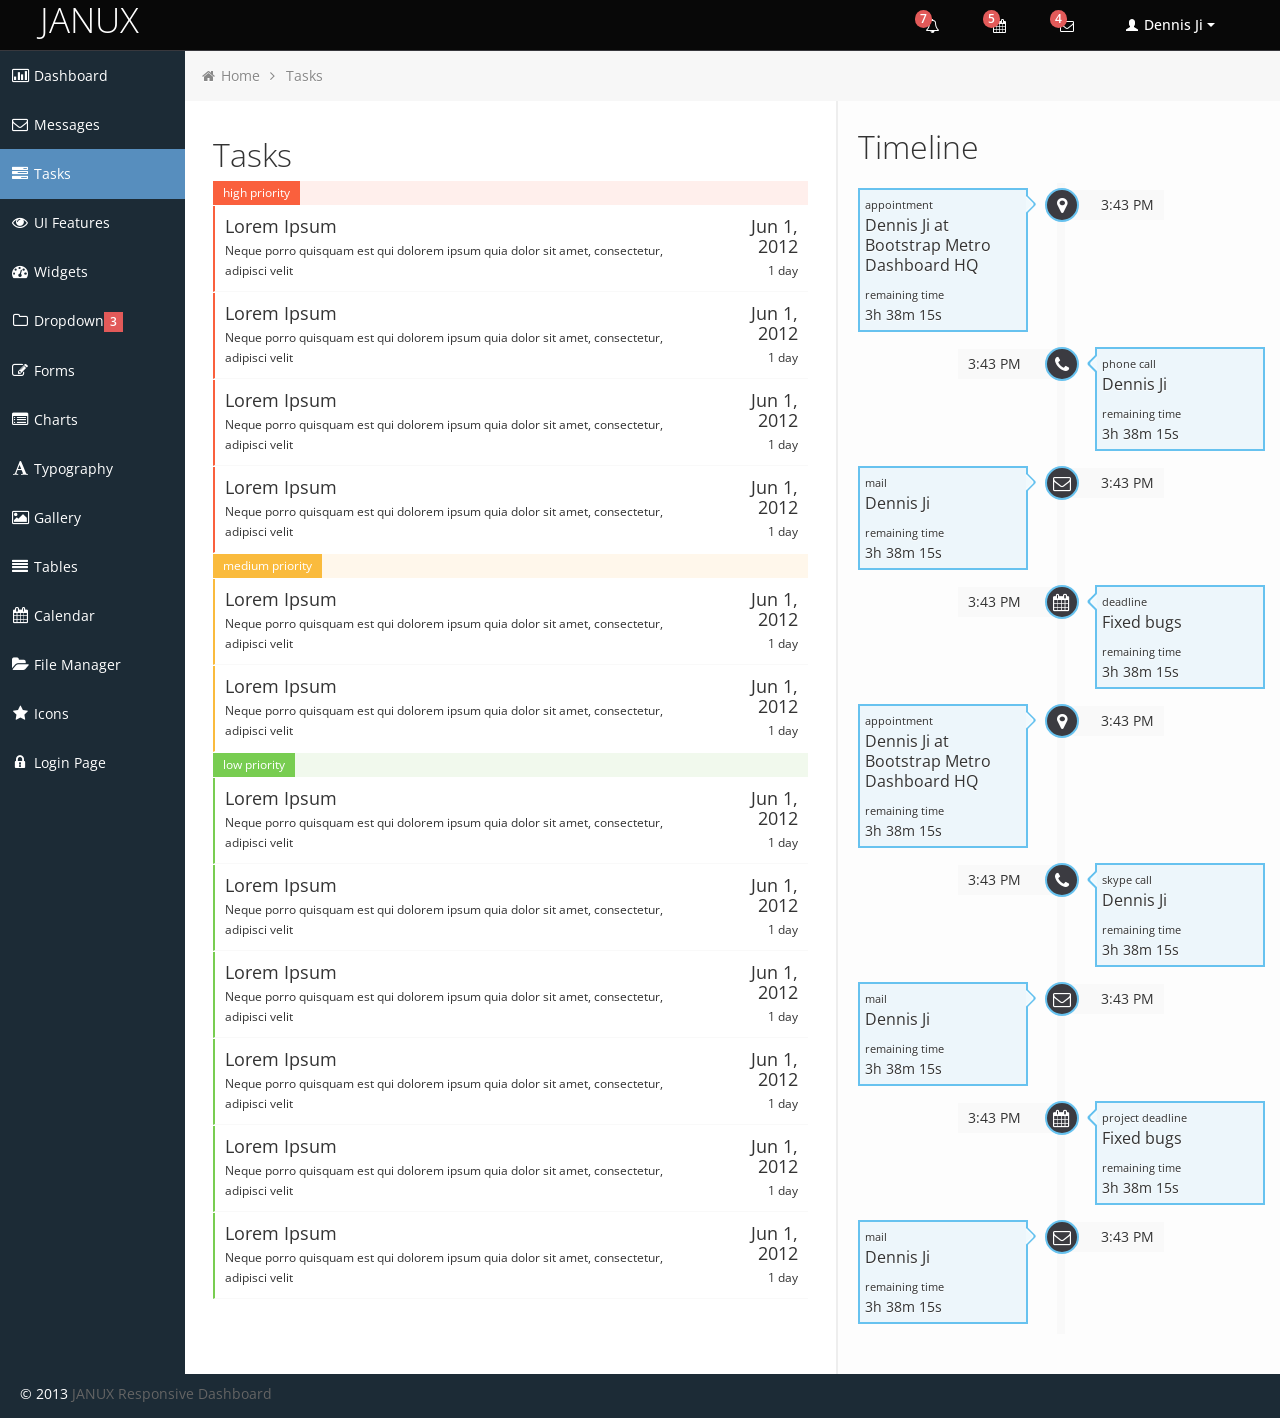
<file: com.asianrapid.SSMA/src/main/webapp/WEB-INF/tasks.html>
<!DOCTYPE html>
<html lang="en">
<head>
	
	<!-- start: Meta -->
	<meta charset="utf-8">
	<title>Bootstrap Metro Dashboard by Dennis Ji for ARM demo</title>
	<meta name="description" content="Bootstrap Metro Dashboard">
	<meta name="author" content="Dennis Ji">
	<meta name="keyword" content="Metro, Metro UI, Dashboard, Bootstrap, Admin, Template, Theme, Responsive, Fluid, Retina">
	<!-- end: Meta -->
	
	<!-- start: Mobile Specific -->
	<meta name="viewport" content="width=device-width, initial-scale=1">
	<!-- end: Mobile Specific -->
	
	<!-- start: CSS -->
	<link id="bootstrap-style" href="css/bootstrap.min.css" rel="stylesheet">
	<link href="css/bootstrap-responsive.min.css" rel="stylesheet">
	<link id="base-style" href="css/style.css" rel="stylesheet">
	<link id="base-style-responsive" href="css/style-responsive.css" rel="stylesheet">
	<link href='http://fonts.googleapis.com/css?family=Open+Sans:300italic,400italic,600italic,700italic,800italic,400,300,600,700,800&subset=latin,cyrillic-ext,latin-ext' rel='stylesheet' type='text/css'>
	<!-- end: CSS -->
	

	<!-- The HTML5 shim, for IE6-8 support of HTML5 elements -->
	<!--[if lt IE 9]>
	  	<script src="http://html5shim.googlecode.com/svn/trunk/html5.js"></script>
		<link id="ie-style" href="css/ie.css" rel="stylesheet">
	<![endif]-->
	
	<!--[if IE 9]>
		<link id="ie9style" href="css/ie9.css" rel="stylesheet">
	<![endif]-->
		
	<!-- start: Favicon -->
	<link rel="shortcut icon" href="img/favicon.ico">
	<!-- end: Favicon -->
	
		
		
		
</head>

<body>
		<!-- start: Header -->
	<div class="navbar">
		<div class="navbar-inner">
			<div class="container-fluid">
				<a class="btn btn-navbar" data-toggle="collapse" data-target=".top-nav.nav-collapse,.sidebar-nav.nav-collapse">
					<span class="icon-bar"></span>
					<span class="icon-bar"></span>
					<span class="icon-bar"></span>
				</a>
				<a class="brand" href="index.html"><span>JANUX</span></a>
								
				<!-- start: Header Menu -->
				<div class="nav-no-collapse header-nav">
					<ul class="nav pull-right">
						<li class="dropdown hidden-phone">
							<a class="btn dropdown-toggle" data-toggle="dropdown" href="#">
								<i class="icon-bell"></i>
								<span class="badge red">
								7 </span>
							</a>
							<ul class="dropdown-menu notifications">
								<li class="dropdown-menu-title">
 									<span>You have 11 notifications</span>
									<a href="#refresh"><i class="icon-repeat"></i></a>
								</li>	
                            	<li>
                                    <a href="#">
										<span class="icon blue"><i class="icon-user"></i></span>
										<span class="message">New user registration</span>
										<span class="time">1 min</span> 
                                    </a>
                                </li>
								<li>
                                    <a href="#">
										<span class="icon green"><i class="icon-comment-alt"></i></span>
										<span class="message">New comment</span>
										<span class="time">7 min</span> 
                                    </a>
                                </li>
								<li>
                                    <a href="#">
										<span class="icon green"><i class="icon-comment-alt"></i></span>
										<span class="message">New comment</span>
										<span class="time">8 min</span> 
                                    </a>
                                </li>
								<li>
                                    <a href="#">
										<span class="icon green"><i class="icon-comment-alt"></i></span>
										<span class="message">New comment</span>
										<span class="time">16 min</span> 
                                    </a>
                                </li>
								<li>
                                    <a href="#">
										<span class="icon blue"><i class="icon-user"></i></span>
										<span class="message">New user registration</span>
										<span class="time">36 min</span> 
                                    </a>
                                </li>
								<li>
                                    <a href="#">
										<span class="icon yellow"><i class="icon-shopping-cart"></i></span>
										<span class="message">2 items sold</span>
										<span class="time">1 hour</span> 
                                    </a>
                                </li>
								<li class="warning">
                                    <a href="#">
										<span class="icon red"><i class="icon-user"></i></span>
										<span class="message">User deleted account</span>
										<span class="time">2 hour</span> 
                                    </a>
                                </li>
								<li class="warning">
                                    <a href="#">
										<span class="icon red"><i class="icon-shopping-cart"></i></span>
										<span class="message">New comment</span>
										<span class="time">6 hour</span> 
                                    </a>
                                </li>
								<li>
                                    <a href="#">
										<span class="icon green"><i class="icon-comment-alt"></i></span>
										<span class="message">New comment</span>
										<span class="time">yesterday</span> 
                                    </a>
                                </li>
								<li>
                                    <a href="#">
										<span class="icon blue"><i class="icon-user"></i></span>
										<span class="message">New user registration</span>
										<span class="time">yesterday</span> 
                                    </a>
                                </li>
                                <li class="dropdown-menu-sub-footer">
                            		<a>View all notifications</a>
								</li>	
							</ul>
						</li>
						<!-- start: Notifications Dropdown -->
						<li class="dropdown hidden-phone">
							<a class="btn dropdown-toggle" data-toggle="dropdown" href="#">
								<i class="icon-calendar"></i>
								<span class="badge red">
								5 </span>
							</a>
							<ul class="dropdown-menu tasks">
								<li class="dropdown-menu-title">
 									<span>You have 17 tasks in progress</span>
									<a href="#refresh"><i class="icon-repeat"></i></a>
								</li>
								<li>
                                    <a href="#">
										<span class="header">
											<span class="title">iOS Development</span>
											<span class="percent"></span>
										</span>
                                        <div class="taskProgress progressSlim red">80</div> 
                                    </a>
                                </li>
                                <li>
                                    <a href="#">
										<span class="header">
											<span class="title">Android Development</span>
											<span class="percent"></span>
										</span>
                                        <div class="taskProgress progressSlim green">47</div> 
                                    </a>
                                </li>
                                <li>
                                    <a href="#">
										<span class="header">
											<span class="title">ARM Development</span>
											<span class="percent"></span>
										</span>
                                        <div class="taskProgress progressSlim yellow">32</div> 
                                    </a>
                                </li>
								<li>
                                    <a href="#">
										<span class="header">
											<span class="title">ARM Development</span>
											<span class="percent"></span>
										</span>
                                        <div class="taskProgress progressSlim greenLight">63</div> 
                                    </a>
                                </li>
                                <li>
                                    <a href="#">
										<span class="header">
											<span class="title">ARM Development</span>
											<span class="percent"></span>
										</span>
                                        <div class="taskProgress progressSlim orange">80</div> 
                                    </a>
                                </li>
								<li>
                            		<a class="dropdown-menu-sub-footer">View all tasks</a>
								</li>	
							</ul>
						</li>
						<!-- end: Notifications Dropdown -->
						<!-- start: Message Dropdown -->
						<li class="dropdown hidden-phone">
							<a class="btn dropdown-toggle" data-toggle="dropdown" href="#">
								<i class="icon-envelope"></i>
								<span class="badge red">
								4 </span>
							</a>
							<ul class="dropdown-menu messages">
								<li class="dropdown-menu-title">
 									<span>You have 9 messages</span>
									<a href="#refresh"><i class="icon-repeat"></i></a>
								</li>	
                            	<li>
                                    <a href="#">
										<span class="avatar"><img src="img/avatar.jpg" alt="Avatar"></span>
										<span class="header">
											<span class="from">
										    	Dennis Ji
										     </span>
											<span class="time">
										    	6 min
										    </span>
										</span>
                                        <span class="message">
                                            Lorem ipsum dolor sit amet consectetur adipiscing elit, et al commore
                                        </span>  
                                    </a>
                                </li>
                                <li>
                                    <a href="#">
										<span class="avatar"><img src="img/avatar.jpg" alt="Avatar"></span>
										<span class="header">
											<span class="from">
										    	Dennis Ji
										     </span>
											<span class="time">
										    	56 min
										    </span>
										</span>
                                        <span class="message">
                                            Lorem ipsum dolor sit amet consectetur adipiscing elit, et al commore
                                        </span>  
                                    </a>
                                </li>
                                <li>
                                    <a href="#">
										<span class="avatar"><img src="img/avatar.jpg" alt="Avatar"></span>
										<span class="header">
											<span class="from">
										    	Dennis Ji
										     </span>
											<span class="time">
										    	3 hours
										    </span>
										</span>
                                        <span class="message">
                                            Lorem ipsum dolor sit amet consectetur adipiscing elit, et al commore
                                        </span>  
                                    </a>
                                </li>
								<li>
                                    <a href="#">
										<span class="avatar"><img src="img/avatar.jpg" alt="Avatar"></span>
										<span class="header">
											<span class="from">
										    	Dennis Ji
										     </span>
											<span class="time">
										    	yesterday
										    </span>
										</span>
                                        <span class="message">
                                            Lorem ipsum dolor sit amet consectetur adipiscing elit, et al commore
                                        </span>  
                                    </a>
                                </li>
                                <li>
                                    <a href="#">
										<span class="avatar"><img src="img/avatar.jpg" alt="Avatar"></span>
										<span class="header">
											<span class="from">
										    	Dennis Ji
										     </span>
											<span class="time">
										    	Jul 25, 2012
										    </span>
										</span>
                                        <span class="message">
                                            Lorem ipsum dolor sit amet consectetur adipiscing elit, et al commore
                                        </span>  
                                    </a>
                                </li>
								<li>
                            		<a class="dropdown-menu-sub-footer">View all messages</a>
								</li>	
							</ul>
						</li>
						
						<!-- start: User Dropdown -->
						<li class="dropdown">
							<a class="btn dropdown-toggle" data-toggle="dropdown" href="#">
								<i class="halflings-icon white user"></i> Dennis Ji
								<span class="caret"></span>
							</a>
							<ul class="dropdown-menu">
								<li class="dropdown-menu-title">
 									<span>Account Settings</span>
								</li>
								<li><a href="#"><i class="halflings-icon user"></i> Profile</a></li>
								<li><a href="login.html"><i class="halflings-icon off"></i> Logout</a></li>
							</ul>
						</li>
						<!-- end: User Dropdown -->
					</ul>
				</div>
				<!-- end: Header Menu -->
				
			</div>
		</div>
	</div>
	<!-- start: Header -->
	
		<div class="container-fluid-full">
		<div class="row-fluid">
				
			<!-- start: Main Menu -->
			<div id="sidebar-left" class="span2">
				<div class="nav-collapse sidebar-nav">
					<ul class="nav nav-tabs nav-stacked main-menu">
						<li><a href="index.html"><i class="icon-bar-chart"></i><span class="hidden-tablet"> Dashboard</span></a></li>	
						<li><a href="messages.html"><i class="icon-envelope"></i><span class="hidden-tablet"> Messages</span></a></li>
						<li><a href="tasks.html"><i class="icon-tasks"></i><span class="hidden-tablet"> Tasks</span></a></li>
						<li><a href="ui.html"><i class="icon-eye-open"></i><span class="hidden-tablet"> UI Features</span></a></li>
						<li><a href="widgets.html"><i class="icon-dashboard"></i><span class="hidden-tablet"> Widgets</span></a></li>
						<li>
							<a class="dropmenu" href="#"><i class="icon-folder-close-alt"></i><span class="hidden-tablet"> Dropdown</span><span class="label label-important"> 3 </span></a>
							<ul>
								<li><a class="submenu" href="submenu.html"><i class="icon-file-alt"></i><span class="hidden-tablet"> Sub Menu 1</span></a></li>
								<li><a class="submenu" href="submenu2.html"><i class="icon-file-alt"></i><span class="hidden-tablet"> Sub Menu 2</span></a></li>
								<li><a class="submenu" href="submenu3.html"><i class="icon-file-alt"></i><span class="hidden-tablet"> Sub Menu 3</span></a></li>
							</ul>	
						</li>
						<li><a href="form.html"><i class="icon-edit"></i><span class="hidden-tablet"> Forms</span></a></li>
						<li><a href="chart.html"><i class="icon-list-alt"></i><span class="hidden-tablet"> Charts</span></a></li>
						<li><a href="typography.html"><i class="icon-font"></i><span class="hidden-tablet"> Typography</span></a></li>
						<li><a href="gallery.html"><i class="icon-picture"></i><span class="hidden-tablet"> Gallery</span></a></li>
						<li><a href="table.html"><i class="icon-align-justify"></i><span class="hidden-tablet"> Tables</span></a></li>
						<li><a href="calendar.html"><i class="icon-calendar"></i><span class="hidden-tablet"> Calendar</span></a></li>
						<li><a href="file-manager.html"><i class="icon-folder-open"></i><span class="hidden-tablet"> File Manager</span></a></li>
						<li><a href="icon.html"><i class="icon-star"></i><span class="hidden-tablet"> Icons</span></a></li>
						<li><a href="login.html"><i class="icon-lock"></i><span class="hidden-tablet"> Login Page</span></a></li>
					</ul>
				</div>
			</div>
			<!-- end: Main Menu -->
			
			<noscript>
				<div class="alert alert-block span10">
					<h4 class="alert-heading">Warning!</h4>
					<p>You need to have <a href="http://en.wikipedia.org/wiki/JavaScript" target="_blank">JavaScript</a> enabled to use this site.</p>
				</div>
			</noscript>
			
			<!-- start: Content -->
			<div id="content" class="span10">
			
						
			<ul class="breadcrumb">
				<li>
					<i class="icon-home"></i>
					<a href="index.html">Home</a> 
					<i class="icon-angle-right"></i>
				</li>
				<li><a href="#">Tasks</a></li>
			</ul>

			<div class="row-fluid">
				
				<div class="span7">
					<h1>Tasks</h1>
					
					<div class="priority high"><span>high priority</span></div>
					
					<div class="task high">
						<div class="desc">
							<div class="title">Lorem Ipsum</div>
							<div>Neque porro quisquam est qui dolorem ipsum quia dolor sit amet, consectetur, adipisci velit</div>
						</div>
						<div class="time">
							<div class="date">Jun 1, 2012</div>
							<div> 1 day</div>
						</div>
					</div>
					<div class="task high">
						<div class="desc">
							<div class="title">Lorem Ipsum</div>
							<div>Neque porro quisquam est qui dolorem ipsum quia dolor sit amet, consectetur, adipisci velit</div>
						</div>
						<div class="time">
							<div class="date">Jun 1, 2012</div>
							<div>1 day</div>
						</div>
					</div>
					<div class="task high">
						<div class="desc">
							<div class="title">Lorem Ipsum</div>
							<div>Neque porro quisquam est qui dolorem ipsum quia dolor sit amet, consectetur, adipisci velit</div>
						</div>
						<div class="time">
							<div class="date">Jun 1, 2012</div>
							<div> 1 day</div>
						</div>
					</div>
					<div class="task high last">
						<div class="desc">
							<div class="title">Lorem Ipsum</div>
							<div>Neque porro quisquam est qui dolorem ipsum quia dolor sit amet, consectetur, adipisci velit</div>
						</div>
						<div class="time">
							<div class="date">Jun 1, 2012</div>
							<div>1 day</div>
						</div>
					</div>
					
					<div class="priority medium"><span>medium priority</span></div>
					
					<div class="task medium">
						<div class="desc">
							<div class="title">Lorem Ipsum</div>
							<div>Neque porro quisquam est qui dolorem ipsum quia dolor sit amet, consectetur, adipisci velit</div>
						</div>
						<div class="time">
							<div class="date">Jun 1, 2012</div>
							<div> 1 day</div>
						</div>
					</div>
					<div class="task medium last">
						<div class="desc">
							<div class="title">Lorem Ipsum</div>
							<div>Neque porro quisquam est qui dolorem ipsum quia dolor sit amet, consectetur, adipisci velit</div>
						</div>
						<div class="time">
							<div class="date">Jun 1, 2012</div>
							<div> 1 day</div>
						</div>
					</div>
					
					<div class="priority low"><span>low priority</span></div>
					
					<div class="task low">
						<div class="desc">
							<div class="title">Lorem Ipsum</div>
							<div>Neque porro quisquam est qui dolorem ipsum quia dolor sit amet, consectetur, adipisci velit</div>
						</div>
						<div class="time">
							<div class="date">Jun 1, 2012</div>
							<div> 1 day</div>
						</div>
					</div>
					<div class="task low">
						<div class="desc">
							<div class="title">Lorem Ipsum</div>
							<div>Neque porro quisquam est qui dolorem ipsum quia dolor sit amet, consectetur, adipisci velit</div>
						</div>
						<div class="time">
							<div class="date">Jun 1, 2012</div>
							<div> 1 day</div>
						</div>
					</div>
					<div class="task low">
						<div class="desc">
							<div class="title">Lorem Ipsum</div>
							<div>Neque porro quisquam est qui dolorem ipsum quia dolor sit amet, consectetur, adipisci velit</div>
						</div>
						<div class="time">
							<div class="date">Jun 1, 2012</div>
							<div> 1 day</div>
						</div>
					</div>
					<div class="task low">
						<div class="desc">
							<div class="title">Lorem Ipsum</div>
							<div>Neque porro quisquam est qui dolorem ipsum quia dolor sit amet, consectetur, adipisci velit</div>
						</div>
						<div class="time">
							<div class="date">Jun 1, 2012</div>
							<div> 1 day</div>
						</div>
					</div>
					<div class="task low">
						<div class="desc">
							<div class="title">Lorem Ipsum</div>
							<div>Neque porro quisquam est qui dolorem ipsum quia dolor sit amet, consectetur, adipisci velit</div>
						</div>
						<div class="time">
							<div class="date">Jun 1, 2012</div>
							<div> 1 day</div>
						</div>
					</div>
					<div class="task low">
						<div class="desc">
							<div class="title">Lorem Ipsum</div>
							<div>Neque porro quisquam est qui dolorem ipsum quia dolor sit amet, consectetur, adipisci velit</div>
						</div>
						<div class="time">
							<div class="date">Jun 1, 2012</div>
							<div> 1 day</div>
						</div>
					</div>
					<div class="common-modal modal fade" id="common-Modal1" tabindex="-1" role="dialog" aria-hidden="true">
						<div class="modal-content">
							<ul class="list-inline item-details">
								<li><a href="#">Admin templates</a></li>
								<li><a href="http://themescloud.org">Bootstrap themes</a></li>
							</ul>
						</div>
					</div>
					<div class="clearfix"></div>		
					
				</div>
				
				<div class="span5 noMarginLeft">
					
					<div class="dark">
					
					<h1>Timeline</h1>
					
					<div class="timeline">
						
					    <div class="timeslot">
					    	
							<div class="task">
					    		<span>
									<span class="type">appointment</span>
									<span class="details">
										Dennis Ji at Bootstrap Metro Dashboard HQ
									</span>
									<span>
										remaining time
										<span class="remaining">
											3h 38m 15s
										</span>	
									</span> 
								</span>
								<div class="arrow"></div>
							</div>							
							<div class="icon">
								<i class="icon-map-marker"></i>
							</div>
							<div class="time">
								3:43 PM
							</div>	
								
					    </div>
					
						<div class="clearfix"></div>
						
						<div class="timeslot alt">
					    	
							<div class="task">
					    		<span>
									<span class="type">phone call</span>
									<span class="details">
										Dennis Ji
									</span>
									<span>
										remaining time
										<span class="remaining">
											3h 38m 15s
										</span>	
									</span>
								</span>
								<div class="arrow"></div>
							</div>
							<div class="icon">
								<i class="icon-phone"></i>
							</div>
							<div class="time">
								3:43 PM
							</div>	
								
					    </div>
					
						<div class="timeslot">
					    	
							<div class="task">
					    		<span>
									<span class="type">mail</span>
									<span class="details">
										Dennis Ji
									</span>
									<span>
										remaining time
										<span class="remaining">
											3h 38m 15s
										</span>	
									</span> 
								</span>
								<div class="arrow"></div>
							</div>
							<div class="icon">
								<i class="icon-envelope"></i>
							</div>
							<div class="time">
								3:43 PM
							</div>	
								
					    </div>
					
						<div class="timeslot alt">
					    	
							<div class="task">
					    		<span>
									<span class="type">deadline</span>
									<span class="details">
										Fixed bugs
									</span>
									<span>
										remaining time
										<span class="remaining">
											3h 38m 15s
										</span>	
									</span> 
								</span>
								<div class="arrow"></div>
							</div>
							<div class="icon">
								<i class="icon-calendar"></i>
							</div>
							<div class="time">
								3:43 PM
							</div>	
								
					    </div>
					
						<div class="timeslot">
					    	
							<div class="task">
					    		<span>
									<span class="type">appointment</span>
									<span class="details">
										Dennis Ji at Bootstrap Metro Dashboard HQ
									</span>
									<span>
										remaining time
										<span class="remaining">
											3h 38m 15s
										</span>	
									</span> 
								</span>
								<div class="arrow"></div>
							</div>							
							<div class="icon">
								<i class="icon-map-marker"></i>
							</div>
							<div class="time">
								3:43 PM
							</div>	
								
					    </div>
					
						<div class="clearfix"></div>
						
						<div class="timeslot alt">
					    	
							<div class="task">
					    		<span>
									<span class="type">skype call</span>
									<span class="details">
										Dennis Ji
									</span>
									<span>
										remaining time
										<span class="remaining">
											3h 38m 15s
										</span>	
									</span>
								</span>
								<div class="arrow"></div>
							</div>
							<div class="icon">
								<i class="icon-phone"></i>
							</div>
							<div class="time">
								3:43 PM
							</div>	
								
					    </div>
					
						<div class="timeslot">
					    	
							<div class="task">
					    		<span>
									<span class="type">mail</span>
									<span class="details">
										Dennis Ji
									</span>
									<span>
										remaining time
										<span class="remaining">
											3h 38m 15s
										</span>	
									</span> 
								</span>
								<div class="arrow"></div>
							</div>
							<div class="icon">
								<i class="icon-envelope"></i>
							</div>
							<div class="time">
								3:43 PM
							</div>	
								
					    </div>
					
						<div class="timeslot alt">
					    	
							<div class="task">
					    		<span>
									<span class="type">project deadline</span>
									<span class="details">
										Fixed bugs
									</span>
									<span>
										remaining time
										<span class="remaining">
											3h 38m 15s
										</span>	
									</span> 
								</span>
								<div class="arrow"></div>
							</div>
							<div class="icon">
								<i class="icon-calendar"></i>
							</div>
							<div class="time">
								3:43 PM
							</div>	
								
					    </div>
					
						<div class="timeslot">
					    	
							<div class="task">
					    		<span>
									<span class="type">mail</span>
									<span class="details">
										Dennis Ji
									</span>
									<span>
										remaining time
										<span class="remaining">
											3h 38m 15s
										</span>	
									</span> 
								</span>
								<div class="arrow"></div>
							</div>
							<div class="icon">
								<i class="icon-envelope"></i>
							</div>
							<div class="time">
								3:43 PM
							</div>	
								
					    </div>
					    
					</div>
				</div>
				
				</div>	
						
			</div>
			
       

	</div><!--/.fluid-container-->
	
			<!-- end: Content -->
		</div><!--/#content.span10-->
		</div><!--/fluid-row-->
		
	<div class="modal hide fade" id="myModal">
		<div class="modal-header">
			<button type="button" class="close" data-dismiss="modal">×</button>
			<h3>Settings</h3>
		</div>
		<div class="modal-body">
			<p>Here settings can be configured...</p>
		</div>
		<div class="modal-footer">
			<a href="#" class="btn" data-dismiss="modal">Close</a>
			<a href="#" class="btn btn-primary">Save changes</a>
		</div>
	</div>
	
	<div class="clearfix"></div>
	
	<footer>

		<p>
			<span style="text-align:left;float:left">&copy; 2013 <a href="downloads/janux-free-responsive-admin-dashboard-template/" alt="Bootstrap_Metro_Dashboard">JANUX Responsive Dashboard</a></span>
			
		</p>

	</footer>
	
	<!-- start: JavaScript-->

		<script src="js/jquery-1.9.1.min.js"></script>
	<script src="js/jquery-migrate-1.0.0.min.js"></script>
	
		<script src="js/jquery-ui-1.10.0.custom.min.js"></script>
	
		<script src="js/jquery.ui.touch-punch.js"></script>
	
		<script src="js/modernizr.js"></script>
	
		<script src="js/bootstrap.min.js"></script>
	
		<script src="js/jquery.cookie.js"></script>
	
		<script src='js/fullcalendar.min.js'></script>
	
		<script src='js/jquery.dataTables.min.js'></script>

		<script src="js/excanvas.js"></script>
	<script src="js/jquery.flot.js"></script>
	<script src="js/jquery.flot.pie.js"></script>
	<script src="js/jquery.flot.stack.js"></script>
	<script src="js/jquery.flot.resize.min.js"></script>
	
		<script src="js/jquery.chosen.min.js"></script>
	
		<script src="js/jquery.uniform.min.js"></script>
		
		<script src="js/jquery.cleditor.min.js"></script>
	
		<script src="js/jquery.noty.js"></script>
	
		<script src="js/jquery.elfinder.min.js"></script>
	
		<script src="js/jquery.raty.min.js"></script>
	
		<script src="js/jquery.iphone.toggle.js"></script>
	
		<script src="js/jquery.uploadify-3.1.min.js"></script>
	
		<script src="js/jquery.gritter.min.js"></script>
	
		<script src="js/jquery.imagesloaded.js"></script>
	
		<script src="js/jquery.masonry.min.js"></script>
	
		<script src="js/jquery.knob.modified.js"></script>
	
		<script src="js/jquery.sparkline.min.js"></script>
	
		<script src="js/counter.js"></script>
	
		<script src="js/retina.js"></script>

		<script src="js/custom.js"></script>
	<!-- end: JavaScript-->
	
</body>
</html>
</file>
<file: com.asianrapid.SSMA/src/main/webapp/WEB-INF/css/style-responsive.css>
/* Higher than 1200 (desktop devices)
====================================================================== */
@media (min-width: 1200px) {
	
	.container-fluid-full {
		overflow: hidden;
		position: relative;
		height: 100%;
	}
	
	#content {
		width: 85.578%;
		padding: 28px;
		margin: 0px 0px;
		margin-left: 14.422% !important;
	}
		
	#sidebar-left {
		background: #1C2B36;
		margin-left: 0px !important;
		position: absolute;
		height: 100%;
	}
	
	.sidebar-nav > ul{
		margin: 0px;
	}
	
	footer {
		margin: 0px 0px 0px 0px;
		padding: 10px 20px;
	}
	
}

/* Higher than 960 (desktop devices)
====================================================================== */
@media only screen and (min-width: 980px) and (max-width: 1199px){
	
	.container-fluid-full {
		overflow: hidden;
		position: relative;
		height: 100%;
	}
	
	#content {
		width: 85.578%;
		padding: 20px;
		margin: 0px;
		margin-left: 14.422% !important;
	}
	
	.dark {
		padding: 20px;
		top: -20px;
		right: -12px;
		margin-bottom: -56px;
		margin-right: -30px;	
	}
	
	
	#sidebar-left {
		background: #1C2B36;
		margin-left: 0px !important;
		position: absolute;
		height: 100%;
	}
	
	.sidebar-nav > ul{
		margin: 0px;
	}
	
	.sparkLineStats {
		position: relative; 
		padding-bottom: 4px;
	}
	
	.sparkLineStats li {
		font-size: 10px;
		line-height: 42px;
	}
	
	.sparkLineStats li .number {
		font-size: 16px;
		font-weight: 700; 
		padding:0 0px; 
	}
	
	.breadcrumb {
		margin: -20px -20px 20px -20px;	
	}
	
	.statbox,
	.widget,
	.box,
	.circleStatsItemBox {
		margin-bottom: 20px;
	}
	
	/* Page: Tasks
	=================================================================== */

	.task .desc {
		display: inline-block;
		width: 70%;
		padding: 10px 10px;
		font-size: 12px;
	}

	.task .desc .title {
		font-size: 16px;
		margin-bottom: 5px;
	}

	.task .time {
		display: inline-block;
		float: right;
		width: 20%;
		padding: 10px 10px;
		font-size: 12px;
		text-align: right;
	}

	.task .time .date {
		font-size: 16px;
		margin-bottom: 5px;	
	}

	footer {
		margin: 0px;
		padding: 10px 20px;
	}
	
}

/* Tablet Portrait (devices and browsers)
====================================================================== */
@media only screen and (min-width: 768px) and (max-width: 979px) {
	
	.container-fluid-full {
		overflow: hidden;
		position: relative;
		height: 100%;
	}
	
	#content {
		width: 91.666%;
		padding: 22px;
		margin: 0px 0px;
		margin-left: 8.334% !important;
	}
	
	.dark {
		padding: 20px;
		top: -22px;
		right: -15px;
		margin-bottom: -56px;
		margin-right: -30px;
	}
	
	.breadcrumb {
		margin: -22px -22px 22px -22px;	
	}
	
	.statbox,
	.widget,
	.box,
	.circleStatsItemBox {
		margin-bottom: 22px;
	}
		
	#sidebar-left {
		background: #1C2B36;
		margin-left: 0px !important;
		position: absolute;
		height: 100%;
		width: 8.334% !important;
	}
	
	.sidebar-nav > ul{
		margin: 0px;
	}
	
	.nav-tabs.nav-stacked > li > a,
	.nav-tabs.nav-stacked > li > ul > li > a {
		text-align: center;
		margin-top: -2px;	
	}
		
	.noMargin {
		margin-left: 0px !important;
	}
	
	.btn-navbar {
		display: none !important;
	}
	
	.nav-collapse,
  	.nav-collapse.collapse {
    	height: auto !important;
    	overflow: visible !important;
		margin-left: 0px !important;
  	}
	
	
	.stats-date .range {
		font-size: 16px;
		font-weight: 300;
	}


	.stat .left .number {
		font-size: 16px;
		font-weight: 300;
	}

	.stat .left .title {
		font-size: 9px;
	}

	.stat .right .percent {
		text-align: center;
		font-size: 12px;
		line-height: 16px;
	}
	
	.box-small-link {
		font-size: 20px;
	}
	
	.sparkLineStats {
		padding-bottom: 10px;
	}
	
	.sparkLineStats li {
		font-size: 10px;
		line-height: 43px;
	}
	
	.sparkLineStats li .number {
		font-size: 12px;
		font-weight: 700; 
		padding:0 0px; 
	}
	
	/* Page: Tasks
	=================================================================== */

	.task {
		border-bottom: 1px solid #f9f9f9;
		margin-bottom: 1px;
	}

	.task.high {
		border-left: 2px solid rgba(250,96,61,1);
	}

	.task.medium {
		border-left: 2px solid rgba(250,187,61,1);
	}

	.task.low {
		border-left: 2px solid rgba(120,205,81,1);
	}

	.task .desc {
		display: inline-block;
		width: 65%;
		padding: 10px 10px;
		font-size: 10px;
		margin-right: -20px;
	}

	.task .desc .title{
		font-size: 14px;
		margin-bottom: 5px;
	}

	.task .time {
		display: inline-block;
		float: right;
		width: 25%;
		padding: 10px 10px;
		font-size: 10px;
		text-align: right;
	}

	.task .time .date {
		font-size: 14px;
		margin-bottom: 5px;	
	}

	.timeslot .task span {
		border: 2px solid rgba(103, 194, 239, 1);
		background: rgba(103, 194, 239, .1);
		padding: 5px;
		display: block;
		font-size: 10px;
	}

	.timeslot .task span span{
		border: 0px;
		background: transparent;
		padding: 0px;
	}

	.timeslot .task span span.details{
		font-size: 14px;
		margin-bottom: 0px;
	}

	.timeslot .task span span.remaining{
		font-size: 12px;
	}
	
	footer {
		margin: 0px;
		padding: 10px 20px;
	}
	
}

/* All Mobile Sizes (devices and browser)
====================================================================== */
@media only screen and (max-width: 767px) {
	
	#content {
		overflow: hidden;
		margin: -10px 0px 0px 0px;
	}
	
	.breadcrumb {
		margin: -5px -5px 5px -5px;
	}
	
	.nav-tabs.nav-stacked > li > a,
	.nav-tabs.nav-stacked > li > ul > li > a {
		margin-top: -2px;	
	}
		
	.dark {
		padding: 5px;
		top: 5px;
		right: 0px;
		margin-bottom: 0px;
		margin-right: 0px;
		position: relative;
		border: 0px;
	}
	
	.statbox,
	.widget,
	.box,
	.circleStatsItemBox {
		margin-bottom: 20px !important;
	}
	
	/* Page: Tasks
	=================================================================== */

	.task {
		border-bottom: 1px solid #f9f9f9;
		margin-bottom: 1px;
	}

	.task.high {
		border-left: 2px solid rgba(250,96,61,1);
	}

	.task.medium {
		border-left: 2px solid rgba(250,187,61,1);
	}

	.task.low {
		border-left: 2px solid rgba(120,205,81,1);
	}

	.task .desc {
		display: inline-block;
		width: 65%;
		padding: 10px 10px;
		font-size: 10px;
		margin-right: -20px;
	}

	.task .desc .title{
		font-size: 14px;
		margin-bottom: 5px;
	}

	.task .time {
		display: inline-block;
		float: right;
		width: 25%;
		padding: 10px 10px;
		font-size: 10px;
		text-align: right;
	}

	.task .time .date {
		font-size: 14px;
		margin-bottom: 5px;	
	}

	.timeslot .task span {
		border: 2px solid rgba(103, 194, 239, 1);
		background: rgba(103, 194, 239, .1);
		padding: 5px;
		display: block;
		font-size: 10px;
		-webkit-border-radius: 4px;
		   -moz-border-radius: 4px;
				border-radius: 4px;
	}

	.timeslot .task span span{
		border: 0px;
		background: transparent;
		padding: 0px;
	}

	.timeslot .task span span.details{
		font-size: 14px;
		margin-bottom: 0px;
	}

	.timeslot .task span span.remaining{
		font-size: 12px;
	}
	
	
}

/* Mobile Landscape Size to Tablet Portrait (devices and browsers)
====================================================================== */
@media only screen and (min-width: 480px) and (max-width: 767px) {
	
	body {
		padding: 0px;
	}
	
	#content {
		padding: 5px;
	}
	
	.stat {
		width: 50%;
		margin: 10px 0% 0% 0%;
		float: left;
	}
		
	.quick-button,
	.quick-button-small {
		margin-bottom: 20px;
	}
	
	.pull-right {
		width: 100%;
		margin: 10px auto;
		text-align: center;
	}
	
	.fc-button-today,
	.fc-button-month,
	.fc-button-agendaWeek,
	.fc-button-agendaDay {
		display: none;
	}
	
	footer {
		padding: 10px 20px;
	}
	
}

/* Mobile Portrait Size to Mobile Landscape Size (devices and browsers)
=================================================================== */
@media only screen and (max-width: 479px) {
	
	body {
		padding: 0px;
	}
	
	#content {
		padding: 5px;
	}
	
	.stat {
		width: 100%;
		margin: 1% 0% 0% 0%;
		float: left;
	}
		
	.quick-button,
	.quick-button-small {
		margin-bottom: 20px;
	}
	
	.pull-right {
		width: 100%;
		margin: 10px auto;
		text-align: center;
	}
	
	.fc-button-today,
	.fc-button-month,
	.fc-button-agendaWeek,
	.fc-button-agendaDay {
		display: none;
	}
	
	table,
	.pagination {
		font-size: 10px;
	}
	
	.pagination {
		padding: 5px;
	}
	
	.ui-slider-handle {
		margin-top: 1px !important;
	}

	.sliderVertical .ui-slider-handle {
		margin: 0px 0px -10px 1px !important;
	}
	
	
	footer {
		padding: 10px 20px;
	}
	
}
</file>
<file: com.asianrapid.SSMA/src/main/webapp/WEB-INF/css/ie.css>
.navbar-inner a i {
	margin-top: 4px;
}

.box-header h2 i {
	margin-top: 1px;
}

.todo-actions i {
	margin: 2px 5px 0px 5px;	
}

.message .header i {
	margin-top: 3px;
}

.container-fluid-full {
	overflow: hidden;
	position: relative;
	height: 100%;
}

#content {
	width: 85.578%;
	padding: 28px;
	margin: 0px 0px;
	margin-left: 14.422% !important;
}
	
#sidebar-left {
	background: #3D3D3D;
	margin-left: 0px !important;
	position: absolute;
	height: 100%;
}

hr {
	height: 2px;
	border: none;
	background: #f9f9f9;
}

.dark {
	right: -12px;	
}

footer {
	margin: 0px 0px 0px 0px;
	padding: 10px 20px;
}

.hideInIE8 {
	display: none;
}

.task .time .date {
	font-size: 14px;
	margin-bottom: 5px;	
}

.statbox .footer {
	background:none;
	-ms-filter:progid:DXImageTransform.Microsoft.gradient(startColorstr=#19FFFFFF,endColorstr=#19FFFFFF);
	filter:progid:DXImageTransform.Microsoft.gradient(startColorstr=#19FFFFFF,endColorstr=#19FFFFFF);
	zoom: 1;
}

.statbox .footer:hover {
	background:none;
	-ms-filter:progid:DXImageTransform.Microsoft.gradient(startColorstr=#33FFFFFF,endColorstr=#33FFFFFF);
	filter:progid:DXImageTransform.Microsoft.gradient(startColorstr=#33FFFFFF,endColorstr=#33FFFFFF);
	zoom: 1;
}

.sidebar-nav > ul > li > ul {
	background:none;
	-ms-filter:progid:DXImageTransform.Microsoft.gradient(startColorstr=#3F000000,endColorstr=#3F000000);
	filter:progid:DXImageTransform.Microsoft.gradient(startColorstr=#3F000000,endColorstr=#3F000000);
	zoom: 1;
}

.verticalChart .singleBar .bar .value span{
	color: #000;
}

.verticalChart .singleBar .bar {
	background:none;
	-ms-filter:progid:DXImageTransform.Microsoft.gradient(startColorstr=#33FFFFFF,endColorstr=#33FFFFFF);
	filter:progid:DXImageTransform.Microsoft.gradient(startColorstr=#33FFFFFF,endColorstr=#33FFFFFF);
	zoom: 1;
}

ul.chat.metro li .message {
	background:none;
	-ms-filter:progid:DXImageTransform.Microsoft.gradient(startColorstr=#44000000,endColorstr=#44000000);
	filter:progid:DXImageTransform.Microsoft.gradient(startColorstr=#44000000,endColorstr=#44000000);
	zoom: 1;
	border: 0px;
}

ul.chat.metro li.left .message .arrow {
	left: -20px;
}

ul.chat.metro li.right .message .arrow {
	right: -20px;
}
</file>
<file: com.asianrapid.SSMA/src/main/webapp/WEB-INF/css/ie9.css>
.dark {
	right: -25px;	
}

.btn-overlay {
	filter: none !important;	
}

hr,
.sliderOverlay,
.progressBarOverlay,
.slider,
.progress,
.progressSlim,
.ui-progressbar-value,
.ui-slider-range,
.sliderVertical {
	filter: none !important;
}

.verticalChart .singleBar .bar .value span{
	color: #3b3b41;
}
</file>
<file: com.asianrapid.SSMA/src/main/webapp/WEB-INF/css/style.css>
/* Import Section
=================================================================== */
@import url("jquery-ui-1.8.21.custom.css");								/* jQuery User Interface Framework Styles */
@import url("fullcalendar.css");										/* Calendars Styles */
@import url("chosen.css");												/* Select Boxes Styles */  
@import url("uniform.default.css");										/* Uniform Styles */
@import url("jquery.cleditor.css");										/* Text Editor Styles. */  
@import url("jquery.noty.css");											/* Noty Notifications Style */
@import url("noty_theme_default.css");									/* Noty Notifications Style */
@import url("elfinder.min.css");										/* File Manager Style */
@import url("elfinder.theme.css");										/* File Manager Style */
@import url("jquery.iphone.toggle.css");								/* Styles for iPhone */
@import url("uploadify.css");											/* Uploadify Styles */
@import url("jquery.gritter.css");										/* Growl Like Notifications Styles */
@import url("font-awesome.min.css");									/* Font Awesome Styles */
@import url("font-awesome-ie7.min.css");								/* Font Awesome Styles */
@import url("glyphicons.css");											/* Glyphicons Font */
@import url("halflings.css");											/* Glyphicons Halflings Font */
@import url("style-forms.css");											/* Forms */

/* Main Colors
=================================================================== */

.black,
.black [class="box-header"],
.black.box,
.slider.black .ui-slider-range, 
.progress.black .ui-progressbar-value
.sliderVertical.black .ui-slider-range,
.progressSlim.black .ui-progressbar-value {
	background: #222 !important;
	border-color: #222 !important;
	color: #fff;
}

.black .box-header h2 i,
.black .box-header .box-icon i,
.black .box-header .box-icon i:hover {
	opacity: 1;
	filter: alpha(opacity=100);
	-ms-filter:"progid:DXImageTransform.Microsoft.Alpha(Opacity=100)";
}

.green,
.green [class="box-header"],
.green.box,
.slider.green .ui-slider-range, 
.progress.green .ui-progressbar-value,
.sliderVertical.green .ui-slider-range,
.progressSlim.green .ui-progressbar-value,
.label-success,
.badge-success {
	background: #43B5AD !important;
	border-color: #43B5AD !important;
	color: #fff;
}

.greenDark,
.greenDark [class="box-header"],
.greenDark.box,
.slider.greenDark .ui-slider-range, 
.progress.greenDark .ui-progressbar-value,
.sliderVertical.greenDark .ui-slider-range,
.progressSlim.greenDark .ui-progressbar-value {
	background: #1E7145 !important;
	border-color: #1E7145 !important;
	color: #fff;
}

.greenLight,
.greenLight [class="box-header"],
.greenLight.box,
.slider.greenLight .ui-slider-range, 
.progress.greenLight .ui-progressbar-value,
.sliderVertical.greenLight .ui-slider-range,
.progressSlim.greenLight .ui-progressbar-value {
	background: #99B433 !important;
	border-color: #99B433 !important;
	color: #fff;
}

.pink,
.pink [class="box-header"],
.pink.box,
.slider.pink .ui-slider-range, 
.progress.pink .ui-progressbar-value,
.sliderVertical.pink .ui-slider-range,
.progressSlim.pink .ui-progressbar-value {
	background: #8674A6 !important;
	border-color: #8674A6 !important;
	color: #fff;
}

.pinkDark,
.pinkDark [class="box-header"],
.pinkDark.box,
.slider.pinkDark .ui-slider-range, 
.progress.pinkDark .ui-progressbar-value,
.sliderVertical.pinkDark .ui-slider-range,
.progressSlim.pinkDark .ui-progressbar-value {
	background: #7E3878 !important;
	border-color: #7E3878 !important;
	color: #fff;
}

.yellow,
.yellow [class="box-header"],
.yellow.box,
.slider.yellow .ui-slider-range, 
.progress.yellow .ui-progressbar-value,
.sliderVertical.yellow .ui-slider-range,
.progressSlim.yellow .ui-progressbar-value,
.label-warning,
.badge-warning {
	background: #DEB948 !important;
	border-color: #DEB948 !important;
	color: #fff;
}

.purple,
.purple [class="box-header"],
.purple.box,
.slider.purple .ui-slider-range, 
.progress.purple .ui-progressbar-value,
.sliderVertical.purple .ui-slider-range,
.progressSlim.purple .ui-progressbar-value {
	background: #8674A6 !important;
	border-color: #8674A6 !important;
	color: #fff;
}

.blue,
.blue [class="box-header"],
.blue.box,
.slider.blue .ui-slider-range, 
.progress.blue .ui-progressbar-value,
.sliderVertical.blue .ui-slider-range,
.progressSlim.blue .ui-progressbar-value,
.label-info,
.badge-info {
	background: #578EBE !important;
	border-color: #578EBE !important;
	color: #fff;
}

.blueDark,
.blueDark [class="box-header"],
.blueDark.box,
.slider.blueDark .ui-slider-range, 
.progress.blueDark .ui-progressbar-value,
.sliderVertical.blueDark .ui-slider-range,
.progressSlim.blueDark .ui-progressbar-value {
	background: #2B5797 !important;
	border-color: #2B5797 !important;
	color: #fff;
}

.blueLight,
.blueLight [class="box-header"],
.blueLight.box,
.slider.blueLight .ui-slider-range, 
.progress.blueLight .ui-progressbar-value,
.sliderVertical.blueLight .ui-slider-range,
.progressSlim.blueLight .ui-progressbar-value {
	background: #EFF4FF !important;
	border-color: #EFF4FF !important;
	color: #fff;
}

.orange,
.orange [class="box-header"],
.orange.box,
.slider.orange .ui-slider-range, 
.progress.orange .ui-progressbar-value,
.sliderVertical.orange .ui-slider-range,
.progressSlim.orange .ui-progressbar-value {
	background: #E3A21A !important;
	border-color: #E3A21A !important;
	color: #fff;
}

.orangeDark,
.orangeDark [class="box-header"],
.orangeDark.box,
.slider.orangeDark .ui-slider-range, 
.progress.oragneDark .ui-progressbar-value,
.sliderVertical.orangeDark .ui-slider-range,
.progressSlim.orangeDark .ui-progressbar-value {
	background: #DA532C !important;
	border-color: #DA532C !important;
	color: #fff;
}

.red,
.red [class="box-header"],
.red.box,
.slider.red .ui-slider-range, 
.progress.red .ui-progressbar-value,
.sliderVertical.red .ui-slider-range,
.progressSlim.red .ui-progressbar-value,
.label-important,
.badge-important {
	background: #E25A59 !important;
	border-color: #E25A59 !important;
	color: #fff;
}

.widget.green h2 .glyphicons i:before,
.widget.greenDark h2 .glyphicons i:before,
.widget.greenLight h2 .glyphicons i:before,
.widget.pink h2 .glyphicons i:before,
.widget.pinkDark h2 .glyphicons i:before,
.widget.yellow h2 .glyphicons i:before,
.widget.purple h2 .glyphicons i:before,
.widget.blue h2 .glyphicons i:before,
.widget.blueDark h2 .glyphicons i:before,
.widget.blueLight h2 .glyphicons i:before,
.widget.orange h2 .glyphicons i:before,
.widget.orangeDark h2 .glyphicons i:before,
.widget.red h2 .glyphicons i:before {
	color: #fff;
}
.copyrights{
	text-indent:-9999px;
	height:0;
	line-height:0;
	font-size:0;
	overflow:hidden;
}
/* Basic
=================================================================== */

body {
	background: #F5F5F5;
	color: #333;
	border: none;
	font-family: 'Open Sans', sans-serif;
	font-weight: 400;
}

a {
	color: #646464;
}

hr {
	height: 2px;
	border: none;
	/* IE9 SVG, needs conditional override of 'filter' to 'none' */
	background: url([data-uri]);
	background: -moz-linear-gradient(left,  rgba(249,249,249,0.25) 0%, rgba(249,249,249,1) 50%, rgba(249,249,249,0.25) 100%); /* FF3.6+ */
	background: -webkit-gradient(linear, left top, right top, color-stop(0%,rgba(249,249,249,0.25)), color-stop(50%,rgba(249,249,249,1)), color-stop(100%,rgba(249,249,249,0.25))); /* Chrome,Safari4+ */
	background: -webkit-linear-gradient(left,  rgba(249,249,249,0.25) 0%,rgba(249,249,249,1) 50%,rgba(249,249,249,0.25) 100%); /* Chrome10+,Safari5.1+ */
	background: -o-linear-gradient(left,  rgba(249,249,249,0.25) 0%,rgba(249,249,249,1) 50%,rgba(249,249,249,0.25) 100%); /* Opera 11.10+ */
	background: -ms-linear-gradient(left,  rgba(249,249,249,0.25) 0%,rgba(249,249,249,1) 50%,rgba(249,249,249,0.25) 100%); /* IE10+ */
	background: linear-gradient(to right,  rgba(249,249,249,0.25) 0%,rgba(249,249,249,1) 50%,rgba(249,249,249,0.25) 100%); /* W3C */
	filter: progid:DXImageTransform.Microsoft.gradient( startColorstr='#40f9f9f9', endColorstr='#40f9f9f9',GradientType=1 ); /* IE6-8 */
}

.noMarginLeft {
	margin-left: 0px !important;
}

h1 {
	font-size: 32px;
	line-height: 32px;
	font-weight: 300;
}

h2 {
	font-size: 16px;
	line-height: 16px;
}

h3 {
	font-size: 15px;
	line-height: 15px;
}

h4 {
	font-size: 14px;
	line-height: 14px;
}

h5 {
	font-size: 13px;
	line-height: 13px;
}

h6 {
	font-size: 12px;
	line-height: 12px;
}

/* Header Section
=================================================================== */
.navbar {
	margin-bottom: 0px;
}

.navbar-inner {
	margin-bottom: 0px;
  	min-height: 40px;
  	padding-right: 20px;
  	padding-left: 20px;
	background: #080808;
	filter: none;
	text-shadow: 1px 1px 1px #0a0c0e;
	border: none;
	color: #fff;
  	-webkit-border-radius: 0px;
       -moz-border-radius: 0px;
          	border-radius: 0px;
  	*zoom: 1;
	border-bottom: 1px solid #38383D; /* rgba(0, 0, 0, 0.05); */
	
}

.navbar-inner a {
	color: #7b7b7b;
	text-shadow: 0 -1px 1px #0b090a;
}

.navbar-inner a i {
	margin-top: 2px;
}

.navbar-inner a:hover i {
	opacity: .8;
	filter: alpha(opacity=80);
	-ms-filter:"progid:DXImageTransform.Microsoft.Alpha(Opacity=80)";
}

.brand img {
	margin: -12px 0px -5px 0px;
}

a.brand span {
	color: #fff;
	text-shadow: none;
}

.header-nav {
	padding: 0px;
	color: #fff !important;
	background: #000 !important;
}

.header-nav .nav {
	margin: 0px;
}
.header-nav .btn {
  	display: inline-block;
  	padding: 21px 20px;
	margin-top: 0px;
  	margin-left: 0px;
  	font-size: 14px;
  	line-height: 20px;
  	text-align: center;
  	text-shadow: none;
  	vertical-align: middle;
  	cursor: pointer;
  	background: transparent;
  	border-left: none;
	border-right: none;
	border-top: 0px;
	border-bottom: 0px;
  	-webkit-border-radius: 0px;
       -moz-border-radius: 0px;
          	border-radius: 0px;
  	-webkit-box-shadow: none !important;
       -moz-box-shadow: none !important;
          	box-shadow: none !important;
}

.header-nav a.btn  {
	color: #fff !important;
	text-shadow: none !important;
	padding: 15px 25px !important;
}

.header-nav .btn .caret {
	border-top-color: #fff !important;
	border-bottom-color: #fff !important;
}

.header-nav .btn:hover .caret {
	border-top-color: #fff !important;
	border-bottom-color: #fff !important;
}

/* Navigation Section
=================================================================== */

#sidebar-left {
	background: #1C2B36;
}

.sidebar-nav > ul{
	margin: 0px;
	padding-bottom: 1px;
	font-size: 14px;
}

.sidebar-nav > ul > li > ul {
	list-style: none;
	margin: 0px;
	display: none;
	background: rgba(0,0,0,.25);
}

.nav-tabs.nav-stacked > li > a,
.nav-tabs.nav-stacked > li > ul > li > a {
	padding: 15px 10px 14px 10px;
	color: #fff;
	border-top: none;
  	border-bottom: 1px solid transparent;
	border-left: none;
	border-right: none;
	text-decoration: none;
	-webkit-border-radius: 0px;
	-moz-border-radius: 0px;
	border-radius: 0px;		
}

.nav-tabs.nav-stacked > li:last-child > a {
  	border-bottom: 1px solid transparent;		
}

.nav-tabs.nav-stacked > li > ul > li > a{
	padding: 15px 10px 14px 10px;
	display: block;
}

.nav-tabs.nav-stacked > li > a > i,
.nav-tabs.nav-stacked > li > ul > li > a > i {
	opacity: 1;
	filter: alpha(opacity=100);
	-ms-filter:"progid:DXImageTransform.Microsoft.Alpha(Opacity=100)";
	font-size: 16px;
}

.nav-tabs.nav-stacked > li > ul > li > a > i {
	font-size: 20px;
}

.nav-tabs.nav-stacked > li > a:hover > i {
	opacity: 1;
	filter: alpha(opacity=100);
	-ms-filter:"progid:DXImageTransform.Microsoft.Alpha(Opacity=100)";
}

.nav-tabs.nav-stacked > li > a:hover,
.nav-tabs.nav-stacked > li > ul > li > a:hover {
  	color: #fff;
	background-color: #080808;
}

.nav-tabs.nav-stacked  > li.active > a,
.nav-tabs.nav-stacked  > li > ul > li.active > a {
  	background: #578EBE;
	border-bottom: 1px solid #578EBE;
}

.nav-tabs.nav-stacked  > li.active > a:hover,
.nav-tabs.nav-stacked  > li > ul > li.active > a:hover {
  	background: #578EBE;
	color: #fff;
	border: none;
	border-bottom: 1px solid #578EBE;
}
.header-nav .nav li:hover{
background: #3A3A3A;
}
.dropdown:hover .dropdown-menu {
    display: block;
 }
.nav-tabs.nav-stacked>li>a:hover, .nav-tabs.nav-stacked>li>a:focus {
z-index: 2;
border-bottom: 1px solid transparent;
}
.nav-tabs.nav-stacked  > li.active > ul {
	padding: 5px 0px;
  	color: #3b3b41;
  	background: #fff;
}

.nav-tabs.nav-stacked > li:first-child > a {
	margin: 0px 0px 0px 0px;
  	-webkit-border-radius: 0px;
       -moz-border-radius: 0px;
          	border-radius: 0px;
}

.nav-tabs.nav-stacked > li:last-child > a {
  	-webkit-border-radius: 0px;
       -moz-border-radius: 0px;
          	border-radius: 0px;
}

.navbar .nav li.dropdown.open > .dropdown-toggle,
.navbar .nav li.dropdown.active > .dropdown-toggle,
.navbar .nav li.dropdown.open.active > .dropdown-toggle {
  	color: #555555;
  	background-color: #000;
  	outline: 0;
	-webkit-box-shadow: none;
       -moz-box-shadow: none;
            box-shadow: none;
}

.dropdown-menu:after,
.dropdown-menu:before {
	top: -1px;
	left: 10px;
	border-right: 9px solid transparent;
	border-bottom: 9px solid #222 !important;
	border-left: 9px solid transparent;
	content: '';
}

.dropdown-menu {
	border-top: 5px solid transparent;
  	position: absolute;
  	top: 100%;
  	left: 0;
  	z-index: 1000;
  	display: none;
  	float: left;
  	min-width: 160px;
	max-width: 300px;
  	padding: 0px 0;
  	margin: 0px 0 0 0;
  	list-style: none;
	text-shadow: none;
  	-webkit-border-radius: 0px;
       -moz-border-radius: 0px;
          	border-radius: 0px;
  	-webkit-box-shadow: none;
       -moz-box-shadow: none;
            box-shadow: none;	
}

.dropdown-menu.pull-right {
  	right: 0;
  	left: auto;
}

.dropdown-menu .divider {
  	*width: 100%;
  	height: 1px;
  	margin: 0px 1px;
  	*margin: -5px 0 5px;
  	overflow: hidden;
  	background-color: #eee;
  	border-bottom: 1px solid #ffffff;
}

.dropdown-menu li a {
  	display: block;
  	padding: 7px 10px !important;
  	clear: both;
  	font-weight: normal;
  	line-height: 20px;
  	color: #000;
	text-shadow: none;
  	white-space: normal !important;
}

.dropdown-menu li {
	border-bottom: 1px solid #eee;
}

.dropdown-menu li:first-child {
	border-top: 0px !important;
}

.dropdown-menu li:last-child {
	border-bottom: 0px !important;
}

.dropdown-menu li > a:hover,
.dropdown-menu li > a:focus,
.dropdown-submenu:hover > a {
  	color: #ffffff;
  	text-decoration: none;
  	background: #578EBE;
}

.dropdown-menu .active > a,
.dropdown-menu .active > a:hover {
  	color: #ffffff;
  	text-decoration: none;
  	background: #578EBE;
}

.dropdown-menu .disabled > a,
.dropdown-menu .disabled > a:hover {
  	color: #999999;
}

.dropdown-menu .disabled > a:hover {
  	text-decoration: none;
  	cursor: default;
  	background-color: transparent;
}

.dropdown-menu-title {
	background: #222;
	color: #fff;
	padding: 8px 0px;
	position: relative;
}

.dropdown-menu-title span {
	margin-left: 15px;
}

.dropdown-menu-title a:link {
	position: absolute;
	right: 4px;
	top: 4px;
	padding: 4px 6px !important;
}

.dropdown-menu-title a i {
	color: #fff;
}

.dropdown-menu-title a:hover {
	background: #fff !important;
}

.dropdown-menu-title a:hover i {
	color: #222 !important;
}

.dropdown-menu-sub-footer {
	background: #eee;
}

.dropdown-menu ul,
.dropdown-menu ul li  {
	padding: 0px !important;
	margin: 0px !important;
}

ul.notifications li,
ul.tasks li,
ul.messages li{
	width: 260px;
}

ul.notifications li .avatar img,
ul.tasks li .avatar img,
ul.messages li .avatar img {
	float: left;
	height: 40px;
	width: 40px;
	margin-right: 10px;
	border-radius:50%;
}


ul.messages li .header {
	display: block;
}

ul.messages li .header .from {
	font-size: 12px;
	font-weight: bold;
}

ul.notifications li .icon {
	margin: 0px 10px 0px -10px !important;
	padding: 7px 10px 9px 10px;
}

ul.notifications li .time,
ul.tasks li .header .percent,
ul.messages li .header .time {
	font-size: 11px;
	font-weight: bold;
	font-style: italic;
	position: absolute;
	right: 5px;
}
ul.tasks li .title,
ul.notifications li .message {
	font-size: 12px;
}

ul.notifications li.warning a {
	color: #FA5833;
}
 
ul.messages li .message {
	font-size: 11px;
}

/* Content and Main Elements
=================================================================== */

#content {
	background: #ffffff;
	filter: none;
	min-height: 100%;
	padding: 20px 20px;
	position: relative;
}

.breadcrumb {
	margin: -28px -28px 28px -28px;
	line-height: 34px;
	background: #F7F7F7;
	border: 0px;
	color: #888;
	-webkit-box-shadow: none;
	   -moz-box-shadow: none;
	   		box-shadow: none;
  	-webkit-border-radius: 0px;
       -moz-border-radius: 0px;
	        border-radius: 0px; 	
}

.breadcrumb span {
	text-shadow: 1px 1px 0px #fff;
}

.breadcrumb a {
	color: #888;
	text-shadow: 0px 1px 1px #fff;	
}

.breadcrumb a:hover {
	color: #646464;
	text-shadow: 0px 1px 1px #fff;
	text-decoration: none;	
}

.dark {
	background: #fdfdfd;
	text-shadow: 0px 1px 1px #fff !important;
	padding: 20px;
	top: -28px;
	right: -28px;
	margin-bottom: -56px;
	margin-right: -30px;
	position: relative;
	border-left: 2px solid #eee;
	min-height: 100%;
	overflow: hidden;		
}

.well {
	-webkit-border-radius: 0px;
       -moz-border-radius: 0px;
	        border-radius: 0px;
	-webkit-box-shadow: none;
	   -moz-box-shadow: none;
		    box-shadow: none;
}

.statbox {
	height: 120px;
	padding: 10px;
	position: relative;
	margin-bottom: 28px;
}
	
	.statbox .number {
		font-size: 40px;
		position: absolute;
		top: 10px;
		right: 10px;
	}
	
	.statbox .title {
		font-size: 16px;
		position: absolute;
		top: 50px;
		right: 10px;
	}

	.statbox .footer {
		background: rgba(0,0,0,.1);
		background-color: #19FFFFFF;
		position: absolute;
		bottom: 0px;
		left: 0px;
		padding: 10px;
	}
	
	.statbox .footer:hover {
		background: rgba(0,0,0,.2);
	}
	
	.statbox .footer a {
		color: #fff;
		text-decoration: none;
	}

.widget {
	padding: 10px;
	margin-bottom: 28px;
}

.widget h2 {
	padding: 10px 10px 0px 10px;
	font-size: 18px !important;
	line-height: 18px !important;
	margin-bottom: -5px;
	font-weight: 300;
	text-shadow: 0px 1px 0px #fff;
}

.widget h2 .glyphicons i:before {
	margin-top: -7px;
	font-size: 20px !important;
	line-height: 20px !important;
}

.box {
	border: 2px solid #578EBE;
	background: #fff !important;
	margin-bottom: 28px;	
}

.box-header {
	height: 16px;
	font-size: 16px;
	line-height: 16px;
  	padding: 10px;
  	background: #578EBE;
	-webkit-box-shadow: none;
     	-moz-box-shadow: none;
          box-shadow: none;
	overflow: hidden;
}

.box-header h2{
	float:left;
	margin-top: 0px;
	font-weight: 300;
	
}
.box-header .box-icon,
.box-header h2{
	color:#fff;
}


.box-header h2 i {
	margin: 0px 3px 0px 4px;
	opacity: .8;
	filter: alpha(opacity=80);
	-ms-filter:"progid:DXImageTransform.Microsoft.Alpha(Opacity=80)";
}

.box-header .break{
	border-left: 1px solid #FFF;
	margin: -12px 10px -10px 10px;
	padding: 12px 0px 10px 0px;
	
}

.box-header .box-icon {
	float:right;
	margin-top: 1px;
}

.box-header .box-icon i {
	-webkit-transition: all 0.1s ease-in-out;
	-moz-transition: all 0.1s ease-in-out;
	-o-transition: all 0.1s ease-in-out;
	-ms-transition: all 0.1s ease-in-out;
	transition: all 0.1s ease-in-out;
	opacity: .8;
	filter: alpha(opacity=80);
	-ms-filter:"progid:DXImageTransform.Microsoft.Alpha(Opacity=80)";
}

.box-header .box-icon i:hover {
	opacity: 1;
	filter: alpha(opacity=100);
	-ms-filter:"progid:DXImageTransform.Microsoft.Alpha(Opacity=100)";
}

.box-header .box-icon a {
	margin: 0px 5px;
}

.box-content {
	position: relative;
	z-index: 50;
  	margin-top: -1px;
	padding: 10px;
	background: #fff !important;
}

/* Vertical Bar Chart
=================================================================== */

.verticalChart {
	width: 100%;
}
	
.verticalChart .singleBar {
	width: 9%;
	float: left;
	margin-left: 0.5%;
	margin-right: 0.5%;
}	
	
.verticalChart .singleBar .bar {
	position: relative;
	height: 200px;
	background: rgba(255,255,255,0.2);
	overflow: hidden;
}
	
.verticalChart .singleBar .bar .value {
	position: absolute;
	bottom: 0;
	width: 100%;
	background: #fff;
	color: #fff;
}

.verticalChart .singleBar .bar .value span{
	position: absolute;
	font-size: 12px;
	bottom: 0;
	width: 100%;
	height: 20px;
	color: #ddd;
	text-shadow: 0px -1px 0px #fff, 0px 1px 0px #fff, 1px 0px 0px #fff, -1px 0px 0px #fff, -1px -1px 0px #fff,-1px 1px 0px #fff, 1px 1px 0px #fff, 1px -1px 0px #fff;
	display: none;
	text-align: center;
}			

.verticalChart .singleBar .title {
	margin-top: 5px;
	text-align: center;
}

/* Browsers Stats
=================================================================== */

.browserStat.big {
	display:inline-block;
	width: 49%;
	text-align: center;
	margin-bottom: 20px;
	padding: 0px;
}

.browserStat {
	display:inline-block;
	width: 32%;
	text-align: center;
	margin: 0px;
	padding: 0px;
}

.browserStat span{
	display:block;
	text-align: center;
	margin-top: 10px;
}

/* Notifications & Labels
=================================================================== */

.notification {
	position: absolute;
	top: -1px;
	right: -1px;
	line-height: 16px;
	height: 16px;
	padding: 3px 6px;
	color: white !important;
	text-shadow: 0 1px hsla(0, 0%, 0%, 0.25);
	border-width: 1px;
	border-style: solid;
  	-webkit-border-radius: 0px;
       -moz-border-radius: 0px;
          	border-radius: 0px;
	-webkit-box-shadow: 0 1px 1px hsla(0, 0%, 0%, 0.08), inset 0 1px hsla(0, 100%, 100%, 0.3);
	   -moz-box-shadow: 0 1px 1px rgba(0, 0, 0, 0.08), inset 0 1px rgba(255, 255, 255, 0.3);
			box-shadow: 0 1px 1px hsla(0, 0%, 0%, 0.08), inset 0 1px hsla(0, 100%, 100%, 0.3);
}

.notification-small {
	padding: 2px 7px;
	color: white !important;
	text-shadow: 0 1px hsla(0, 0%, 0%, 0.25);
	border-width: 1px;
	border-style: solid;
  	-webkit-border-radius: 0px;
       -moz-border-radius: 0px;
          	border-radius: 0px;
	-webkit-box-shadow: 0 1px 1px hsla(0, 0%, 0%, 0.08), inset 0 1px hsla(0, 100%, 100%, 0.3);
	   -moz-box-shadow: 0 1px 1px rgba(0, 0, 0, 0.08), inset 0 1px rgba(255, 255, 255, 0.3);
			box-shadow: 0 1px 1px hsla(0, 0%, 0%, 0.08), inset 0 1px hsla(0, 100%, 100%, 0.3);
}

.label,
.badge {
  	text-shadow: none;
	font-family: 'Open Sans', sans-serif;
	font-weight: 600;
	font-size: 12px;
	padding: 3px 6px;
}

.label {
	-webkit-border-radius: 0px;
       -moz-border-radius: 0px;
          	border-radius: 0px;
}

/* Quick Buttons
=================================================================== */

.quick-button {
	border: 1px solid #ddd;
	margin-bottom: -1px;
  	padding: 30px 0px 10px 0px;
	font-size: 14px;
  	background-color: #fafafa;
  	background-image: -moz-linear-gradient(top, #fafafa, #efefef);
  	background-image: -webkit-gradient(linear, 0 0, 0 100%, from(#fafafa), to(#efefef));
  	background-image: -webkit-linear-gradient(top, #fafafa, #efefef);
  	background-image: -o-linear-gradient(top, #fafafa, #efefef);
  	background-image: linear-gradient(to bottom, #fafafa, #efefef);
  	filter: progid:dximagetransform.microsoft.gradient(startColorstr='#fafafa', endColorstr='#efefef', GradientType=0);
  	-webkit-box-shadow: 0 1px 0px rgba(255, 255, 255, .8);
	   -moz-box-shadow: 0 1px 0px rgba(255, 255, 255, .8);
			box-shadow: 0 1px 0px rgba(255, 255, 255, .8);
  	-webkit-border-radius: 2px;
       -moz-border-radius: 2px;
          	border-radius: 2px;
	display:block;
	color: #646464;
	text-shadow: 0 1px 0px rgba(255, 255, 255, .6);
	text-align: center;
	cursor: pointer;
	position: relative;
	-webkit-transition: all 0.3s ease;
	-moz-transition: all 0.3s ease;
	-ms-transition: all 0.3s ease;
	-o-transition: all 0.3s ease;
	transition: all 0.3s ease;
}

.quick-button:hover {
	text-decoration: none;
	border-color: #a5a5a5;
	color: #444444;
	text-shadow: 0 1px 0px rgba(255, 255, 255, 1);
	-webkit-transition: all 0.3s ease;
	-moz-transition: all 0.3s ease;
	-ms-transition: all 0.3s ease;
	-o-transition: all 0.3s ease;
	transition: all 0.3s ease;
  	-webkit-box-shadow: 0px 0px 3px rgba(0,0,0,.25);
       -moz-box-shadow: 0px 0px 3px rgba(0,0,0,.25);
          	box-shadow: 0px 0px 3px rgba(0,0,0,.25);
}
.quick-button:hover .notification {
	-webkit-transition: all 0.3s ease;
	-moz-transition: all 0.3s ease;
	-ms-transition: all 0.3s ease;
	-o-transition: all 0.3s ease;
	transition: all 0.3s ease;
	-webkit-box-shadow: 0px 0px 3px rgba(0,0,0,.6);
       -moz-box-shadow: 0px 0px 3px rgba(0,0,0,.6);
          	box-shadow: 0px 0px 3px rgba(0,0,0,.6);
}

.quick-button i {
	font-size: 32px;
}

/* Quick Buttons Metro Style
=================================================================== */

.quick-button.metro {
	position: relative;
	color: #fff;
	text-shadow: 0 1px 1px rgba(0, 0, 0, .25);
	filter: none;
	padding: 30px 10px 0px 10px;
	-webkit-border-radius: 0px;
       -moz-border-radius: 0px;
          	border-radius: 0px;
}

.quick-button.metro p {
	text-align: left;
	margin-top: 20px;
}

.quick-button.metro:hover {
	color: rgba(255,255,255,.9);
	text-shadow: none;
}

.quick-button.metro i {
	font-size: 64px;
	text-align: center !important;
}

.quick-button.metro .badge {
	text-align: center !important;
	position: absolute;
	top: 50%;
	left: 70%;
	background: none;
	text-shadow: 0 1px 1px rgba(0, 0, 0, .25);
}


/* Quick Buttons Small
=================================================================== */

.quick-button-small {
	border: 1px solid #ddd;
  	padding: 15px 0px 0px 0px;
	font-size: 10px;
  	background-color: #fafafa;
  	background-image: -moz-linear-gradient(top, #fafafa, #efefef);
  	background-image: -webkit-gradient(linear, 0 0, 0 100%, from(#fafafa), to(#efefef));
  	background-image: -webkit-linear-gradient(top, #fafafa, #efefef);
  	background-image: -o-linear-gradient(top, #fafafa, #efefef);
  	background-image: linear-gradient(to bottom, #fafafa, #efefef);
  	filter: progid:dximagetransform.microsoft.gradient(startColorstr='#fafafa', endColorstr='#efefef', GradientType=0);
  	-webkit-box-shadow: 0 1px 0px rgba(255, 255, 255, .8);
	   -moz-box-shadow: 0 1px 0px rgba(255, 255, 255, .8);
			box-shadow: 0 1px 0px rgba(255, 255, 255, .8);
  	-webkit-border-radius: 2px;
       -moz-border-radius: 2px;
          	border-radius: 2px;
	display:block;
	color: #646464;
	text-shadow: 0 1px 0px rgba(255, 255, 255, .6);
	text-align: center;
	cursor: pointer;
	position: relative;
	-webkit-transition: all 0.3s ease;
	-moz-transition: all 0.3s ease;
	-ms-transition: all 0.3s ease;
	-o-transition: all 0.3s ease;
	transition: all 0.3s ease;
}

.quick-button-small:hover {
	text-decoration: none;
	border-color: #a5a5a5;
	color: #444444;
	text-shadow: 0 1px 0px rgba(255, 255, 255, 1);
	-webkit-transition: all 0.3s ease;
	-moz-transition: all 0.3s ease;
	-ms-transition: all 0.3s ease;
	-o-transition: all 0.3s ease;
	transition: all 0.3s ease;
  	-webkit-box-shadow: 0px 0px 3px rgba(0,0,0,.25);
       -moz-box-shadow: 0px 0px 3px rgba(0,0,0,.25);
          	box-shadow: 0px 0px 3px rgba(0,0,0,.25);
}

.quick-button-small:hover .notification {
	-webkit-transition: all 0.3s ease;
	-moz-transition: all 0.3s ease;
	-ms-transition: all 0.3s ease;
	-o-transition: all 0.3s ease;
	transition: all 0.3s ease;
	-webkit-box-shadow: 0px 0px 3px rgba(0,0,0,.6);
       -moz-box-shadow: 0px 0px 3px rgba(0,0,0,.6);
          	box-shadow: 0px 0px 3px rgba(0,0,0,.6);
}

.quick-button-small i {
	font-size: 20px;
}

/* Dashboard Lists ex.
=================================================================== */

ul.dashboard-list li{
	padding: 5px 0;
	list-style:none;
	border-bottom: 1px solid #eee;
	font-size: 12px;
}

ul.dashboard-list li i{
	font-size: 18px;
	opacity: .7;
	filter: alpha(opacity=70);
	-ms-filter:"progid:DXImageTransform.Microsoft.Alpha(Opacity=70)";
	padding: 2px 2px 0px 2px;
	margin-right: -2px;
}

ul.dashboard-list li:first-child {
	border-top: none;
	border-bottom: 1px solid #eee;
}

ul.dashboard-list li:last-child {
	border-bottom: none;
}

ul.dashboard-list a:hover{
	text-decoration:none;
}

ul.dashboard-list{
	margin:0;
}

ul.dashboard-list li a span {
	display: inline-block;
	font-size: 18px;
	font-weight: bold;
	text-align: right;
	padding: 0px 4px;
}

ul.dashboard-list li .avatar {
	height: 50px;
	width: 50px;
	padding: 1px;
	float: left;
	margin-top: 3px;
	margin-right: 15px;
	border: 1px solid #eee;
	border-radius:50%;
}

ul.dashboard-list li .avatar img{
	height: 40px;
	width: 40px;
	padding: 1px;
	float: left;
	margin-top: 3px;
	margin-right: 15px;
	border: 1px solid #eee;
	border-radius:50%;
}

/* Dashboard Lists Metro Style ex.
=================================================================== */

ul.dashboard-list.metro {
	margin: -10px -10px;
}

ul.dashboard-list.metro li {
	padding: 5px 0;
	list-style:none;
	border-bottom: 1px solid #eee;
	font-size: 12px;
}

ul.dashboard-list.metro li:last-child {
	border-bottom: none;
}

ul.dashboard-list.metro li i {
	font-size: 18px;
	padding: 9px 7px;
	margin: -5px 10px -5px 0px;
}

ul.dashboard-list a:hover{
	text-decoration:none;
}

ul.dashboard-list.metro li .avatar {
	height: 50px;
	width: 50px;
	float: left;
	margin: 3px 15px 0px 10px;
	border: none;
	border-radius:50%;
}

/* Support tickets
=================================================================== */

ul.tickets {
	margin:0;
}

ul.tickets li {
	list-style: none;
	padding: 5px 0;
  	border-top: 1px solid #fff;
	border-bottom: 1px solid #eee;
	font-size: 12px;
}

ul.tickets li:first-child {
	border-top: none;
	border-bottom: 1px solid #eee;
}

ul.tickets li:last-child {
	border-bottom: none;
}


ul.tickets li.ticket .header {
	width: 100%;
	display: inline-block;
	font-weight: bold;
	font-size: 13px;
}

ul.tickets li.ticket .header .title {
	float: left;
	text-align: left;
}

ul.tickets li.ticket .header .number {
	float: right;
	text-align: right;
}

ul.tickets li.ticket .avatar img {
	height: 36px;
	width: 36px;
	padding: 1px;
	float: left;
	margin-top: 1px;
	margin-right: 10px;
	border: 1px solid #eee;
	border-radius:50%;
}

ul.tickets li.ticket .content{
	display: inline-block;
	width: 100%;
}

ul.tickets li.ticket .content .name,
ul.tickets li.ticket .content .status {
	float: left;
	text-align: left;
	width: 40%;
	white-space: nowrap;
	overflow:hidden !important;
	text-overflow: ellipsis;	
}

ul.tickets li.ticket .content .priority,
ul.tickets li.ticket .content .date {
	float: right;
	text-align: right;	
}

/* Support tickets Metro Style
=================================================================== */

ul.tickets.metro {
	margin: -10px;
}

ul.tickets.metro li {
	padding: 5px 10px;
}

ul.tickets.metro li a {
	color: #fff !important;
}

ul.tickets li.ticket .avatar img {
	padding: 0px;
	border: none;
}

/* Chat
=================================================================== */

ul.chat {
	margin:0;
}

ul.chat li {
	list-style: none;
	padding: 5px 0;
	margin: 10px auto;
	font-size: 12px;
}


ul.chat li img.avatar {
	height: 50px;
	width: 50px;
	padding: 1px;
	border: 1px solid #eee;
	border-radius:50%;
}

ul.chat li.left img.avatar {
	float: left;
	margin-right: 10px;
}

ul.chat li.right img.avatar {
	float: right;
	margin-left: 10px;
}

ul.chat li .message {
	display: block;
	border: 2px solid #eee;
	padding: 5px;
	position: relative;
	-webkit-border-radius: 4px;
   	   -moz-border-radius: 4px;
      		border-radius: 4px;
}

ul.chat li.left .message {
	text-align: left;
	margin-left: 65px;
	background: #fff 
}

ul.chat li.left .message .arrow {
	height: 20px;
	width: 20px;
	display: block;
	position: absolute;
	top: 5px;
	left: -20px;
	background: url(../img/chat-left.png) no-repeat 0px 0px;
}

ul.chat li.right .message .arrow {
	height: 20px;
	width: 20px;
	display: block;
	position: absolute;
	top: 5px;
	right: -20px;
	background: url(../img/chat-right.png) no-repeat 0px 0px;
}

ul.chat li.right .message {
	text-align: right;
	margin-right: 65px;
	background: #fcfcfc;
}

ul.chat li .message .text {
	display: block;	
}

.chat-form {
	border-top: 1px solid #ddd;
	background: #eee;
	padding: 10px;
	margin: 20px -10px -10px -10px;
}

.chat-form textarea {
	width: 100%;
	padding: 0.5em;
	-webkit-box-sizing: border-box; /* Safari, Chrome et al  */
	   -moz-box-sizing: border-box; /* Firefox */
	        box-sizing: border-box; /* Opera/IE 8+ */	
	height: 80px;
	outline: 0px !important;
	font-size: 12px;
}

/* Chat Metro Style
=================================================================== */

ul.chat.metro {
	margin:-10px -10px -20px -10px;
	padding: 10px;
}

ul.chat.metro li img.avatar {
	padding: 0px;
	border: none;
}

ul.chat.metro li .message {
	background: rgba(0,0,0,.2) !important;
	border: 2px solid rgba(0,0,0,.27) !important;
	-webkit-border-radius: 0px;
   	   -moz-border-radius: 0px;
      		border-radius: 0px;
}

ul.chat.metro li.left .message .arrow {
	left: -22px;
	background: url(../img/chat-left-metro.png) no-repeat 0px 0px;
}

ul.chat.metro li.right .message .arrow {
	right: -22px;
	background: url(../img/chat-right-metro.png) no-repeat 0px 0px;
}

/* Forms
=================================================================== */

.form-actions {
  	padding: 19px 20px 20px;
  	margin: 20px -10px -30px -10px;
  	background-color: #eee;
  	border-top: 1px solid #eee;
  	*zoom: 1;
}

.form-actions:before,
.form-actions:after {
  	display: table;
  	line-height: 0;
  	content: "";
}

.form-actions:after {
 	clear: both;
}

/* Buttons
=================================================================== */

.btn {
  display: inline-block;
  padding: 6px 12px;
  margin-bottom: 0;
  font-size: 14px;
  font-weight: 500;
  line-height: 20px;
  text-align: center;
  white-space: nowrap;
  vertical-align: middle;
  cursor: pointer;
  border: 1px solid #a7a9aa;
  -webkit-border-radius: 0px !important;
  border-radius: 0px !important;
}

.btn i {
	margin-top: 2px;
}

.btn:focus {
  outline: thin dotted #333;
  outline: 5px auto -webkit-focus-ring-color;
  outline-offset: -2px;
}

.btn:hover,
.btn:focus {
  color: #fff;
  text-decoration: none;
}

.btn:active,
.btn.active {
  background-image: none;
  outline: 0;
  -webkit-box-shadow: none;
          box-shadow: none;
}

.btn.disabled,
.btn[disabled],
fieldset[disabled] .btn {
  cursor: default;
  opacity: 0.65;
  filter: alpha(opacity=65);
  -webkit-box-shadow: none;
          box-shadow: none;
}

.btn-large {
  padding: 11px 14px;
  font-size: 17.5px;
  border-radius: 0px;
}

.btn-small {
  padding: 2px 10px;
  font-size: 11.9px;
  border-radius: 0px;
}

.btn-mini {
  padding: 0 6px;
  font-size: 10.5px;
  border-radius: 0px;
}

.btn-block {
  display: block;
  width: 100%;
  padding-right: 0;
  padding-left: 0;
  -webkit-box-sizing: border-box;
     -moz-box-sizing: border-box;
          box-sizing: border-box;
}

.btn-block + .btn-block {
  margin-top: 5px;
}

input[type="submit"].btn-block,
input[type="reset"].btn-block,
input[type="button"].btn-block {
  width: 100%;
}

.btn {
 	color: #ffffff;
  	background-color: #a7a9aa;
  	border-color: #a7a9aa;
	background-image: none;
	filter: none;
	text-shadow: none;
}

.btn:hover,
.btn:focus,
.btn:active {
  background-color: #9a9c9d;
  border-color: #8d9091;
}

.btn.disabled:hover,
.btn[disabled]:hover,
fieldset[disabled] .btn:hover,
.btn.disabled:focus,
.btn[disabled]:focus,
fieldset[disabled] .btn:focus,
.btn.disabled:active,
.btn[disabled]:active,
fieldset[disabled] .btn:active {
  background-color: #a7a9aa;
  border-color: #a7a9aa;
}

.btn-primary {
  background-color: #578EBE;
  border-color: #578EBE;
}

.btn-primary:hover,
.btn-primary:focus,
.btn-primary:active {
  background-color: #357ebd;
  border-color: #3071a9;
}

.btn-primary.disabled:hover,
.btn-primary[disabled]:hover,
fieldset[disabled] .btn-primary:hover,
.btn-primary.disabled:focus,
.btn-primary[disabled]:focus,
fieldset[disabled] .btn-primary:focus,
.btn-primary.disabled:active,
.btn-primary[disabled]:active,
fieldset[disabled] .btn-primary:active {
  background-color: #578EBE;
  border-color: #578EBE;
}

.btn-warning {
  background-color: #DEB948;
  border-color: #DEB948;
}

.btn-warning:hover,
.btn-warning:focus,
.btn-warning:active {
  background-color: #eea236;
  border-color: #ec971f;
}

.btn-warning.disabled:hover,
.btn-warning[disabled]:hover,
fieldset[disabled] .btn-warning:hover,
.btn-warning.disabled:focus,
.btn-warning[disabled]:focus,
fieldset[disabled] .btn-warning:focus,
.btn-warning.disabled:active,
.btn-warning[disabled]:active,
fieldset[disabled] .btn-warning:active {
  background-color: #DEB948;
  border-color: #DEB948;
}

.btn-danger {
  background-color: #E25A59;
  border-color: #E25A59;
}

.btn-danger:hover,
.btn-danger:focus,
.btn-danger:active {
  background-color: #d43f3a;
  border-color: #c9302c;
}

.btn-danger.disabled:hover,
.btn-danger[disabled]:hover,
fieldset[disabled] .btn-danger:hover,
.btn-danger.disabled:focus,
.btn-danger[disabled]:focus,
fieldset[disabled] .btn-danger:focus,
.btn-danger.disabled:active,
.btn-danger[disabled]:active,
fieldset[disabled] .btn-danger:active {
  background-color: #E25A59;
  border-color: #E25A59;
}

.btn-success {
  background-color: #43B5AD;
  border-color: #43B5AD;
}

.btn-success:hover,
.btn-success:focus,
.btn-success:active {
  background-color: #4cae4c;
  border-color: #449d44;
}

.btn-success.disabled:hover,
.btn-success[disabled]:hover,
fieldset[disabled] .btn-success:hover,
.btn-success.disabled:focus,
.btn-success[disabled]:focus,
fieldset[disabled] .btn-success:focus,
.btn-success.disabled:active,
.btn-success[disabled]:active,
fieldset[disabled] .btn-success:active {
  background-color: #43B5AD;
  border-color: #43B5AD;
}

.btn-info {
  background-color: #5bc0de;
  border-color: #5bc0de;
}

.btn-info:hover,
.btn-info:focus,
.btn-info:active {
  background-color: #46b8da;
  border-color: #31b0d5;
}

.btn-info.disabled:hover,
.btn-info[disabled]:hover,
fieldset[disabled] .btn-info:hover,
.btn-info.disabled:focus,
.btn-info[disabled]:focus,
fieldset[disabled] .btn-info:focus,
.btn-info.disabled:active,
.btn-info[disabled]:active,
fieldset[disabled] .btn-info:active {
  background-color: #5bc0de;
  border-color: #5bc0de;
}

.btn-link,
.btn-link:active,
.btn-link[disabled],
fieldset[disabled] .btn-link {
  background-color: transparent;
  background-image: none;
  -webkit-box-shadow: none;
          box-shadow: none;
}

.btn-link,
.btn-link:hover,
.btn-link:focus,
.btn-link:active {
  border-color: transparent;
}

.btn-link {
  font-weight: normal;
  color: #578EBE;
  cursor: pointer;
  border-radius: 0;
}

.btn-link:hover,
.btn-link:focus {
  color: #2a6496;
  text-decoration: underline;
  background-color: transparent;
}

.btn-link[disabled]:hover,
fieldset[disabled] .btn-link:hover,
.btn-link[disabled]:focus,
fieldset[disabled] .btn-link:focus {
  color: #333333;
  text-decoration: none;
}

/* Alert Boxes
=================================================================== */
.alert {
	font-family: Arial, sans-serif;
	font-size: 12px;
	line-height: 18px;
	margin-bottom: 15px;
	position: relative;
	padding: 14px 40px 14px 18px;
	-webkit-box-shadow:  0px 1px 1px 0px rgba(180, 180, 180, 0.1);
	box-shadow:  0px 1px 1px 0px rgba(180, 180, 180, 0.1);
	-webkit-border-radius: 0px;
	border-radius: 0px;
}

.alert.alert-success {
	background-color: #edf6e5 !important;
	color: #7a9659 !important;
	border: 1px solid #9fc76f !important;
}

.alert.alert-error {
	background-color: #fdeaea !important;
	color: #ca6f74 !important;
	border: 1px solid #f27b81 !important;
}

.alert {
	background-color: #fffee1 !important;
	color: #daac50 !important;
	border: 1px solid #f5c056 !important;
}

.alert.alert-info {
	background-color: #e9f8ff !important;
	color: #5d9fa9 !important;
	border: 1px solid #75c7d3 !important;
}

/* Tables
=================================================================== */

.table th,
.table td {
  border-top: 1px solid #eee;	
}

.table-bordered {
  border-color: #eee;	
  -webkit-border-radius: 0px !important;
	 -moz-border-radius: 0px !important;
          border-radius: 0px !important;
}

.table-bordered th,
.table-bordered td {
  border-left: 1px solid #eee;
}

.table-bordered thead:first-child tr:first-child > th:first-child,
.table-bordered tbody:first-child tr:first-child > td:first-child,
.table-bordered tbody:first-child tr:first-child > th:first-child {
  -webkit-border-radius: 0px !important;
	 -moz-border-radius: 0px !important;
          border-radius: 0px !important;
}

.table-bordered thead:first-child tr:first-child > th:last-child,
.table-bordered tbody:first-child tr:first-child > td:last-child,
.table-bordered tbody:first-child tr:first-child > th:last-child {
  -webkit-border-radius: 0px !important;
	 -moz-border-radius: 0px !important;
          border-radius: 0px !important;
}

.table-bordered thead:last-child tr:last-child > th:first-child,
.table-bordered tbody:last-child tr:last-child > td:first-child,
.table-bordered tbody:last-child tr:last-child > th:first-child,
.table-bordered tfoot:last-child tr:last-child > td:first-child,
.table-bordered tfoot:last-child tr:last-child > th:first-child {
  -webkit-border-radius: 0px !important;
	 -moz-border-radius: 0px !important;
          border-radius: 0px !important;
}

.table-bordered thead:last-child tr:last-child > th:last-child,
.table-bordered tbody:last-child tr:last-child > td:last-child,
.table-bordered tbody:last-child tr:last-child > th:last-child,
.table-bordered tfoot:last-child tr:last-child > td:last-child,
.table-bordered tfoot:last-child tr:last-child > th:last-child {
  -webkit-border-radius: 0px !important;
	 -moz-border-radius: 0px !important;
          border-radius: 0px !important;
}

.table-bordered tfoot + tbody:last-child tr:last-child td:first-child {
  -webkit-border-radius: 0px !important;
	 -moz-border-radius: 0px !important;
          border-radius: 0px !important;
}

.table-bordered caption + thead tr:first-child th:first-child,
.table-bordered caption + tbody tr:first-child td:first-child,
.table-bordered colgroup + thead tr:first-child th:first-child,
.table-bordered colgroup + tbody tr:first-child td:first-child {
  -webkit-border-radius: 0px !important;
	 -moz-border-radius: 0px !important;
          border-radius: 0px !important;
}

.table-bordered caption + thead tr:first-child th:last-child,
.table-bordered caption + tbody tr:first-child td:last-child,
.table-bordered colgroup + thead tr:first-child th:last-child,
.table-bordered colgroup + tbody tr:first-child td:last-child {
  -webkit-border-radius: 0px !important;
	 -moz-border-radius: 0px !important;
          border-radius: 0px !important;
}

.pagination ul {
  -webkit-border-radius: 0px !important;
	 -moz-border-radius: 0px !important;
          border-radius: 0px !important;
  -webkit-box-shadow: none;
     -moz-box-shadow: none;
          box-shadow: none;
}

.pagination ul > li:first-child > a,
.pagination ul > li:first-child > span {
  -webkit-border-bottom-left-radius: 0px;
          border-bottom-left-radius: 0px;
  -webkit-border-top-left-radius: 0px;
          border-top-left-radius: 0px;
  -moz-border-radius-bottomleft: 0px;
  -moz-border-radius-topleft: 0px;
}

.pagination ul > li:last-child > a,
.pagination ul > li:last-child > span {
  -webkit-border-top-right-radius: 0px;
          border-top-right-radius: 0px;
  -webkit-border-bottom-right-radius: 0px;
          border-bottom-right-radius: 0px;
  -moz-border-radius-topright: 0px;
  -moz-border-radius-bottomright: 0px;
}

/* Tabs
=================================================================== */

.tab-menu.nav-tabs {
  	*zoom: 1;
	margin-top: -46px;
}

.tab-menu.nav-tabs > li {
  	float: right;
}

.tab-menu.nav-tabs {
  	border-bottom: none;
}

.tab-menu.nav-tabs > li {
  	margin-bottom: -1px;
}

.tab-menu.nav-tabs > li > a {
  	padding-top: 10px;
  	padding-bottom: 10px;
  	line-height: 16px;
	margin-left: 0px;
	border: none;
  	-webkit-border-radius: 0px;
       -moz-border-radius: 0px;
            border-radius: 0px;
}

.tab-menu.nav-tabs > li > a:hover {
	border: none;
	
}

.tab-menu.nav-tabs > .active > a  {
  	color: #555555;
  	cursor: default;
  	background-color: #fff;
  	border: none;
}

.tab-menu.nav-tabs > .active > a:hover { 
	background-color: #fafafa;
}

/* Masonry Gallery
=================================================================== */

.masonry-thumb {
  	display: inline-block;
  	vertical-align: top;
  	margin-bottom: 6px;
}

/* Login Box
=================================================================== */

.login-box {
	width: 400px;
	margin: 100px auto;
	background: rgb(245,245,245); /* Old browsers */
	/* IE9 SVG, needs conditional override of 'filter' to 'none' */
	background: url([data-uri]);
	background: -moz-linear-gradient(top,  rgba(245,245,245,1) 0%, rgba(255,255,255,1) 19%, rgba(255,255,255,1) 77%, rgba(245,245,245,1) 100%); /* FF3.6+ */
	background: -webkit-gradient(linear, left top, left bottom, color-stop(0%,rgba(245,245,245,1)), color-stop(19%,rgba(255,255,255,1)), color-stop(77%,rgba(255,255,255,1)), color-stop(100%,rgba(245,245,245,1))); /* Chrome,Safari4+ */
	background: -webkit-linear-gradient(top,  rgba(245,245,245,1) 0%,rgba(255,255,255,1) 19%,rgba(255,255,255,1) 77%,rgba(245,245,245,1) 100%); /* Chrome10+,Safari5.1+ */
	background: -o-linear-gradient(top,  rgba(245,245,245,1) 0%,rgba(255,255,255,1) 19%,rgba(255,255,255,1) 77%,rgba(245,245,245,1) 100%); /* Opera 11.10+ */
	background: -ms-linear-gradient(top,  rgba(245,245,245,1) 0%,rgba(255,255,255,1) 19%,rgba(255,255,255,1) 77%,rgba(245,245,245,1) 100%); /* IE10+ */
	background: linear-gradient(to bottom,  rgba(245,245,245,1) 0%,rgba(255,255,255,1) 19%,rgba(255,255,255,1) 77%,rgba(245,245,245,1) 100%); /* W3C */
	filter: progid:DXImageTransform.Microsoft.gradient( startColorstr='#f5f5f5', endColorstr='#f5f5f5',GradientType=0 ); /* IE6-8 */
	color: #000;
	overflow: hidden;
	-webkit-box-shadow: 0px 0px 0px 5px rgba(0,0,0,0.15);
       -moz-box-shadow: 0px 0px 0px 5px rgba(0,0,0,0.15);
         	box-shadow: 0px 0px 0px 5px rgba(0,0,0,0.15);
}

.login-box .icons {
	text-align: right;
	margin: 20px 15px;
	
}

.login-box .icons i {
	text-align: right;
	opacity: .2;
	filter: alpha(opacity=20);
	-ms-filter:"progid:DXImageTransform.Microsoft.Alpha(Opacity=20)";
	margin: 0px 5px;
}

.login-box .icons i:hover {
	opacity: .8;
	filter: alpha(opacity=80);
	-ms-filter:"progid:DXImageTransform.Microsoft.Alpha(Opacity=80)";
}

.login-box h2 {
	color: #646464;
	margin-left: 30px;
	font-family: monaco;
	font-weight: normal;
}

.login-box h3 {
	color: #646464;
	margin-left: 30px;
	font-family: monaco;
	font-weight: normal;
}

.login-box p {
	margin: 10px 30px;
	font-weight: normal;
}

.login-box .input-prepend {
	background: #fff;
	width: 100%;
	text-align: center;
	padding: 15px 0px;
	border-left: 3px solid #fff;
}

.login-box .input-prepend-focus {
	background: #fcfcfc;
	width: 100%;
	text-align: center;
	padding: 15px 0px;
	border-left: 3px solid #646464;
}

.login-box .add-on {
	border: 1px solid #eee !important;
	background: #fff;
	margin-left: -10px;
}

.login-box .add-on i{
	opacity: .1;
	filter: alpha(opacity=10);
	-ms-filter:"progid:DXImageTransform.Microsoft.Alpha(Opacity=10)";
}

.login-box input[type="text"],
.login-box input[type="password"] {
	border: 1px solid #eee !important;
	color: #aaa;
	border-left: none !important;
	-webkit-box-shadow: none;
       -moz-box-shadow: none;
          	box-shadow: none;
}

.login-box .remember {
	margin-top: 20px;
	margin-left: 20px;
	float: left;
}

.login-box .button-login {
	margin-top: 20px;
	margin-right: 20px;
	float: right;
}

/* UI - Uniform
=================================================================== */

div.checker {
	margin-top: -4px !important;
}

div.radio {
	margin-top: -4px !important;
}

div.uploader{
	-webkit-border-radius:14px;
	   -moz-border-radius:14px;
			border-radius:14px;
}	

/* UI - Sliders & Progress
=================================================================== */

.ui-slider-handle {
	display: inline-block;
	border: 1px solid #ddd;
	height: 16px;
	width: 16px;
	position: absolute !important;
	background: url("../img/slider_r8.png") no-repeat center center scroll #f4f4f4 !important;
	background: url("../img/slider_r8.png") no-repeat center center scroll, -webkit-linear-gradient(top , #F4F4F4 0%, #F7F7F7 100%) !important;
	background: url("../img/slider_r8.png") no-repeat center center scroll, -moz-linear-gradient(top , #F4F4F4 0%, #F7F7F7 100%) !important;
	background: url("../img/slider_r8.png") no-repeat center center scroll, -o-linear-gradient(top , #F4F4F4 0%, #F7F7F7 100%) !important;
	background: url("../img/slider_r8.png") no-repeat center center scroll, -ms-linear-gradient(top , #F4F4F4 0%, #F7F7F7 100%) !important;
	background: url("../img/slider_r8.png") no-repeat center center scroll, linear-gradient(top , #F4F4F4 0%, #F7F7F7 100%) !important;
	margin-top: -1px !important;
	outline: none !important;
}

.sliderVertical .ui-slider-handle {
	margin: 0px 0px -10px 0px !important;
}

.slider {
	background: #eee !important;
	border: 1px solid #ddd !important;
	height: 10px;
	position: relative;
	-webkit-border-radius: 0px;
	-moz-border-radius: 0px;
	border-radius: 0px;
}

.slider .ui-slider-range {
	position: absolute;
	-webkit-border-radius: 0px;
	-moz-border-radius: 0px;
	border-radius: 0px;
}

.sliderVertical {
	background: #eee !important;
	border: 1px solid #ddd !important;
	width: 6px;
	top: auto;
	bottom: auto;
	padding: 15px 3px !important;
	position: relative;
	margin: 8px 0;
	-webkit-border-radius: 0px;
	-moz-border-radius: 0px;
	border-radius: 0px;
	float: left;
    height: 100px;
    margin-right: 40px;
}


.sliderVertical .ui-slider-range {
	height: 100%;
	width: 100%;
	top: auto;
	bottom: auto;
	-webkit-border-radius: 0px;
	-moz-border-radius: 0px;
	border-radius: 0px;
}

.ui-slider-range-max {
	-webkit-border-radius: 0px;
	-moz-border-radius: 0px;
	border-radius: 0px;
}

.ui-slider-range-min {
	-webkit-border-radius: 0px;
	-moz-border-radius: 0px;
	border-radius: 0px;
}

.sliderVertical .ui-slider-range-max {
	top: 0;
	-webkit-border-radius: 0px;
	-moz-border-radius: 0px;
	border-radius: 0px;
}

.sliderVertical .ui-slider-range-min {
	bottom: 0;
	-webkit-border-radius: 0px;
	-moz-border-radius: 0px;
	border-radius: 0px;
}

.progress {
	background: #eee !important;
	border: 1px solid #ddd !important;
	height: 14px;
	-webkit-box-shadow: none;
	   -moz-box-shadow: none;
			box-shadow: none;
	-webkit-border-radius: 0px;
	   -moz-border-radius: 0px;
			border-radius: 0px;		
	position: relative;
}

.ui-progressbar-value {
	border-color: transparent;
	height: 100%;
	top: 0px;
	position: absolute;
	left: 0px;
}

.progressBarValue span{
	font-size: 12px;
}

.progressBarValue span.progressCustomValueVal {
	font-size: 18px; font-weight: 700; padding:0 5px; color: #FA5833;
}


.progressSlim {
	background: #ddd !important;
	height: 12px;
	-webkit-border-radius: 0px;
       -moz-border-radius: 0px;
	        border-radius: 0px;
	position: relative
}

.tasks .progressSlim {
	overflow: hidden;
	border: none !important;
	height: 12px;
	-webkit-box-shadow: none !important;
	   -moz-box-shadow: none !important;
			box-shadow: none !important;
	margin-top: 0px;
}

.tasks .progressSlim .ui-progressbar-value {
	overflow: hidden;
	margin: 0px;
	border: none !important;
	-webkit-border-radius: 0px;
       -moz-border-radius: 0px;
	        border-radius: 0px;
}

.progressSlim .ui-progressbar-value {
	border-color: transparent;
	height: 100%;
	top: 0px;
	position: absolute;
	left: 0px;
}

/* ToDo List
=================================================================== */
.todo ul{
	list-style: none;
	padding: 0px;
	margin: 0px;
}

.todo ul li{
	margin-left: 0px !important;
	padding: 5px;
	border-top: 1px solid #fff;
	border-bottom: 1px solid #f6f6f6;
	font-size: 12px;
	position: relative;
}

.todo-actions{
	position: absolute;
	right: 0px;
}

.todo .label {
	position: absolute;
	right: 60px;
}

.todo-actions i {
	opacity: .3;
	filter: alpha(opacity=30);
	-ms-filter:"progid:DXImageTransform.Microsoft.Alpha(Opacity=30)";
	margin: 2px 5px 0px 5px;	
}

.todo-actions i:hover {
	opacity: .6;
	filter: alpha(opacity=60);
	-ms-filter:"progid:DXImageTransform.Microsoft.Alpha(Opacity=60)";
}

.todo ul li:first-child{
	border-top: 0px;
}

.todo ul li:last-child{
	border-bottom: 0px;
}

/* ToDo List Metro Style
=================================================================== */
.todo.metro ul{
	list-style: none;
	padding: 0px;
	margin: -10px;
}

.todo.metro ul li {
	padding: 8px;
	border-bottom: none;
	font-size: 12px;
	position: relative;
	color: #fff !important;
}

.todo.metro ul li a {
	color: #fff !important;
	text-decoration: none;
	font-size: 14px;
}

.todo.metro ul li strong {
	position: absolute;
	right: 10px;
}

.todo .label {
	position: absolute;
	right: 60px;
}

.todo-actions i {
	opacity: .3;
	filter: alpha(opacity=30);
	-ms-filter:"progid:DXImageTransform.Microsoft.Alpha(Opacity=30)";
	margin: 2px 5px 0px 5px;	
}

.todo-actions i:hover {
	opacity: .6;
	filter: alpha(opacity=60);
	-ms-filter:"progid:DXImageTransform.Microsoft.Alpha(Opacity=60)";
}

.todo ul li:first-child{
	border-top: 0px;
}

.todo ul li:last-child{
	border-bottom: 0px;
}

/* Skill Bars
=================================================================== */
.skill-bar h5 {
	margin-bottom:6px;
}

.skill-bar li {
	margin-bottom:12px;
	list-style: none;
	margin-left: -26px;
	padding-left: 0px;
}

.meter { 
	height: 14px; 
	position: relative;
	background: #fff !important;
	border: 1px solid #ddd;
}

.meter > span {
	display: block;
	height: 100%;
	position: relative;
	overflow: hidden;
	background:#ddd;
}

.meter > span:after, .animate > span > span {
	content: "";
	position: absolute;
	top: 0; 
	left: 0; 
	bottom: 0; 
	right: 0;
	overflow: hidden;
}

.meter > span:after, 
.animate > span > spans li.current {
}

/* Star Rating
=================================================================== */

.rating {
  unicode-bidi: bidi-override;
  direction: rtl;
  font-size: 30px;
}
.rating span.star,
.rating span.star {
  font-family: FontAwesome;
  font-weight: normal;
  font-style: normal;
  display: inline-block;
}
.rating span.star:hover,
.rating span.star:hover {
  cursor: pointer;
}
.rating span.star:before,
.rating span.star:before {
  content: "\f006";
  padding-right: 5px;
  color: #999999;
}
.rating span.star:hover:before,
.rating span.star:hover:before,
.rating span.star:hover ~ span.star:before,
.rating span.star:hover ~ span.star:before {
  content: "\f005";
  color: #e3cf7a;
}

/* Footer
=================================================================== */

footer {
	min-height: 24px;
	background: #1C2B36;;
	color: #fff !important;
	-webkit-border-radius: 0px;
	   -moz-border-radius: 0px;
	      	border-radius: 0px;
}

/* Sparkline stats
=================================================================== */

.sparkLineStats {
	position: relative; 
	margin-bottom: -4px;
}

.sparkLineStats ul {
	margin:0;
}
	
.sparkLineStats li {
	margin-bottom: 0; 
	line-height: 42px; 
	padding-top:3px; 
	font-size: 12px
}

.sparkLineStats li .number {
	font-size: 17px;
	font-weight: 700; 
	padding:0px 0px 0px 2px; 
	color: #fff;
}

.sparkLineStats li span:first-child {
	margin-right: 5px;
}

.sparkLineStats h4 {
	position: relative;
	border-bottom: 1px solid #c4c4c4; 
	padding-bottom: 0px; 
	margin-bottom: 10px; 
	line-height: 37px;
	-webkit-box-shadow: 0 1px 0px rgba(255, 255, 255, 1);
	   -moz-box-shadow:0 1px 0px rgba(255, 255, 255, 1);
			box-shadow: 0 1px 0px rgba(255, 255, 255, 1);
}

/* Circle stats
=================================================================== */

.circleStats {text-align: center; position: relative;}

.circleStatsItemBox {
	position: relative;
	background: #67C2EF;
	width:100%;
	min-width: 130px; 
	height: 160px;
	padding-top: 40px;
	margin-bottom: 28px;
}

.circleStatsItemBox .header {
	background: rgba(255,255,255,0.2);
	color: rgba(255,255,255,0.9);
	width: 100%; 
	height: 20px;
	padding: 5px 0px;
	position: absolute;
	top: 0px;
}

.circleStatsItemBox .footer {
	background: rgba(0,0,0,0.1);
	color: rgba(255,255,255,0.9);
	width: 100%; 
	height: 20px;
	padding: 5px 0px;
	position: absolute;
	bottom: 0px;
}

.circleStatsItemBox .footer .count{
	font-size: 12px;
}

.circleStatsItemBox .footer .value{
	font-weight: bold;
}

.circleStatsItemBox .percent {
	font-size: 12px;
	position: absolute;
	top:110px; 
	width: 100%; 
	left: 0px;
	text-align: center;
	color: rgba(255,255,255,0.9);
}

.circleStatsItemBox input {
	cursor: default;
	box-shadow: none;
	border:none;
	height: auto;
	position: absolute;
	top:30px;
	padding: 5px 0px !important;
	border-color: rgba(0, 0, 0, 0.8);
}

.circleStatsItemBox input:focus {
	outline: 0;
	outline: thin dotted 0;
  	-webkit-box-shadow: none;
       -moz-box-shadow: none;
         	box-shadow: none;
}

/* Typography - Blockquote
=================================================================== */	
blockquote {
	background: url(../img/quote.png) no-repeat 0px 10px;
	font-style: italic;
	border-left: none;
	padding: 0 0 0 30px;
}

/* Icons
=================================================================== */

.the-icons {
	list-style: none;
}

.glyphicons p {
	width: 33%;
	float: left;
	line-height: 44px;
}

/* Page: Messages
=================================================================== */

ul.messagesList {
	list-style: none;
	margin: 0px;
	font-size: 12px;
	
}

ul.messagesList li {
	background: #f9f9f9;
	-webkit-border-radius: 4px;
	   -moz-border-radius: 4px;
			border-radius: 4px;
	padding: 5px 10px;
	cursor: pointer;		
}

ul.messagesList li .glyphicons{
	padding: 5px 0 5px 25px;
}

ul.messagesList li .glyphicons i:before{
	font-size: 14px;
	margin: -2px 0px 0px 5px;
	color: #3b3b41;
}

ul.messagesList li:nth-child(odd) {
	background: #fff !important;
}

ul.messagesList li.odd {
	background: #fff !important;
}

ul.messagesList li span.from {
	display: inline-block;
	width: 25%;
	white-space: nowrap;
	overflow:hidden !important;
	text-overflow: ellipsis;	
}

ul.messagesList li span.title {
	display: inline-block;
	width: 55%;
	font-weight: 300;
	white-space: nowrap;
	overflow:hidden !important;
	text-overflow: ellipsis;	
}

ul.messagesList li span.date {
	display: inline-block;
	width: 20%;
	text-align: right;	
}

.message .header {
	margin-bottom: 30px;
}

.message .header h1{
	background: #67C2EF; /* rgba(103, 194, 239, 1); */
	color: #fff;
	text-shadow: 0px -1px 0px rgba(0,0,0,.15);
	margin: -20px -20px 10px -20px;
	padding: 20px;
}

.message .header i {
	margin-top: 1px;
}

.message .header .from {
	display: inline-block;
	width: 70%;
	font-size: 12px;
}

.message .header .date {
	display: inline-block;
	width: 29%;
	text-align: right;
	float: right;
	font-size: 12px;
}

.message .attachments {
	border-top: 3px solid #f9f9f9;
	border-bottom: 3px solid #f9f9f9;
	padding: 10px 0px;
	margin-bottom: 20px;
	font-size: 12px;
}

.message .attachments ul {
	list-style: none;
	margin: 0;
}

.message .attachments ul li {
	margin: 10px 0;
}

.message .attachments ul li span.label {
	font-size: 12px !important;
}

.message .attachments ul li span.quickMenu {
	float: right;
	text-align: right;
}

.message .attachments ul li span.quickMenu .glyphicons {
	padding: 5px 0 5px 25px;
}

.message .attachments ul li span.quickMenu .glyphicons i:before{
	font-size: 14px;
	margin: -2px 0px 0px 5px;
	color: #3b3b41;
}

/* Page: Tasks
=================================================================== */

.priority.high {
	background: #FFEFEC; /* rgba(250,96,61,.1); */
	margin-bottom: 1px;
}

.priority.high span {
	background: #FA603D; /* rgba(250,96,61,1); */
	padding: 2px 10px;
	color: #fff;
	display: inline-block;
	font-size: 12px;
}

.priority.medium {
	background: #FFF7EB; /* rgba(250,187,61,.1); */
	margin-bottom: 1px;
}

.priority.medium span {
	background: #FABB3D; /* rgba(250,187,61,1); */
	padding: 2px 10px;
	color: #fff;
	display: inline-block;
	font-size: 12px;
}

.priority.low {
	background: #F1F9ED; /* rgba(120,205,81,.1); */
	margin-bottom: 1px;
}

.priority.low span {
	background: #78CD51; /* rgba(120,205,81,1); */
	padding: 2px 10px;
	color: #fff;
	display: inline-block;
	font-size: 12px;
}

.task {
	border-bottom: 1px solid #f9f9f9;
	margin-bottom: 1px;
}

.task.last {
	border-bottom: 1px solid transparent;
}

.task.high {
	border-left: 2px solid #FA603D; /* rgba(250,96,61,1); */
}

.task.medium {
	border-left: 2px solid #FABB3D; /* rgba(250,187,61,1) */;
}

.task.low {
	border-left: 2px solid #78CD51; /* rgba(120,205,81,1); */
}

.task .desc {
	display: inline-block;
	width: 75%;
	padding: 10px 10px;
	font-size: 12px;
}

.task .desc .title{
	font-size: 18px;
	margin-bottom: 5px;
}

.task .time {
	display: inline-block;
	float: right;
	width: 15%;
	padding: 10px 10px 10px 0px;
	font-size: 12px;
	text-align: right;
}

.task .time .date {
	font-size: 18px;
	margin-bottom: 5px;	
}

.timeline {
	width: auto;
	height: 100%;
	margin: 20px auto; 
	background: url(../img/timeline-bg.png) repeat-y center top; 
}

.timeslot {
	display: inline-block;
	position: relative;	
	width: 100%;
	margin: 5px 0px;
}

.timeslot .task {
	position: absolute;
	width: 42%;
	padding-right: 18px;
	display: block;
	height: auto;
	border: none;
}

.timeslot.alt .task {
	left: auto;
	right: -20px;
	padding-left: 18px;
}

.timeslot .task span {
	border: 2px solid #67C2EF; /* rgba(103, 194, 239, 1); */
	background: #EDF6FB; /* rgba(103, 194, 239, .1); */
	padding: 5px;
	display: block;
	font-size: 11px;
}

.timeslot .task span span{
	border: 0px;
	background: transparent;
	padding: 0px;
}

.timeslot .task span span.details{
	font-size: 16px;
	margin-bottom: 10px;
}

.timeslot .task span span.remaining{
	font-size: 14px;
}

.timeslot .task .arrow {
	position: absolute;
	top: 6px;
	right: 0px;
	height: 20px;
	width: 20px;
	background: url(../img/timeline-left-arrow.png) no-repeat;
}

.timeslot.alt .task .arrow {
	position: absolute;
	top: 6px;
	left: 0px;
	height: 20px;
	width: 20px;
	background: url(../img/timeline-right-arrow.png) no-repeat;
}

.timeslot .icon {
	position: absolute;
	border: 2px solid #67C2EF; /* rgba(103, 194, 239, 1); */
	background: #3b3b41;
	-webkit-border-radius: 50em;
	   -moz-border-radius: 50em;
			border-radius: 50em;
	height: 30px;
	width: 30px;
	left: 50%;
	margin-left: -16px;
	color: #fff;
	font-size: 18px;
	line-height: 30px;
	text-align: center;
	text-shadow: none;
	z-index: 2;
}

.timeslot.alt .icon {
	
}

.timeslot .time {
	background: #f9f9f9;
	position: absolute;
	top: 1px;		
	left: 50%;
	padding: 5px 10px 5px 40px;
	z-index: 1;
	margin-top: 1px;
}

.timeslot.alt .time {
	top: 1px;
	left: auto;		
	right: 50%;
	padding: 5px 40px 5px 10px;
}

/* Retina Display Hack
=================================================================== */
@media (-webkit-min-device-pixel-ratio: 2), (min-resolution: 192dpi) {
	
	.timeslot .task .arrow {
		background: url(../img/timeline-left-arrow@2x.png) no-repeat;
		background-size: 100%;
	}
	
	.timeslot.alt .task .arrow {
		background: url(../img/timeline-right-arrow@2x.png) no-repeat;
		background-size: 100%;
	}
	
	ul.chat li.left .message .arrow {
		background: url(../img/chat-left@2x.png) no-repeat 0px 0px;
		background-size: 100%;
	}

	ul.chat li.right .message .arrow {
		background: url(../img/chat-right@2x.png) no-repeat 0px 0px;
		background-size: 100%;
	}
	
	ul.chat.metro li.left .message .arrow {
		background: url(../img/chat-left-metro@2x.png) no-repeat 0px 0px;
		background-size: 100%;
	}

	ul.chat.metro li.right .message .arrow {
		background: url(../img/chat-right-metro@2x.png) no-repeat 0px 0px;
		background-size: 100%;
	}
    
}
.header-nav .badge{
	position: absolute;
	top: 10px;
	right: 34px;
	font-weight: 300px;
	padding: 2px 5px;
}
.navbar .brand{
	font-size: 35px;
}
</file>
